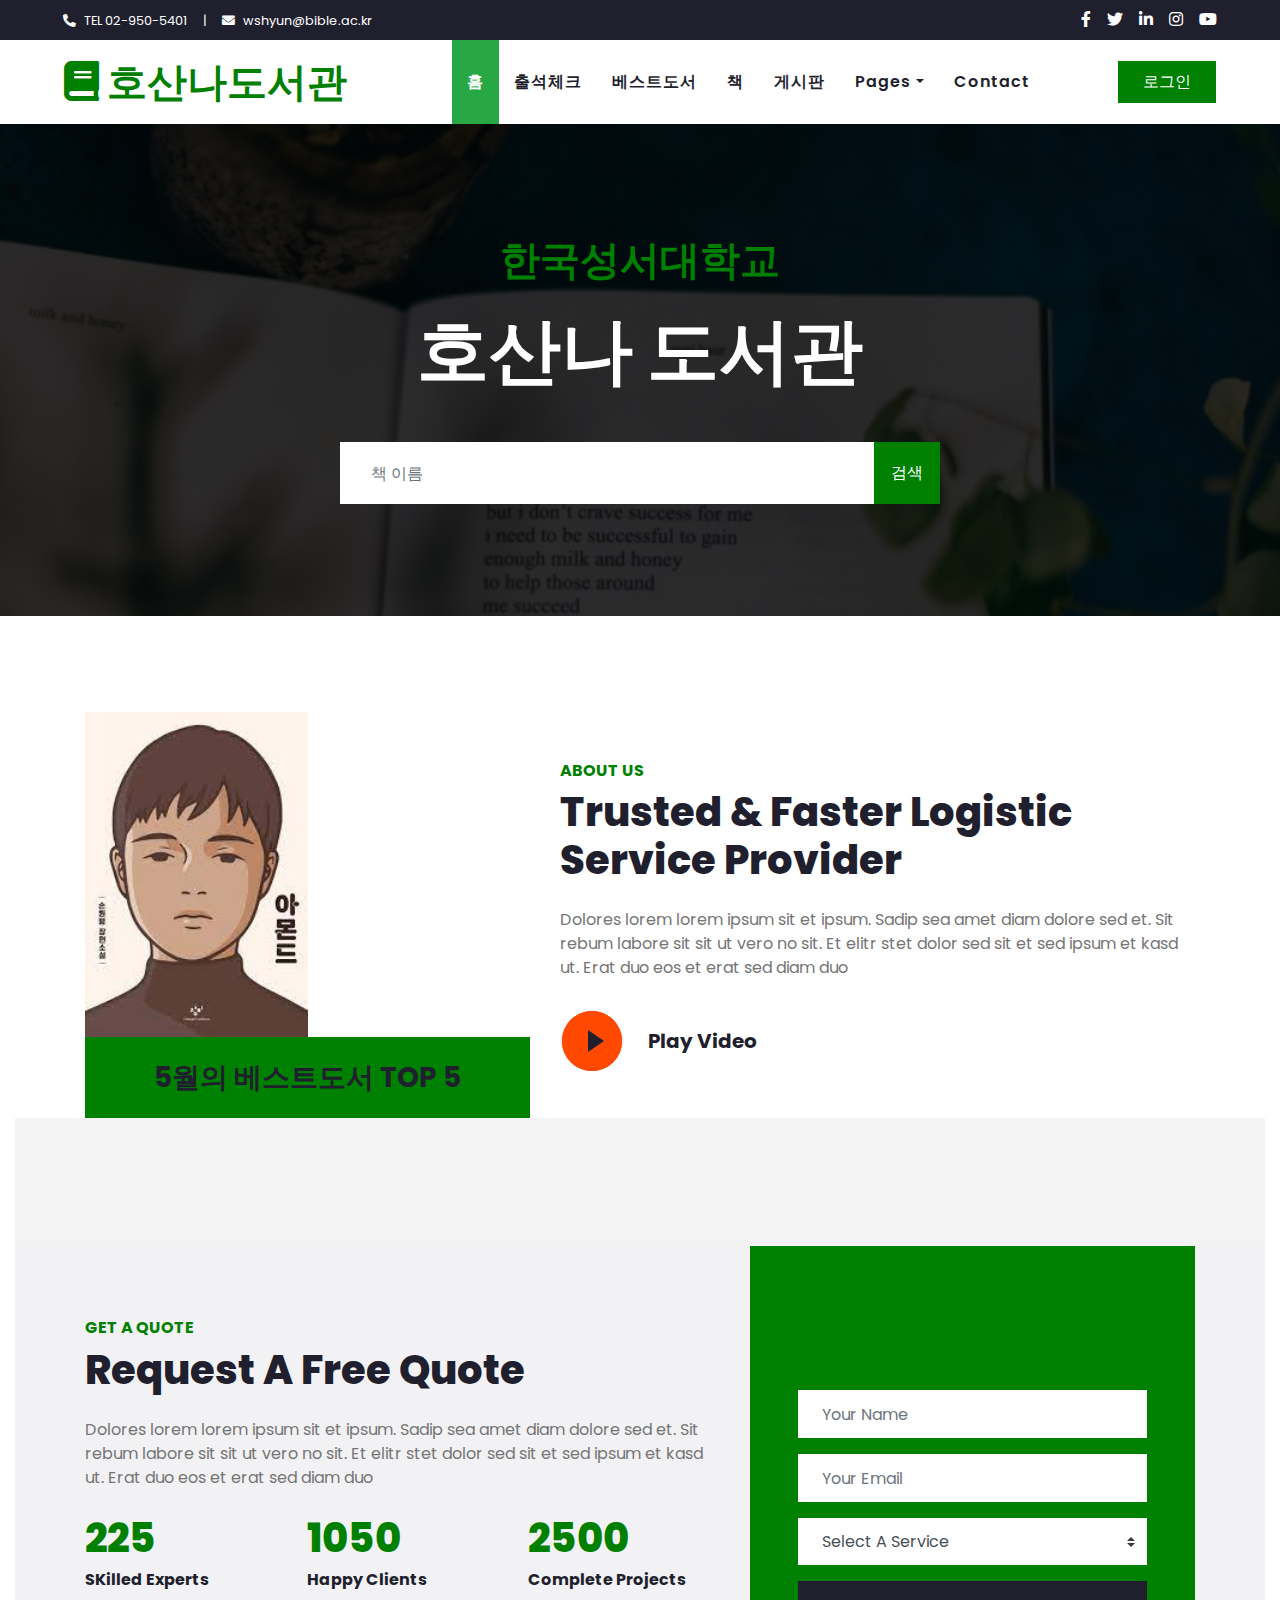
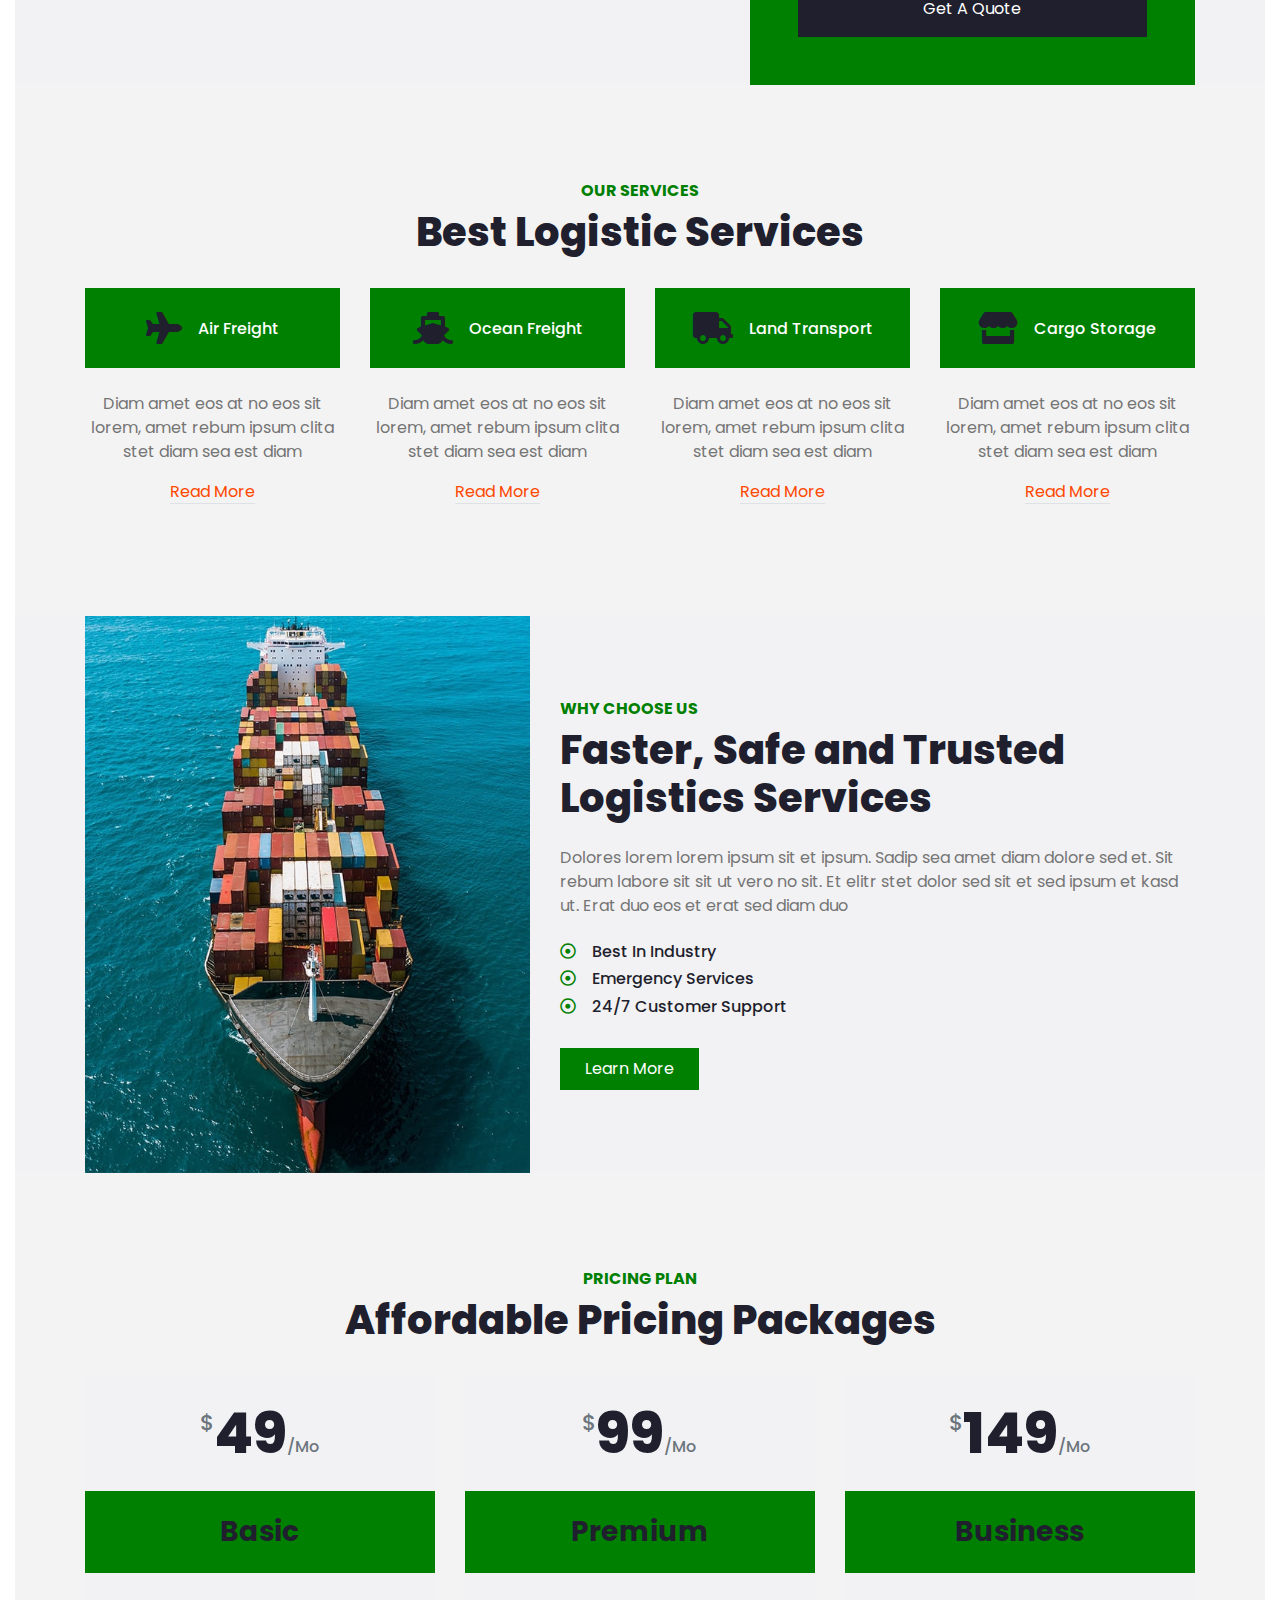
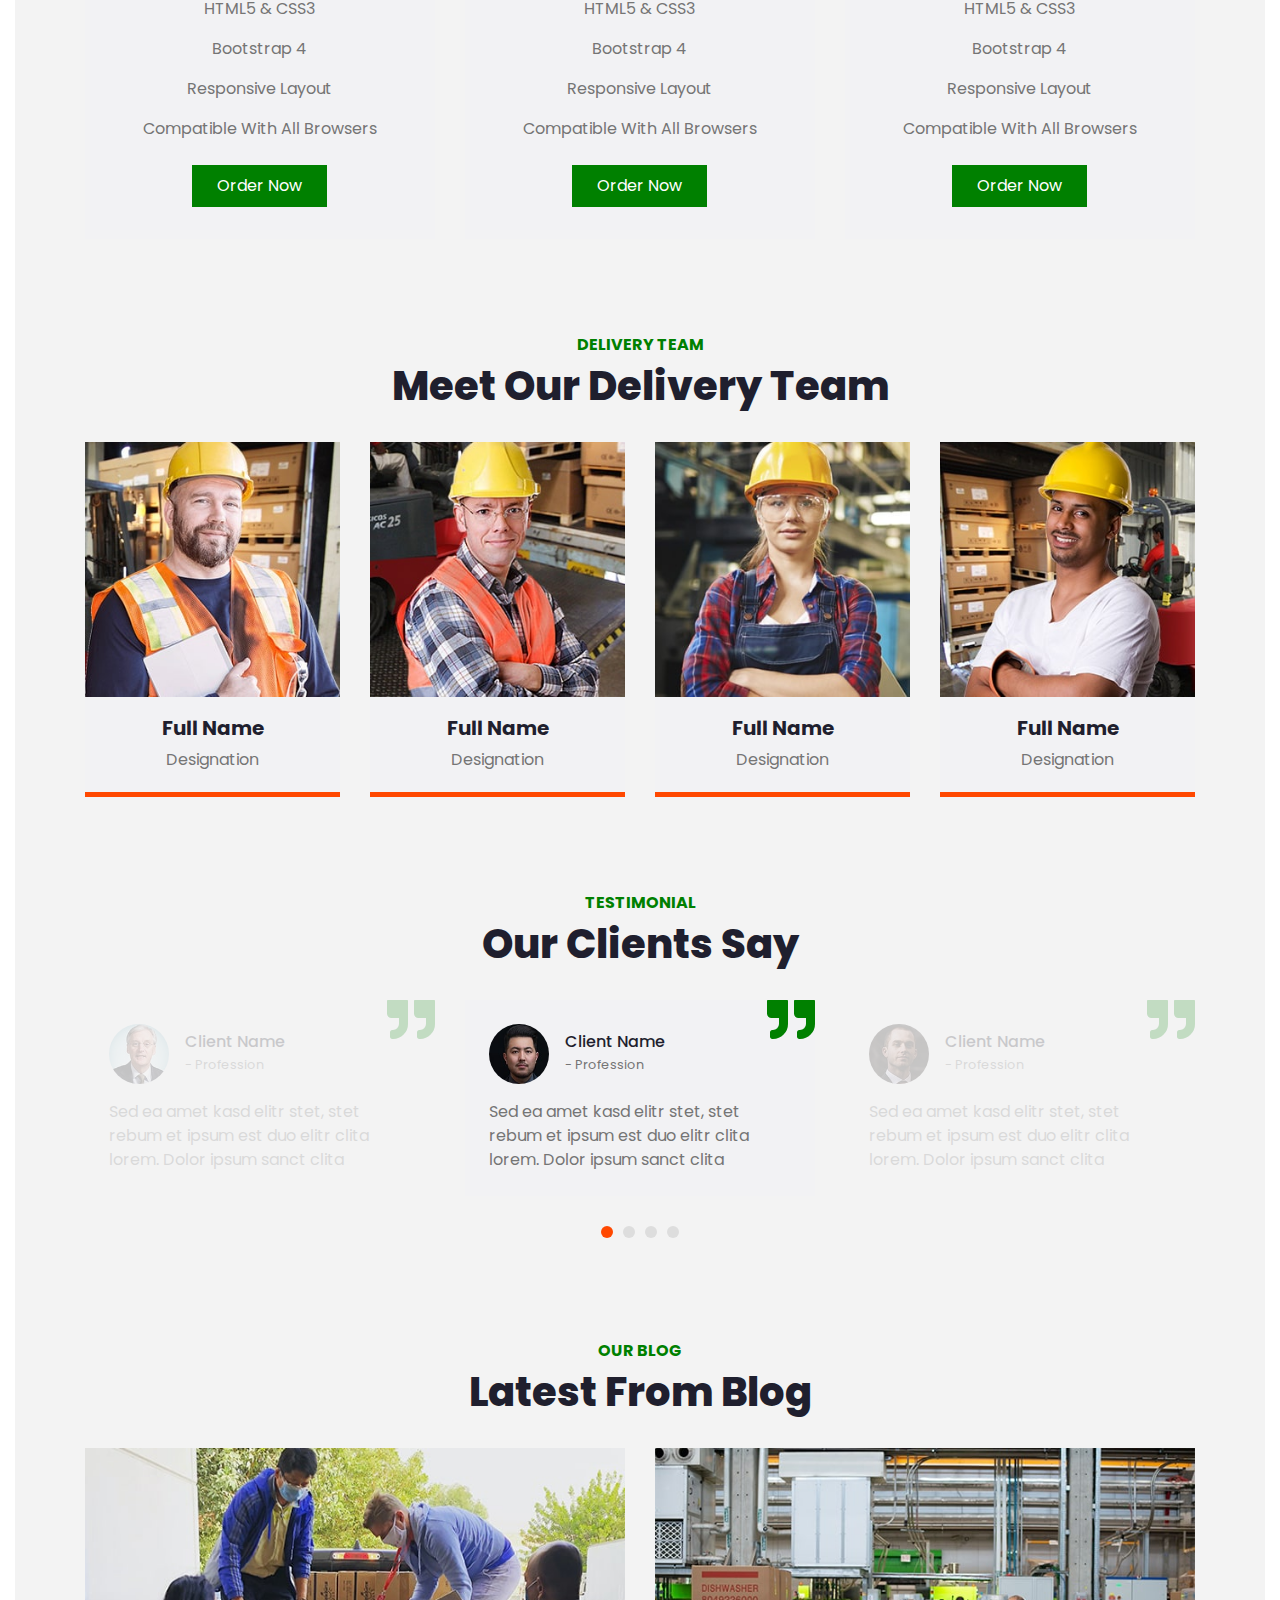
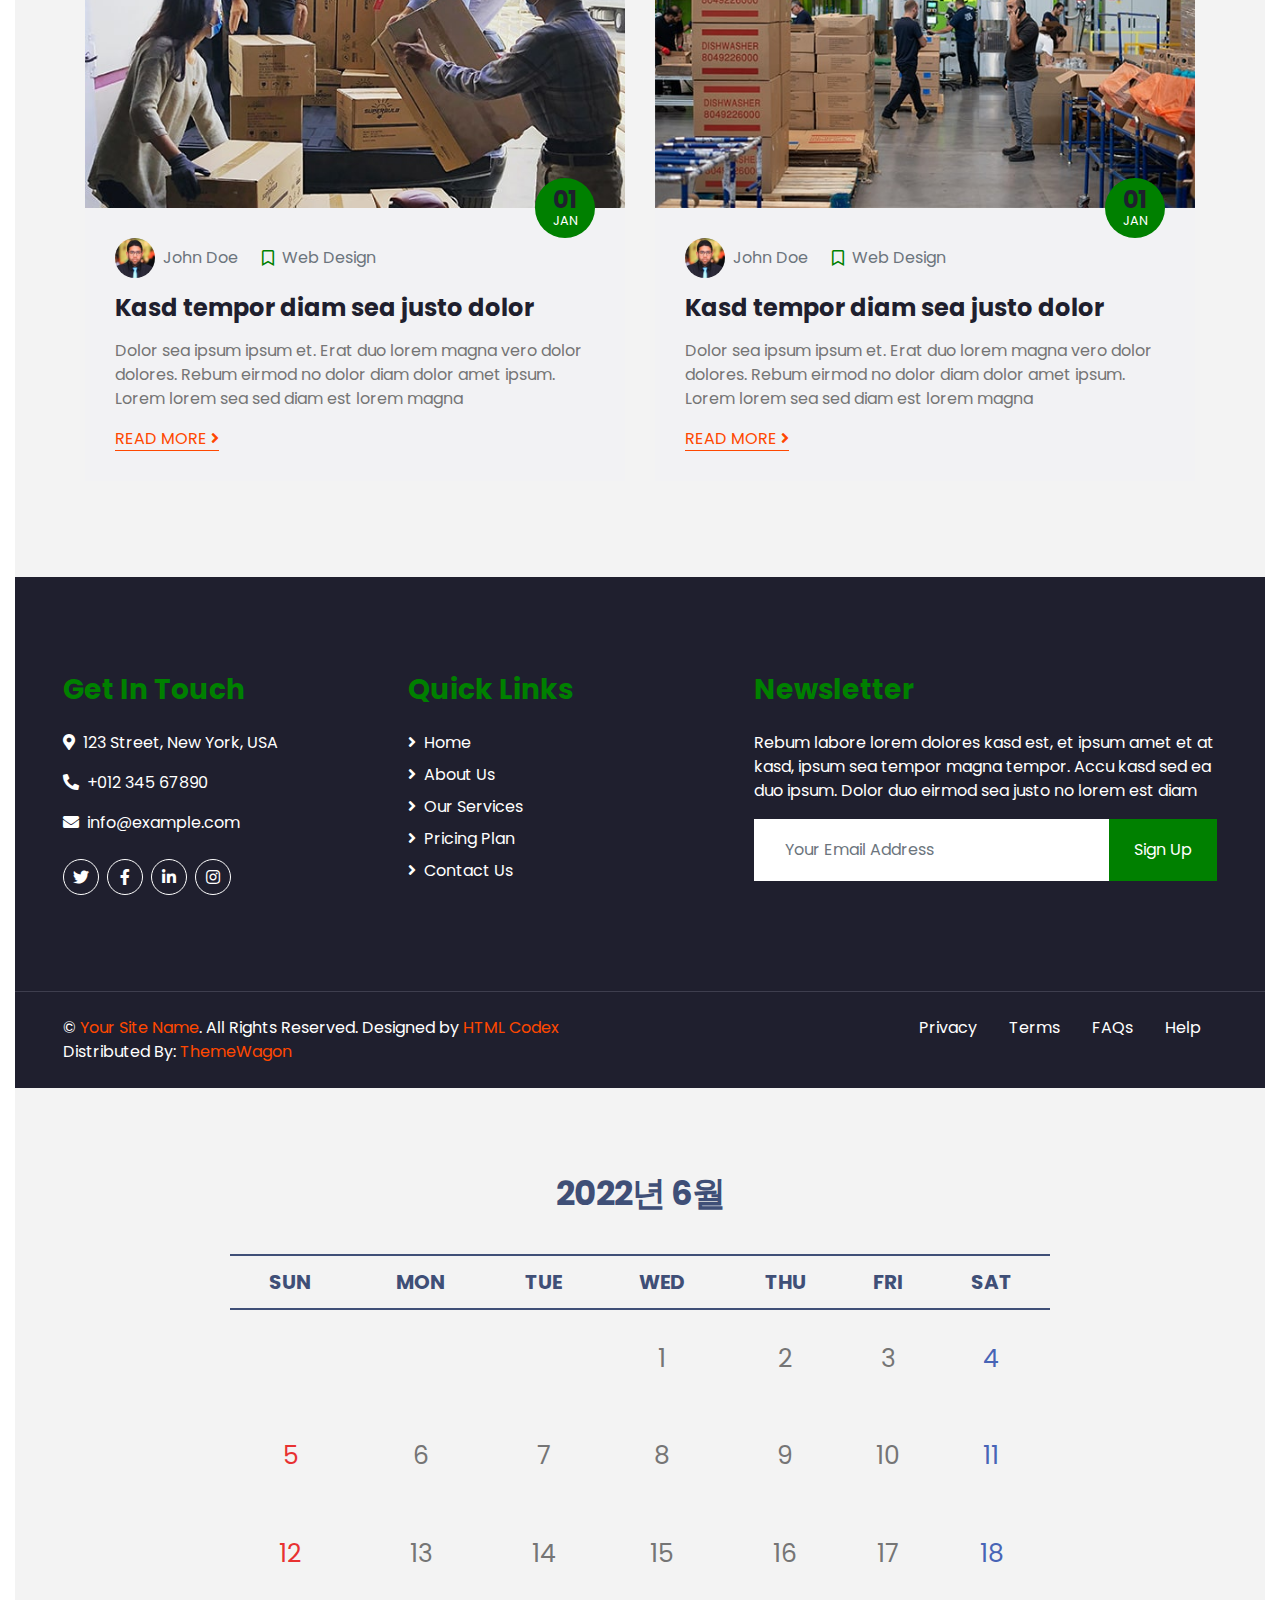
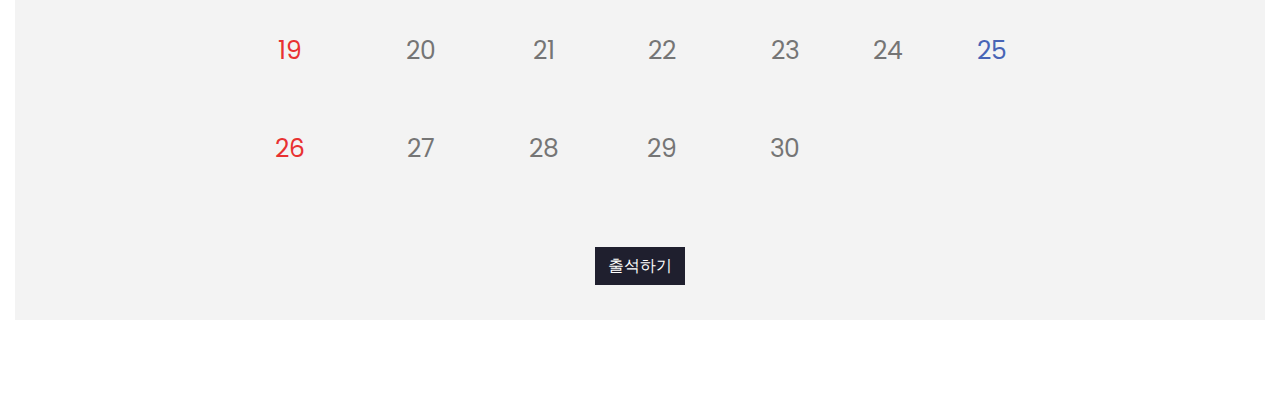
<file: index.html>
<!DOCTYPE html>
<html lang="en">

<head>
    <meta charset="utf-8">
    <title>FASTER - Logistics Company Website Template</title>
    <meta content="width=device-width, initial-scale=1.0" name="viewport">
    <meta content="Free HTML Templates" name="keywords">
    <meta content="Free HTML Templates" name="description">

    <!-- Favicon -->
    <link href="img/favicon.ico" rel="icon">

    <!-- Google Web Fonts -->
    <link rel="preconnect" href="https://fonts.gstatic.com">
    <link href="https://fonts.googleapis.com/css2?family=Poppins:wght@100;200;300;400;500;600;700;800;900&display=swap" rel="stylesheet">

    <!-- Font Awesome -->
    <link href="https://cdnjs.cloudflare.com/ajax/libs/font-awesome/5.10.0/css/all.min.css" rel="stylesheet">

    <!-- Libraries Stylesheet -->
    <link href="lib/owlcarousel/assets/owl.carousel.min.css" rel="stylesheet">

    <!-- Customized Bootstrap Stylesheet -->
    <link href="css/style.css" rel="stylesheet">
</head>

<body>
    <!-- Topbar Start -->
    <div class="container-fluid bg-dark">
        <div class="row py-2 px-lg-5">
            <div class="col-lg-6 text-center text-lg-left mb-2 mb-lg-0">
                <div class="d-inline-flex align-items-center text-white">
                    <small><i class="fa fa-phone-alt mr-2"></i>TEL 02-950-5401 </small>
                    <small class="px-3">|</small>
                    <small><i class="fa fa-envelope mr-2"></i>wshyun@bible.ac.kr</small>
                </div>
            </div>
            <div class="col-lg-6 text-center text-lg-right">
                <div class="d-inline-flex align-items-center">
                    <a class="text-white px-2" href="">
                        <i class="fab fa-facebook-f"></i>
                    </a>
                    <a class="text-white px-2" href="">
                        <i class="fab fa-twitter"></i>
                    </a>
                    <a class="text-white px-2" href="">
                        <i class="fab fa-linkedin-in"></i>
                    </a>
                    <a class="text-white px-2" href="">
                        <i class="fab fa-instagram"></i>
                    </a>
                    <a class="text-white pl-2" href="">
                        <i class="fab fa-youtube"></i>
                    </a>
                </div>
            </div>
        </div>
    </div>
    <!-- Topbar End -->


    <!-- Navbar Start -->
    <div class="container-fluid p-0">
        <nav class="navbar navbar-expand-lg bg-light navbar-light py-3 py-lg-0 px-lg-5">
            <a href="index.html" class="navbar-brand ml-lg-3">
                <h1 class="m-0 display-5 text-uppercase text-primary"><i class="fa fa-book mr-2"></i>호산나도서관</h1>
            </a>
            <button type="button" class="navbar-toggler" data-toggle="collapse" data-target="#navbarCollapse">
                <span class="navbar-toggler-icon"></span>
            </button>
            <div class="collapse navbar-collapse justify-content-between px-lg-3" id="navbarCollapse">
                <div class="navbar-nav m-auto py-0">
                    <a href="index.html" class="nav-item nav-link active">홈</a>
                    <a href="service.html" class="nav-item nav-link">출석체크</a>
                    <a href="about.html" class="nav-item nav-link">베스트도서</a>
                    <a href="price.html" class="nav-item nav-link">책</a>
                    <a href="price.html" class="nav-item nav-link">게시판</a>
                    <div class="nav-item dropdown">
                        <a href="#" class="nav-link dropdown-toggle" data-toggle="dropdown">Pages</a>
                        <div class="dropdown-menu rounded-0 m-0">
                            <a href="blog.html" class="dropdown-item">Blog Grid</a>
                            <a href="single.html" class="dropdown-item">Blog Detail</a>
                        </div>
                    </div>
                    <a href="contact.html" class="nav-item nav-link">Contact</a>
                </div>
                <a href="" class="btn btn-primary py-2 px-4 d-none d-lg-block">로그인</a>
            </div>
        </nav>
    </div>
    <!-- Navbar End -->


    <!-- Header Start -->
    <div class="jumbotron jumbotron-fluid mb-5">
        <div class="container text-center py-5">
            <h1 class="text-primary mb-4">한국성서대학교</h1>
            <h1 class="text-white display-3 mb-5">호산나 도서관</h1>
            <div class="mx-auto" style="width: 100%; max-width: 600px;">
                <div class="input-group">
                    <input type="text" class="form-control border-light" style="padding: 30px;" placeholder="책 이름">
                    <div class="input-group-append">
                        <button class="btn btn-primary px-3">검색</button>
                    </div>
                </div>
            </div>
        </div>
    </div>
    <!-- Header End -->


    <!-- About Start -->
    <div class="container-fluid py-5">
        <div class="container">
            <div class="row align-items-center">
                <div class="col-lg-5 pb-4 pb-lg-0">
                    <img class="img-fluid w-50" src="img/best1.jpg" alt="">
                    <div class="bg-primary text-dark text-center p-4">
                        <h3 class="m-0">5월의 베스트도서 TOP 5</h3>
                    </div>
                </div>
                <div class="col-lg-7">
                    <h6 class="text-primary text-uppercase font-weight-bold">About Us</h6>
                    <h1 class="mb-4">Trusted & Faster Logistic Service Provider</h1>
                    <p class="mb-4">Dolores lorem lorem ipsum sit et ipsum. Sadip sea amet diam dolore sed et. Sit rebum labore sit sit ut vero no sit. Et elitr stet dolor sed sit et sed ipsum et kasd ut. Erat duo eos et erat sed diam duo</p>
                    <div class="d-flex align-items-center pt-2">
                        <button type="button" class="btn-play" data-toggle="modal"
                            data-src="https://www.youtube.com/embed/DWRcNpR6Kdc" data-target="#videoModal">
                            <span></span>
                        </button>
                        <h5 class="font-weight-bold m-0 ml-4">Play Video</h5>
                    </div>
                </div>
            </div>
            
        </div>


        <div style="margin: 0 auto 40px; width:100%;">
            <div style="background-color:#f3f3f3;">
                <div style="width:940px;  margin:0 auto; padding-bottom:80px;"></div>
                    <table style="width:820px; margin:0 auto; text-align:center;">
                        <tr>
                            <td style="background-color:#f3f3f3; font-size:34px; color:#3f4f77; font-weight:bold; letter-spacing:-1px; text-align:center; padding:80px 0 35px;" colspan="7">
                                2022년 6월
                                </td>
                                
                        </tr>
                        <tr style="background-color:#f3f3f3; height:54px; border-top:2px solid #3f4f77; border-bottom:2px solid #3f4f77;">
                            <td style="color:#3f4f77; font-size:20px; font-weight:bold; vertical-align:middle; text-align:center;">SUN</td>
                            <td style="color:#3f4f77; font-size:20px; font-weight:bold; vertical-align:middle; text-align:center;">MON</td>
                            <td style="color:#3f4f77; font-size:20px; font-weight:bold; vertical-align:middle; text-align:center;">TUE</td>
                            <td style="color:#3f4f77; font-size:20px; font-weight:bold; vertical-align:middle; text-align:center;">WED</td>
                            <td style="color:#3f4f77; font-size:20px; font-weight:bold; vertical-align:middle; text-align:center;">THU</td>
                            <td style="color:#3f4f77; font-size:20px; font-weight:bold; vertical-align:middle; text-align:center;">FRI</td>
                            <td style="color:#3f4f77; font-size:20px; font-weight:bold; vertical-align:middle; text-align:center;">SAT</td>
                        </tr>
                        <tr>
                        
                            <td style="font-size:25px; padding:30px 0;text-align:center;"></td>
                            <td style="font-size:25px; padding:30px 0;text-align:center;"></td>
                            <td style="font-size:25px; padding:30px 0;text-align:center;"></td>
                            <td style="font-size:25px; padding:30px 0;text-align:center;">1</td>
                            <td style="font-size:25px; padding:30px 0;text-align:center;">2</td>
                            <td style="font-size:25px; padding:30px 0;text-align:center;">3</td>
                            <td style="color:#4764b6; font-size:25px; padding:30px 0;text-align:center;">4</td>
                        </tr>

                        <tr>
                            <td style="color:#e83131; font-size:25px; padding:30px 0;text-align:center;">5</td>
                            <td style="font-size:25px; padding:30px 0;text-align:center;">6</td>
                            <td style="font-size:25px; padding:30px 0;text-align:center;">7</td>
                            <td style="font-size:25px; padding:30px 0;text-align:center;">8</td>
                            <td style="font-size:25px; padding:30px 0;text-align:center;">9</td>
                            <td style="font-size:25px; padding:30px 0;text-align:center;">10</td>
                            <td style="color:#4764b6; font-size:25px; padding:30px 0;text-align:center;">11</td>       
                        </tr>

                        <tr>
                            <td style="color:#e83131; font-size:25px; padding:30px 0;text-align:center;">12</td>
                            <td style="font-size:25px; padding:30px 0;text-align:center;">13</td>
                            <td style="font-size:25px; padding:30px 0;text-align:center;">14</td>
                            <td style="font-size:25px; padding:30px 0;text-align:center;">15</td>
                            <td style="font-size:25px; padding:30px 0;text-align:center;">16</td>
                            <td style="font-size:25px; padding:30px 0;text-align:center;">17</td>
                            <td style="color:#4764b6; font-size:25px; padding:30px 0;text-align:center;">18</td>  
                        </tr>

                        <tr>
                            <td style="color:#e83131; font-size:25px; padding:30px 0;text-align:center;">19</td>
                            <td style="font-size:25px; padding:30px 0;text-align:center;">20</td>
                            <td style="font-size:25px; padding:30px 0;text-align:center;">21</td>
                            <td style="font-size:25px; padding:30px 0;text-align:center;">22</td>
                            <td style="font-size:25px; padding:30px 0;text-align:center;">23</td>
                            <td style="font-size:25px; padding:30px 0;text-align:center;">24</td>
                            <td style="color:#4764b6; font-size:25px; padding:30px 0;text-align:center;">25</td>
                        </tr>

                        <tr>
                            <td style="color:#e83131; font-size:25px; padding:30px 0;text-align:center;">26</td>
                            <td style="font-size:25px; padding:30px 0;text-align:center;">27</td>
                            <td style="font-size:25px; padding:30px 0;text-align:center;">28</td>
                            <td style="font-size:25px; padding:30px 0;text-align:center;">29</td>
                            <td style="font-size:25px; padding:30px 0;text-align:center;">30</td>
                        <tr>
                            <td style="text-align:center; padding:50px 0 35px;"colspan="7">
                                <button type="button" class="btn btn-dark">출석하기</button>
                            </td>
                        </tr>
                        </tr>
                        
                
            </div>

        <!-- Video Modal -->
        <div class="modal fade" id="videoModal" tabindex="-1" role="dialog" aria-labelledby="exampleModalLabel" aria-hidden="true">
            <div class="modal-dialog" role="document">
                <div class="modal-content">
                    <div class="modal-body">
                        <button type="button" class="close" data-dismiss="modal" aria-label="Close">
                            <span aria-hidden="true">&times;</span>
                        </button>        
                        <!-- 16:9 aspect ratio -->
                        <div class="embed-responsive embed-responsive-16by9">
                            <iframe class="embed-responsive-item" src="" id="video"  allowscriptaccess="always" allow="autoplay"></iframe>
                        </div>
                    </div>
                </div>
            </div>
        </div>
    </div>
    <!-- About End -->


    <!--  Quote Request Start -->
    <div class="container-fluid bg-secondary my-5">
        <div class="container">
            <div class="row align-items-center">
                <div class="col-lg-7 py-5 py-lg-0">
                    <h6 class="text-primary text-uppercase font-weight-bold">Get A Quote</h6>
                    <h1 class="mb-4">Request A Free Quote</h1>
                    <p class="mb-4">Dolores lorem lorem ipsum sit et ipsum. Sadip sea amet diam dolore sed et. Sit rebum labore sit sit ut vero no sit. Et elitr stet dolor sed sit et sed ipsum et kasd ut. Erat duo eos et erat sed diam duo</p>
                    <div class="row">
                        <div class="col-sm-4">
                            <h1 class="text-primary mb-2" data-toggle="counter-up">225</h1>
                            <h6 class="font-weight-bold mb-4">SKilled Experts</h6>
                        </div>
                        <div class="col-sm-4">
                            <h1 class="text-primary mb-2" data-toggle="counter-up">1050</h1>
                            <h6 class="font-weight-bold mb-4">Happy Clients</h6>
                        </div>
                        <div class="col-sm-4">
                            <h1 class="text-primary mb-2" data-toggle="counter-up">2500</h1>
                            <h6 class="font-weight-bold mb-4">Complete Projects</h6>
                        </div>
                    </div>
                </div>
                <div class="col-lg-5">
                    <div class="bg-primary py-5 px-4 px-sm-5">
                        <form class="py-5">
                            <div class="form-group">
                                <input type="text" class="form-control border-0 p-4" placeholder="Your Name" required="required" />
                            </div>
                            <div class="form-group">
                                <input type="email" class="form-control border-0 p-4" placeholder="Your Email" required="required" />
                            </div>
                            <div class="form-group">
                                <select class="custom-select border-0 px-4" style="height: 47px;">
                                    <option selected>Select A Service</option>
                                    <option value="1">Service 1</option>
                                    <option value="2">Service 1</option>
                                    <option value="3">Service 1</option>
                                </select>
                            </div>
                            <div>
                                <button class="btn btn-dark btn-block border-0 py-3" type="submit">Get A Quote</button>
                            </div>
                        </form>
                    </div>
                </div>
            </div>
        </div>
    </div>
    <!-- Quote Request Start -->


    <!-- Services Start -->
    <div class="container-fluid pt-5">
        <div class="container">
            <div class="text-center pb-2">
                <h6 class="text-primary text-uppercase font-weight-bold">Our Services</h6>
                <h1 class="mb-4">Best Logistic Services</h1>
            </div>
            <div class="row pb-3">
                <div class="col-lg-3 col-md-6 text-center mb-5">
                    <div class="d-flex align-items-center justify-content-center bg-primary mb-4 p-4">
                        <i class="fa fa-2x fa-plane text-dark pr-3"></i>
                        <h6 class="text-white font-weight-medium m-0">Air Freight</h6>
                    </div>
                    <p>Diam amet eos at no eos sit lorem, amet rebum ipsum clita stet diam sea est diam</p>
                    <a class="border-bottom text-decoration-none" href="">Read More</a>
                </div>
                <div class="col-lg-3 col-md-6 text-center mb-5">
                    <div class="d-flex align-items-center justify-content-center bg-primary mb-4 p-4">
                        <i class="fa fa-2x fa-ship text-dark pr-3"></i>
                        <h6 class="text-white font-weight-medium m-0">Ocean Freight</h6>
                    </div>
                    <p>Diam amet eos at no eos sit lorem, amet rebum ipsum clita stet diam sea est diam</p>
                    <a class="border-bottom text-decoration-none" href="">Read More</a>
                </div>
                <div class="col-lg-3 col-md-6 text-center mb-5">
                    <div class="d-flex align-items-center justify-content-center bg-primary mb-4 p-4">
                        <i class="fa fa-2x fa-truck text-dark pr-3"></i>
                        <h6 class="text-white font-weight-medium m-0">Land Transport</h6>
                    </div>
                    <p>Diam amet eos at no eos sit lorem, amet rebum ipsum clita stet diam sea est diam</p>
                    <a class="border-bottom text-decoration-none" href="">Read More</a>
                </div>
                <div class="col-lg-3 col-md-6 text-center mb-5">
                    <div class="d-flex align-items-center justify-content-center bg-primary mb-4 p-4">
                        <i class="fa fa-2x fa-store text-dark pr-3"></i>
                        <h6 class="text-white font-weight-medium m-0">Cargo Storage</h6>
                    </div>
                    <p>Diam amet eos at no eos sit lorem, amet rebum ipsum clita stet diam sea est diam</p>
                    <a class="border-bottom text-decoration-none" href="">Read More</a>
                </div>
            </div>
        </div>
    </div>
    <!-- Services End -->


    <!-- Features Start -->
    <div class="container-fluid bg-secondary my-5">
        <div class="container">
            <div class="row align-items-center">
                <div class="col-lg-5">
                    <img class="img-fluid w-100" src="img/feature.jpg" alt="">
                </div>
                <div class="col-lg-7 py-5 py-lg-0">
                    <h6 class="text-primary text-uppercase font-weight-bold">Why Choose Us</h6>
                    <h1 class="mb-4">Faster, Safe and Trusted Logistics Services</h1>
                    <p class="mb-4">Dolores lorem lorem ipsum sit et ipsum. Sadip sea amet diam dolore sed et. Sit rebum labore sit sit ut vero no sit. Et elitr stet dolor sed sit et sed ipsum et kasd ut. Erat duo eos et erat sed diam duo</p>
                    <ul class="list-inline">
                        <li><h6><i class="far fa-dot-circle text-primary mr-3"></i>Best In Industry</h6>
                        <li><h6><i class="far fa-dot-circle text-primary mr-3"></i>Emergency Services</h6></li>
                        <li><h6><i class="far fa-dot-circle text-primary mr-3"></i>24/7 Customer Support</h6></li>
                    </ul>
                    <a href="" class="btn btn-primary mt-3 py-2 px-4">Learn More</a>
                </div>
            </div>
        </div>
    </div>
    <!-- Features End -->


    <!-- Pricing Plan Start -->
    <div class="container-fluid pt-5">
        <div class="container">
            <div class="text-center pb-2">
                <h6 class="text-primary text-uppercase font-weight-bold">Pricing Plan</h6>
                <h1 class="mb-4">Affordable Pricing Packages</h1>
            </div>
            <div class="row">
                <div class="col-md-4 mb-5">
                    <div class="bg-secondary">
                        <div class="text-center p-4">
                            <h1 class="display-4 mb-0">
                                <small class="align-top text-muted font-weight-medium" style="font-size: 22px; line-height: 45px;">$</small>49<small class="align-bottom text-muted font-weight-medium" style="font-size: 16px; line-height: 40px;">/Mo</small>
                            </h1>
                        </div>
                        <div class="bg-primary text-center p-4">
                            <h3 class="m-0">Basic</h3>
                        </div>
                        <div class="d-flex flex-column align-items-center py-4">
                            <p>HTML5 & CSS3</p>
                            <p>Bootstrap 4</p>
                            <p>Responsive Layout</p>
                            <p>Compatible With All Browsers</p>
                            <a href="" class="btn btn-primary py-2 px-4 my-2">Order Now</a>
                        </div>
                    </div>
                </div>
                <div class="col-md-4 mb-5">
                    <div class="bg-secondary">
                        <div class="text-center p-4">
                            <h1 class="display-4 mb-0">
                                <small class="align-top text-muted font-weight-medium" style="font-size: 22px; line-height: 45px;">$</small>99<small class="align-bottom text-muted font-weight-medium" style="font-size: 16px; line-height: 40px;">/Mo</small>
                            </h1>
                        </div>
                        <div class="bg-primary text-center p-4">
                            <h3 class="m-0">Premium</h3>
                        </div>
                        <div class="d-flex flex-column align-items-center py-4">
                            <p>HTML5 & CSS3</p>
                            <p>Bootstrap 4</p>
                            <p>Responsive Layout</p>
                            <p>Compatible With All Browsers</p>
                            <a href="" class="btn btn-primary py-2 px-4 my-2">Order Now</a>
                        </div>
                    </div>
                </div>
                <div class="col-md-4 mb-5">
                    <div class="bg-secondary">
                        <div class="text-center p-4">
                            <h1 class="display-4 mb-0">
                                <small class="align-top text-muted font-weight-medium" style="font-size: 22px; line-height: 45px;">$</small>149<small class="align-bottom text-muted font-weight-medium" style="font-size: 16px; line-height: 40px;">/Mo</small>
                            </h1>
                        </div>
                        <div class="bg-primary text-center p-4">
                            <h3 class="m-0">Business</h3>
                        </div>
                        <div class="d-flex flex-column align-items-center py-4">
                            <p>HTML5 & CSS3</p>
                            <p>Bootstrap 4</p>
                            <p>Responsive Layout</p>
                            <p>Compatible With All Browsers</p>
                            <a href="" class="btn btn-primary py-2 px-4 my-2">Order Now</a>
                        </div>
                    </div>
                </div>
            </div>
        </div>
    </div>
    <!-- Pricing Plan End -->


    <!-- Team Start -->
    <div class="container-fluid pt-5">
        <div class="container">
            <div class="text-center pb-2">
                <h6 class="text-primary text-uppercase font-weight-bold">Delivery Team</h6>
                <h1 class="mb-4">Meet Our Delivery Team</h1>
            </div>
            <div class="row">
                <div class="col-lg-3 col-md-6">
                    <div class="team card position-relative overflow-hidden border-0 mb-5">
                        <img class="card-img-top" src="img/team-1.jpg" alt="">
                        <div class="card-body text-center p-0">
                            <div class="team-text d-flex flex-column justify-content-center bg-secondary">
                                <h5 class="font-weight-bold">Full Name</h5>
                                <span>Designation</span>
                            </div>
                            <div class="team-social d-flex align-items-center justify-content-center bg-primary">
                                <a class="btn btn-outline-dark btn-social mr-2" href="#"><i class="fab fa-twitter"></i></a>
                                <a class="btn btn-outline-dark btn-social mr-2" href="#"><i class="fab fa-facebook-f"></i></a>
                                <a class="btn btn-outline-dark btn-social mr-2" href="#"><i class="fab fa-linkedin-in"></i></a>
                                <a class="btn btn-outline-dark btn-social" href="#"><i class="fab fa-instagram"></i></a>
                            </div>
                        </div>
                    </div>
                </div>
                <div class="col-lg-3 col-md-6">
                    <div class="team card position-relative overflow-hidden border-0 mb-5">
                        <img class="card-img-top" src="img/team-2.jpg" alt="">
                        <div class="card-body text-center p-0">
                            <div class="team-text d-flex flex-column justify-content-center bg-secondary">
                                <h5 class="font-weight-bold">Full Name</h5>
                                <span>Designation</span>
                            </div>
                            <div class="team-social d-flex align-items-center justify-content-center bg-primary">
                                <a class="btn btn-outline-dark btn-social mr-2" href="#"><i class="fab fa-twitter"></i></a>
                                <a class="btn btn-outline-dark btn-social mr-2" href="#"><i class="fab fa-facebook-f"></i></a>
                                <a class="btn btn-outline-dark btn-social mr-2" href="#"><i class="fab fa-linkedin-in"></i></a>
                                <a class="btn btn-outline-dark btn-social" href="#"><i class="fab fa-instagram"></i></a>
                            </div>
                        </div>
                    </div>
                </div>
                <div class="col-lg-3 col-md-6">
                    <div class="team card position-relative overflow-hidden border-0 mb-5">
                        <img class="card-img-top" src="img/team-3.jpg" alt="">
                        <div class="card-body text-center p-0">
                            <div class="team-text d-flex flex-column justify-content-center bg-secondary">
                                <h5 class="font-weight-bold">Full Name</h5>
                                <span>Designation</span>
                            </div>
                            <div class="team-social d-flex align-items-center justify-content-center bg-primary">
                                <a class="btn btn-outline-dark btn-social mr-2" href="#"><i class="fab fa-twitter"></i></a>
                                <a class="btn btn-outline-dark btn-social mr-2" href="#"><i class="fab fa-facebook-f"></i></a>
                                <a class="btn btn-outline-dark btn-social mr-2" href="#"><i class="fab fa-linkedin-in"></i></a>
                                <a class="btn btn-outline-dark btn-social" href="#"><i class="fab fa-instagram"></i></a>
                            </div>
                        </div>
                    </div>
                </div>
                <div class="col-lg-3 col-md-6">
                    <div class="team card position-relative overflow-hidden border-0 mb-5">
                        <img class="card-img-top" src="img/team-4.jpg" alt="">
                        <div class="card-body text-center p-0">
                            <div class="team-text d-flex flex-column justify-content-center bg-secondary">
                                <h5 class="font-weight-bold">Full Name</h5>
                                <span>Designation</span>
                            </div>
                            <div class="team-social d-flex align-items-center justify-content-center bg-primary">
                                <a class="btn btn-outline-dark btn-social mr-2" href="#"><i class="fab fa-twitter"></i></a>
                                <a class="btn btn-outline-dark btn-social mr-2" href="#"><i class="fab fa-facebook-f"></i></a>
                                <a class="btn btn-outline-dark btn-social mr-2" href="#"><i class="fab fa-linkedin-in"></i></a>
                                <a class="btn btn-outline-dark btn-social" href="#"><i class="fab fa-instagram"></i></a>
                            </div>
                        </div>
                    </div>
                </div>
            </div>
        </div>
    </div>
    <!-- Team End -->

    <!-- Testimonial Start -->
    <div class="container-fluid py-5">
        <div class="container">
            <div class="text-center pb-2">
                <h6 class="text-primary text-uppercase font-weight-bold">Testimonial</h6>
                <h1 class="mb-4">Our Clients Say</h1>
            </div>
            <div class="owl-carousel testimonial-carousel">
                <div class="position-relative bg-secondary p-4">
                    <i class="fa fa-3x fa-quote-right text-primary position-absolute" style="top: -6px; right: 0;"></i>
                    <div class="d-flex align-items-center mb-3">
                        <img class="img-fluid rounded-circle" src="img/testimonial-1.jpg" style="width: 60px; height: 60px;" alt="">
                        <div class="ml-3">
                            <h6 class="font-weight-semi-bold m-0">Client Name</h6>
                            <small>- Profession</small>
                        </div>
                    </div>
                    <p class="m-0">Sed ea amet kasd elitr stet, stet rebum et ipsum est duo elitr clita lorem. Dolor ipsum sanct clita</p>
                </div>
                <div class="position-relative bg-secondary p-4">
                    <i class="fa fa-3x fa-quote-right text-primary position-absolute" style="top: -6px; right: 0;"></i>
                    <div class="d-flex align-items-center mb-3">
                        <img class="img-fluid rounded-circle" src="img/testimonial-2.jpg" style="width: 60px; height: 60px;" alt="">
                        <div class="ml-3">
                            <h6 class="font-weight-semi-bold m-0">Client Name</h6>
                            <small>- Profession</small>
                        </div>
                    </div>
                    <p class="m-0">Sed ea amet kasd elitr stet, stet rebum et ipsum est duo elitr clita lorem. Dolor ipsum sanct clita</p>
                </div>
                <div class="position-relative bg-secondary p-4">
                    <i class="fa fa-3x fa-quote-right text-primary position-absolute" style="top: -6px; right: 0;"></i>
                    <div class="d-flex align-items-center mb-3">
                        <img class="img-fluid rounded-circle" src="img/testimonial-3.jpg" style="width: 60px; height: 60px;" alt="">
                        <div class="ml-3">
                            <h6 class="font-weight-semi-bold m-0">Client Name</h6>
                            <small>- Profession</small>
                        </div>
                    </div>
                    <p class="m-0">Sed ea amet kasd elitr stet, stet rebum et ipsum est duo elitr clita lorem. Dolor ipsum sanct clita</p>
                </div>
                <div class="position-relative bg-secondary p-4">
                    <i class="fa fa-3x fa-quote-right text-primary position-absolute" style="top: -6px; right: 0;"></i>
                    <div class="d-flex align-items-center mb-3">
                        <img class="img-fluid rounded-circle" src="img/testimonial-4.jpg" style="width: 60px; height: 60px;" alt="">
                        <div class="ml-3">
                            <h6 class="font-weight-semi-bold m-0">Client Name</h6>
                            <small>- Profession</small>
                        </div>
                    </div>
                    <p class="m-0">Sed ea amet kasd elitr stet, stet rebum et ipsum est duo elitr clita lorem. Dolor ipsum sanct clita</p>
                </div>
            </div>
        </div>
    </div>
    <!-- Testimonial End -->


    <!-- Blog Start -->
    <div class="container-fluid pt-5">
        <div class="container">
            <div class="text-center pb-2">
                <h6 class="text-primary text-uppercase font-weight-bold">Our Blog</h6>
                <h1 class="mb-4">Latest From Blog</h1>
            </div>
            <div class="row">
                <div class="col-md-6 mb-5">
                    <div class="position-relative">
                        <img class="img-fluid w-100" src="img/blog-1.jpg" alt="">
                        <div class="position-absolute bg-primary d-flex flex-column align-items-center justify-content-center rounded-circle"
                            style="width: 60px; height: 60px; bottom: -30px; right: 30px;">
                            <h4 class="font-weight-bold mb-n1">01</h4>
                            <small class="text-white text-uppercase">Jan</small>
                        </div>
                    </div>
                    <div class="bg-secondary" style="padding: 30px;">
                        <div class="d-flex mb-3">
                            <div class="d-flex align-items-center">
                                <img class="rounded-circle" style="width: 40px; height: 40px;" src="img/user.jpg" alt="">
                                <a class="text-muted ml-2" href="">John Doe</a>
                            </div>
                            <div class="d-flex align-items-center ml-4">
                                <i class="far fa-bookmark text-primary"></i>
                                <a class="text-muted ml-2" href="">Web Design</a>
                            </div>
                        </div>
                        <h4 class="font-weight-bold mb-3">Kasd tempor diam sea justo dolor</h4>
                        <p>Dolor sea ipsum ipsum et. Erat duo lorem magna vero dolor dolores. Rebum eirmod no dolor diam dolor amet ipsum. Lorem lorem sea sed diam est lorem magna</p>
                        <a class="border-bottom border-primary text-uppercase text-decoration-none" href="">Read More <i class="fa fa-angle-right"></i></a>
                    </div>
                </div>
                <div class="col-md-6 mb-5">
                    <div class="position-relative">
                        <img class="img-fluid w-100" src="img/blog-2.jpg" alt="">
                        <div class="position-absolute bg-primary d-flex flex-column align-items-center justify-content-center rounded-circle"
                            style="width: 60px; height: 60px; bottom: -30px; right: 30px;">
                            <h4 class="font-weight-bold mb-n1">01</h4>
                            <small class="text-white text-uppercase">Jan</small>
                        </div>
                    </div>
                    <div class="bg-secondary" style="padding: 30px;">
                        <div class="d-flex mb-3">
                            <div class="d-flex align-items-center">
                                <img class="rounded-circle" style="width: 40px; height: 40px;" src="img/user.jpg" alt="">
                                <a class="text-muted ml-2" href="">John Doe</a>
                            </div>
                            <div class="d-flex align-items-center ml-4">
                                <i class="far fa-bookmark text-primary"></i>
                                <a class="text-muted ml-2" href="">Web Design</a>
                            </div>
                        </div>
                        <h4 class="font-weight-bold mb-3">Kasd tempor diam sea justo dolor</h4>
                        <p>Dolor sea ipsum ipsum et. Erat duo lorem magna vero dolor dolores. Rebum eirmod no dolor diam dolor amet ipsum. Lorem lorem sea sed diam est lorem magna</p>
                        <a class="border-bottom border-primary text-uppercase text-decoration-none" href="">Read More <i class="fa fa-angle-right"></i></a>
                    </div>
                </div>
            </div>
        </div>
    </div>
    <!-- Blog End -->


    <!-- Footer Start -->
    <div class="container-fluid bg-dark text-white mt-5 py-5 px-sm-3 px-md-5">
        <div class="row pt-5">
            <div class="col-lg-7 col-md-6">
                <div class="row">
                    <div class="col-md-6 mb-5">
                        <h3 class="text-primary mb-4">Get In Touch</h3>
                        <p><i class="fa fa-map-marker-alt mr-2"></i>123 Street, New York, USA</p>
                        <p><i class="fa fa-phone-alt mr-2"></i>+012 345 67890</p>
                        <p><i class="fa fa-envelope mr-2"></i>info@example.com</p>
                        <div class="d-flex justify-content-start mt-4">
                            <a class="btn btn-outline-light btn-social mr-2" href="#"><i class="fab fa-twitter"></i></a>
                            <a class="btn btn-outline-light btn-social mr-2" href="#"><i class="fab fa-facebook-f"></i></a>
                            <a class="btn btn-outline-light btn-social mr-2" href="#"><i class="fab fa-linkedin-in"></i></a>
                            <a class="btn btn-outline-light btn-social" href="#"><i class="fab fa-instagram"></i></a>
                        </div>
                    </div>
                    <div class="col-md-6 mb-5">
                        <h3 class="text-primary mb-4">Quick Links</h3>
                        <div class="d-flex flex-column justify-content-start">
                            <a class="text-white mb-2" href="#"><i class="fa fa-angle-right mr-2"></i>Home</a>
                            <a class="text-white mb-2" href="#"><i class="fa fa-angle-right mr-2"></i>About Us</a>
                            <a class="text-white mb-2" href="#"><i class="fa fa-angle-right mr-2"></i>Our Services</a>
                            <a class="text-white mb-2" href="#"><i class="fa fa-angle-right mr-2"></i>Pricing Plan</a>
                            <a class="text-white" href="#"><i class="fa fa-angle-right mr-2"></i>Contact Us</a>
                        </div>
                    </div>
                </div>
            </div>
            <div class="col-lg-5 col-md-6 mb-5">
                <h3 class="text-primary mb-4">Newsletter</h3>
                <p>Rebum labore lorem dolores kasd est, et ipsum amet et at kasd, ipsum sea tempor magna tempor. Accu kasd sed ea duo ipsum. Dolor duo eirmod sea justo no lorem est diam</p>
                <div class="w-100">
                    <div class="input-group">
                        <input type="text" class="form-control border-light" style="padding: 30px;" placeholder="Your Email Address">
                        <div class="input-group-append">
                            <button class="btn btn-primary px-4">Sign Up</button>
                        </div>
                    </div>
                </div>
            </div>
        </div>
    </div>
    <div class="container-fluid bg-dark text-white border-top py-4 px-sm-3 px-md-5" style="border-color: #3E3E4E !important;">
        <div class="row">
            <div class="col-lg-6 text-center text-md-left mb-3 mb-md-0">
                <p class="m-0 text-white">&copy; <a href="#">Your Site Name</a>. All Rights Reserved. 
				
				<!--/*** This template is free as long as you keep the footer author’s credit link/attribution link/backlink. If you'd like to use the template without the footer author’s credit link/attribution link/backlink, you can purchase the Credit Removal License from "https://htmlcodex.com/credit-removal". Thank you for your support. ***/-->
				Designed by <a href="https://htmlcodex.com">HTML Codex</a>
                <br>Distributed By: <a href="https://themewagon.com" target="_blank">ThemeWagon</a>
                </p>
            </div>
            <div class="col-lg-6 text-center text-md-right">
                <ul class="nav d-inline-flex">
                    <li class="nav-item">
                        <a class="nav-link text-white py-0" href="#">Privacy</a>
                    </li>
                    <li class="nav-item">
                        <a class="nav-link text-white py-0" href="#">Terms</a>
                    </li>
                    <li class="nav-item">
                        <a class="nav-link text-white py-0" href="#">FAQs</a>
                    </li>
                    <li class="nav-item">
                        <a class="nav-link text-white py-0" href="#">Help</a>
                    </li>
                </ul>
            </div>
        </div>
    </div>
    <!-- Footer End -->


    <!-- Back to Top -->
    <a href="#" class="btn btn-lg btn-primary back-to-top"><i class="fa fa-angle-double-up"></i></a>


    <!-- JavaScript Libraries -->
    <script src="https://code.jquery.com/jquery-3.4.1.min.js"></script>
    <script src="https://stackpath.bootstrapcdn.com/bootstrap/4.4.1/js/bootstrap.bundle.min.js"></script>
    <script src="lib/easing/easing.min.js"></script>
    <script src="lib/waypoints/waypoints.min.js"></script>
    <script src="lib/counterup/counterup.min.js"></script>
    <script src="lib/owlcarousel/owl.carousel.min.js"></script>

    <!-- Contact Javascript File -->
    <script src="mail/jqBootstrapValidation.min.js"></script>
    <script src="mail/contact.js"></script>

    <!-- Template Javascript -->
    <script src="js/main.js"></script>
</body>

</html>
</file>
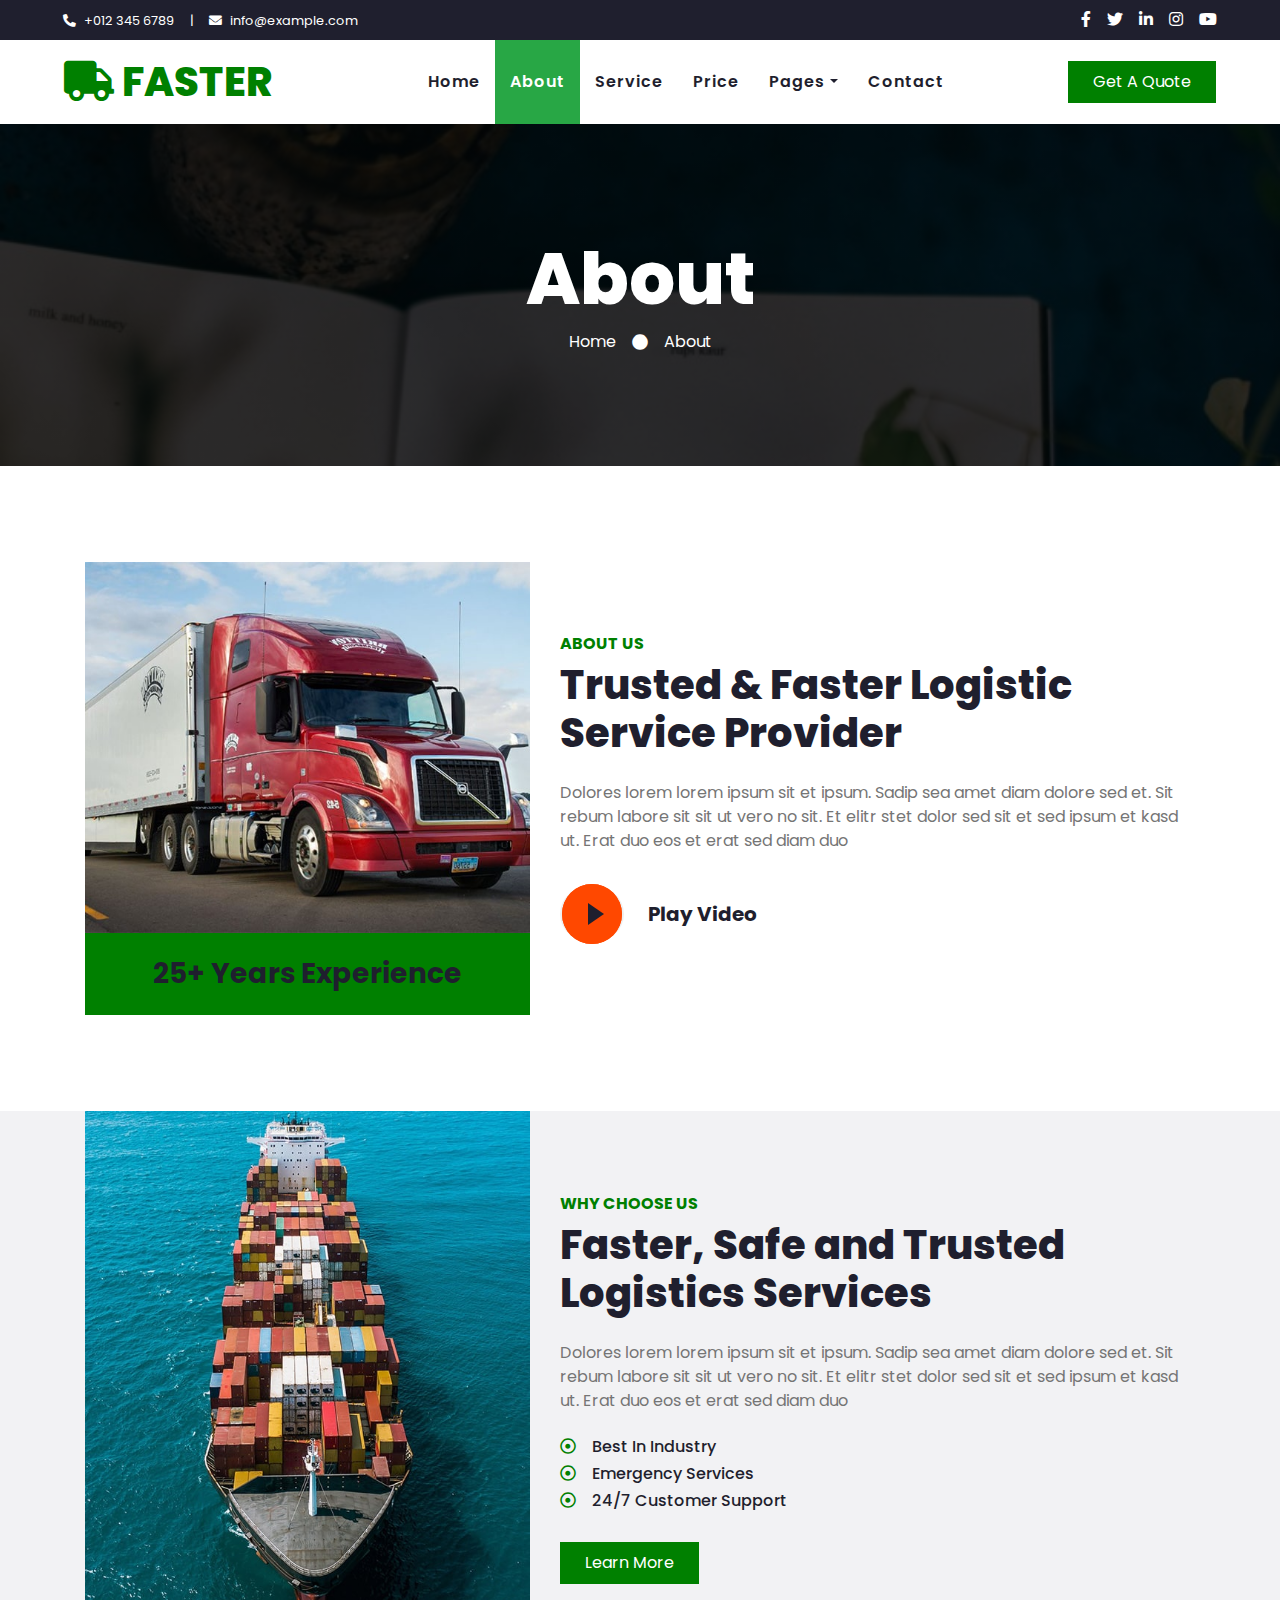
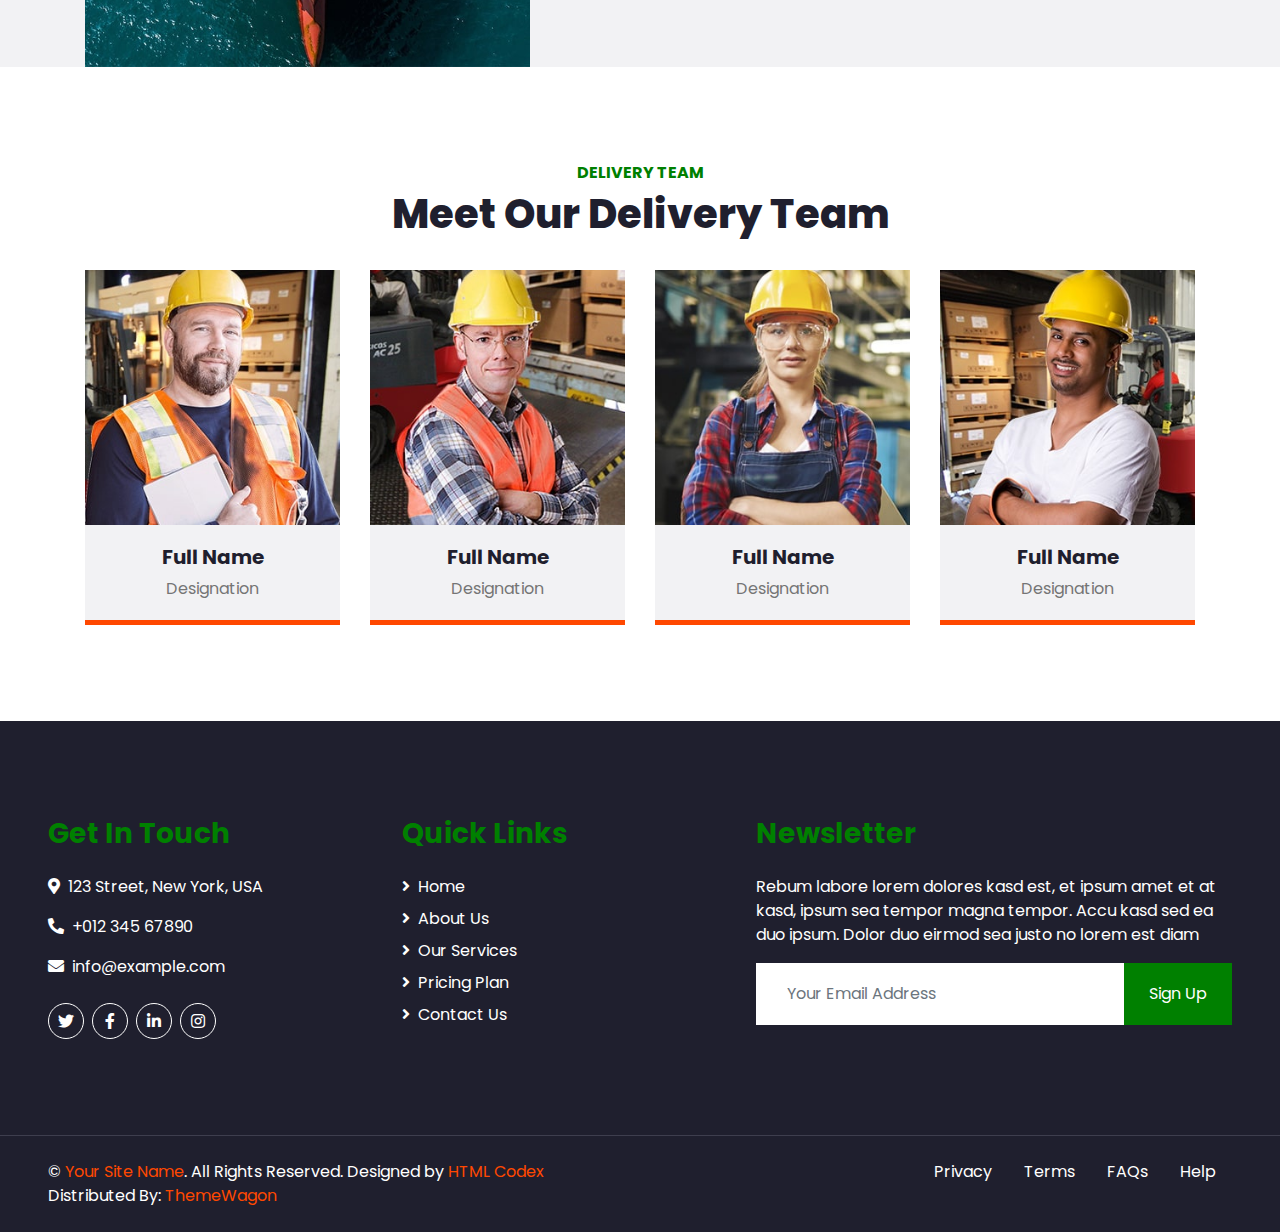
<file: about.html>
<!DOCTYPE html>
<html lang="en">

<head>
    <meta charset="utf-8">
    <title>FASTER - Logistics Company Website Template</title>
    <meta content="width=device-width, initial-scale=1.0" name="viewport">
    <meta content="Free HTML Templates" name="keywords">
    <meta content="Free HTML Templates" name="description">

    <!-- Favicon -->
    <link href="img/favicon.ico" rel="icon">

    <!-- Google Web Fonts -->
    <link rel="preconnect" href="https://fonts.gstatic.com">
    <link href="https://fonts.googleapis.com/css2?family=Poppins:wght@100;200;300;400;500;600;700;800;900&display=swap" rel="stylesheet">

    <!-- Font Awesome -->
    <link href="https://cdnjs.cloudflare.com/ajax/libs/font-awesome/5.10.0/css/all.min.css" rel="stylesheet">

    <!-- Libraries Stylesheet -->
    <link href="lib/owlcarousel/assets/owl.carousel.min.css" rel="stylesheet">

    <!-- Customized Bootstrap Stylesheet -->
    <link href="css/style.css" rel="stylesheet">
</head>

<body>
    <!-- Topbar Start -->
    <div class="container-fluid bg-dark">
        <div class="row py-2 px-lg-5">
            <div class="col-lg-6 text-center text-lg-left mb-2 mb-lg-0">
                <div class="d-inline-flex align-items-center text-white">
                    <small><i class="fa fa-phone-alt mr-2"></i>+012 345 6789</small>
                    <small class="px-3">|</small>
                    <small><i class="fa fa-envelope mr-2"></i>info@example.com</small>
                </div>
            </div>
            <div class="col-lg-6 text-center text-lg-right">
                <div class="d-inline-flex align-items-center">
                    <a class="text-white px-2" href="">
                        <i class="fab fa-facebook-f"></i>
                    </a>
                    <a class="text-white px-2" href="">
                        <i class="fab fa-twitter"></i>
                    </a>
                    <a class="text-white px-2" href="">
                        <i class="fab fa-linkedin-in"></i>
                    </a>
                    <a class="text-white px-2" href="">
                        <i class="fab fa-instagram"></i>
                    </a>
                    <a class="text-white pl-2" href="">
                        <i class="fab fa-youtube"></i>
                    </a>
                </div>
            </div>
        </div>
    </div>
    <!-- Topbar End -->


    <!-- Navbar Start -->
    <div class="container-fluid p-0">
        <nav class="navbar navbar-expand-lg bg-light navbar-light py-3 py-lg-0 px-lg-5">
            <a href="index.html" class="navbar-brand ml-lg-3">
                <h1 class="m-0 display-5 text-uppercase text-primary"><i class="fa fa-truck mr-2"></i>Faster</h1>
            </a>
            <button type="button" class="navbar-toggler" data-toggle="collapse" data-target="#navbarCollapse">
                <span class="navbar-toggler-icon"></span>
            </button>
            <div class="collapse navbar-collapse justify-content-between px-lg-3" id="navbarCollapse">
                <div class="navbar-nav m-auto py-0">
                    <a href="index.html" class="nav-item nav-link">Home</a>
                    <a href="about.html" class="nav-item nav-link active">About</a>
                    <a href="service.html" class="nav-item nav-link">Service</a>
                    <a href="price.html" class="nav-item nav-link">Price</a>
                    <div class="nav-item dropdown">
                        <a href="#" class="nav-link dropdown-toggle" data-toggle="dropdown">Pages</a>
                        <div class="dropdown-menu rounded-0 m-0">
                            <a href="blog.html" class="dropdown-item">Blog Grid</a>
                            <a href="single.html" class="dropdown-item">Blog Detail</a>
                        </div>
                    </div>
                    <a href="contact.html" class="nav-item nav-link">Contact</a>
                </div>
                <a href="" class="btn btn-primary py-2 px-4 d-none d-lg-block">Get A Quote</a>
            </div>
        </nav>
    </div>
    <!-- Navbar End -->


    <!-- Header Start -->
    <div class="jumbotron jumbotron-fluid mb-5">
        <div class="container text-center py-5">
            <h1 class="text-white display-3">About</h1>
            <div class="d-inline-flex align-items-center text-white">
                <p class="m-0"><a class="text-white" href="">Home</a></p>
                <i class="fa fa-circle px-3"></i>
                <p class="m-0">About</p>
            </div>
        </div>
    </div>
    
    <!-- Header End -->


    <!-- About Start -->
    <div class="container-fluid py-5">
        <div class="container">
            <div class="row align-items-center">
                <div class="col-lg-5 pb-4 pb-lg-0">
                    <img class="img-fluid w-100" src="img/about.jpg" alt="">
                    <div class="bg-primary text-dark text-center p-4">
                        <h3 class="m-0">25+ Years Experience</h3>
                    </div>
                </div>
                <div class="col-lg-7">
                    <h6 class="text-primary text-uppercase font-weight-bold">About Us</h6>
                    <h1 class="mb-4">Trusted & Faster Logistic Service Provider</h1>
                    <p class="mb-4">Dolores lorem lorem ipsum sit et ipsum. Sadip sea amet diam dolore sed et. Sit rebum labore sit sit ut vero no sit. Et elitr stet dolor sed sit et sed ipsum et kasd ut. Erat duo eos et erat sed diam duo</p>
                    <div class="d-flex align-items-center pt-2">
                        <button type="button" class="btn-play" data-toggle="modal"
                            data-src="https://www.youtube.com/embed/DWRcNpR6Kdc" data-target="#videoModal">
                            <span></span>
                        </button>
                        <h5 class="font-weight-bold m-0 ml-4">Play Video</h5>
                    </div>
                </div>
            </div>
        </div>
        <!-- Video Modal -->
        <div class="modal fade" id="videoModal" tabindex="-1" role="dialog" aria-labelledby="exampleModalLabel" aria-hidden="true">
            <div class="modal-dialog" role="document">
                <div class="modal-content">
                    <div class="modal-body">
                        <button type="button" class="close" data-dismiss="modal" aria-label="Close">
                            <span aria-hidden="true">&times;</span>
                        </button>        
                        <!-- 16:9 aspect ratio -->
                        <div class="embed-responsive embed-responsive-16by9">
                            <iframe class="embed-responsive-item" src="" id="video"  allowscriptaccess="always" allow="autoplay"></iframe>
                        </div>
                    </div>
                </div>
            </div>
        </div>
    </div>
    <!-- About End -->


    <!-- Features Start -->
    <div class="container-fluid bg-secondary my-5">
        <div class="container">
            <div class="row align-items-center">
                <div class="col-lg-5">
                    <img class="img-fluid w-100" src="img/feature.jpg" alt="">
                </div>
                <div class="col-lg-7 py-5 py-lg-0">
                    <h6 class="text-primary text-uppercase font-weight-bold">Why Choose Us</h6>
                    <h1 class="mb-4">Faster, Safe and Trusted Logistics Services</h1>
                    <p class="mb-4">Dolores lorem lorem ipsum sit et ipsum. Sadip sea amet diam dolore sed et. Sit rebum labore sit sit ut vero no sit. Et elitr stet dolor sed sit et sed ipsum et kasd ut. Erat duo eos et erat sed diam duo</p>
                    <ul class="list-inline">
                        <li><h6><i class="far fa-dot-circle text-primary mr-3"></i>Best In Industry</h6>
                        <li><h6><i class="far fa-dot-circle text-primary mr-3"></i>Emergency Services</h6></li>
                        <li><h6><i class="far fa-dot-circle text-primary mr-3"></i>24/7 Customer Support</h6></li>
                    </ul>
                    <a href="" class="btn btn-primary mt-3 py-2 px-4">Learn More</a>
                </div>
            </div>
        </div>
    </div>
    
    <!-- Features End -->


    <!-- Team Start -->
    <div class="container-fluid pt-5">
        <div class="container">
            <div class="text-center pb-2">
                <h6 class="text-primary text-uppercase font-weight-bold">Delivery Team</h6>
                <h1 class="mb-4">Meet Our Delivery Team</h1>
            </div>
            <div class="row">
                <div class="col-lg-3 col-md-6">
                    <div class="team card position-relative overflow-hidden border-0 mb-5">
                        <img class="card-img-top" src="img/team-1.jpg" alt="">
                        <div class="card-body text-center p-0">
                            <div class="team-text d-flex flex-column justify-content-center bg-secondary">
                                <h5 class="font-weight-bold">Full Name</h5>
                                <span>Designation</span>
                            </div>
                            <div class="team-social d-flex align-items-center justify-content-center bg-primary">
                                <a class="btn btn-outline-dark btn-social mr-2" href="#"><i class="fab fa-twitter"></i></a>
                                <a class="btn btn-outline-dark btn-social mr-2" href="#"><i class="fab fa-facebook-f"></i></a>
                                <a class="btn btn-outline-dark btn-social mr-2" href="#"><i class="fab fa-linkedin-in"></i></a>
                                <a class="btn btn-outline-dark btn-social" href="#"><i class="fab fa-instagram"></i></a>
                            </div>
                        </div>
                    </div>
                </div>
                <div class="col-lg-3 col-md-6">
                    <div class="team card position-relative overflow-hidden border-0 mb-5">
                        <img class="card-img-top" src="img/team-2.jpg" alt="">
                        <div class="card-body text-center p-0">
                            <div class="team-text d-flex flex-column justify-content-center bg-secondary">
                                <h5 class="font-weight-bold">Full Name</h5>
                                <span>Designation</span>
                            </div>
                            <div class="team-social d-flex align-items-center justify-content-center bg-primary">
                                <a class="btn btn-outline-dark btn-social mr-2" href="#"><i class="fab fa-twitter"></i></a>
                                <a class="btn btn-outline-dark btn-social mr-2" href="#"><i class="fab fa-facebook-f"></i></a>
                                <a class="btn btn-outline-dark btn-social mr-2" href="#"><i class="fab fa-linkedin-in"></i></a>
                                <a class="btn btn-outline-dark btn-social" href="#"><i class="fab fa-instagram"></i></a>
                            </div>
                        </div>
                    </div>
                </div>
                <div class="col-lg-3 col-md-6">
                    <div class="team card position-relative overflow-hidden border-0 mb-5">
                        <img class="card-img-top" src="img/team-3.jpg" alt="">
                        <div class="card-body text-center p-0">
                            <div class="team-text d-flex flex-column justify-content-center bg-secondary">
                                <h5 class="font-weight-bold">Full Name</h5>
                                <span>Designation</span>
                            </div>
                            <div class="team-social d-flex align-items-center justify-content-center bg-primary">
                                <a class="btn btn-outline-dark btn-social mr-2" href="#"><i class="fab fa-twitter"></i></a>
                                <a class="btn btn-outline-dark btn-social mr-2" href="#"><i class="fab fa-facebook-f"></i></a>
                                <a class="btn btn-outline-dark btn-social mr-2" href="#"><i class="fab fa-linkedin-in"></i></a>
                                <a class="btn btn-outline-dark btn-social" href="#"><i class="fab fa-instagram"></i></a>
                            </div>
                        </div>
                    </div>
                </div>
                <div class="col-lg-3 col-md-6">
                    <div class="team card position-relative overflow-hidden border-0 mb-5">
                        <img class="card-img-top" src="img/team-4.jpg" alt="">
                        <div class="card-body text-center p-0">
                            <div class="team-text d-flex flex-column justify-content-center bg-secondary">
                                <h5 class="font-weight-bold">Full Name</h5>
                                <span>Designation</span>
                            </div>
                            <div class="team-social d-flex align-items-center justify-content-center bg-primary">
                                <a class="btn btn-outline-dark btn-social mr-2" href="#"><i class="fab fa-twitter"></i></a>
                                <a class="btn btn-outline-dark btn-social mr-2" href="#"><i class="fab fa-facebook-f"></i></a>
                                <a class="btn btn-outline-dark btn-social mr-2" href="#"><i class="fab fa-linkedin-in"></i></a>
                                <a class="btn btn-outline-dark btn-social" href="#"><i class="fab fa-instagram"></i></a>
                            </div>
                        </div>
                    </div>
                </div>
            </div>
        </div>
    </div>
    <!-- Team End -->


    <!-- Footer Start -->
    <div class="container-fluid bg-dark text-white mt-5 py-5 px-sm-3 px-md-5">
        <div class="row pt-5">
            <div class="col-lg-7 col-md-6">
                <div class="row">
                    <div class="col-md-6 mb-5">
                        <h3 class="text-primary mb-4">Get In Touch</h3>
                        <p><i class="fa fa-map-marker-alt mr-2"></i>123 Street, New York, USA</p>
                        <p><i class="fa fa-phone-alt mr-2"></i>+012 345 67890</p>
                        <p><i class="fa fa-envelope mr-2"></i>info@example.com</p>
                        <div class="d-flex justify-content-start mt-4">
                            <a class="btn btn-outline-light btn-social mr-2" href="#"><i class="fab fa-twitter"></i></a>
                            <a class="btn btn-outline-light btn-social mr-2" href="#"><i class="fab fa-facebook-f"></i></a>
                            <a class="btn btn-outline-light btn-social mr-2" href="#"><i class="fab fa-linkedin-in"></i></a>
                            <a class="btn btn-outline-light btn-social" href="#"><i class="fab fa-instagram"></i></a>
                        </div>
                    </div>
                    <div class="col-md-6 mb-5">
                        <h3 class="text-primary mb-4">Quick Links</h3>
                        <div class="d-flex flex-column justify-content-start">
                            <a class="text-white mb-2" href="#"><i class="fa fa-angle-right mr-2"></i>Home</a>
                            <a class="text-white mb-2" href="#"><i class="fa fa-angle-right mr-2"></i>About Us</a>
                            <a class="text-white mb-2" href="#"><i class="fa fa-angle-right mr-2"></i>Our Services</a>
                            <a class="text-white mb-2" href="#"><i class="fa fa-angle-right mr-2"></i>Pricing Plan</a>
                            <a class="text-white" href="#"><i class="fa fa-angle-right mr-2"></i>Contact Us</a>
                        </div>
                    </div>
                </div>
            </div>
            <div class="col-lg-5 col-md-6 mb-5">
                <h3 class="text-primary mb-4">Newsletter</h3>
                <p>Rebum labore lorem dolores kasd est, et ipsum amet et at kasd, ipsum sea tempor magna tempor. Accu kasd sed ea duo ipsum. Dolor duo eirmod sea justo no lorem est diam</p>
                <div class="w-100">
                    <div class="input-group">
                        <input type="text" class="form-control border-light" style="padding: 30px;" placeholder="Your Email Address">
                        <div class="input-group-append">
                            <button class="btn btn-primary px-4">Sign Up</button>
                        </div>
                    </div>
                </div>
            </div>
        </div>
    </div>
    <div class="container-fluid bg-dark text-white border-top py-4 px-sm-3 px-md-5" style="border-color: #3E3E4E !important;">
        <div class="row">
            <div class="col-lg-6 text-center text-md-left mb-3 mb-md-0">
                <p class="m-0 text-white">&copy; <a href="#">Your Site Name</a>. All Rights Reserved. 
				
				<!--/*** This template is free as long as you keep the footer author’s credit link/attribution link/backlink. If you'd like to use the template without the footer author’s credit link/attribution link/backlink, you can purchase the Credit Removal License from "https://htmlcodex.com/credit-removal". Thank you for your support. ***/-->
				Designed by <a href="https://htmlcodex.com">HTML Codex</a>
                <br>Distributed By: <a href="https://themewagon.com" target="_blank">ThemeWagon</a>
                </p>
            </div>
            <div class="col-lg-6 text-center text-md-right">
                <ul class="nav d-inline-flex">
                    <li class="nav-item">
                        <a class="nav-link text-white py-0" href="#">Privacy</a>
                    </li>
                    <li class="nav-item">
                        <a class="nav-link text-white py-0" href="#">Terms</a>
                    </li>
                    <li class="nav-item">
                        <a class="nav-link text-white py-0" href="#">FAQs</a>
                    </li>
                    <li class="nav-item">
                        <a class="nav-link text-white py-0" href="#">Help</a>
                    </li>
                </ul>
            </div>
        </div>
    </div>
    <!-- Footer End -->


    <!-- Back to Top -->
    <a href="#" class="btn btn-lg btn-primary back-to-top"><i class="fa fa-angle-double-up"></i></a>


    <!-- JavaScript Libraries -->
    <script src="https://code.jquery.com/jquery-3.4.1.min.js"></script>
    <script src="https://stackpath.bootstrapcdn.com/bootstrap/4.4.1/js/bootstrap.bundle.min.js"></script>
    <script src="lib/easing/easing.min.js"></script>
    <script src="lib/waypoints/waypoints.min.js"></script>
    <script src="lib/counterup/counterup.min.js"></script>
    <script src="lib/owlcarousel/owl.carousel.min.js"></script>

    <!-- Contact Javascript File -->
    <script src="mail/jqBootstrapValidation.min.js"></script>
    <script src="mail/contact.js"></script>

    <!-- Template Javascript -->
    <script src="js/main.js"></script>
</body>

</html>
</file>
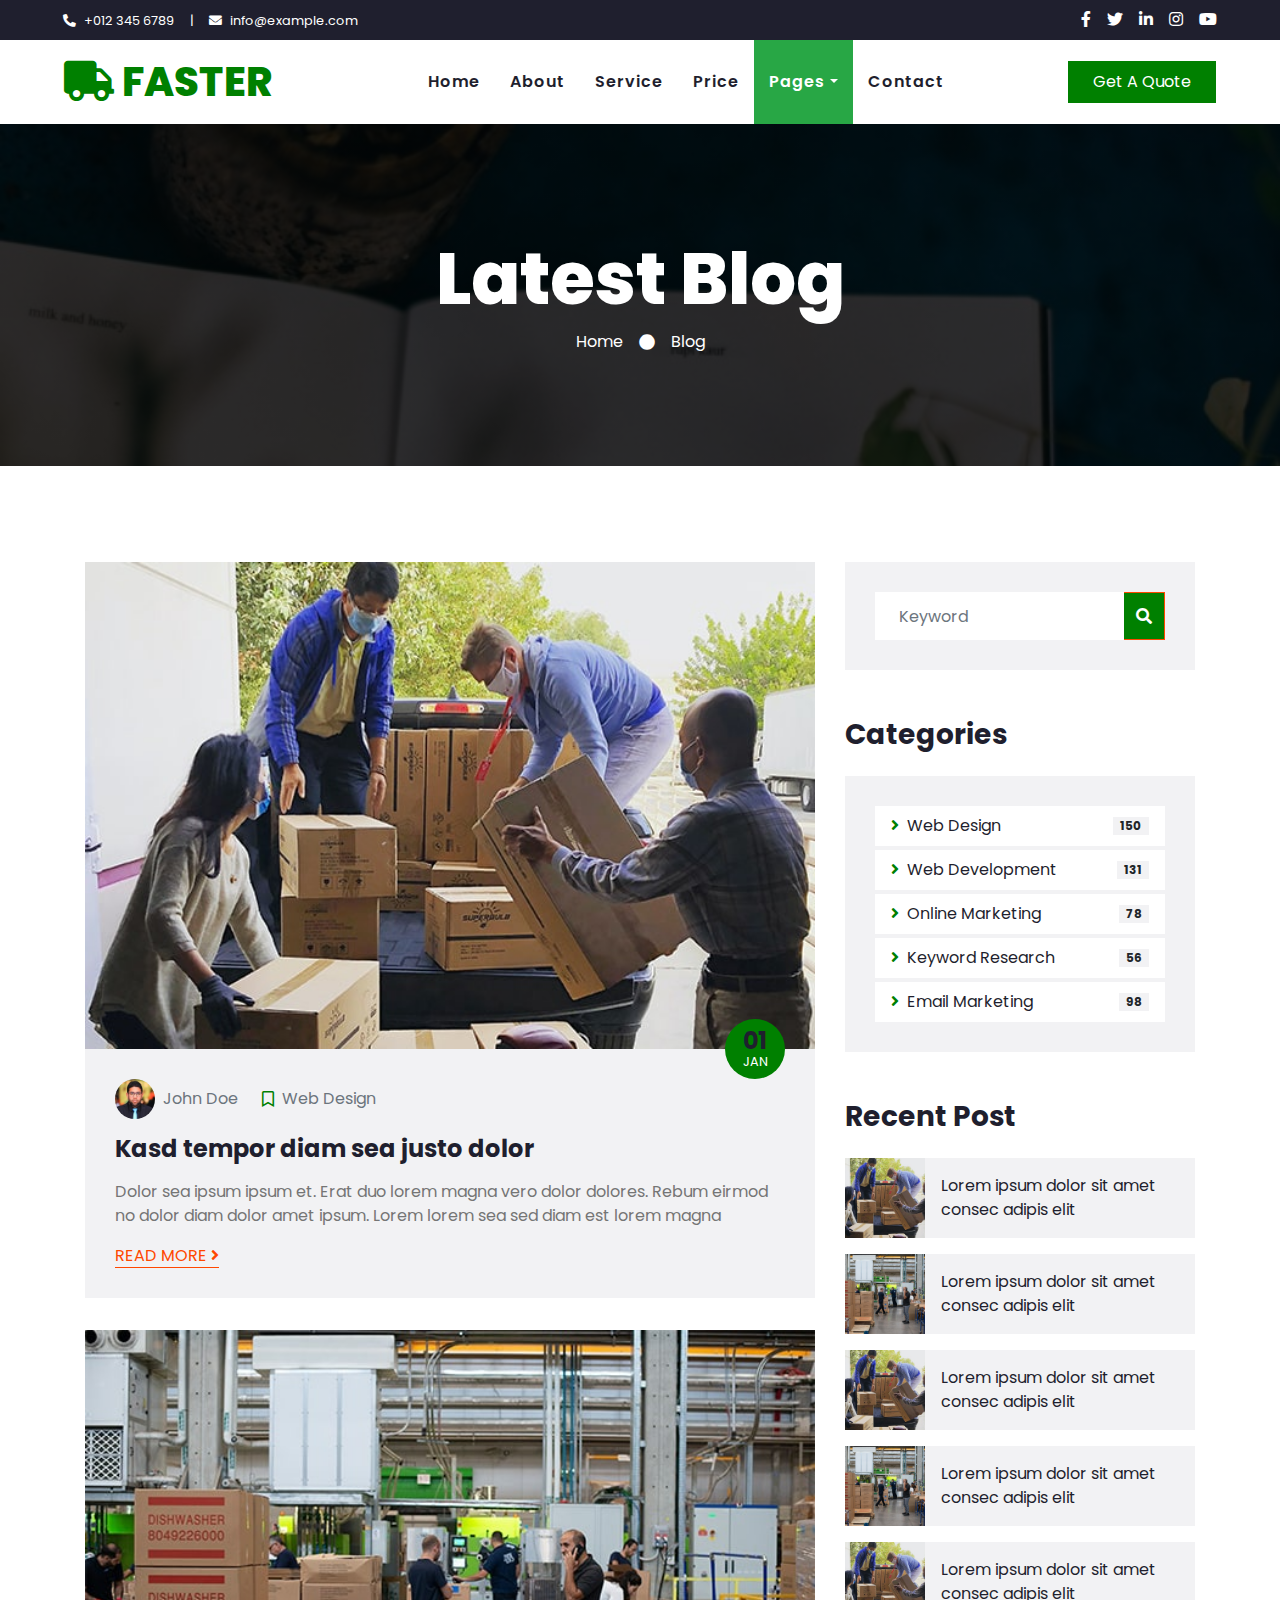
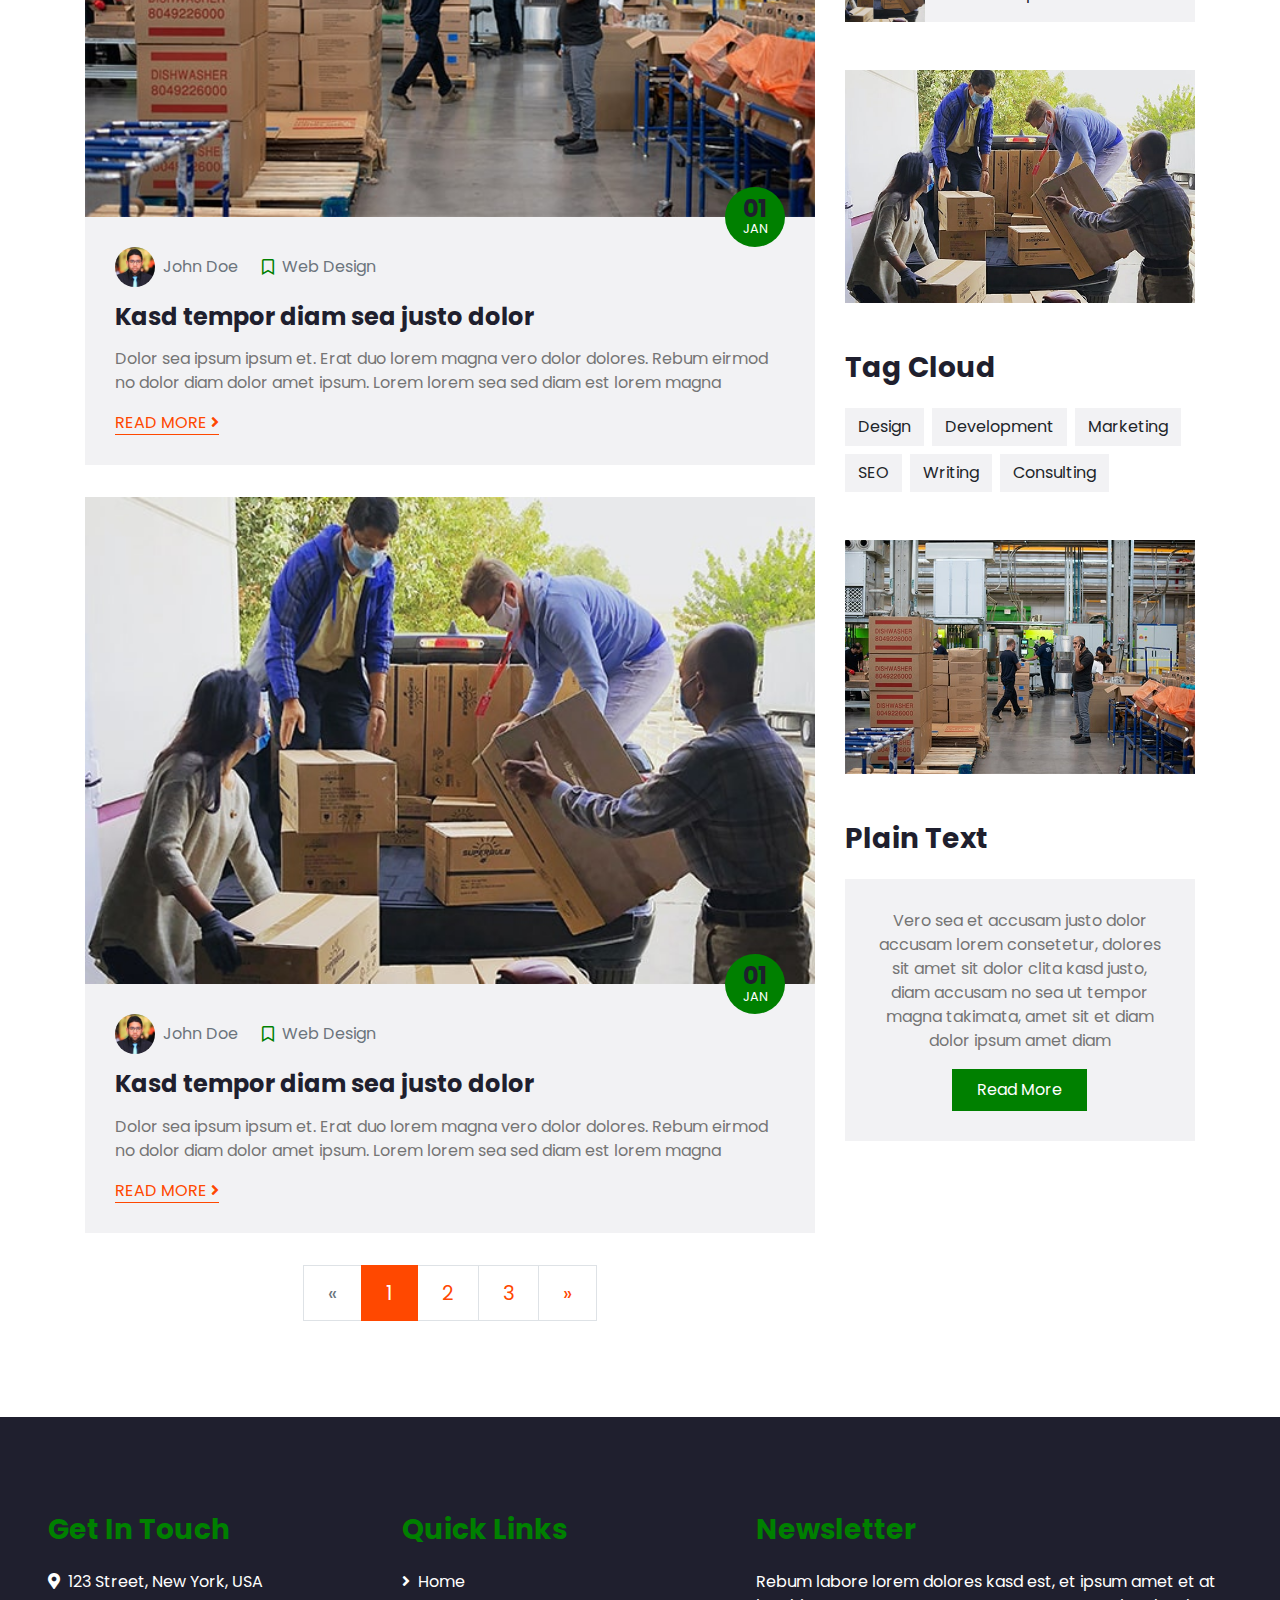
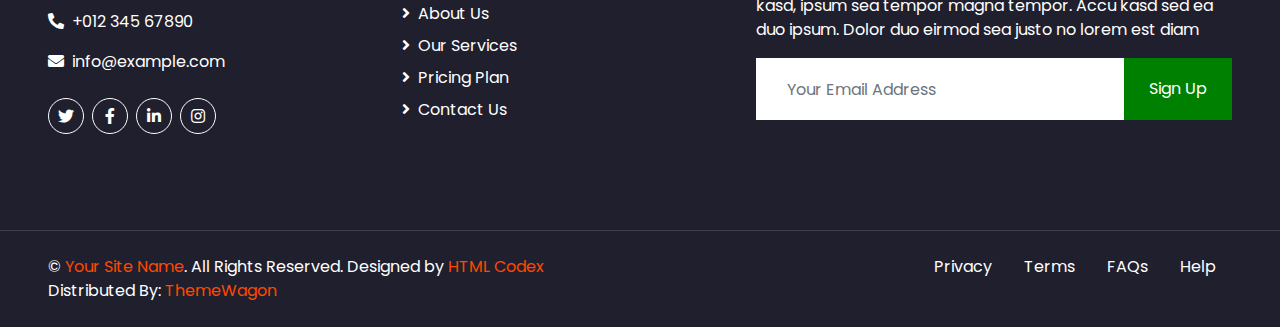
<file: blog.html>
<!DOCTYPE html>
<html lang="en">

<head>
    <meta charset="utf-8">
    <title>FASTER - Logistics Company Website Template</title>
    <meta content="width=device-width, initial-scale=1.0" name="viewport">
    <meta content="Free HTML Templates" name="keywords">
    <meta content="Free HTML Templates" name="description">

    <!-- Favicon -->
    <link href="img/favicon.ico" rel="icon">

    <!-- Google Web Fonts -->
    <link rel="preconnect" href="https://fonts.gstatic.com">
    <link href="https://fonts.googleapis.com/css2?family=Poppins:wght@100;200;300;400;500;600;700;800;900&display=swap" rel="stylesheet">

    <!-- Font Awesome -->
    <link href="https://cdnjs.cloudflare.com/ajax/libs/font-awesome/5.10.0/css/all.min.css" rel="stylesheet">

    <!-- Libraries Stylesheet -->
    <link href="lib/owlcarousel/assets/owl.carousel.min.css" rel="stylesheet">

    <!-- Customized Bootstrap Stylesheet -->
    <link href="css/style.css" rel="stylesheet">
</head>

<body>
    <!-- Topbar Start -->
    <div class="container-fluid bg-dark">
        <div class="row py-2 px-lg-5">
            <div class="col-lg-6 text-center text-lg-left mb-2 mb-lg-0">
                <div class="d-inline-flex align-items-center text-white">
                    <small><i class="fa fa-phone-alt mr-2"></i>+012 345 6789</small>
                    <small class="px-3">|</small>
                    <small><i class="fa fa-envelope mr-2"></i>info@example.com</small>
                </div>
            </div>
            <div class="col-lg-6 text-center text-lg-right">
                <div class="d-inline-flex align-items-center">
                    <a class="text-white px-2" href="">
                        <i class="fab fa-facebook-f"></i>
                    </a>
                    <a class="text-white px-2" href="">
                        <i class="fab fa-twitter"></i>
                    </a>
                    <a class="text-white px-2" href="">
                        <i class="fab fa-linkedin-in"></i>
                    </a>
                    <a class="text-white px-2" href="">
                        <i class="fab fa-instagram"></i>
                    </a>
                    <a class="text-white pl-2" href="">
                        <i class="fab fa-youtube"></i>
                    </a>
                </div>
            </div>
        </div>
    </div>
    <!-- Topbar End -->


    <!-- Navbar Start -->
    <div class="container-fluid p-0">
        <nav class="navbar navbar-expand-lg bg-light navbar-light py-3 py-lg-0 px-lg-5">
            <a href="index.html" class="navbar-brand ml-lg-3">
                <h1 class="m-0 display-5 text-uppercase text-primary"><i class="fa fa-truck mr-2"></i>Faster</h1>
            </a>
            <button type="button" class="navbar-toggler" data-toggle="collapse" data-target="#navbarCollapse">
                <span class="navbar-toggler-icon"></span>
            </button>
            <div class="collapse navbar-collapse justify-content-between px-lg-3" id="navbarCollapse">
                <div class="navbar-nav m-auto py-0">
                    <a href="index.html" class="nav-item nav-link">Home</a>
                    <a href="about.html" class="nav-item nav-link">About</a>
                    <a href="service.html" class="nav-item nav-link">Service</a>
                    <a href="price.html" class="nav-item nav-link">Price</a>
                    <div class="nav-item dropdown">
                        <a href="#" class="nav-link dropdown-toggle active" data-toggle="dropdown">Pages</a>
                        <div class="dropdown-menu rounded-0 m-0">
                            <a href="blog.html" class="dropdown-item active">Blog Grid</a>
                            <a href="single.html" class="dropdown-item">Blog Detail</a>
                        </div>
                    </div>
                    <a href="contact.html" class="nav-item nav-link">Contact</a>
                </div>
                <a href="" class="btn btn-primary py-2 px-4 d-none d-lg-block">Get A Quote</a>
            </div>
        </nav>
    </div>
    <!-- Navbar End -->


    <!-- Header Start -->
    <div class="jumbotron jumbotron-fluid mb-5">
        <div class="container text-center py-5">
            <h1 class="text-white display-3">Latest Blog</h1>
            <div class="d-inline-flex align-items-center text-white">
                <p class="m-0"><a class="text-white" href="">Home</a></p>
                <i class="fa fa-circle px-3"></i>
                <p class="m-0">Blog</p>
            </div>
        </div>
    </div>
    <!-- Header End -->


    <!-- Blog Start -->
    <div class="container py-5">
        <div class="row">
            <!-- Blog Grid Start -->
            <div class="col-lg-8">
                <div class="row">
                    <div class="col-md-12 mb-3">
                        <div class="position-relative">
                            <img class="img-fluid w-100" src="img/blog-1.jpg" alt="">
                            <div class="position-absolute bg-primary d-flex flex-column align-items-center justify-content-center rounded-circle"
                                style="width: 60px; height: 60px; bottom: -30px; right: 30px;">
                                <h4 class="font-weight-bold mb-n1">01</h4>
                                <small class="text-white text-uppercase">Jan</small>
                            </div>
                        </div>
                        <div class="bg-secondary mb-3" style="padding: 30px;">
                            <div class="d-flex mb-3">
                                <div class="d-flex align-items-center">
                                    <img class="rounded-circle" style="width: 40px; height: 40px;" src="img/user.jpg" alt="">
                                    <a class="text-muted ml-2" href="">John Doe</a>
                                </div>
                                <div class="d-flex align-items-center ml-4">
                                    <i class="far fa-bookmark text-primary"></i>
                                    <a class="text-muted ml-2" href="">Web Design</a>
                                </div>
                            </div>
                            <h4 class="font-weight-bold mb-3">Kasd tempor diam sea justo dolor</h4>
                            <p>Dolor sea ipsum ipsum et. Erat duo lorem magna vero dolor dolores. Rebum eirmod no dolor diam dolor amet ipsum. Lorem lorem sea sed diam est lorem magna</p>
                            <a class="border-bottom border-primary text-uppercase text-decoration-none" href="">Read More <i class="fa fa-angle-right"></i></a>
                        </div>
                    </div>
                    <div class="col-md-12 mb-3">
                        <div class="position-relative">
                            <img class="img-fluid w-100" src="img/blog-2.jpg" alt="">
                            <div class="position-absolute bg-primary d-flex flex-column align-items-center justify-content-center rounded-circle"
                                style="width: 60px; height: 60px; bottom: -30px; right: 30px;">
                                <h4 class="font-weight-bold mb-n1">01</h4>
                                <small class="text-white text-uppercase">Jan</small>
                            </div>
                        </div>
                        <div class="bg-secondary mb-3" style="padding: 30px;">
                            <div class="d-flex mb-3">
                                <div class="d-flex align-items-center">
                                    <img class="rounded-circle" style="width: 40px; height: 40px;" src="img/user.jpg" alt="">
                                    <a class="text-muted ml-2" href="">John Doe</a>
                                </div>
                                <div class="d-flex align-items-center ml-4">
                                    <i class="far fa-bookmark text-primary"></i>
                                    <a class="text-muted ml-2" href="">Web Design</a>
                                </div>
                            </div>
                            <h4 class="font-weight-bold mb-3">Kasd tempor diam sea justo dolor</h4>
                            <p>Dolor sea ipsum ipsum et. Erat duo lorem magna vero dolor dolores. Rebum eirmod no dolor diam dolor amet ipsum. Lorem lorem sea sed diam est lorem magna</p>
                            <a class="border-bottom border-primary text-uppercase text-decoration-none" href="">Read More <i class="fa fa-angle-right"></i></a>
                        </div>
                    </div>
                    <div class="col-md-12 mb-3">
                        <div class="position-relative">
                            <img class="img-fluid w-100" src="img/blog-1.jpg" alt="">
                            <div class="position-absolute bg-primary d-flex flex-column align-items-center justify-content-center rounded-circle"
                                style="width: 60px; height: 60px; bottom: -30px; right: 30px;">
                                <h4 class="font-weight-bold mb-n1">01</h4>
                                <small class="text-white text-uppercase">Jan</small>
                            </div>
                        </div>
                        <div class="bg-secondary mb-3" style="padding: 30px;">
                            <div class="d-flex mb-3">
                                <div class="d-flex align-items-center">
                                    <img class="rounded-circle" style="width: 40px; height: 40px;" src="img/user.jpg" alt="">
                                    <a class="text-muted ml-2" href="">John Doe</a>
                                </div>
                                <div class="d-flex align-items-center ml-4">
                                    <i class="far fa-bookmark text-primary"></i>
                                    <a class="text-muted ml-2" href="">Web Design</a>
                                </div>
                            </div>
                            <h4 class="font-weight-bold mb-3">Kasd tempor diam sea justo dolor</h4>
                            <p>Dolor sea ipsum ipsum et. Erat duo lorem magna vero dolor dolores. Rebum eirmod no dolor diam dolor amet ipsum. Lorem lorem sea sed diam est lorem magna</p>
                            <a class="border-bottom border-primary text-uppercase text-decoration-none" href="">Read More <i class="fa fa-angle-right"></i></a>
                        </div>
                    </div>
                </div>
                <div class="row">
                    <div class="col-12">
                        <nav aria-label="Page navigation">
                          <ul class="pagination pagination-lg justify-content-center mb-0">
                            <li class="page-item disabled">
                              <a class="page-link" href="#" aria-label="Previous">
                                <span aria-hidden="true">&laquo;</span>
                                <span class="sr-only">Previous</span>
                              </a>
                            </li>
                            <li class="page-item active"><a class="page-link" href="#">1</a></li>
                            <li class="page-item"><a class="page-link" href="#">2</a></li>
                            <li class="page-item"><a class="page-link" href="#">3</a></li>
                            <li class="page-item">
                              <a class="page-link" href="#" aria-label="Next">
                                <span aria-hidden="true">&raquo;</span>
                                <span class="sr-only">Next</span>
                              </a>
                            </li>
                          </ul>
                        </nav>
                    </div>
                </div>
            </div>
            <!-- Blog Grid End -->

            <!-- Sidebar Start -->
            <div class="col-lg-4 mt-5 mt-lg-0">
                <!-- Search Form Start -->
                <div class="mb-5">
                    <div class="bg-secondary" style="padding: 30px;">
                        <div class="input-group">
                            <input type="text" class="form-control border-0 p-4" placeholder="Keyword">
                            <div class="input-group-append">
                                <span class="input-group-text bg-primary border-primary text-white"><i
                                        class="fa fa-search"></i></span>
                            </div>
                        </div>
                    </div>
                </div>
                <!-- Search Form End -->

                <!-- Category Start -->
                <div class="mb-5">
                    <h3 class="mb-4">Categories</h3>
                    <div class="bg-secondary" style="padding: 30px;">
                        <ul class="list-inline m-0">
                            <li class="mb-1 py-2 px-3 bg-light d-flex justify-content-between align-items-center">
                                <a class="text-dark" href="#"><i class="fa fa-angle-right text-primary mr-2"></i>Web Design</a>
                                <span class="badge badge-secondary badge-pill">150</span>
                            </li>
                            <li class="mb-1 py-2 px-3 bg-light d-flex justify-content-between align-items-center">
                                <a class="text-dark" href="#"><i class="fa fa-angle-right text-primary mr-2"></i>Web Development</a>
                                <span class="badge badge-secondary badge-pill">131</span>
                            </li>
                            <li class="mb-1 py-2 px-3 bg-light d-flex justify-content-between align-items-center">
                                <a class="text-dark" href="#"><i class="fa fa-angle-right text-primary mr-2"></i>Online Marketing</a>
                                <span class="badge badge-secondary badge-pill">78</span>
                            </li>
                            <li class="mb-1 py-2 px-3 bg-light d-flex justify-content-between align-items-center">
                                <a class="text-dark" href="#"><i class="fa fa-angle-right text-primary mr-2"></i>Keyword Research</a>
                                <span class="badge badge-secondary badge-pill">56</span>
                            </li>
                            <li class="py-2 px-3 bg-light d-flex justify-content-between align-items-center">
                                <a class="text-dark" href="#"><i class="fa fa-angle-right text-primary mr-2"></i>Email Marketing</a>
                                <span class="badge badge-secondary badge-pill">98</span>
                            </li>
                        </ul>
                    </div>
                </div>
                <!-- Category End -->

                <!-- Recent Post Start -->
                <div class="mb-5">
                    <h3 class="mb-4">Recent Post</h3>
                    <div class="d-flex mb-3">
                        <img class="img-fluid" src="img/blog-1.jpg" style="width: 80px; height: 80px; object-fit: cover;" alt="">
                        <a href="" class="d-flex align-items-center bg-secondary text-dark text-decoration-none px-3" style="height: 80px;">
                            Lorem ipsum dolor sit amet consec adipis elit
                        </a>
                    </div>
                    <div class="d-flex mb-3">
                        <img class="img-fluid" src="img/blog-2.jpg" style="width: 80px; height: 80px; object-fit: cover;" alt="">
                        <a href="" class="d-flex align-items-center bg-secondary text-dark text-decoration-none px-3" style="height: 80px;">
                            Lorem ipsum dolor sit amet consec adipis elit
                        </a>
                    </div>
                    <div class="d-flex mb-3">
                        <img class="img-fluid" src="img/blog-1.jpg" style="width: 80px; height: 80px; object-fit: cover;" alt="">
                        <a href="" class="d-flex align-items-center bg-secondary text-dark text-decoration-none px-3" style="height: 80px;">
                            Lorem ipsum dolor sit amet consec adipis elit
                        </a>
                    </div>
                    <div class="d-flex mb-3">
                        <img class="img-fluid" src="img/blog-2.jpg" style="width: 80px; height: 80px; object-fit: cover;" alt="">
                        <a href="" class="d-flex align-items-center bg-secondary text-dark text-decoration-none px-3" style="height: 80px;">
                            Lorem ipsum dolor sit amet consec adipis elit
                        </a>
                    </div>
                    <div class="d-flex mb-3">
                        <img class="img-fluid" src="img/blog-1.jpg" style="width: 80px; height: 80px; object-fit: cover;" alt="">
                        <a href="" class="d-flex align-items-center bg-secondary text-dark text-decoration-none px-3" style="height: 80px;">
                            Lorem ipsum dolor sit amet consec adipis elit
                        </a>
                    </div>
                </div>
                <!-- Recent Post End -->

                <!-- Image Start -->
                <div class="mb-5">
                    <img src="img/blog-1.jpg" alt="" class="img-fluid">
                </div>
                <!-- Image End -->

                <!-- Tags Start -->
                <div class="mb-5">
                    <h3 class="mb-4">Tag Cloud</h3>
                    <div class="d-flex flex-wrap m-n1">
                        <a href="" class="btn btn-secondary m-1">Design</a>
                        <a href="" class="btn btn-secondary m-1">Development</a>
                        <a href="" class="btn btn-secondary m-1">Marketing</a>
                        <a href="" class="btn btn-secondary m-1">SEO</a>
                        <a href="" class="btn btn-secondary m-1">Writing</a>
                        <a href="" class="btn btn-secondary m-1">Consulting</a>
                    </div>
                </div>
                <!-- Tags End -->

                <!-- Image Start -->
                <div class="mb-5">
                    <img src="img/blog-2.jpg" alt="" class="img-fluid">
                </div>
                <!-- Image End -->

                <!-- Plain Text Start -->
                <div>
                    <h3 class="mb-4">Plain Text</h3>
                    <div class="bg-secondary text-center" style="padding: 30px;">
                        <p>Vero sea et accusam justo dolor accusam lorem consetetur, dolores sit amet sit dolor clita kasd justo, diam accusam no sea ut tempor magna takimata, amet sit et diam dolor ipsum amet diam</p>
                        <a href="" class="btn btn-primary py-2 px-4">Read More</a>
                    </div>
                </div>
                <!-- Plain Text End -->
            </div>
            <!-- Sidebar End -->
        </div>
    </div>
    <!-- Blog End -->


    <!-- Footer Start -->
    <div class="container-fluid bg-dark text-white mt-5 py-5 px-sm-3 px-md-5">
        <div class="row pt-5">
            <div class="col-lg-7 col-md-6">
                <div class="row">
                    <div class="col-md-6 mb-5">
                        <h3 class="text-primary mb-4">Get In Touch</h3>
                        <p><i class="fa fa-map-marker-alt mr-2"></i>123 Street, New York, USA</p>
                        <p><i class="fa fa-phone-alt mr-2"></i>+012 345 67890</p>
                        <p><i class="fa fa-envelope mr-2"></i>info@example.com</p>
                        <div class="d-flex justify-content-start mt-4">
                            <a class="btn btn-outline-light btn-social mr-2" href="#"><i class="fab fa-twitter"></i></a>
                            <a class="btn btn-outline-light btn-social mr-2" href="#"><i class="fab fa-facebook-f"></i></a>
                            <a class="btn btn-outline-light btn-social mr-2" href="#"><i class="fab fa-linkedin-in"></i></a>
                            <a class="btn btn-outline-light btn-social" href="#"><i class="fab fa-instagram"></i></a>
                        </div>
                    </div>
                    <div class="col-md-6 mb-5">
                        <h3 class="text-primary mb-4">Quick Links</h3>
                        <div class="d-flex flex-column justify-content-start">
                            <a class="text-white mb-2" href="#"><i class="fa fa-angle-right mr-2"></i>Home</a>
                            <a class="text-white mb-2" href="#"><i class="fa fa-angle-right mr-2"></i>About Us</a>
                            <a class="text-white mb-2" href="#"><i class="fa fa-angle-right mr-2"></i>Our Services</a>
                            <a class="text-white mb-2" href="#"><i class="fa fa-angle-right mr-2"></i>Pricing Plan</a>
                            <a class="text-white" href="#"><i class="fa fa-angle-right mr-2"></i>Contact Us</a>
                        </div>
                    </div>
                </div>
            </div>
            <div class="col-lg-5 col-md-6 mb-5">
                <h3 class="text-primary mb-4">Newsletter</h3>
                <p>Rebum labore lorem dolores kasd est, et ipsum amet et at kasd, ipsum sea tempor magna tempor. Accu kasd sed ea duo ipsum. Dolor duo eirmod sea justo no lorem est diam</p>
                <div class="w-100">
                    <div class="input-group">
                        <input type="text" class="form-control border-light" style="padding: 30px;" placeholder="Your Email Address">
                        <div class="input-group-append">
                            <button class="btn btn-primary px-4">Sign Up</button>
                        </div>
                    </div>
                </div>
            </div>
        </div>
    </div>
    <div class="container-fluid bg-dark text-white border-top py-4 px-sm-3 px-md-5" style="border-color: #3E3E4E !important;">
        <div class="row">
            <div class="col-lg-6 text-center text-md-left mb-3 mb-md-0">
                <p class="m-0 text-white">&copy; <a href="#">Your Site Name</a>. All Rights Reserved. 
				
				<!--/*** This template is free as long as you keep the footer author’s credit link/attribution link/backlink. If you'd like to use the template without the footer author’s credit link/attribution link/backlink, you can purchase the Credit Removal License from "https://htmlcodex.com/credit-removal". Thank you for your support. ***/-->
				Designed by <a href="https://htmlcodex.com">HTML Codex</a>
                <br>Distributed By: <a href="https://themewagon.com" target="_blank">ThemeWagon</a>
                </p>
            </div>
            <div class="col-lg-6 text-center text-md-right">
                <ul class="nav d-inline-flex">
                    <li class="nav-item">
                        <a class="nav-link text-white py-0" href="#">Privacy</a>
                    </li>
                    <li class="nav-item">
                        <a class="nav-link text-white py-0" href="#">Terms</a>
                    </li>
                    <li class="nav-item">
                        <a class="nav-link text-white py-0" href="#">FAQs</a>
                    </li>
                    <li class="nav-item">
                        <a class="nav-link text-white py-0" href="#">Help</a>
                    </li>
                </ul>
            </div>
        </div>
    </div>
    <!-- Footer End -->


    <!-- Back to Top -->
    <a href="#" class="btn btn-lg btn-primary back-to-top"><i class="fa fa-angle-double-up"></i></a>


    <!-- JavaScript Libraries -->
    <script src="https://code.jquery.com/jquery-3.4.1.min.js"></script>
    <script src="https://stackpath.bootstrapcdn.com/bootstrap/4.4.1/js/bootstrap.bundle.min.js"></script>
    <script src="lib/easing/easing.min.js"></script>
    <script src="lib/waypoints/waypoints.min.js"></script>
    <script src="lib/counterup/counterup.min.js"></script>
    <script src="lib/owlcarousel/owl.carousel.min.js"></script>

    <!-- Contact Javascript File -->
    <script src="mail/jqBootstrapValidation.min.js"></script>
    <script src="mail/contact.js"></script>

    <!-- Template Javascript -->
    <script src="js/main.js"></script>
</body>

</html>
</file>
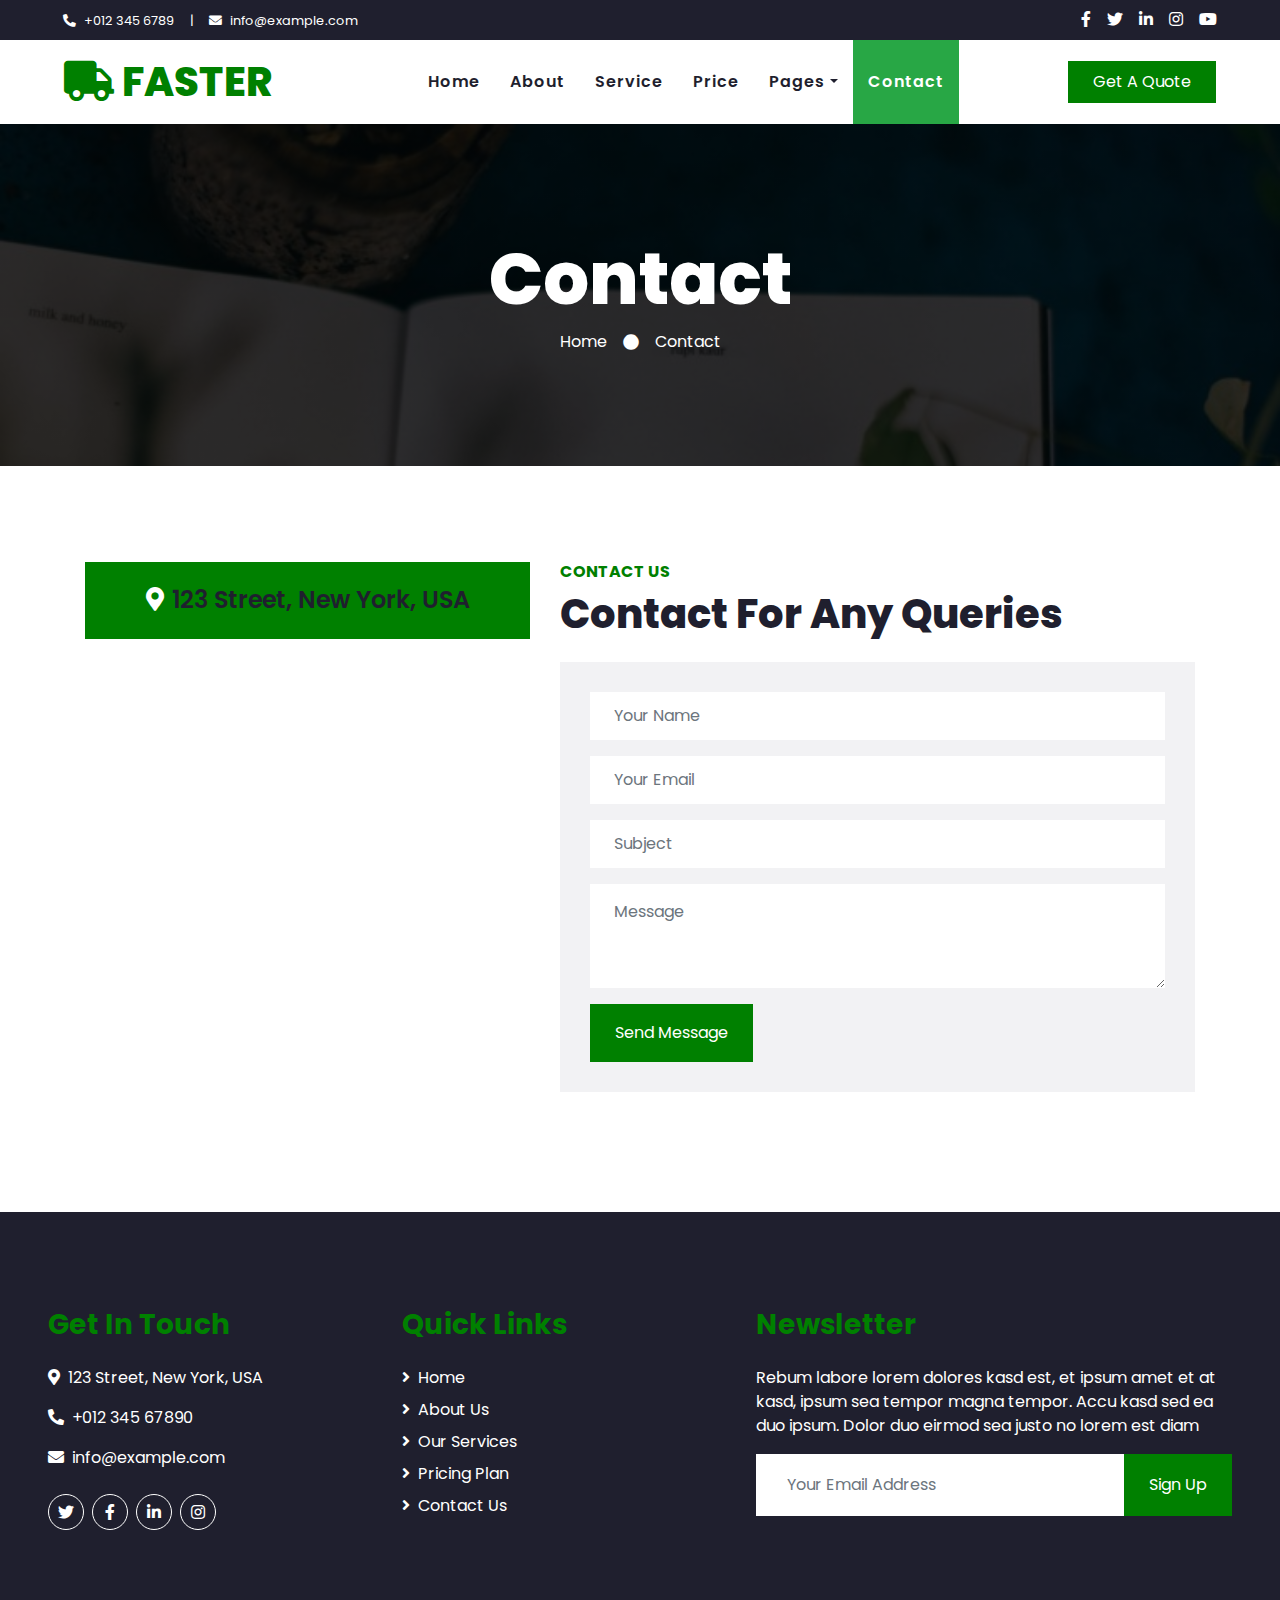
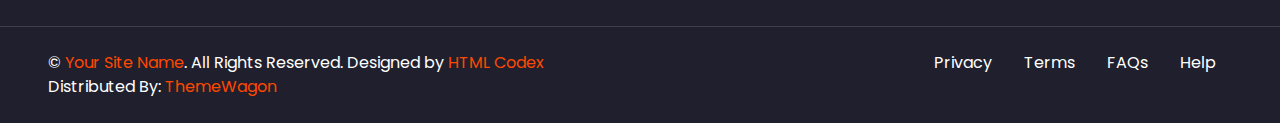
<file: contact.html>
<!DOCTYPE html>
<html lang="en">

<head>
    <meta charset="utf-8">
    <title>FASTER - Logistics Company Website Template</title>
    <meta content="width=device-width, initial-scale=1.0" name="viewport">
    <meta content="Free HTML Templates" name="keywords">
    <meta content="Free HTML Templates" name="description">

    <!-- Favicon -->
    <link href="img/favicon.ico" rel="icon">

    <!-- Google Web Fonts -->
    <link rel="preconnect" href="https://fonts.gstatic.com">
    <link href="https://fonts.googleapis.com/css2?family=Poppins:wght@100;200;300;400;500;600;700;800;900&display=swap" rel="stylesheet">

    <!-- Font Awesome -->
    <link href="https://cdnjs.cloudflare.com/ajax/libs/font-awesome/5.10.0/css/all.min.css" rel="stylesheet">

    <!-- Libraries Stylesheet -->
    <link href="lib/owlcarousel/assets/owl.carousel.min.css" rel="stylesheet">

    <!-- Customized Bootstrap Stylesheet -->
    <link href="css/style.css" rel="stylesheet">
</head>

<body>
    <!-- Topbar Start -->
    <div class="container-fluid bg-dark">
        <div class="row py-2 px-lg-5">
            <div class="col-lg-6 text-center text-lg-left mb-2 mb-lg-0">
                <div class="d-inline-flex align-items-center text-white">
                    <small><i class="fa fa-phone-alt mr-2"></i>+012 345 6789</small>
                    <small class="px-3">|</small>
                    <small><i class="fa fa-envelope mr-2"></i>info@example.com</small>
                </div>
            </div>
            <div class="col-lg-6 text-center text-lg-right">
                <div class="d-inline-flex align-items-center">
                    <a class="text-white px-2" href="">
                        <i class="fab fa-facebook-f"></i>
                    </a>
                    <a class="text-white px-2" href="">
                        <i class="fab fa-twitter"></i>
                    </a>
                    <a class="text-white px-2" href="">
                        <i class="fab fa-linkedin-in"></i>
                    </a>
                    <a class="text-white px-2" href="">
                        <i class="fab fa-instagram"></i>
                    </a>
                    <a class="text-white pl-2" href="">
                        <i class="fab fa-youtube"></i>
                    </a>
                </div>
            </div>
        </div>
    </div>
    <!-- Topbar End -->


    <!-- Navbar Start -->
    <div class="container-fluid p-0">
        <nav class="navbar navbar-expand-lg bg-light navbar-light py-3 py-lg-0 px-lg-5">
            <a href="index.html" class="navbar-brand ml-lg-3">
                <h1 class="m-0 display-5 text-uppercase text-primary"><i class="fa fa-truck mr-2"></i>Faster</h1>
            </a>
            <button type="button" class="navbar-toggler" data-toggle="collapse" data-target="#navbarCollapse">
                <span class="navbar-toggler-icon"></span>
            </button>
            <div class="collapse navbar-collapse justify-content-between px-lg-3" id="navbarCollapse">
                <div class="navbar-nav m-auto py-0">
                    <a href="index.html" class="nav-item nav-link">Home</a>
                    <a href="about.html" class="nav-item nav-link">About</a>
                    <a href="service.html" class="nav-item nav-link">Service</a>
                    <a href="price.html" class="nav-item nav-link">Price</a>
                    <div class="nav-item dropdown">
                        <a href="#" class="nav-link dropdown-toggle" data-toggle="dropdown">Pages</a>
                        <div class="dropdown-menu rounded-0 m-0">
                            <a href="blog.html" class="dropdown-item">Blog Grid</a>
                            <a href="single.html" class="dropdown-item">Blog Detail</a>
                        </div>
                    </div>
                    <a href="contact.html" class="nav-item nav-link active">Contact</a>
                </div>
                <a href="" class="btn btn-primary py-2 px-4 d-none d-lg-block">Get A Quote</a>
            </div>
        </nav>
    </div>
    <!-- Navbar End -->


    <!-- Header Start -->
    <div class="jumbotron jumbotron-fluid mb-5">
        <div class="container text-center py-5">
            <h1 class="text-white display-3">Contact</h1>
            <div class="d-inline-flex align-items-center text-white">
                <p class="m-0"><a class="text-white" href="">Home</a></p>
                <i class="fa fa-circle px-3"></i>
                <p class="m-0">Contact</p>
            </div>
        </div>
    </div>
    <!-- Header End -->


    <!-- Contact Start -->
    <div class="container-fluid py-5">
        <div class="container">
            <div class="row">
                <div class="col-lg-5 pb-4 pb-lg-0">
                    <div class="bg-primary text-dark text-center p-4">
                        <h4 class="m-0"><i class="fa fa-map-marker-alt text-white mr-2"></i>123 Street, New York, USA</h4>
                    </div>
                    <iframe style="width: 100%; height: 470px;"
                        src="https://www.google.com/maps/embed?pb=!1m18!1m12!1m3!1d3001156.4288297426!2d-78.01371936852176!3d42.72876761954724!2m3!1f0!2f0!3f0!3m2!1i1024!2i768!4f13.1!3m3!1m2!1s0x4ccc4bf0f123a5a9%3A0xddcfc6c1de189567!2sNew%20York%2C%20USA!5e0!3m2!1sen!2sbd!4v1603794290143!5m2!1sen!2sbd"
                        frameborder="0" style="border:0;" allowfullscreen="" aria-hidden="false" tabindex="0"></iframe>
                </div>
                <div class="col-lg-7">
                    <h6 class="text-primary text-uppercase font-weight-bold">Contact Us</h6>
                    <h1 class="mb-4">Contact For Any Queries</h1>
                    <div class="contact-form bg-secondary" style="padding: 30px;">
                        <div id="success"></div>
                        <form name="sentMessage" id="contactForm" novalidate="novalidate">
                            <div class="control-group">
                                <input type="text" class="form-control border-0 p-4" id="name" placeholder="Your Name"
                                    required="required" data-validation-required-message="Please enter your name" />
                                <p class="help-block text-danger"></p>
                            </div>
                            <div class="control-group">
                                <input type="email" class="form-control border-0 p-4" id="email" placeholder="Your Email"
                                    required="required" data-validation-required-message="Please enter your email" />
                                <p class="help-block text-danger"></p>
                            </div>
                            <div class="control-group">
                                <input type="text" class="form-control border-0 p-4" id="subject" placeholder="Subject"
                                    required="required" data-validation-required-message="Please enter a subject" />
                                <p class="help-block text-danger"></p>
                            </div>
                            <div class="control-group">
                                <textarea class="form-control border-0 py-3 px-4" rows="3" id="message" placeholder="Message"
                                    required="required"
                                    data-validation-required-message="Please enter your message"></textarea>
                                <p class="help-block text-danger"></p>
                            </div>
                            <div>
                                <button class="btn btn-primary py-3 px-4" type="submit" id="sendMessageButton">Send
                                    Message</button>
                            </div>
                        </form>
                    </div>
                </div>
            </div>
        </div>
    </div>
    <!-- Contact End -->


    <!-- Footer Start -->
    <div class="container-fluid bg-dark text-white mt-5 py-5 px-sm-3 px-md-5">
        <div class="row pt-5">
            <div class="col-lg-7 col-md-6">
                <div class="row">
                    <div class="col-md-6 mb-5">
                        <h3 class="text-primary mb-4">Get In Touch</h3>
                        <p><i class="fa fa-map-marker-alt mr-2"></i>123 Street, New York, USA</p>
                        <p><i class="fa fa-phone-alt mr-2"></i>+012 345 67890</p>
                        <p><i class="fa fa-envelope mr-2"></i>info@example.com</p>
                        <div class="d-flex justify-content-start mt-4">
                            <a class="btn btn-outline-light btn-social mr-2" href="#"><i class="fab fa-twitter"></i></a>
                            <a class="btn btn-outline-light btn-social mr-2" href="#"><i class="fab fa-facebook-f"></i></a>
                            <a class="btn btn-outline-light btn-social mr-2" href="#"><i class="fab fa-linkedin-in"></i></a>
                            <a class="btn btn-outline-light btn-social" href="#"><i class="fab fa-instagram"></i></a>
                        </div>
                    </div>
                    <div class="col-md-6 mb-5">
                        <h3 class="text-primary mb-4">Quick Links</h3>
                        <div class="d-flex flex-column justify-content-start">
                            <a class="text-white mb-2" href="#"><i class="fa fa-angle-right mr-2"></i>Home</a>
                            <a class="text-white mb-2" href="#"><i class="fa fa-angle-right mr-2"></i>About Us</a>
                            <a class="text-white mb-2" href="#"><i class="fa fa-angle-right mr-2"></i>Our Services</a>
                            <a class="text-white mb-2" href="#"><i class="fa fa-angle-right mr-2"></i>Pricing Plan</a>
                            <a class="text-white" href="#"><i class="fa fa-angle-right mr-2"></i>Contact Us</a>
                        </div>
                    </div>
                </div>
            </div>
            <div class="col-lg-5 col-md-6 mb-5">
                <h3 class="text-primary mb-4">Newsletter</h3>
                <p>Rebum labore lorem dolores kasd est, et ipsum amet et at kasd, ipsum sea tempor magna tempor. Accu kasd sed ea duo ipsum. Dolor duo eirmod sea justo no lorem est diam</p>
                <div class="w-100">
                    <div class="input-group">
                        <input type="text" class="form-control border-light" style="padding: 30px;" placeholder="Your Email Address">
                        <div class="input-group-append">
                            <button class="btn btn-primary px-4">Sign Up</button>
                        </div>
                    </div>
                </div>
            </div>
        </div>
    </div>
    <div class="container-fluid bg-dark text-white border-top py-4 px-sm-3 px-md-5" style="border-color: #3E3E4E !important;">
        <div class="row">
            <div class="col-lg-6 text-center text-md-left mb-3 mb-md-0">
                <p class="m-0 text-white">&copy; <a href="#">Your Site Name</a>. All Rights Reserved. 
				
				<!--/*** This template is free as long as you keep the footer author’s credit link/attribution link/backlink. If you'd like to use the template without the footer author’s credit link/attribution link/backlink, you can purchase the Credit Removal License from "https://htmlcodex.com/credit-removal". Thank you for your support. ***/-->
				Designed by <a href="https://htmlcodex.com">HTML Codex</a>
                <br>Distributed By: <a href="https://themewagon.com" target="_blank">ThemeWagon</a>
                </p>
            </div>
            <div class="col-lg-6 text-center text-md-right">
                <ul class="nav d-inline-flex">
                    <li class="nav-item">
                        <a class="nav-link text-white py-0" href="#">Privacy</a>
                    </li>
                    <li class="nav-item">
                        <a class="nav-link text-white py-0" href="#">Terms</a>
                    </li>
                    <li class="nav-item">
                        <a class="nav-link text-white py-0" href="#">FAQs</a>
                    </li>
                    <li class="nav-item">
                        <a class="nav-link text-white py-0" href="#">Help</a>
                    </li>
                </ul>
            </div>
        </div>
    </div>
    <!-- Footer End -->


    <!-- Back to Top -->
    <a href="#" class="btn btn-lg btn-primary back-to-top"><i class="fa fa-angle-double-up"></i></a>


    <!-- JavaScript Libraries -->
    <script src="https://code.jquery.com/jquery-3.4.1.min.js"></script>
    <script src="https://stackpath.bootstrapcdn.com/bootstrap/4.4.1/js/bootstrap.bundle.min.js"></script>
    <script src="lib/easing/easing.min.js"></script>
    <script src="lib/waypoints/waypoints.min.js"></script>
    <script src="lib/counterup/counterup.min.js"></script>
    <script src="lib/owlcarousel/owl.carousel.min.js"></script>

    <!-- Contact Javascript File -->
    <script src="mail/jqBootstrapValidation.min.js"></script>
    <script src="mail/contact.js"></script>

    <!-- Template Javascript -->
    <script src="js/main.js"></script>
</body>

</html>
</file>
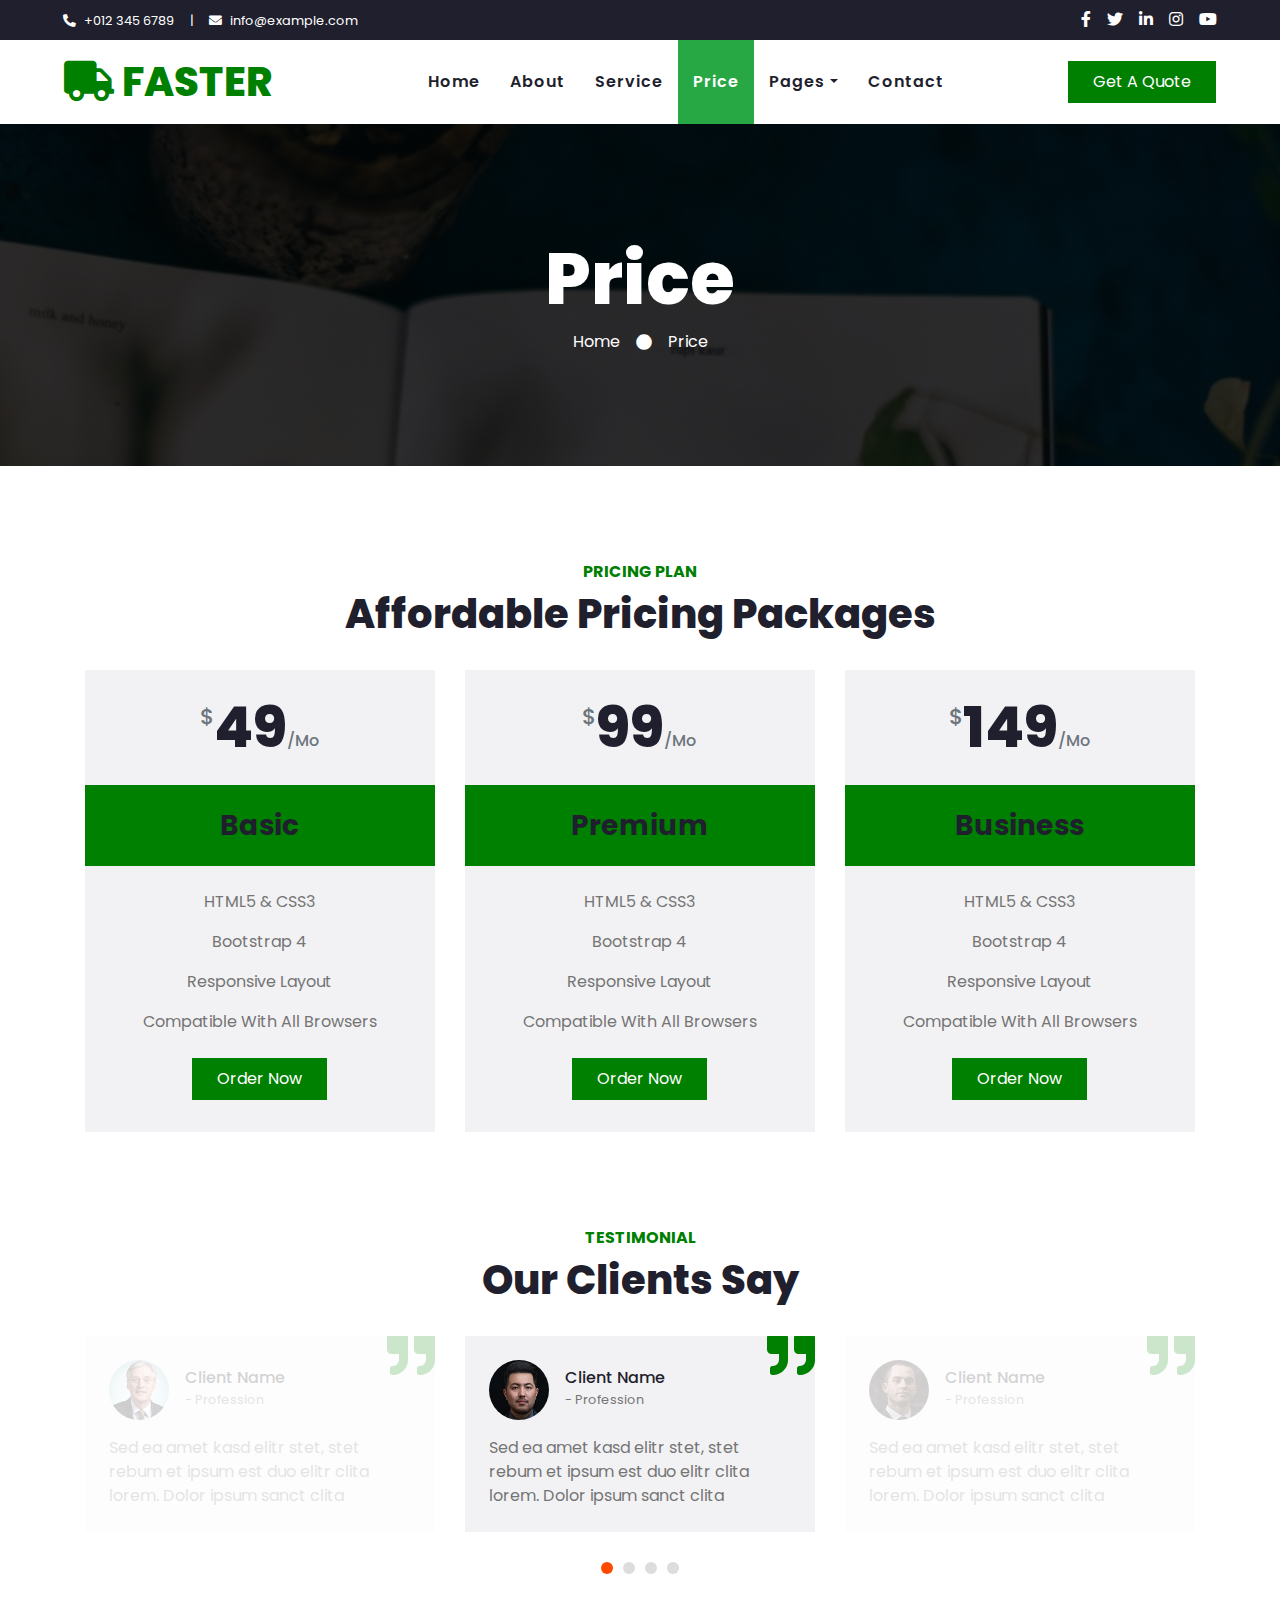
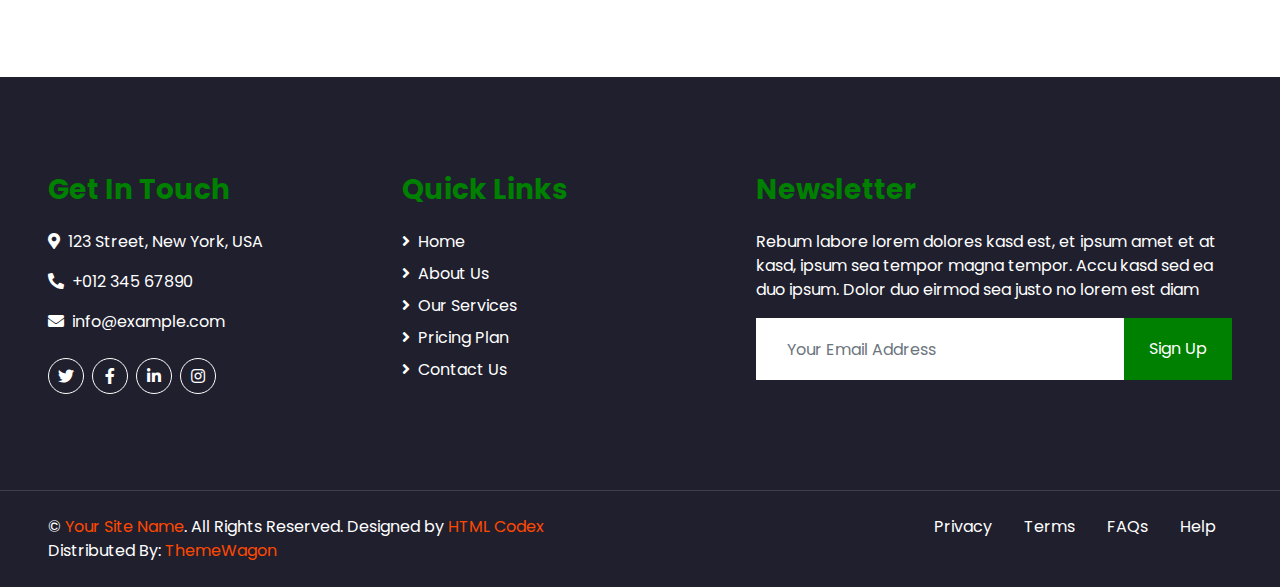
<file: price.html>
<!DOCTYPE html>
<html lang="en">

<head>
    <meta charset="utf-8">
    <title>FASTER - Logistics Company Website Template</title>
    <meta content="width=device-width, initial-scale=1.0" name="viewport">
    <meta content="Free HTML Templates" name="keywords">
    <meta content="Free HTML Templates" name="description">

    <!-- Favicon -->
    <link href="img/favicon.ico" rel="icon">

    <!-- Google Web Fonts -->
    <link rel="preconnect" href="https://fonts.gstatic.com">
    <link href="https://fonts.googleapis.com/css2?family=Poppins:wght@100;200;300;400;500;600;700;800;900&display=swap" rel="stylesheet">

    <!-- Font Awesome -->
    <link href="https://cdnjs.cloudflare.com/ajax/libs/font-awesome/5.10.0/css/all.min.css" rel="stylesheet">

    <!-- Libraries Stylesheet -->
    <link href="lib/owlcarousel/assets/owl.carousel.min.css" rel="stylesheet">

    <!-- Customized Bootstrap Stylesheet -->
    <link href="css/style.css" rel="stylesheet">
</head>

<body>
    <!-- Topbar Start -->
    <div class="container-fluid bg-dark">
        <div class="row py-2 px-lg-5">
            <div class="col-lg-6 text-center text-lg-left mb-2 mb-lg-0">
                <div class="d-inline-flex align-items-center text-white">
                    <small><i class="fa fa-phone-alt mr-2"></i>+012 345 6789</small>
                    <small class="px-3">|</small>
                    <small><i class="fa fa-envelope mr-2"></i>info@example.com</small>
                </div>
            </div>
            <div class="col-lg-6 text-center text-lg-right">
                <div class="d-inline-flex align-items-center">
                    <a class="text-white px-2" href="">
                        <i class="fab fa-facebook-f"></i>
                    </a>
                    <a class="text-white px-2" href="">
                        <i class="fab fa-twitter"></i>
                    </a>
                    <a class="text-white px-2" href="">
                        <i class="fab fa-linkedin-in"></i>
                    </a>
                    <a class="text-white px-2" href="">
                        <i class="fab fa-instagram"></i>
                    </a>
                    <a class="text-white pl-2" href="">
                        <i class="fab fa-youtube"></i>
                    </a>
                </div>
            </div>
        </div>
    </div>
    <!-- Topbar End -->


    <!-- Navbar Start -->
    <div class="container-fluid p-0">
        <nav class="navbar navbar-expand-lg bg-light navbar-light py-3 py-lg-0 px-lg-5">
            <a href="index.html" class="navbar-brand ml-lg-3">
                <h1 class="m-0 display-5 text-uppercase text-primary"><i class="fa fa-truck mr-2"></i>Faster</h1>
            </a>
            <button type="button" class="navbar-toggler" data-toggle="collapse" data-target="#navbarCollapse">
                <span class="navbar-toggler-icon"></span>
            </button>
            <div class="collapse navbar-collapse justify-content-between px-lg-3" id="navbarCollapse">
                <div class="navbar-nav m-auto py-0">
                    <a href="index.html" class="nav-item nav-link">Home</a>
                    <a href="about.html" class="nav-item nav-link">About</a>
                    <a href="service.html" class="nav-item nav-link">Service</a>
                    <a href="price.html" class="nav-item nav-link active">Price</a>
                    <div class="nav-item dropdown">
                        <a href="#" class="nav-link dropdown-toggle" data-toggle="dropdown">Pages</a>
                        <div class="dropdown-menu rounded-0 m-0">
                            <a href="blog.html" class="dropdown-item">Blog Grid</a>
                            <a href="single.html" class="dropdown-item">Blog Detail</a>
                        </div>
                    </div>
                    <a href="contact.html" class="nav-item nav-link">Contact</a>
                </div>
                <a href="" class="btn btn-primary py-2 px-4 d-none d-lg-block">Get A Quote</a>
            </div>
        </nav>
    </div>
    <!-- Navbar End -->


    <!-- Header Start -->
    <div class="jumbotron jumbotron-fluid mb-5">
        <div class="container text-center py-5">
            <h1 class="text-white display-3">Price</h1>
            <div class="d-inline-flex align-items-center text-white">
                <p class="m-0"><a class="text-white" href="">Home</a></p>
                <i class="fa fa-circle px-3"></i>
                <p class="m-0">Price</p>
            </div>
        </div>
    </div>
    <!-- Header End -->


    <!-- Pricing Plan Start -->
    <div class="container-fluid pt-5">
        <div class="container">
            <div class="text-center pb-2">
                <h6 class="text-primary text-uppercase font-weight-bold">Pricing Plan</h6>
                <h1 class="mb-4">Affordable Pricing Packages</h1>
            </div>
            <div class="row">
                <div class="col-md-4 mb-5">
                    <div class="bg-secondary">
                        <div class="text-center p-4">
                            <h1 class="display-4 mb-0">
                                <small class="align-top text-muted font-weight-medium" style="font-size: 22px; line-height: 45px;">$</small>49<small class="align-bottom text-muted font-weight-medium" style="font-size: 16px; line-height: 40px;">/Mo</small>
                            </h1>
                        </div>
                        <div class="bg-primary text-center p-4">
                            <h3 class="m-0">Basic</h3>
                        </div>
                        <div class="d-flex flex-column align-items-center py-4">
                            <p>HTML5 & CSS3</p>
                            <p>Bootstrap 4</p>
                            <p>Responsive Layout</p>
                            <p>Compatible With All Browsers</p>
                            <a href="" class="btn btn-primary py-2 px-4 my-2">Order Now</a>
                        </div>
                    </div>
                </div>
                <div class="col-md-4 mb-5">
                    <div class="bg-secondary">
                        <div class="text-center p-4">
                            <h1 class="display-4 mb-0">
                                <small class="align-top text-muted font-weight-medium" style="font-size: 22px; line-height: 45px;">$</small>99<small class="align-bottom text-muted font-weight-medium" style="font-size: 16px; line-height: 40px;">/Mo</small>
                            </h1>
                        </div>
                        <div class="bg-primary text-center p-4">
                            <h3 class="m-0">Premium</h3>
                        </div>
                        <div class="d-flex flex-column align-items-center py-4">
                            <p>HTML5 & CSS3</p>
                            <p>Bootstrap 4</p>
                            <p>Responsive Layout</p>
                            <p>Compatible With All Browsers</p>
                            <a href="" class="btn btn-primary py-2 px-4 my-2">Order Now</a>
                        </div>
                    </div>
                </div>
                <div class="col-md-4 mb-5">
                    <div class="bg-secondary">
                        <div class="text-center p-4">
                            <h1 class="display-4 mb-0">
                                <small class="align-top text-muted font-weight-medium" style="font-size: 22px; line-height: 45px;">$</small>149<small class="align-bottom text-muted font-weight-medium" style="font-size: 16px; line-height: 40px;">/Mo</small>
                            </h1>
                        </div>
                        <div class="bg-primary text-center p-4">
                            <h3 class="m-0">Business</h3>
                        </div>
                        <div class="d-flex flex-column align-items-center py-4">
                            <p>HTML5 & CSS3</p>
                            <p>Bootstrap 4</p>
                            <p>Responsive Layout</p>
                            <p>Compatible With All Browsers</p>
                            <a href="" class="btn btn-primary py-2 px-4 my-2">Order Now</a>
                        </div>
                    </div>
                </div>
            </div>
        </div>
    </div>
    <!-- Pricing Plan End -->


    <!-- Testimonial Start -->
    <div class="container-fluid py-5">
        <div class="container">
            <div class="text-center pb-2">
                <h6 class="text-primary text-uppercase font-weight-bold">Testimonial</h6>
                <h1 class="mb-4">Our Clients Say</h1>
            </div>
            <div class="owl-carousel testimonial-carousel">
                <div class="position-relative bg-secondary p-4">
                    <i class="fa fa-3x fa-quote-right text-primary position-absolute" style="top: -6px; right: 0;"></i>
                    <div class="d-flex align-items-center mb-3">
                        <img class="img-fluid rounded-circle" src="img/testimonial-1.jpg" style="width: 60px; height: 60px;" alt="">
                        <div class="ml-3">
                            <h6 class="font-weight-semi-bold m-0">Client Name</h6>
                            <small>- Profession</small>
                        </div>
                    </div>
                    <p class="m-0">Sed ea amet kasd elitr stet, stet rebum et ipsum est duo elitr clita lorem. Dolor ipsum sanct clita</p>
                </div>
                <div class="position-relative bg-secondary p-4">
                    <i class="fa fa-3x fa-quote-right text-primary position-absolute" style="top: -6px; right: 0;"></i>
                    <div class="d-flex align-items-center mb-3">
                        <img class="img-fluid rounded-circle" src="img/testimonial-2.jpg" style="width: 60px; height: 60px;" alt="">
                        <div class="ml-3">
                            <h6 class="font-weight-semi-bold m-0">Client Name</h6>
                            <small>- Profession</small>
                        </div>
                    </div>
                    <p class="m-0">Sed ea amet kasd elitr stet, stet rebum et ipsum est duo elitr clita lorem. Dolor ipsum sanct clita</p>
                </div>
                <div class="position-relative bg-secondary p-4">
                    <i class="fa fa-3x fa-quote-right text-primary position-absolute" style="top: -6px; right: 0;"></i>
                    <div class="d-flex align-items-center mb-3">
                        <img class="img-fluid rounded-circle" src="img/testimonial-3.jpg" style="width: 60px; height: 60px;" alt="">
                        <div class="ml-3">
                            <h6 class="font-weight-semi-bold m-0">Client Name</h6>
                            <small>- Profession</small>
                        </div>
                    </div>
                    <p class="m-0">Sed ea amet kasd elitr stet, stet rebum et ipsum est duo elitr clita lorem. Dolor ipsum sanct clita</p>
                </div>
                <div class="position-relative bg-secondary p-4">
                    <i class="fa fa-3x fa-quote-right text-primary position-absolute" style="top: -6px; right: 0;"></i>
                    <div class="d-flex align-items-center mb-3">
                        <img class="img-fluid rounded-circle" src="img/testimonial-4.jpg" style="width: 60px; height: 60px;" alt="">
                        <div class="ml-3">
                            <h6 class="font-weight-semi-bold m-0">Client Name</h6>
                            <small>- Profession</small>
                        </div>
                    </div>
                    <p class="m-0">Sed ea amet kasd elitr stet, stet rebum et ipsum est duo elitr clita lorem. Dolor ipsum sanct clita</p>
                </div>
            </div>
        </div>
    </div>
    <!-- Testimonial End -->


    <!-- Footer Start -->
    <div class="container-fluid bg-dark text-white mt-5 py-5 px-sm-3 px-md-5">
        <div class="row pt-5">
            <div class="col-lg-7 col-md-6">
                <div class="row">
                    <div class="col-md-6 mb-5">
                        <h3 class="text-primary mb-4">Get In Touch</h3>
                        <p><i class="fa fa-map-marker-alt mr-2"></i>123 Street, New York, USA</p>
                        <p><i class="fa fa-phone-alt mr-2"></i>+012 345 67890</p>
                        <p><i class="fa fa-envelope mr-2"></i>info@example.com</p>
                        <div class="d-flex justify-content-start mt-4">
                            <a class="btn btn-outline-light btn-social mr-2" href="#"><i class="fab fa-twitter"></i></a>
                            <a class="btn btn-outline-light btn-social mr-2" href="#"><i class="fab fa-facebook-f"></i></a>
                            <a class="btn btn-outline-light btn-social mr-2" href="#"><i class="fab fa-linkedin-in"></i></a>
                            <a class="btn btn-outline-light btn-social" href="#"><i class="fab fa-instagram"></i></a>
                        </div>
                    </div>
                    <div class="col-md-6 mb-5">
                        <h3 class="text-primary mb-4">Quick Links</h3>
                        <div class="d-flex flex-column justify-content-start">
                            <a class="text-white mb-2" href="#"><i class="fa fa-angle-right mr-2"></i>Home</a>
                            <a class="text-white mb-2" href="#"><i class="fa fa-angle-right mr-2"></i>About Us</a>
                            <a class="text-white mb-2" href="#"><i class="fa fa-angle-right mr-2"></i>Our Services</a>
                            <a class="text-white mb-2" href="#"><i class="fa fa-angle-right mr-2"></i>Pricing Plan</a>
                            <a class="text-white" href="#"><i class="fa fa-angle-right mr-2"></i>Contact Us</a>
                        </div>
                    </div>
                </div>
            </div>
            <div class="col-lg-5 col-md-6 mb-5">
                <h3 class="text-primary mb-4">Newsletter</h3>
                <p>Rebum labore lorem dolores kasd est, et ipsum amet et at kasd, ipsum sea tempor magna tempor. Accu kasd sed ea duo ipsum. Dolor duo eirmod sea justo no lorem est diam</p>
                <div class="w-100">
                    <div class="input-group">
                        <input type="text" class="form-control border-light" style="padding: 30px;" placeholder="Your Email Address">
                        <div class="input-group-append">
                            <button class="btn btn-primary px-4">Sign Up</button>
                        </div>
                    </div>
                </div>
            </div>
        </div>
    </div>
    <div class="container-fluid bg-dark text-white border-top py-4 px-sm-3 px-md-5" style="border-color: #3E3E4E !important;">
        <div class="row">
            <div class="col-lg-6 text-center text-md-left mb-3 mb-md-0">
                <p class="m-0 text-white">&copy; <a href="#">Your Site Name</a>. All Rights Reserved. 
				
				<!--/*** This template is free as long as you keep the footer author’s credit link/attribution link/backlink. If you'd like to use the template without the footer author’s credit link/attribution link/backlink, you can purchase the Credit Removal License from "https://htmlcodex.com/credit-removal". Thank you for your support. ***/-->
				Designed by <a href="https://htmlcodex.com">HTML Codex</a>
                <br>Distributed By: <a href="https://themewagon.com" target="_blank">ThemeWagon</a>
                </p>
            </div>
            <div class="col-lg-6 text-center text-md-right">
                <ul class="nav d-inline-flex">
                    <li class="nav-item">
                        <a class="nav-link text-white py-0" href="#">Privacy</a>
                    </li>
                    <li class="nav-item">
                        <a class="nav-link text-white py-0" href="#">Terms</a>
                    </li>
                    <li class="nav-item">
                        <a class="nav-link text-white py-0" href="#">FAQs</a>
                    </li>
                    <li class="nav-item">
                        <a class="nav-link text-white py-0" href="#">Help</a>
                    </li>
                </ul>
            </div>
        </div>
    </div>
    <!-- Footer End -->


    <!-- Back to Top -->
    <a href="#" class="btn btn-lg btn-primary back-to-top"><i class="fa fa-angle-double-up"></i></a>


    <!-- JavaScript Libraries -->
    <script src="https://code.jquery.com/jquery-3.4.1.min.js"></script>
    <script src="https://stackpath.bootstrapcdn.com/bootstrap/4.4.1/js/bootstrap.bundle.min.js"></script>
    <script src="lib/easing/easing.min.js"></script>
    <script src="lib/waypoints/waypoints.min.js"></script>
    <script src="lib/counterup/counterup.min.js"></script>
    <script src="lib/owlcarousel/owl.carousel.min.js"></script>

    <!-- Contact Javascript File -->
    <script src="mail/jqBootstrapValidation.min.js"></script>
    <script src="mail/contact.js"></script>

    <!-- Template Javascript -->
    <script src="js/main.js"></script>
</body>

</html>
</file>
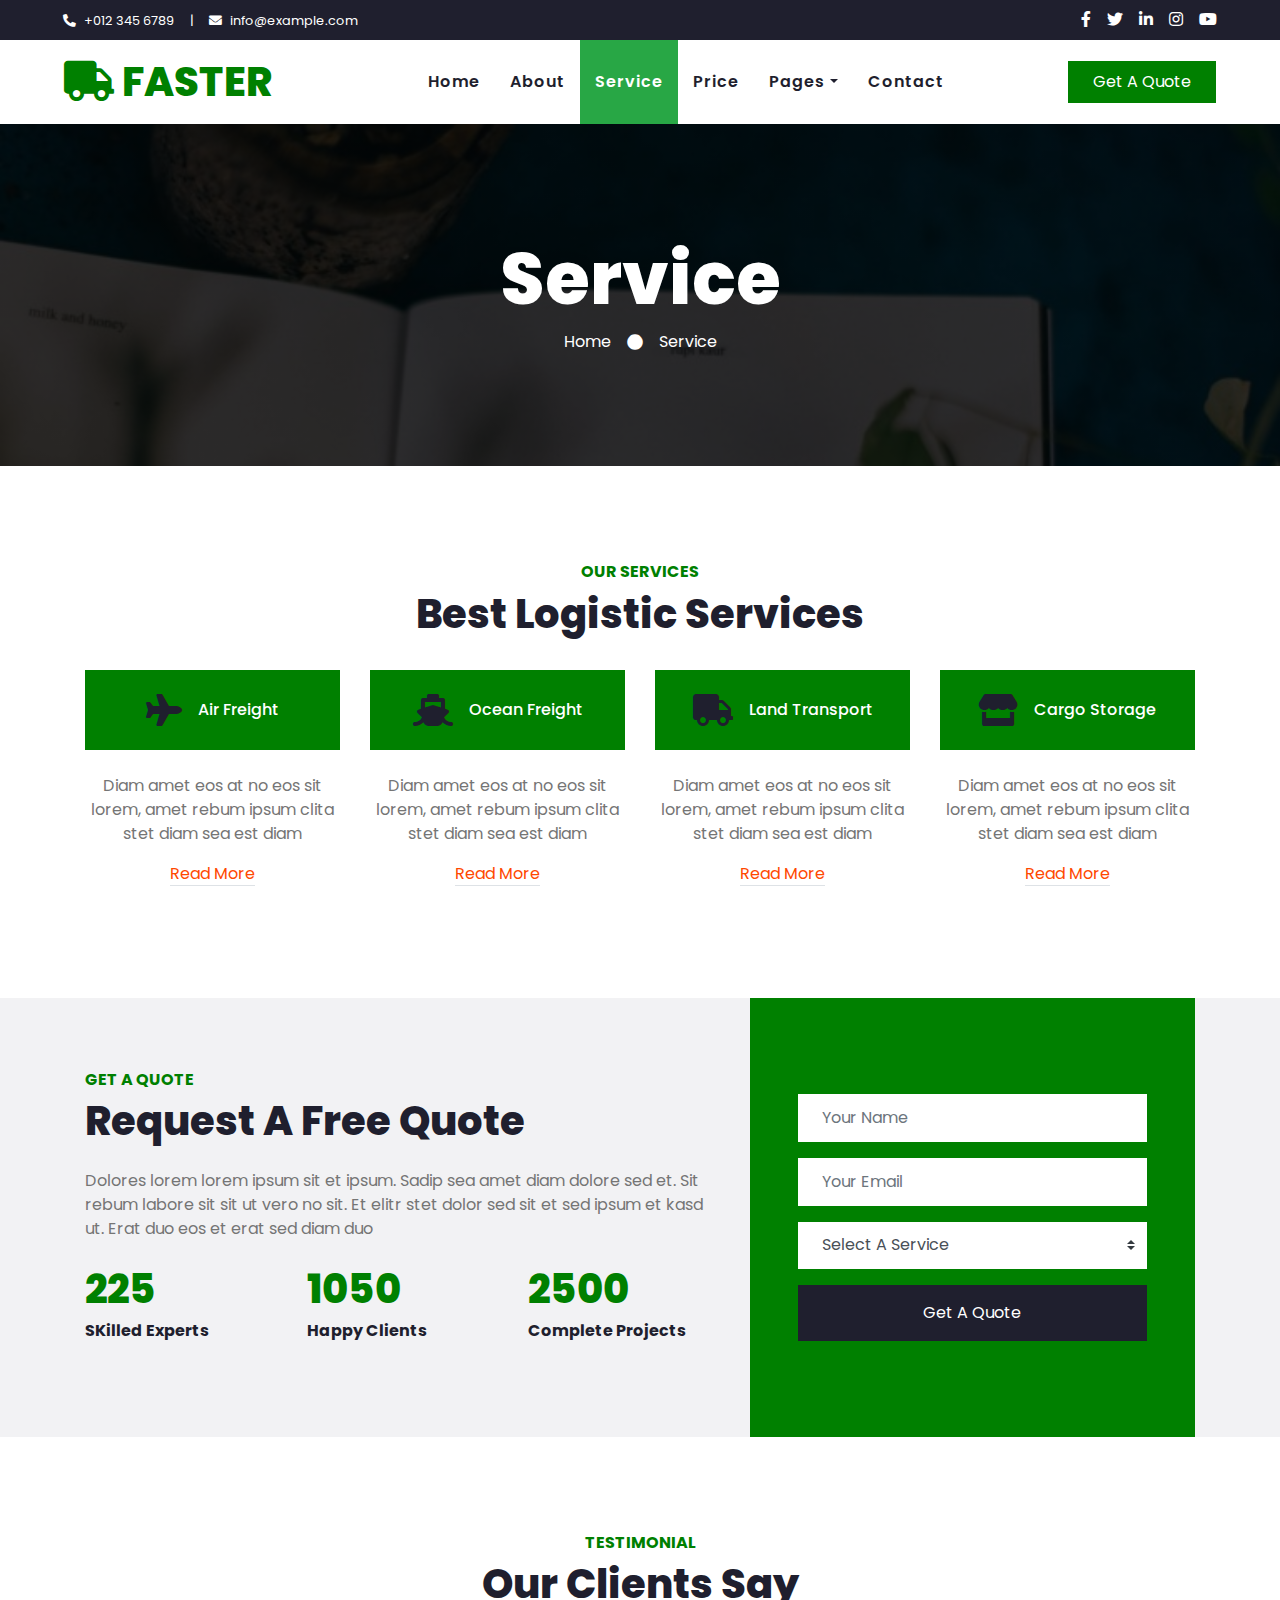
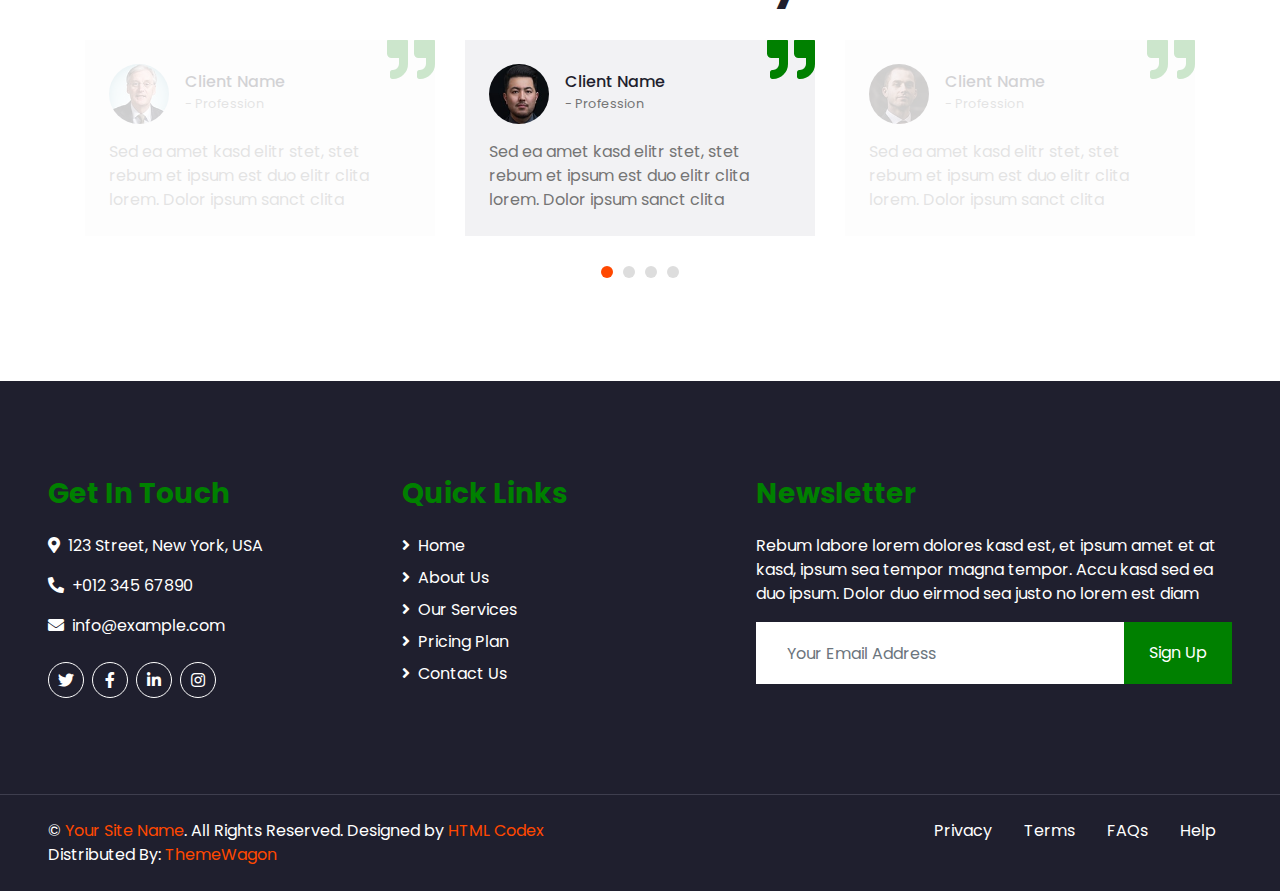
<file: service.html>
<!DOCTYPE html>
<html lang="en">

<head>
    <meta charset="utf-8">
    <title>FASTER - Logistics Company Website Template</title>
    <meta content="width=device-width, initial-scale=1.0" name="viewport">
    <meta content="Free HTML Templates" name="keywords">
    <meta content="Free HTML Templates" name="description">

    <!-- Favicon -->
    <link href="img/favicon.ico" rel="icon">

    <!-- Google Web Fonts -->
    <link rel="preconnect" href="https://fonts.gstatic.com">
    <link href="https://fonts.googleapis.com/css2?family=Poppins:wght@100;200;300;400;500;600;700;800;900&display=swap" rel="stylesheet">

    <!-- Font Awesome -->
    <link href="https://cdnjs.cloudflare.com/ajax/libs/font-awesome/5.10.0/css/all.min.css" rel="stylesheet">

    <!-- Libraries Stylesheet -->
    <link href="lib/owlcarousel/assets/owl.carousel.min.css" rel="stylesheet">

    <!-- Customized Bootstrap Stylesheet -->
    <link href="css/style.css" rel="stylesheet">
</head>

<body>
    <!-- Topbar Start -->
    <div class="container-fluid bg-dark">
        <div class="row py-2 px-lg-5">
            <div class="col-lg-6 text-center text-lg-left mb-2 mb-lg-0">
                <div class="d-inline-flex align-items-center text-white">
                    <small><i class="fa fa-phone-alt mr-2"></i>+012 345 6789</small>
                    <small class="px-3">|</small>
                    <small><i class="fa fa-envelope mr-2"></i>info@example.com</small>
                </div>
            </div>
            <div class="col-lg-6 text-center text-lg-right">
                <div class="d-inline-flex align-items-center">
                    <a class="text-white px-2" href="">
                        <i class="fab fa-facebook-f"></i>
                    </a>
                    <a class="text-white px-2" href="">
                        <i class="fab fa-twitter"></i>
                    </a>
                    <a class="text-white px-2" href="">
                        <i class="fab fa-linkedin-in"></i>
                    </a>
                    <a class="text-white px-2" href="">
                        <i class="fab fa-instagram"></i>
                    </a>
                    <a class="text-white pl-2" href="">
                        <i class="fab fa-youtube"></i>
                    </a>
                </div>
            </div>
        </div>
    </div>
    <!-- Topbar End -->


    <!-- Navbar Start -->
    <div class="container-fluid p-0">
        <nav class="navbar navbar-expand-lg bg-light navbar-light py-3 py-lg-0 px-lg-5">
            <a href="index.html" class="navbar-brand ml-lg-3">
                <h1 class="m-0 display-5 text-uppercase text-primary"><i class="fa fa-truck mr-2"></i>Faster</h1>
            </a>
            <button type="button" class="navbar-toggler" data-toggle="collapse" data-target="#navbarCollapse">
                <span class="navbar-toggler-icon"></span>
            </button>
            <div class="collapse navbar-collapse justify-content-between px-lg-3" id="navbarCollapse">
                <div class="navbar-nav m-auto py-0">
                    <a href="index.html" class="nav-item nav-link">Home</a>
                    <a href="about.html" class="nav-item nav-link">About</a>
                    <a href="service.html" class="nav-item nav-link active">Service</a>
                    <a href="price.html" class="nav-item nav-link">Price</a>
                    <div class="nav-item dropdown">
                        <a href="#" class="nav-link dropdown-toggle" data-toggle="dropdown">Pages</a>
                        <div class="dropdown-menu rounded-0 m-0">
                            <a href="blog.html" class="dropdown-item">Blog Grid</a>
                            <a href="single.html" class="dropdown-item">Blog Detail</a>
                        </div>
                    </div>
                    <a href="contact.html" class="nav-item nav-link">Contact</a>
                </div>
                <a href="" class="btn btn-primary py-2 px-4 d-none d-lg-block">Get A Quote</a>
            </div>
        </nav>
    </div>
    <!-- Navbar End -->


    <!-- Header Start -->
    <div class="jumbotron jumbotron-fluid mb-5">
        <div class="container text-center py-5">
            <h1 class="text-white display-3">Service</h1>
            <div class="d-inline-flex align-items-center text-white">
                <p class="m-0"><a class="text-white" href="">Home</a></p>
                <i class="fa fa-circle px-3"></i>
                <p class="m-0">Service</p>
            </div>
        </div>
    </div>
    <!-- Header End -->


    <!-- Services Start -->
    <div class="container-fluid pt-5">
        <div class="container">
            <div class="text-center pb-2">
                <h6 class="text-primary text-uppercase font-weight-bold">Our Services</h6>
                <h1 class="mb-4">Best Logistic Services</h1>
            </div>
            <div class="row pb-3">
                <div class="col-lg-3 col-md-6 text-center mb-5">
                    <div class="d-flex align-items-center justify-content-center bg-primary mb-4 p-4">
                        <i class="fa fa-2x fa-plane text-dark pr-3"></i>
                        <h6 class="text-white font-weight-medium m-0">Air Freight</h6>
                    </div>
                    <p>Diam amet eos at no eos sit lorem, amet rebum ipsum clita stet diam sea est diam</p>
                    <a class="border-bottom text-decoration-none" href="">Read More</a>
                </div>
                <div class="col-lg-3 col-md-6 text-center mb-5">
                    <div class="d-flex align-items-center justify-content-center bg-primary mb-4 p-4">
                        <i class="fa fa-2x fa-ship text-dark pr-3"></i>
                        <h6 class="text-white font-weight-medium m-0">Ocean Freight</h6>
                    </div>
                    <p>Diam amet eos at no eos sit lorem, amet rebum ipsum clita stet diam sea est diam</p>
                    <a class="border-bottom text-decoration-none" href="">Read More</a>
                </div>
                <div class="col-lg-3 col-md-6 text-center mb-5">
                    <div class="d-flex align-items-center justify-content-center bg-primary mb-4 p-4">
                        <i class="fa fa-2x fa-truck text-dark pr-3"></i>
                        <h6 class="text-white font-weight-medium m-0">Land Transport</h6>
                    </div>
                    <p>Diam amet eos at no eos sit lorem, amet rebum ipsum clita stet diam sea est diam</p>
                    <a class="border-bottom text-decoration-none" href="">Read More</a>
                </div>
                <div class="col-lg-3 col-md-6 text-center mb-5">
                    <div class="d-flex align-items-center justify-content-center bg-primary mb-4 p-4">
                        <i class="fa fa-2x fa-store text-dark pr-3"></i>
                        <h6 class="text-white font-weight-medium m-0">Cargo Storage</h6>
                    </div>
                    <p>Diam amet eos at no eos sit lorem, amet rebum ipsum clita stet diam sea est diam</p>
                    <a class="border-bottom text-decoration-none" href="">Read More</a>
                </div>
            </div>
        </div>
    </div>
    <!-- Services End -->


    <!--  Quote Request Start -->
    <div class="container-fluid bg-secondary my-5">
        <div class="container">
            <div class="row align-items-center">
                <div class="col-lg-7 py-5 py-lg-0">
                    <h6 class="text-primary text-uppercase font-weight-bold">Get A Quote</h6>
                    <h1 class="mb-4">Request A Free Quote</h1>
                    <p class="mb-4">Dolores lorem lorem ipsum sit et ipsum. Sadip sea amet diam dolore sed et. Sit rebum labore sit sit ut vero no sit. Et elitr stet dolor sed sit et sed ipsum et kasd ut. Erat duo eos et erat sed diam duo</p>
                    <div class="row">
                        <div class="col-sm-4">
                            <h1 class="text-primary mb-2" data-toggle="counter-up">225</h1>
                            <h6 class="font-weight-bold mb-4">SKilled Experts</h6>
                        </div>
                        <div class="col-sm-4">
                            <h1 class="text-primary mb-2" data-toggle="counter-up">1050</h1>
                            <h6 class="font-weight-bold mb-4">Happy Clients</h6>
                        </div>
                        <div class="col-sm-4">
                            <h1 class="text-primary mb-2" data-toggle="counter-up">2500</h1>
                            <h6 class="font-weight-bold mb-4">Complete Projects</h6>
                        </div>
                    </div>
                </div>
                <div class="col-lg-5">
                    <div class="bg-primary py-5 px-4 px-sm-5">
                        <form class="py-5">
                            <div class="form-group">
                                <input type="text" class="form-control border-0 p-4" placeholder="Your Name" required="required" />
                            </div>
                            <div class="form-group">
                                <input type="email" class="form-control border-0 p-4" placeholder="Your Email" required="required" />
                            </div>
                            <div class="form-group">
                                <select class="custom-select border-0 px-4" style="height: 47px;">
                                    <option selected>Select A Service</option>
                                    <option value="1">Service 1</option>
                                    <option value="2">Service 1</option>
                                    <option value="3">Service 1</option>
                                </select>
                            </div>
                            <div>
                                <button class="btn btn-dark btn-block border-0 py-3" type="submit">Get A Quote</button>
                            </div>
                        </form>
                    </div>
                </div>
            </div>
        </div>
    </div>
    <!-- Quote Request Start -->


    <!-- Testimonial Start -->
    <div class="container-fluid py-5">
        <div class="container">
            <div class="text-center pb-2">
                <h6 class="text-primary text-uppercase font-weight-bold">Testimonial</h6>
                <h1 class="mb-4">Our Clients Say</h1>
            </div>
            <div class="owl-carousel testimonial-carousel">
                <div class="position-relative bg-secondary p-4">
                    <i class="fa fa-3x fa-quote-right text-primary position-absolute" style="top: -6px; right: 0;"></i>
                    <div class="d-flex align-items-center mb-3">
                        <img class="img-fluid rounded-circle" src="img/testimonial-1.jpg" style="width: 60px; height: 60px;" alt="">
                        <div class="ml-3">
                            <h6 class="font-weight-semi-bold m-0">Client Name</h6>
                            <small>- Profession</small>
                        </div>
                    </div>
                    <p class="m-0">Sed ea amet kasd elitr stet, stet rebum et ipsum est duo elitr clita lorem. Dolor ipsum sanct clita</p>
                </div>
                <div class="position-relative bg-secondary p-4">
                    <i class="fa fa-3x fa-quote-right text-primary position-absolute" style="top: -6px; right: 0;"></i>
                    <div class="d-flex align-items-center mb-3">
                        <img class="img-fluid rounded-circle" src="img/testimonial-2.jpg" style="width: 60px; height: 60px;" alt="">
                        <div class="ml-3">
                            <h6 class="font-weight-semi-bold m-0">Client Name</h6>
                            <small>- Profession</small>
                        </div>
                    </div>
                    <p class="m-0">Sed ea amet kasd elitr stet, stet rebum et ipsum est duo elitr clita lorem. Dolor ipsum sanct clita</p>
                </div>
                <div class="position-relative bg-secondary p-4">
                    <i class="fa fa-3x fa-quote-right text-primary position-absolute" style="top: -6px; right: 0;"></i>
                    <div class="d-flex align-items-center mb-3">
                        <img class="img-fluid rounded-circle" src="img/testimonial-3.jpg" style="width: 60px; height: 60px;" alt="">
                        <div class="ml-3">
                            <h6 class="font-weight-semi-bold m-0">Client Name</h6>
                            <small>- Profession</small>
                        </div>
                    </div>
                    <p class="m-0">Sed ea amet kasd elitr stet, stet rebum et ipsum est duo elitr clita lorem. Dolor ipsum sanct clita</p>
                </div>
                <div class="position-relative bg-secondary p-4">
                    <i class="fa fa-3x fa-quote-right text-primary position-absolute" style="top: -6px; right: 0;"></i>
                    <div class="d-flex align-items-center mb-3">
                        <img class="img-fluid rounded-circle" src="img/testimonial-4.jpg" style="width: 60px; height: 60px;" alt="">
                        <div class="ml-3">
                            <h6 class="font-weight-semi-bold m-0">Client Name</h6>
                            <small>- Profession</small>
                        </div>
                    </div>
                    <p class="m-0">Sed ea amet kasd elitr stet, stet rebum et ipsum est duo elitr clita lorem. Dolor ipsum sanct clita</p>
                </div>
            </div>
        </div>
    </div>
    <!-- Testimonial End -->


    <!-- Footer Start -->
    <div class="container-fluid bg-dark text-white mt-5 py-5 px-sm-3 px-md-5">
        <div class="row pt-5">
            <div class="col-lg-7 col-md-6">
                <div class="row">
                    <div class="col-md-6 mb-5">
                        <h3 class="text-primary mb-4">Get In Touch</h3>
                        <p><i class="fa fa-map-marker-alt mr-2"></i>123 Street, New York, USA</p>
                        <p><i class="fa fa-phone-alt mr-2"></i>+012 345 67890</p>
                        <p><i class="fa fa-envelope mr-2"></i>info@example.com</p>
                        <div class="d-flex justify-content-start mt-4">
                            <a class="btn btn-outline-light btn-social mr-2" href="#"><i class="fab fa-twitter"></i></a>
                            <a class="btn btn-outline-light btn-social mr-2" href="#"><i class="fab fa-facebook-f"></i></a>
                            <a class="btn btn-outline-light btn-social mr-2" href="#"><i class="fab fa-linkedin-in"></i></a>
                            <a class="btn btn-outline-light btn-social" href="#"><i class="fab fa-instagram"></i></a>
                        </div>
                    </div>
                    <div class="col-md-6 mb-5">
                        <h3 class="text-primary mb-4">Quick Links</h3>
                        <div class="d-flex flex-column justify-content-start">
                            <a class="text-white mb-2" href="#"><i class="fa fa-angle-right mr-2"></i>Home</a>
                            <a class="text-white mb-2" href="#"><i class="fa fa-angle-right mr-2"></i>About Us</a>
                            <a class="text-white mb-2" href="#"><i class="fa fa-angle-right mr-2"></i>Our Services</a>
                            <a class="text-white mb-2" href="#"><i class="fa fa-angle-right mr-2"></i>Pricing Plan</a>
                            <a class="text-white" href="#"><i class="fa fa-angle-right mr-2"></i>Contact Us</a>
                        </div>
                    </div>
                </div>
            </div>
            <div class="col-lg-5 col-md-6 mb-5">
                <h3 class="text-primary mb-4">Newsletter</h3>
                <p>Rebum labore lorem dolores kasd est, et ipsum amet et at kasd, ipsum sea tempor magna tempor. Accu kasd sed ea duo ipsum. Dolor duo eirmod sea justo no lorem est diam</p>
                <div class="w-100">
                    <div class="input-group">
                        <input type="text" class="form-control border-light" style="padding: 30px;" placeholder="Your Email Address">
                        <div class="input-group-append">
                            <button class="btn btn-primary px-4">Sign Up</button>
                        </div>
                    </div>
                </div>
            </div>
        </div>
    </div>
    <div class="container-fluid bg-dark text-white border-top py-4 px-sm-3 px-md-5" style="border-color: #3E3E4E !important;">
        <div class="row">
            <div class="col-lg-6 text-center text-md-left mb-3 mb-md-0">
                <p class="m-0 text-white">&copy; <a href="#">Your Site Name</a>. All Rights Reserved. 
				
				<!--/*** This template is free as long as you keep the footer author’s credit link/attribution link/backlink. If you'd like to use the template without the footer author’s credit link/attribution link/backlink, you can purchase the Credit Removal License from "https://htmlcodex.com/credit-removal". Thank you for your support. ***/-->
				Designed by <a href="https://htmlcodex.com">HTML Codex</a>
                <br>Distributed By: <a href="https://themewagon.com" target="_blank">ThemeWagon</a>
                </p>
            </div>
            <div class="col-lg-6 text-center text-md-right">
                <ul class="nav d-inline-flex">
                    <li class="nav-item">
                        <a class="nav-link text-white py-0" href="#">Privacy</a>
                    </li>
                    <li class="nav-item">
                        <a class="nav-link text-white py-0" href="#">Terms</a>
                    </li>
                    <li class="nav-item">
                        <a class="nav-link text-white py-0" href="#">FAQs</a>
                    </li>
                    <li class="nav-item">
                        <a class="nav-link text-white py-0" href="#">Help</a>
                    </li>
                </ul>
            </div>
        </div>
    </div>
    <!-- Footer End -->


    <!-- Back to Top -->
    <a href="#" class="btn btn-lg btn-primary back-to-top"><i class="fa fa-angle-double-up"></i></a>


    <!-- JavaScript Libraries -->
    <script src="https://code.jquery.com/jquery-3.4.1.min.js"></script>
    <script src="https://stackpath.bootstrapcdn.com/bootstrap/4.4.1/js/bootstrap.bundle.min.js"></script>
    <script src="lib/easing/easing.min.js"></script>
    <script src="lib/waypoints/waypoints.min.js"></script>
    <script src="lib/counterup/counterup.min.js"></script>
    <script src="lib/owlcarousel/owl.carousel.min.js"></script>

    <!-- Contact Javascript File -->
    <script src="mail/jqBootstrapValidation.min.js"></script>
    <script src="mail/contact.js"></script>

    <!-- Template Javascript -->
    <script src="js/main.js"></script>
</body>

</html>
</file>
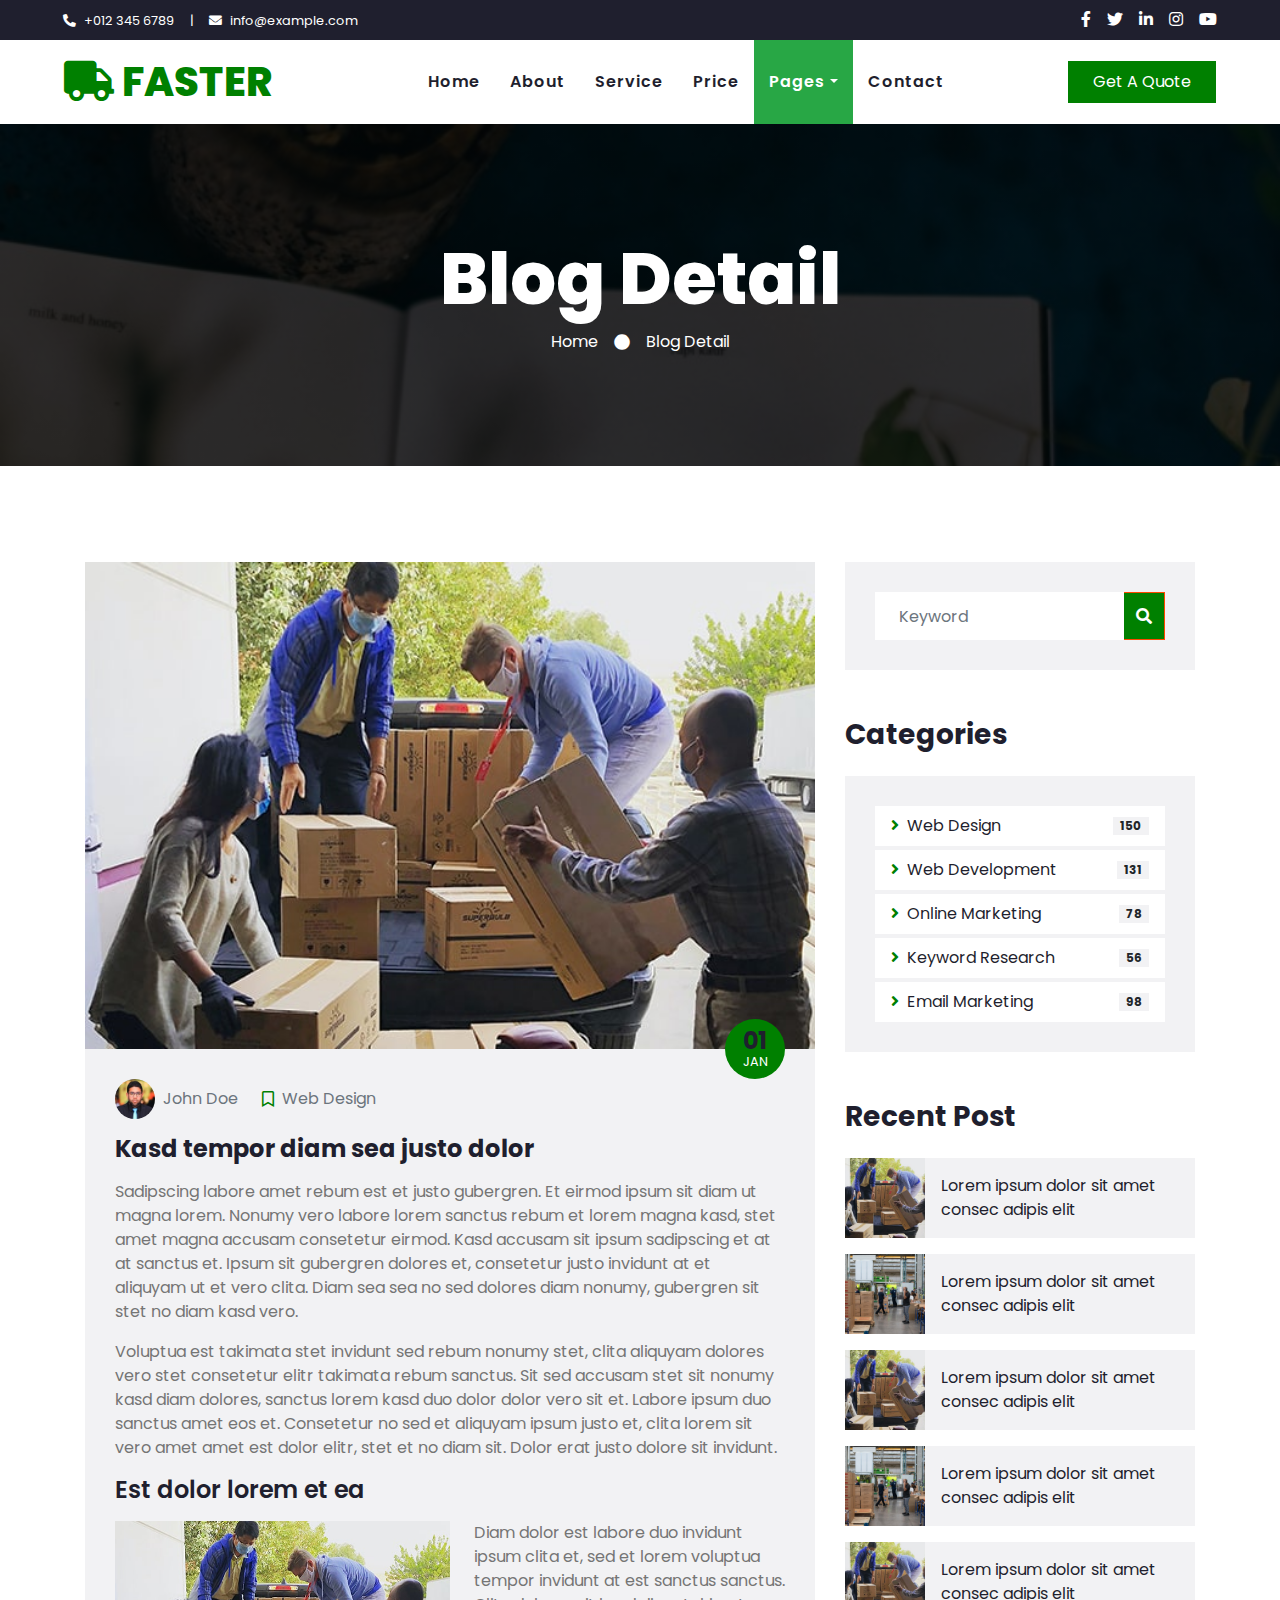
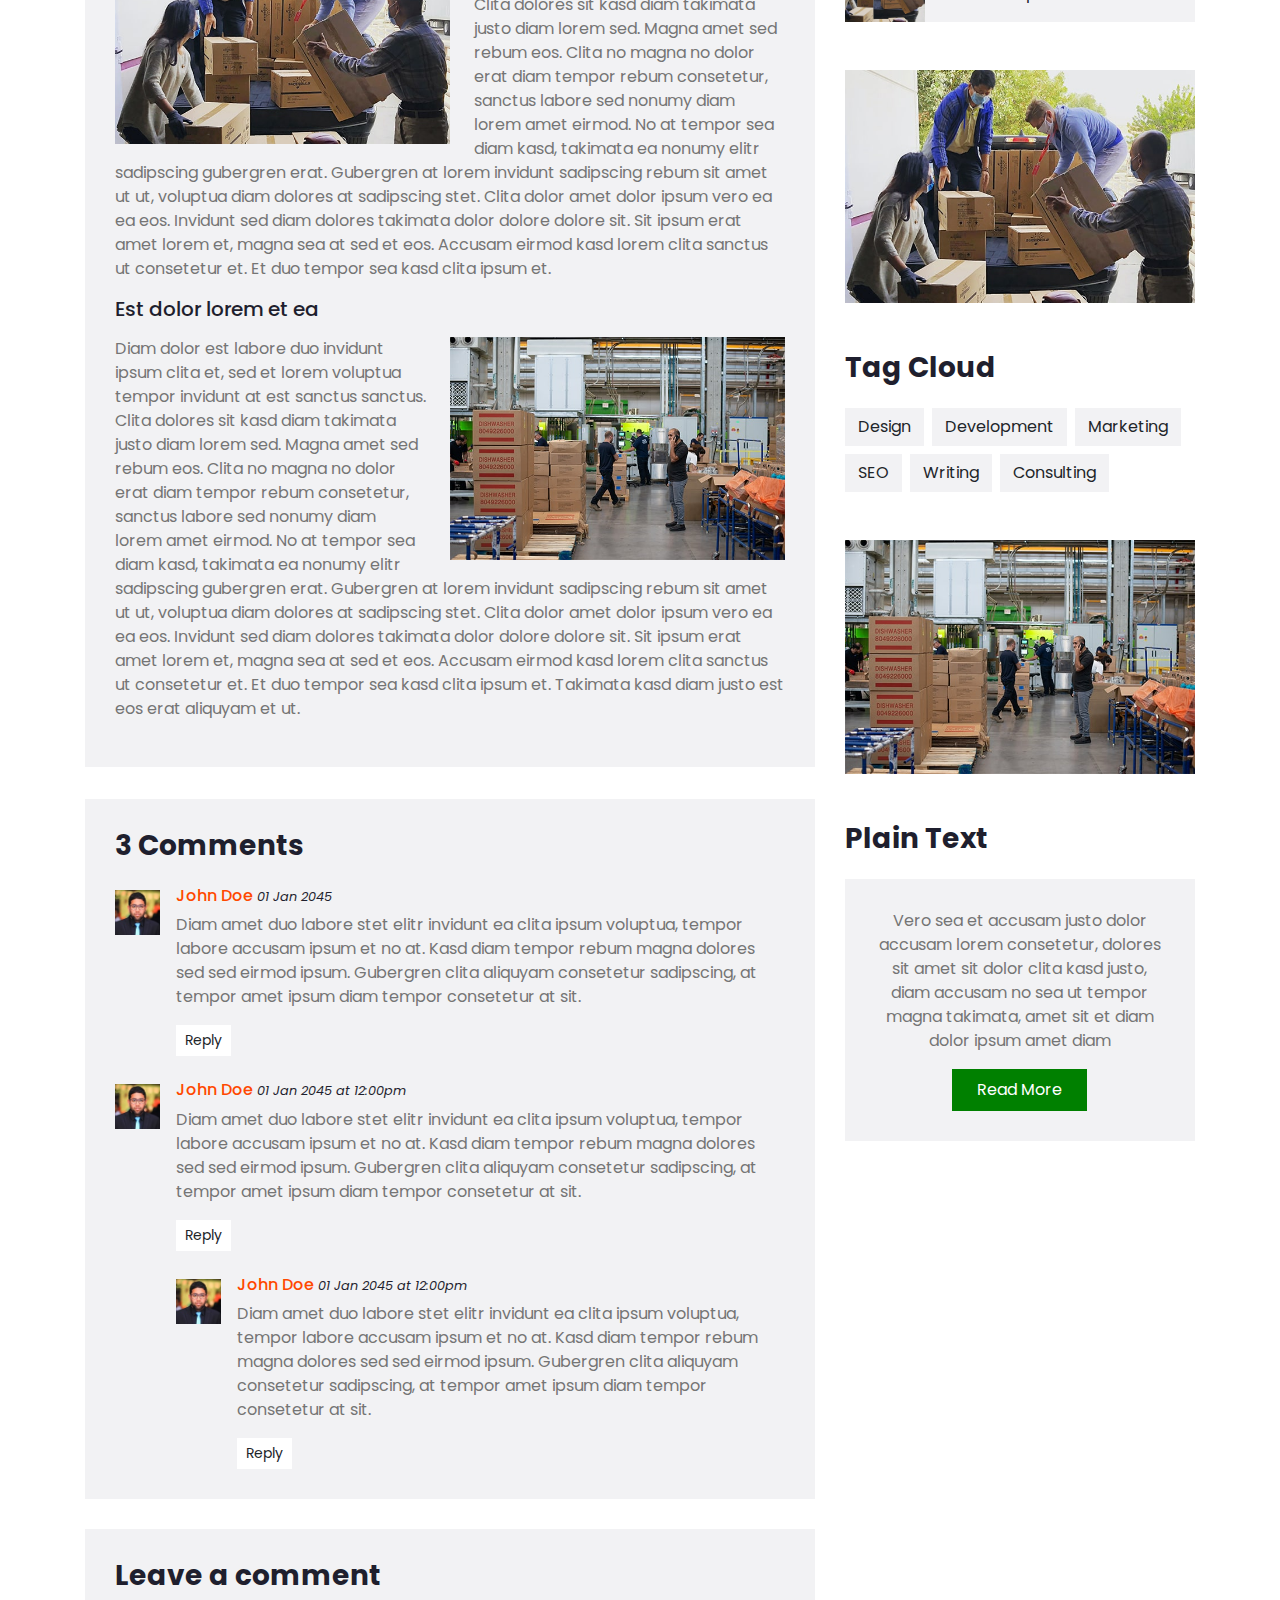
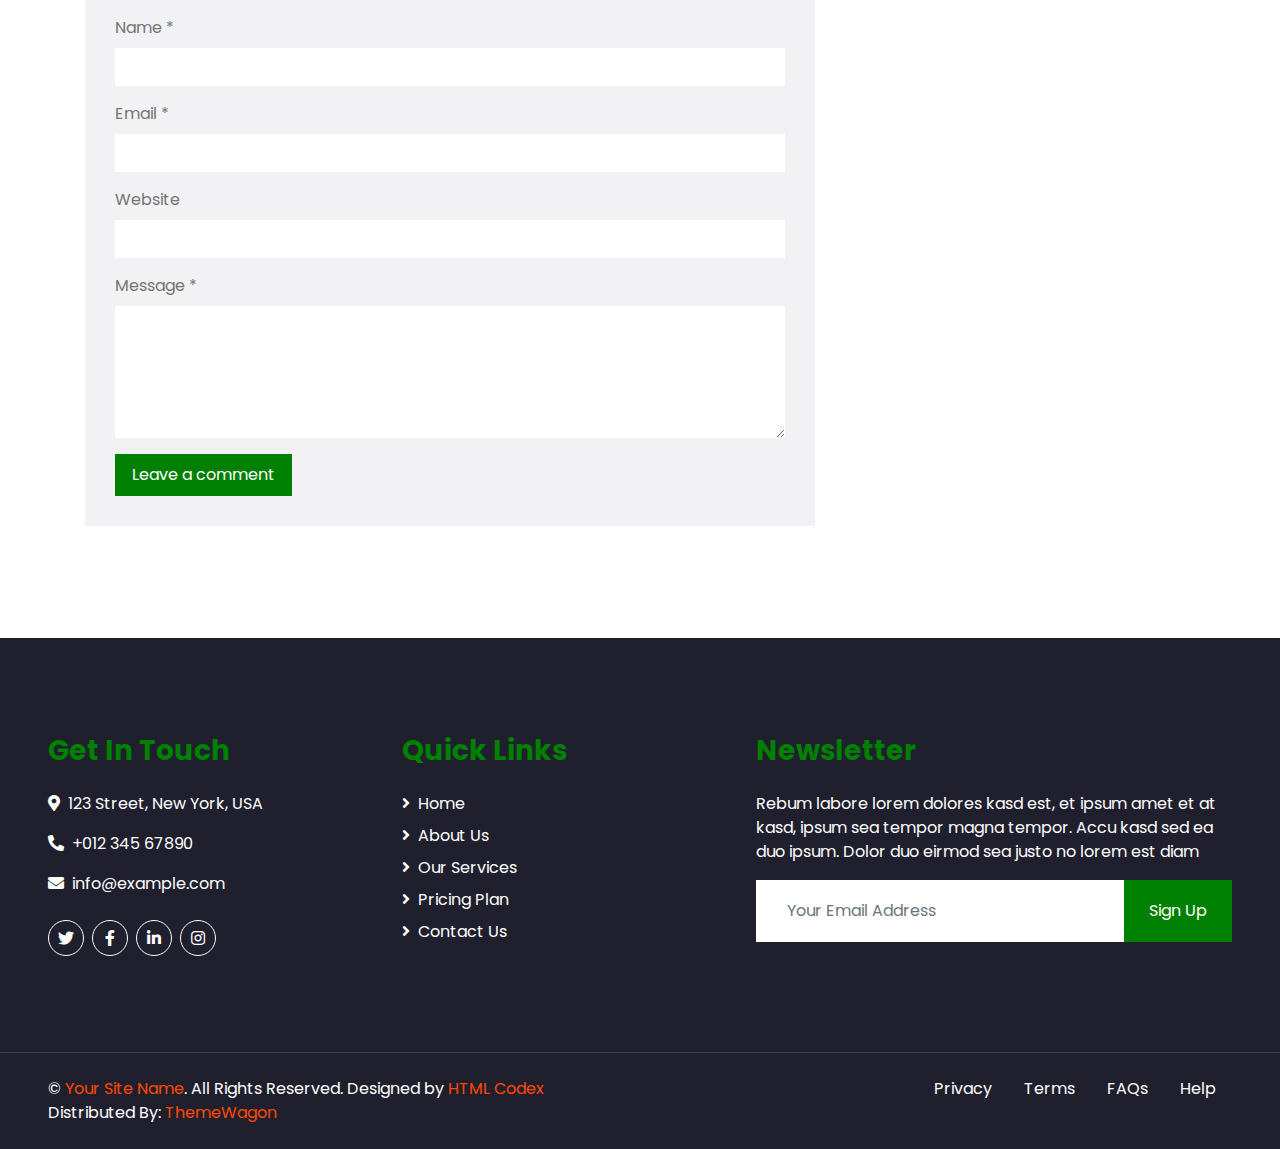
<file: single.html>
<!DOCTYPE html>
<html lang="en">

<head>
    <meta charset="utf-8">
    <title>FASTER - Logistics Company Website Template</title>
    <meta content="width=device-width, initial-scale=1.0" name="viewport">
    <meta content="Free HTML Templates" name="keywords">
    <meta content="Free HTML Templates" name="description">

    <!-- Favicon -->
    <link href="img/favicon.ico" rel="icon">

    <!-- Google Web Fonts -->
    <link rel="preconnect" href="https://fonts.gstatic.com">
    <link href="https://fonts.googleapis.com/css2?family=Poppins:wght@100;200;300;400;500;600;700;800;900&display=swap" rel="stylesheet">

    <!-- Font Awesome -->
    <link href="https://cdnjs.cloudflare.com/ajax/libs/font-awesome/5.10.0/css/all.min.css" rel="stylesheet">

    <!-- Libraries Stylesheet -->
    <link href="lib/owlcarousel/assets/owl.carousel.min.css" rel="stylesheet">

    <!-- Customized Bootstrap Stylesheet -->
    <link href="css/style.css" rel="stylesheet">
</head>

<body>
    <!-- Topbar Start -->
    <div class="container-fluid bg-dark">
        <div class="row py-2 px-lg-5">
            <div class="col-lg-6 text-center text-lg-left mb-2 mb-lg-0">
                <div class="d-inline-flex align-items-center text-white">
                    <small><i class="fa fa-phone-alt mr-2"></i>+012 345 6789</small>
                    <small class="px-3">|</small>
                    <small><i class="fa fa-envelope mr-2"></i>info@example.com</small>
                </div>
            </div>
            <div class="col-lg-6 text-center text-lg-right">
                <div class="d-inline-flex align-items-center">
                    <a class="text-white px-2" href="">
                        <i class="fab fa-facebook-f"></i>
                    </a>
                    <a class="text-white px-2" href="">
                        <i class="fab fa-twitter"></i>
                    </a>
                    <a class="text-white px-2" href="">
                        <i class="fab fa-linkedin-in"></i>
                    </a>
                    <a class="text-white px-2" href="">
                        <i class="fab fa-instagram"></i>
                    </a>
                    <a class="text-white pl-2" href="">
                        <i class="fab fa-youtube"></i>
                    </a>
                </div>
            </div>
        </div>
    </div>
    <!-- Topbar End -->


    <!-- Navbar Start -->
    <div class="container-fluid p-0">
        <nav class="navbar navbar-expand-lg bg-light navbar-light py-3 py-lg-0 px-lg-5">
            <a href="index.html" class="navbar-brand ml-lg-3">
                <h1 class="m-0 display-5 text-uppercase text-primary"><i class="fa fa-truck mr-2"></i>Faster</h1>
            </a>
            <button type="button" class="navbar-toggler" data-toggle="collapse" data-target="#navbarCollapse">
                <span class="navbar-toggler-icon"></span>
            </button>
            <div class="collapse navbar-collapse justify-content-between px-lg-3" id="navbarCollapse">
                <div class="navbar-nav m-auto py-0">
                    <a href="index.html" class="nav-item nav-link">Home</a>
                    <a href="about.html" class="nav-item nav-link">About</a>
                    <a href="service.html" class="nav-item nav-link">Service</a>
                    <a href="price.html" class="nav-item nav-link">Price</a>
                    <div class="nav-item dropdown">
                        <a href="#" class="nav-link dropdown-toggle active" data-toggle="dropdown">Pages</a>
                        <div class="dropdown-menu rounded-0 m-0">
                            <a href="blog.html" class="dropdown-item">Blog Grid</a>
                            <a href="single.html" class="dropdown-item active">Blog Detail</a>
                        </div>
                    </div>
                    <a href="contact.html" class="nav-item nav-link">Contact</a>
                </div>
                <a href="" class="btn btn-primary py-2 px-4 d-none d-lg-block">Get A Quote</a>
            </div>
        </nav>
    </div>
    <!-- Navbar End -->


    <!-- Header Start -->
    <div class="jumbotron jumbotron-fluid mb-5">
        <div class="container text-center py-5">
            <h1 class="text-white display-3">Blog Detail</h1>
            <div class="d-inline-flex align-items-center text-white">
                <p class="m-0"><a class="text-white" href="">Home</a></p>
                <i class="fa fa-circle px-3"></i>
                <p class="m-0">Blog Detail</p>
            </div>
        </div>
    </div>
    <!-- Header End -->


    <!-- Blog Start -->
    <div class="container py-5">
        <div class="row">
            <div class="col-lg-8">
                <!-- Blog Detail Start -->
                <div class="pb-3">
                    <div class="position-relative">
                        <img class="img-fluid w-100" src="img/blog-1.jpg" alt="">
                        <div class="position-absolute bg-primary d-flex flex-column align-items-center justify-content-center rounded-circle"
                            style="width: 60px; height: 60px; bottom: -30px; right: 30px;">
                            <h4 class="font-weight-bold mb-n1">01</h4>
                            <small class="text-white text-uppercase">Jan</small>
                        </div>
                    </div>
                    <div class="bg-secondary mb-3" style="padding: 30px;">
                        <div class="d-flex mb-3">
                            <div class="d-flex align-items-center">
                                <img class="rounded-circle" style="width: 40px; height: 40px;" src="img/user.jpg" alt="">
                                <a class="text-muted ml-2" href="">John Doe</a>
                            </div>
                            <div class="d-flex align-items-center ml-4">
                                <i class="far fa-bookmark text-primary"></i>
                                <a class="text-muted ml-2" href="">Web Design</a>
                            </div>
                        </div>
                        <h4 class="font-weight-bold mb-3">Kasd tempor diam sea justo dolor</h4>
                        <p>Sadipscing labore amet rebum est et justo gubergren. Et eirmod ipsum sit diam ut
                            magna lorem. Nonumy vero labore lorem sanctus rebum et lorem magna kasd, stet
                            amet magna accusam consetetur eirmod. Kasd accusam sit ipsum sadipscing et at at
                            sanctus et. Ipsum sit gubergren dolores et, consetetur justo invidunt at et
                            aliquyam ut et vero clita. Diam sea sea no sed dolores diam nonumy, gubergren
                            sit stet no diam kasd vero.</p>
                        <p>Voluptua est takimata stet invidunt sed rebum nonumy stet, clita aliquyam dolores
                            vero stet consetetur elitr takimata rebum sanctus. Sit sed accusam stet sit
                            nonumy kasd diam dolores, sanctus lorem kasd duo dolor dolor vero sit et. Labore
                            ipsum duo sanctus amet eos et. Consetetur no sed et aliquyam ipsum justo et,
                            clita lorem sit vero amet amet est dolor elitr, stet et no diam sit. Dolor erat
                            justo dolore sit invidunt.</p>
                        <h4 class="mb-3">Est dolor lorem et ea</h4>
                        <img class="img-fluid w-50 float-left mr-4 mb-2" src="img/blog-1.jpg">
                        <p>Diam dolor est labore duo invidunt ipsum clita et, sed et lorem voluptua tempor
                            invidunt at est sanctus sanctus. Clita dolores sit kasd diam takimata justo diam
                            lorem sed. Magna amet sed rebum eos. Clita no magna no dolor erat diam tempor
                            rebum consetetur, sanctus labore sed nonumy diam lorem amet eirmod. No at tempor
                            sea diam kasd, takimata ea nonumy elitr sadipscing gubergren erat. Gubergren at
                            lorem invidunt sadipscing rebum sit amet ut ut, voluptua diam dolores at
                            sadipscing stet. Clita dolor amet dolor ipsum vero ea ea eos. Invidunt sed diam
                            dolores takimata dolor dolore dolore sit. Sit ipsum erat amet lorem et, magna
                            sea at sed et eos. Accusam eirmod kasd lorem clita sanctus ut consetetur et. Et
                            duo tempor sea kasd clita ipsum et.</p>
                        <h5 class="mb-3">Est dolor lorem et ea</h5>
                        <img class="img-fluid w-50 float-right ml-4 mb-2" src="img/blog-2.jpg">
                        <p>Diam dolor est labore duo invidunt ipsum clita et, sed et lorem voluptua tempor
                            invidunt at est sanctus sanctus. Clita dolores sit kasd diam takimata justo diam
                            lorem sed. Magna amet sed rebum eos. Clita no magna no dolor erat diam tempor
                            rebum consetetur, sanctus labore sed nonumy diam lorem amet eirmod. No at tempor
                            sea diam kasd, takimata ea nonumy elitr sadipscing gubergren erat. Gubergren at
                            lorem invidunt sadipscing rebum sit amet ut ut, voluptua diam dolores at
                            sadipscing stet. Clita dolor amet dolor ipsum vero ea ea eos. Invidunt sed diam
                            dolores takimata dolor dolore dolore sit. Sit ipsum erat amet lorem et, magna
                            sea at sed et eos. Accusam eirmod kasd lorem clita sanctus ut consetetur et. Et
                            duo tempor sea kasd clita ipsum et. Takimata kasd diam justo est eos erat
                            aliquyam et ut.</p>
                    </div>
                </div>
                <!-- Blog Detail End -->

                <!-- Comment List Start -->
                <div class="bg-secondary" style="padding: 30px; margin-bottom: 30px;">
                    <h3 class="mb-4">3 Comments</h3>
                    <div class="media mb-4">
                        <img src="img/user.jpg" alt="Image" class="img-fluid mr-3 mt-1" style="width: 45px;">
                        <div class="media-body">
                            <h6><a href="">John Doe</a> <small><i>01 Jan 2045</i></small></h6>
                            <p>Diam amet duo labore stet elitr invidunt ea clita ipsum voluptua, tempor labore
                                accusam ipsum et no at. Kasd diam tempor rebum magna dolores sed sed eirmod ipsum.
                                Gubergren clita aliquyam consetetur sadipscing, at tempor amet ipsum diam tempor
                                consetetur at sit.</p>
                            <button class="btn btn-sm btn-light">Reply</button>
                        </div>
                    </div>
                    <div class="media">
                        <img src="img/user.jpg" alt="Image" class="img-fluid mr-3 mt-1" style="width: 45px;">
                        <div class="media-body">
                            <h6><a href="">John Doe</a> <small><i>01 Jan 2045 at 12:00pm</i></small></h6>
                            <p>Diam amet duo labore stet elitr invidunt ea clita ipsum voluptua, tempor labore
                                accusam ipsum et no at. Kasd diam tempor rebum magna dolores sed sed eirmod ipsum.
                                Gubergren clita aliquyam consetetur sadipscing, at tempor amet ipsum diam tempor
                                consetetur at sit.</p>
                            <button class="btn btn-sm btn-light">Reply</button>
                            <div class="media mt-4">
                                <img src="img/user.jpg" alt="Image" class="img-fluid mr-3 mt-1"
                                    style="width: 45px;">
                                <div class="media-body">
                                    <h6><a href="">John Doe</a> <small><i>01 Jan 2045 at 12:00pm</i></small></h6>
                                    <p>Diam amet duo labore stet elitr invidunt ea clita ipsum voluptua, tempor
                                        labore accusam ipsum et no at. Kasd diam tempor rebum magna dolores sed sed
                                        eirmod ipsum. Gubergren clita aliquyam consetetur sadipscing, at tempor amet
                                        ipsum diam tempor consetetur at sit.</p>
                                    <button class="btn btn-sm btn-light">Reply</button>
                                </div>
                            </div>
                        </div>
                    </div>
                </div>
                <!-- Comment List End -->

                <!-- Comment Form Start -->
                <div class="bg-secondary mb-3" style="padding: 30px;">
                    <h3 class="mb-4">Leave a comment</h3>
                    <form>
                        <div class="form-group">
                            <label for="name">Name *</label>
                            <input type="text" class="form-control border-0" id="name">
                        </div>
                        <div class="form-group">
                            <label for="email">Email *</label>
                            <input type="email" class="form-control border-0" id="email">
                        </div>
                        <div class="form-group">
                            <label for="website">Website</label>
                            <input type="url" class="form-control border-0" id="website">
                        </div>

                        <div class="form-group">
                            <label for="message">Message *</label>
                            <textarea id="message" cols="30" rows="5" class="form-control border-0"></textarea>
                        </div>
                        <div class="form-group mb-0">
                            <input type="submit" value="Leave a comment"
                                class="btn btn-primary font-weight-semi-bold py-2 px-3">
                        </div>
                    </form>
                </div>
                <!-- Comment Form End -->
            </div>

            <!-- Sidebar Start -->
            <div class="col-lg-4 mt-5 mt-lg-0">
                <!-- Search Form Start -->
                <div class="mb-5">
                    <div class="bg-secondary" style="padding: 30px;">
                        <div class="input-group">
                            <input type="text" class="form-control border-0 p-4" placeholder="Keyword">
                            <div class="input-group-append">
                                <span class="input-group-text bg-primary border-primary text-white"><i
                                        class="fa fa-search"></i></span>
                            </div>
                        </div>
                    </div>
                </div>
                <!-- Search Form End -->

                <!-- Category Start -->
                <div class="mb-5">
                    <h3 class="mb-4">Categories</h3>
                    <div class="bg-secondary" style="padding: 30px;">
                        <ul class="list-inline m-0">
                            <li class="mb-1 py-2 px-3 bg-light d-flex justify-content-between align-items-center">
                                <a class="text-dark" href="#"><i class="fa fa-angle-right text-primary mr-2"></i>Web Design</a>
                                <span class="badge badge-secondary badge-pill">150</span>
                            </li>
                            <li class="mb-1 py-2 px-3 bg-light d-flex justify-content-between align-items-center">
                                <a class="text-dark" href="#"><i class="fa fa-angle-right text-primary mr-2"></i>Web Development</a>
                                <span class="badge badge-secondary badge-pill">131</span>
                            </li>
                            <li class="mb-1 py-2 px-3 bg-light d-flex justify-content-between align-items-center">
                                <a class="text-dark" href="#"><i class="fa fa-angle-right text-primary mr-2"></i>Online Marketing</a>
                                <span class="badge badge-secondary badge-pill">78</span>
                            </li>
                            <li class="mb-1 py-2 px-3 bg-light d-flex justify-content-between align-items-center">
                                <a class="text-dark" href="#"><i class="fa fa-angle-right text-primary mr-2"></i>Keyword Research</a>
                                <span class="badge badge-secondary badge-pill">56</span>
                            </li>
                            <li class="py-2 px-3 bg-light d-flex justify-content-between align-items-center">
                                <a class="text-dark" href="#"><i class="fa fa-angle-right text-primary mr-2"></i>Email Marketing</a>
                                <span class="badge badge-secondary badge-pill">98</span>
                            </li>
                        </ul>
                    </div>
                </div>
                <!-- Category End -->

                <!-- Recent Post Start -->
                <div class="mb-5">
                    <h3 class="mb-4">Recent Post</h3>
                    <div class="d-flex mb-3">
                        <img class="img-fluid" src="img/blog-1.jpg" style="width: 80px; height: 80px; object-fit: cover;" alt="">
                        <a href="" class="d-flex align-items-center bg-secondary text-dark text-decoration-none px-3" style="height: 80px;">
                            Lorem ipsum dolor sit amet consec adipis elit
                        </a>
                    </div>
                    <div class="d-flex mb-3">
                        <img class="img-fluid" src="img/blog-2.jpg" style="width: 80px; height: 80px; object-fit: cover;" alt="">
                        <a href="" class="d-flex align-items-center bg-secondary text-dark text-decoration-none px-3" style="height: 80px;">
                            Lorem ipsum dolor sit amet consec adipis elit
                        </a>
                    </div>
                    <div class="d-flex mb-3">
                        <img class="img-fluid" src="img/blog-1.jpg" style="width: 80px; height: 80px; object-fit: cover;" alt="">
                        <a href="" class="d-flex align-items-center bg-secondary text-dark text-decoration-none px-3" style="height: 80px;">
                            Lorem ipsum dolor sit amet consec adipis elit
                        </a>
                    </div>
                    <div class="d-flex mb-3">
                        <img class="img-fluid" src="img/blog-2.jpg" style="width: 80px; height: 80px; object-fit: cover;" alt="">
                        <a href="" class="d-flex align-items-center bg-secondary text-dark text-decoration-none px-3" style="height: 80px;">
                            Lorem ipsum dolor sit amet consec adipis elit
                        </a>
                    </div>
                    <div class="d-flex mb-3">
                        <img class="img-fluid" src="img/blog-1.jpg" style="width: 80px; height: 80px; object-fit: cover;" alt="">
                        <a href="" class="d-flex align-items-center bg-secondary text-dark text-decoration-none px-3" style="height: 80px;">
                            Lorem ipsum dolor sit amet consec adipis elit
                        </a>
                    </div>
                </div>
                <!-- Recent Post End -->

                <!-- Image Start -->
                <div class="mb-5">
                    <img src="img/blog-1.jpg" alt="" class="img-fluid">
                </div>
                <!-- Image End -->

                <!-- Tags Start -->
                <div class="mb-5">
                    <h3 class="mb-4">Tag Cloud</h3>
                    <div class="d-flex flex-wrap m-n1">
                        <a href="" class="btn btn-secondary m-1">Design</a>
                        <a href="" class="btn btn-secondary m-1">Development</a>
                        <a href="" class="btn btn-secondary m-1">Marketing</a>
                        <a href="" class="btn btn-secondary m-1">SEO</a>
                        <a href="" class="btn btn-secondary m-1">Writing</a>
                        <a href="" class="btn btn-secondary m-1">Consulting</a>
                    </div>
                </div>
                <!-- Tags End -->

                <!-- Image Start -->
                <div class="mb-5">
                    <img src="img/blog-2.jpg" alt="" class="img-fluid">
                </div>
                <!-- Image End -->

                <!-- Plain Text Start -->
                <div>
                    <h3 class="mb-4">Plain Text</h3>
                    <div class="bg-secondary text-center" style="padding: 30px;">
                        <p>Vero sea et accusam justo dolor accusam lorem consetetur, dolores sit amet sit dolor clita kasd justo, diam accusam no sea ut tempor magna takimata, amet sit et diam dolor ipsum amet diam</p>
                        <a href="" class="btn btn-primary py-2 px-4">Read More</a>
                    </div>
                </div>
                <!-- Plain Text End -->
            </div>
            <!-- Sidebar End -->
        </div>
    </div>
    <!-- Blog End -->


    <!-- Footer Start -->
    <div class="container-fluid bg-dark text-white mt-5 py-5 px-sm-3 px-md-5">
        <div class="row pt-5">
            <div class="col-lg-7 col-md-6">
                <div class="row">
                    <div class="col-md-6 mb-5">
                        <h3 class="text-primary mb-4">Get In Touch</h3>
                        <p><i class="fa fa-map-marker-alt mr-2"></i>123 Street, New York, USA</p>
                        <p><i class="fa fa-phone-alt mr-2"></i>+012 345 67890</p>
                        <p><i class="fa fa-envelope mr-2"></i>info@example.com</p>
                        <div class="d-flex justify-content-start mt-4">
                            <a class="btn btn-outline-light btn-social mr-2" href="#"><i class="fab fa-twitter"></i></a>
                            <a class="btn btn-outline-light btn-social mr-2" href="#"><i class="fab fa-facebook-f"></i></a>
                            <a class="btn btn-outline-light btn-social mr-2" href="#"><i class="fab fa-linkedin-in"></i></a>
                            <a class="btn btn-outline-light btn-social" href="#"><i class="fab fa-instagram"></i></a>
                        </div>
                    </div>
                    <div class="col-md-6 mb-5">
                        <h3 class="text-primary mb-4">Quick Links</h3>
                        <div class="d-flex flex-column justify-content-start">
                            <a class="text-white mb-2" href="#"><i class="fa fa-angle-right mr-2"></i>Home</a>
                            <a class="text-white mb-2" href="#"><i class="fa fa-angle-right mr-2"></i>About Us</a>
                            <a class="text-white mb-2" href="#"><i class="fa fa-angle-right mr-2"></i>Our Services</a>
                            <a class="text-white mb-2" href="#"><i class="fa fa-angle-right mr-2"></i>Pricing Plan</a>
                            <a class="text-white" href="#"><i class="fa fa-angle-right mr-2"></i>Contact Us</a>
                        </div>
                    </div>
                </div>
            </div>
            <div class="col-lg-5 col-md-6 mb-5">
                <h3 class="text-primary mb-4">Newsletter</h3>
                <p>Rebum labore lorem dolores kasd est, et ipsum amet et at kasd, ipsum sea tempor magna tempor. Accu kasd sed ea duo ipsum. Dolor duo eirmod sea justo no lorem est diam</p>
                <div class="w-100">
                    <div class="input-group">
                        <input type="text" class="form-control border-light" style="padding: 30px;" placeholder="Your Email Address">
                        <div class="input-group-append">
                            <button class="btn btn-primary px-4">Sign Up</button>
                        </div>
                    </div>
                </div>
            </div>
        </div>
    </div>
    <div class="container-fluid bg-dark text-white border-top py-4 px-sm-3 px-md-5" style="border-color: #3E3E4E !important;">
        <div class="row">
            <div class="col-lg-6 text-center text-md-left mb-3 mb-md-0">
                <p class="m-0 text-white">&copy; <a href="#">Your Site Name</a>. All Rights Reserved. 
				
				<!--/*** This template is free as long as you keep the footer author’s credit link/attribution link/backlink. If you'd like to use the template without the footer author’s credit link/attribution link/backlink, you can purchase the Credit Removal License from "https://htmlcodex.com/credit-removal". Thank you for your support. ***/-->
				Designed by <a href="https://htmlcodex.com">HTML Codex</a>
                <br>Distributed By: <a href="https://themewagon.com" target="_blank">ThemeWagon</a>
                </p>
            </div>
            <div class="col-lg-6 text-center text-md-right">
                <ul class="nav d-inline-flex">
                    <li class="nav-item">
                        <a class="nav-link text-white py-0" href="#">Privacy</a>
                    </li>
                    <li class="nav-item">
                        <a class="nav-link text-white py-0" href="#">Terms</a>
                    </li>
                    <li class="nav-item">
                        <a class="nav-link text-white py-0" href="#">FAQs</a>
                    </li>
                    <li class="nav-item">
                        <a class="nav-link text-white py-0" href="#">Help</a>
                    </li>
                </ul>
            </div>
        </div>
    </div>
    <!-- Footer End -->


    <!-- Back to Top -->
    <a href="#" class="btn btn-lg btn-primary back-to-top"><i class="fa fa-angle-double-up"></i></a>


    <!-- JavaScript Libraries -->
    <script src="https://code.jquery.com/jquery-3.4.1.min.js"></script>
    <script src="https://stackpath.bootstrapcdn.com/bootstrap/4.4.1/js/bootstrap.bundle.min.js"></script>
    <script src="lib/easing/easing.min.js"></script>
    <script src="lib/waypoints/waypoints.min.js"></script>
    <script src="lib/counterup/counterup.min.js"></script>
    <script src="lib/owlcarousel/owl.carousel.min.js"></script>

    <!-- Contact Javascript File -->
    <script src="mail/jqBootstrapValidation.min.js"></script>
    <script src="mail/contact.js"></script>

    <!-- Template Javascript -->
    <script src="js/main.js"></script>
</body>

</html>
</file>
<file: css/style.css>
/******* Bootstrap Theming ********/
/*!
 * Bootstrap v4.5.3 (https://getbootstrap.com/)
 * Copyright 2011-2020 The Bootstrap Authors
 * Copyright 2011-2020 Twitter, Inc.
 * Licensed under MIT (https://github.com/twbs/bootstrap/blob/main/LICENSE)
 */
:root {
  --blue: #007bff;
  --indigo: #6610f2;
  --purple: #6f42c1;
  --pink: #e83e8c;
  --red: #dc3545;
  --orange: #fd7e14;
  --yellow: #ffc107;
  --green: #28a745;
  --teal: #20c997;
  --cyan: #17a2b8;
  --white: #fff;
  --gray: #6c757d;
  --gray-dark: #343a40;
  --primary: #FF4800;
  --secondary: #F2F2F4;
  --success: #28a745;
  --info: #17a2b8;
  --warning: #ffc107;
  --danger: #dc3545;
  --light: #FFFFFF;
  --dark: #1F1F2E;
  --breakpoint-xs: 0;
  --breakpoint-sm: 576px;
  --breakpoint-md: 768px;
  --breakpoint-lg: 992px;
  --breakpoint-xl: 1200px;
  --font-family-sans-serif: "Poppins", sans-serif;
  --font-family-monospace: SFMono-Regular, Menlo, Monaco, Consolas, "Liberation Mono", "Courier New", monospace;
}

*,
*::before,
*::after {
  box-sizing: border-box;
}

html {
  font-family: sans-serif;
  line-height: 1.15;
  -webkit-text-size-adjust: 100%;
  -webkit-tap-highlight-color: rgba(0, 0, 0, 0);
}

article, aside, figcaption, figure, footer, header, hgroup, main, nav, section {
  display: block;
}

body {
  margin: 0;
  font-family: "Poppins", sans-serif;
  font-size: 1rem;
  font-weight: 400;
  line-height: 1.5;
  color: #757575;
  text-align: left;
  background-color: #fff;
}

[tabindex="-1"]:focus:not(:focus-visible) {
  outline: 0 !important;
}

hr {
  box-sizing: content-box;
  height: 0;
  overflow: visible;
}

h1, h2, h3, h4, h5, h6 {
  margin-top: 0;
  margin-bottom: 0.5rem;
}

p {
  margin-top: 0;
  margin-bottom: 1rem;
}

abbr[title],
abbr[data-original-title] {
  text-decoration: underline;
  text-decoration: underline dotted;
  cursor: help;
  border-bottom: 0;
  text-decoration-skip-ink: none;
}

address {
  margin-bottom: 1rem;
  font-style: normal;
  line-height: inherit;
}

ol,
ul,
dl {
  margin-top: 0;
  margin-bottom: 1rem;
}

ol ol,
ul ul,
ol ul,
ul ol {
  margin-bottom: 0;
}

dt {
  font-weight: 700;
}

dd {
  margin-bottom: .5rem;
  margin-left: 0;
}

blockquote {
  margin: 0 0 1rem;
}

b,
strong {
  font-weight: bolder;
}

small {
  font-size: 80%;
}

sub,
sup {
  position: relative;
  font-size: 75%;
  line-height: 0;
  vertical-align: baseline;
}

sub {
  bottom: -.25em;
}

sup {
  top: -.5em;
}

a {
  color: #FF4800;
  text-decoration: none;
  background-color: transparent;
}

a:hover {
  color: #b33200;
  text-decoration: underline;
}

a:not([href]):not([class]) {
  color: inherit;
  text-decoration: none;
}

a:not([href]):not([class]):hover {
  color: inherit;
  text-decoration: none;
}

pre,
code,
kbd,
samp {
  font-family: SFMono-Regular, Menlo, Monaco, Consolas, "Liberation Mono", "Courier New", monospace;
  font-size: 1em;
}

pre {
  margin-top: 0;
  margin-bottom: 1rem;
  overflow: auto;
  -ms-overflow-style: scrollbar;
}

figure {
  margin: 0 0 1rem;
}

img {
  vertical-align: middle;
  border-style: none;
}

svg {
  overflow: hidden;
  vertical-align: middle;
}

table {
  border-collapse: collapse;
}

caption {
  padding-top: 0.75rem;
  padding-bottom: 0.75rem;
  color: #6c757d;
  text-align: left;
  caption-side: bottom;
}

th {
  text-align: inherit;
  text-align: -webkit-match-parent;
}

label {
  display: inline-block;
  margin-bottom: 0.5rem;
}

button {
  border-radius: 0;
}

button:focus {
  outline: 1px dotted;
  outline: 5px auto -webkit-focus-ring-color;
}

input,
button,
select,
optgroup,
textarea {
  margin: 0;
  font-family: inherit;
  font-size: inherit;
  line-height: inherit;
}

button,
input {
  overflow: visible;
}

button,
select {
  text-transform: none;
}

[role="button"] {
  cursor: pointer;
}

select {
  word-wrap: normal;
}

button,
[type="button"],
[type="reset"],
[type="submit"] {
  -webkit-appearance: button;
}

button:not(:disabled),
[type="button"]:not(:disabled),
[type="reset"]:not(:disabled),
[type="submit"]:not(:disabled) {
  cursor: pointer;
}

button::-moz-focus-inner,
[type="button"]::-moz-focus-inner,
[type="reset"]::-moz-focus-inner,
[type="submit"]::-moz-focus-inner {
  padding: 0;
  border-style: none;
}

input[type="radio"],
input[type="checkbox"] {
  box-sizing: border-box;
  padding: 0;
}

textarea {
  overflow: auto;
  resize: vertical;
}

fieldset {
  min-width: 0;
  padding: 0;
  margin: 0;
  border: 0;
}

legend {
  display: block;
  width: 100%;
  max-width: 100%;
  padding: 0;
  margin-bottom: .5rem;
  font-size: 1.5rem;
  line-height: inherit;
  color: inherit;
  white-space: normal;
}

@media (max-width: 1200px) {
  legend {
    font-size: calc(1.275rem + 0.3vw) ;
  }
}

progress {
  vertical-align: baseline;
}

[type="number"]::-webkit-inner-spin-button,
[type="number"]::-webkit-outer-spin-button {
  height: auto;
}

[type="search"] {
  outline-offset: -2px;
  -webkit-appearance: none;
}

[type="search"]::-webkit-search-decoration {
  -webkit-appearance: none;
}

::-webkit-file-upload-button {
  font: inherit;
  -webkit-appearance: button;
}

output {
  display: inline-block;
}

summary {
  display: list-item;
  cursor: pointer;
}

template {
  display: none;
}

[hidden] {
  display: none !important;
}
.white{
  margin-bottom: 0.5rem;
  font-weight: 500;
  line-height: 1.2;
  color: white;
}
h1, h2, h3, h4, h5, h6,
.h1, .h2, .h3, .h4, .h5, .h6 {
  margin-bottom: 0.5rem;
  font-weight: 500;
  line-height: 1.2;
  color: #1F1F2E;
}

h1, .h1 {
  font-size: 2.5rem;
}

@media (max-width: 1200px) {
  h1, .h1 {
    font-size: calc(1.375rem + 1.5vw) ;
  }
}

h2, .h2 {
  font-size: 2rem;
}

@media (max-width: 1200px) {
  h2, .h2 {
    font-size: calc(1.325rem + 0.9vw) ;
  }
}

h3, .h3 {
  font-size: 1.75rem;
}

@media (max-width: 1200px) {
  h3, .h3 {
    font-size: calc(1.3rem + 0.6vw) ;
  }
}

h4, .h4 {
  font-size: 1.5rem;
}

@media (max-width: 1200px) {
  h4, .h4 {
    font-size: calc(1.275rem + 0.3vw) ;
  }
}

h5, .h5 {
  font-size: 1.25rem;
}

h6, .h6 {
  font-size: 1rem;
}

.lead {
  font-size: 1.25rem;
  font-weight: 300;
}

.display-1 {
  font-size: 6rem;
  font-weight: 300;
  line-height: 1.2;
}

@media (max-width: 1200px) {
  .display-1 {
    font-size: calc(1.725rem + 5.7vw) ;
  }
}

.display-2 {
  font-size: 5.5rem;
  font-weight: 300;
  line-height: 1.2;
}

@media (max-width: 1200px) {
  .display-2 {
    font-size: calc(1.675rem + 5.1vw) ;
  }
}

.display-3 {
  font-size: 4.5rem;
  font-weight: 300;
  line-height: 1.2;
}

@media (max-width: 1200px) {
  .display-3 {
    font-size: calc(1.575rem + 3.9vw) ;
  }
}

.display-4 {
  font-size: 3.5rem;
  font-weight: 300;
  line-height: 1.2;
}

@media (max-width: 1200px) {
  .display-4 {
    font-size: calc(1.475rem + 2.7vw) ;
  }
}

hr {
  margin-top: 1rem;
  margin-bottom: 1rem;
  border: 0;
  border-top: 1px solid rgba(0, 0, 0, 0.1);
}

small,
.small {
  font-size: 80%;
  font-weight: 400;
}

mark,
.mark {
  padding: 0.2em;
  background-color: #fcf8e3;
}

.list-unstyled {
  padding-left: 0;
  list-style: none;
}

.list-inline {
  padding-left: 0;
  list-style: none;
}

.list-inline-item {
  display: inline-block;
}

.list-inline-item:not(:last-child) {
  margin-right: 0.5rem;
}

.initialism {
  font-size: 90%;
  text-transform: uppercase;
}

.blockquote {
  margin-bottom: 1rem;
  font-size: 1.25rem;
}

.blockquote-footer {
  display: block;
  font-size: 80%;
  color: #6c757d;
}

.blockquote-footer::before {
  content: "\2014\00A0";
}

.img-fluid {
  max-width: 100%;
  height: auto;
}

.img-thumbnail {
  padding: 0.25rem;
  background-color: #fff;
  border: 1px solid #dee2e6;
  max-width: 100%;
  height: auto;
}

.figure {
  display: inline-block;
}

.figure-img {
  margin-bottom: 0.5rem;
  line-height: 1;
}

.figure-caption {
  font-size: 90%;
  color: #6c757d;
}

code {
  font-size: 87.5%;
  color: #e83e8c;
  word-wrap: break-word;
}

a > code {
  color: inherit;
}

kbd {
  padding: 0.2rem 0.4rem;
  font-size: 87.5%;
  color: #fff;
  background-color: #212529;
}

kbd kbd {
  padding: 0;
  font-size: 100%;
  font-weight: 700;
}

pre {
  display: block;
  font-size: 87.5%;
  color: #212529;
}

pre code {
  font-size: inherit;
  color: inherit;
  word-break: normal;
}

.pre-scrollable {
  max-height: 340px;
  overflow-y: scroll;
}
.container,
.container-fluid,
.container-sm,
.container-md,
.container-lg,
.container-xl {
  width: 100%;
  padding-right: 15px;
  padding-left: 15px;
  margin-right: auto;
  margin-left: auto;
}

@media (min-width: 576px) {
  .container, .container-sm {
    max-width: 540px;
  }
}

@media (min-width: 768px) {
  .container, .container-sm, .container-md {
    max-width: 720px;
  }
}

@media (min-width: 992px) {
  .container, .container-sm, .container-md, .container-lg {
    max-width: 960px;
  }
}

@media (min-width: 1200px) {
  .container, .container-sm, .container-md, .container-lg, .container-xl {
    max-width: 1140px;
  }
}

.row {
  display: flex;
  flex-wrap: wrap;
  margin-right: -15px;
  margin-left: -15px;
}

.no-gutters {
  margin-right: 0;
  margin-left: 0;
}

.no-gutters > .col,
.no-gutters > [class*="col-"] {
  padding-right: 0;
  padding-left: 0;
}

.col-1, .col-2, .col-3, .col-4, .col-5, .col-6, .col-7, .col-8, .col-9, .col-10, .col-11, .col-12, .col,
.col-auto, .col-sm-1, .col-sm-2, .col-sm-3, .col-sm-4, .col-sm-5, .col-sm-6, .col-sm-7, .col-sm-8, .col-sm-9, .col-sm-10, .col-sm-11, .col-sm-12, .col-sm,
.col-sm-auto, .col-md-1, .col-md-2, .col-md-3, .col-md-4, .col-md-5, .col-md-6, .col-md-7, .col-md-8, .col-md-9, .col-md-10, .col-md-11, .col-md-12, .col-md,
.col-md-auto, .col-lg-1, .col-lg-2, .col-lg-3, .col-lg-4, .col-lg-5, .col-lg-6, .col-lg-7, .col-lg-8, .col-lg-9, .col-lg-10, .col-lg-11, .col-lg-12, .col-lg,
.col-lg-auto, .col-xl-1, .col-xl-2, .col-xl-3, .col-xl-4, .col-xl-5, .col-xl-6, .col-xl-7, .col-xl-8, .col-xl-9, .col-xl-10, .col-xl-11, .col-xl-12, .col-xl,
.col-xl-auto {
  position: relative;
  width: 100%;
  padding-right: 15px;
  padding-left: 15px;
}

.col {
  flex-basis: 0;
  flex-grow: 1;
  max-width: 100%;
}

.row-cols-1 > * {
  flex: 0 0 100%;
  max-width: 100%;
}

.row-cols-2 > * {
  flex: 0 0 50%;
  max-width: 50%;
}

.row-cols-3 > * {
  flex: 0 0 33.33333%;
  max-width: 33.33333%;
}

.row-cols-4 > * {
  flex: 0 0 25%;
  max-width: 25%;
}

.row-cols-5 > * {
  flex: 0 0 20%;
  max-width: 20%;
}

.row-cols-6 > * {
  flex: 0 0 16.66667%;
  max-width: 16.66667%;
}

.col-auto {
  flex: 0 0 auto;
  width: auto;
  max-width: 100%;
}

.col-1 {
  flex: 0 0 8.33333%;
  max-width: 8.33333%;
}

.col-2 {
  flex: 0 0 16.66667%;
  max-width: 16.66667%;
}

.col-3 {
  flex: 0 0 25%;
  max-width: 25%;
}

.col-4 {
  flex: 0 0 33.33333%;
  max-width: 33.33333%;
}

.col-5 {
  flex: 0 0 41.66667%;
  max-width: 41.66667%;
}

.col-6 {
  flex: 0 0 50%;
  max-width: 50%;
}

.col-7 {
  flex: 0 0 58.33333%;
  max-width: 58.33333%;
}

.col-8 {
  flex: 0 0 66.66667%;
  max-width: 66.66667%;
}

.col-9 {
  flex: 0 0 75%;
  max-width: 75%;
}

.col-10 {
  flex: 0 0 83.33333%;
  max-width: 83.33333%;
}

.col-11 {
  flex: 0 0 91.66667%;
  max-width: 91.66667%;
}

.col-12 {
  flex: 0 0 100%;
  max-width: 100%;
}

.order-first {
  order: -1;
}

.order-last {
  order: 13;
}

.order-0 {
  order: 0;
}

.order-1 {
  order: 1;
}

.order-2 {
  order: 2;
}

.order-3 {
  order: 3;
}

.order-4 {
  order: 4;
}

.order-5 {
  order: 5;
}

.order-6 {
  order: 6;
}

.order-7 {
  order: 7;
}

.order-8 {
  order: 8;
}

.order-9 {
  order: 9;
}

.order-10 {
  order: 10;
}

.order-11 {
  order: 11;
}

.order-12 {
  order: 12;
}

.offset-1 {
  margin-left: 8.33333%;
}

.offset-2 {
  margin-left: 16.66667%;
}

.offset-3 {
  margin-left: 25%;
}

.offset-4 {
  margin-left: 33.33333%;
}

.offset-5 {
  margin-left: 41.66667%;
}

.offset-6 {
  margin-left: 50%;
}

.offset-7 {
  margin-left: 58.33333%;
}

.offset-8 {
  margin-left: 66.66667%;
}

.offset-9 {
  margin-left: 75%;
}

.offset-10 {
  margin-left: 83.33333%;
}

.offset-11 {
  margin-left: 91.66667%;
}

@media (min-width: 576px) {
  .col-sm {
    flex-basis: 0;
    flex-grow: 1;
    max-width: 100%;
  }
  .row-cols-sm-1 > * {
    flex: 0 0 100%;
    max-width: 100%;
  }
  .row-cols-sm-2 > * {
    flex: 0 0 50%;
    max-width: 50%;
  }
  .row-cols-sm-3 > * {
    flex: 0 0 33.33333%;
    max-width: 33.33333%;
  }
  .row-cols-sm-4 > * {
    flex: 0 0 25%;
    max-width: 25%;
  }
  .row-cols-sm-5 > * {
    flex: 0 0 20%;
    max-width: 20%;
  }
  .row-cols-sm-6 > * {
    flex: 0 0 16.66667%;
    max-width: 16.66667%;
  }
  .col-sm-auto {
    flex: 0 0 auto;
    width: auto;
    max-width: 100%;
  }
  .col-sm-1 {
    flex: 0 0 8.33333%;
    max-width: 8.33333%;
  }
  .col-sm-2 {
    flex: 0 0 16.66667%;
    max-width: 16.66667%;
  }
  .col-sm-3 {
    flex: 0 0 25%;
    max-width: 25%;
  }
  .col-sm-4 {
    flex: 0 0 33.33333%;
    max-width: 33.33333%;
  }
  .col-sm-5 {
    flex: 0 0 41.66667%;
    max-width: 41.66667%;
  }
  .col-sm-6 {
    flex: 0 0 50%;
    max-width: 50%;
  }
  .col-sm-7 {
    flex: 0 0 58.33333%;
    max-width: 58.33333%;
  }
  .col-sm-8 {
    flex: 0 0 66.66667%;
    max-width: 66.66667%;
  }
  .col-sm-9 {
    flex: 0 0 75%;
    max-width: 75%;
  }
  .col-sm-10 {
    flex: 0 0 83.33333%;
    max-width: 83.33333%;
  }
  .col-sm-11 {
    flex: 0 0 91.66667%;
    max-width: 91.66667%;
  }
  .col-sm-12 {
    flex: 0 0 100%;
    max-width: 100%;
  }
  .order-sm-first {
    order: -1;
  }
  .order-sm-last {
    order: 13;
  }
  .order-sm-0 {
    order: 0;
  }
  .order-sm-1 {
    order: 1;
  }
  .order-sm-2 {
    order: 2;
  }
  .order-sm-3 {
    order: 3;
  }
  .order-sm-4 {
    order: 4;
  }
  .order-sm-5 {
    order: 5;
  }
  .order-sm-6 {
    order: 6;
  }
  .order-sm-7 {
    order: 7;
  }
  .order-sm-8 {
    order: 8;
  }
  .order-sm-9 {
    order: 9;
  }
  .order-sm-10 {
    order: 10;
  }
  .order-sm-11 {
    order: 11;
  }
  .order-sm-12 {
    order: 12;
  }
  .offset-sm-0 {
    margin-left: 0;
  }
  .offset-sm-1 {
    margin-left: 8.33333%;
  }
  .offset-sm-2 {
    margin-left: 16.66667%;
  }
  .offset-sm-3 {
    margin-left: 25%;
  }
  .offset-sm-4 {
    margin-left: 33.33333%;
  }
  .offset-sm-5 {
    margin-left: 41.66667%;
  }
  .offset-sm-6 {
    margin-left: 50%;
  }
  .offset-sm-7 {
    margin-left: 58.33333%;
  }
  .offset-sm-8 {
    margin-left: 66.66667%;
  }
  .offset-sm-9 {
    margin-left: 75%;
  }
  .offset-sm-10 {
    margin-left: 83.33333%;
  }
  .offset-sm-11 {
    margin-left: 91.66667%;
  }
}

@media (min-width: 768px) {
  .col-md {
    flex-basis: 0;
    flex-grow: 1;
    max-width: 100%;
  }
  .row-cols-md-1 > * {
    flex: 0 0 100%;
    max-width: 100%;
  }
  .row-cols-md-2 > * {
    flex: 0 0 50%;
    max-width: 50%;
  }
  .row-cols-md-3 > * {
    flex: 0 0 33.33333%;
    max-width: 33.33333%;
  }
  .row-cols-md-4 > * {
    flex: 0 0 25%;
    max-width: 25%;
  }
  .row-cols-md-5 > * {
    flex: 0 0 20%;
    max-width: 20%;
  }
  .row-cols-md-6 > * {
    flex: 0 0 16.66667%;
    max-width: 16.66667%;
  }
  .col-md-auto {
    flex: 0 0 auto;
    width: auto;
    max-width: 100%;
  }
  .col-md-1 {
    flex: 0 0 8.33333%;
    max-width: 8.33333%;
  }
  .col-md-2 {
    flex: 0 0 16.66667%;
    max-width: 16.66667%;
  }
  .col-md-3 {
    flex: 0 0 25%;
    max-width: 25%;
  }
  .col-md-4 {
    flex: 0 0 33.33333%;
    max-width: 33.33333%;
  }
  .col-md-5 {
    flex: 0 0 41.66667%;
    max-width: 41.66667%;
  }
  .col-md-6 {
    flex: 0 0 50%;
    max-width: 50%;
  }
  .col-md-7 {
    flex: 0 0 58.33333%;
    max-width: 58.33333%;
  }
  .col-md-8 {
    flex: 0 0 66.66667%;
    max-width: 66.66667%;
  }
  .col-md-9 {
    flex: 0 0 75%;
    max-width: 75%;
  }
  .col-md-10 {
    flex: 0 0 83.33333%;
    max-width: 83.33333%;
  }
  .col-md-11 {
    flex: 0 0 91.66667%;
    max-width: 91.66667%;
  }
  .col-md-12 {
    flex: 0 0 100%;
    max-width: 100%;
  }
  .order-md-first {
    order: -1;
  }
  .order-md-last {
    order: 13;
  }
  .order-md-0 {
    order: 0;
  }
  .order-md-1 {
    order: 1;
  }
  .order-md-2 {
    order: 2;
  }
  .order-md-3 {
    order: 3;
  }
  .order-md-4 {
    order: 4;
  }
  .order-md-5 {
    order: 5;
  }
  .order-md-6 {
    order: 6;
  }
  .order-md-7 {
    order: 7;
  }
  .order-md-8 {
    order: 8;
  }
  .order-md-9 {
    order: 9;
  }
  .order-md-10 {
    order: 10;
  }
  .order-md-11 {
    order: 11;
  }
  .order-md-12 {
    order: 12;
  }
  .offset-md-0 {
    margin-left: 0;
  }
  .offset-md-1 {
    margin-left: 8.33333%;
  }
  .offset-md-2 {
    margin-left: 16.66667%;
  }
  .offset-md-3 {
    margin-left: 25%;
  }
  .offset-md-4 {
    margin-left: 33.33333%;
  }
  .offset-md-5 {
    margin-left: 41.66667%;
  }
  .offset-md-6 {
    margin-left: 50%;
  }
  .offset-md-7 {
    margin-left: 58.33333%;
  }
  .offset-md-8 {
    margin-left: 66.66667%;
  }
  .offset-md-9 {
    margin-left: 75%;
  }
  .offset-md-10 {
    margin-left: 83.33333%;
  }
  .offset-md-11 {
    margin-left: 91.66667%;
  }
}

@media (min-width: 992px) {
  .col-lg {
    flex-basis: 0;
    flex-grow: 1;
    max-width: 100%;
  }
  .row-cols-lg-1 > * {
    flex: 0 0 100%;
    max-width: 100%;
  }
  .row-cols-lg-2 > * {
    flex: 0 0 50%;
    max-width: 50%;
  }
  .row-cols-lg-3 > * {
    flex: 0 0 33.33333%;
    max-width: 33.33333%;
  }
  .row-cols-lg-4 > * {
    flex: 0 0 25%;
    max-width: 25%;
  }
  .row-cols-lg-5 > * {
    flex: 0 0 20%;
    max-width: 20%;
  }
  .row-cols-lg-6 > * {
    flex: 0 0 16.66667%;
    max-width: 16.66667%;
  }
  .col-lg-auto {
    flex: 0 0 auto;
    width: auto;
    max-width: 100%;
  }
  .col-lg-1 {
    flex: 0 0 8.33333%;
    max-width: 8.33333%;
  }
  .col-lg-2 {
    flex: 0 0 16.66667%;
    max-width: 16.66667%;
  }
  .col-lg-3 {
    flex: 0 0 25%;
    max-width: 25%;
  }
  .col-lg-4 {
    flex: 0 0 33.33333%;
    max-width: 33.33333%;
  }
  .col-lg-5 {
    flex: 0 0 41.66667%;
    max-width: 41.66667%;
  }
  .col-lg-6 {
    flex: 0 0 50%;
    max-width: 50%;
  }
  .col-lg-7 {
    flex: 0 0 58.33333%;
    max-width: 58.33333%;
  }
  .col-lg-8 {
    flex: 0 0 66.66667%;
    max-width: 66.66667%;
  }
  .col-lg-9 {
    flex: 0 0 75%;
    max-width: 75%;
  }
  .col-lg-10 {
    flex: 0 0 83.33333%;
    max-width: 83.33333%;
  }
  .col-lg-11 {
    flex: 0 0 91.66667%;
    max-width: 91.66667%;
  }
  .col-lg-12 {
    flex: 0 0 100%;
    max-width: 100%;
  }
  .order-lg-first {
    order: -1;
  }
  .order-lg-last {
    order: 13;
  }
  .order-lg-0 {
    order: 0;
  }
  .order-lg-1 {
    order: 1;
  }
  .order-lg-2 {
    order: 2;
  }
  .order-lg-3 {
    order: 3;
  }
  .order-lg-4 {
    order: 4;
  }
  .order-lg-5 {
    order: 5;
  }
  .order-lg-6 {
    order: 6;
  }
  .order-lg-7 {
    order: 7;
  }
  .order-lg-8 {
    order: 8;
  }
  .order-lg-9 {
    order: 9;
  }
  .order-lg-10 {
    order: 10;
  }
  .order-lg-11 {
    order: 11;
  }
  .order-lg-12 {
    order: 12;
  }
  .offset-lg-0 {
    margin-left: 0;
  }
  .offset-lg-1 {
    margin-left: 8.33333%;
  }
  .offset-lg-2 {
    margin-left: 16.66667%;
  }
  .offset-lg-3 {
    margin-left: 25%;
  }
  .offset-lg-4 {
    margin-left: 33.33333%;
  }
  .offset-lg-5 {
    margin-left: 41.66667%;
  }
  .offset-lg-6 {
    margin-left: 50%;
  }
  .offset-lg-7 {
    margin-left: 58.33333%;
  }
  .offset-lg-8 {
    margin-left: 66.66667%;
  }
  .offset-lg-9 {
    margin-left: 75%;
  }
  .offset-lg-10 {
    margin-left: 83.33333%;
  }
  .offset-lg-11 {
    margin-left: 91.66667%;
  }
}

@media (min-width: 1200px) {
  .col-xl {
    flex-basis: 0;
    flex-grow: 1;
    max-width: 100%;
  }
  .row-cols-xl-1 > * {
    flex: 0 0 100%;
    max-width: 100%;
  }
  .row-cols-xl-2 > * {
    flex: 0 0 50%;
    max-width: 50%;
  }
  .row-cols-xl-3 > * {
    flex: 0 0 33.33333%;
    max-width: 33.33333%;
  }
  .row-cols-xl-4 > * {
    flex: 0 0 25%;
    max-width: 25%;
  }
  .row-cols-xl-5 > * {
    flex: 0 0 20%;
    max-width: 20%;
  }
  .row-cols-xl-6 > * {
    flex: 0 0 16.66667%;
    max-width: 16.66667%;
  }
  .col-xl-auto {
    flex: 0 0 auto;
    width: auto;
    max-width: 100%;
  }
  .col-xl-1 {
    flex: 0 0 8.33333%;
    max-width: 8.33333%;
  }
  .col-xl-2 {
    flex: 0 0 16.66667%;
    max-width: 16.66667%;
  }
  .col-xl-3 {
    flex: 0 0 25%;
    max-width: 25%;
  }
  .col-xl-4 {
    flex: 0 0 33.33333%;
    max-width: 33.33333%;
  }
  .col-xl-5 {
    flex: 0 0 41.66667%;
    max-width: 41.66667%;
  }
  .col-xl-6 {
    flex: 0 0 50%;
    max-width: 50%;
  }
  .col-xl-7 {
    flex: 0 0 58.33333%;
    max-width: 58.33333%;
  }
  .col-xl-8 {
    flex: 0 0 66.66667%;
    max-width: 66.66667%;
  }
  .col-xl-9 {
    flex: 0 0 75%;
    max-width: 75%;
  }
  .col-xl-10 {
    flex: 0 0 83.33333%;
    max-width: 83.33333%;
  }
  .col-xl-11 {
    flex: 0 0 91.66667%;
    max-width: 91.66667%;
  }
  .col-xl-12 {
    flex: 0 0 100%;
    max-width: 100%;
  }
  .order-xl-first {
    order: -1;
  }
  .order-xl-last {
    order: 13;
  }
  .order-xl-0 {
    order: 0;
  }
  .order-xl-1 {
    order: 1;
  }
  .order-xl-2 {
    order: 2;
  }
  .order-xl-3 {
    order: 3;
  }
  .order-xl-4 {
    order: 4;
  }
  .order-xl-5 {
    order: 5;
  }
  .order-xl-6 {
    order: 6;
  }
  .order-xl-7 {
    order: 7;
  }
  .order-xl-8 {
    order: 8;
  }
  .order-xl-9 {
    order: 9;
  }
  .order-xl-10 {
    order: 10;
  }
  .order-xl-11 {
    order: 11;
  }
  .order-xl-12 {
    order: 12;
  }
  .offset-xl-0 {
    margin-left: 0;
  }
  .offset-xl-1 {
    margin-left: 8.33333%;
  }
  .offset-xl-2 {
    margin-left: 16.66667%;
  }
  .offset-xl-3 {
    margin-left: 25%;
  }
  .offset-xl-4 {
    margin-left: 33.33333%;
  }
  .offset-xl-5 {
    margin-left: 41.66667%;
  }
  .offset-xl-6 {
    margin-left: 50%;
  }
  .offset-xl-7 {
    margin-left: 58.33333%;
  }
  .offset-xl-8 {
    margin-left: 66.66667%;
  }
  .offset-xl-9 {
    margin-left: 75%;
  }
  .offset-xl-10 {
    margin-left: 83.33333%;
  }
  .offset-xl-11 {
    margin-left: 91.66667%;
  }
}

.table {
  width: 100%;
  margin-bottom: 1rem;
  color: #757575;
}

.table th,
.table td {
  padding: 0.75rem;
  vertical-align: top;
  border-top: 1px solid #dee2e6;
}

.table thead th {
  vertical-align: bottom;
  border-bottom: 2px solid #dee2e6;
}

.table tbody + tbody {
  border-top: 2px solid #dee2e6;
}

.table-sm th,
.table-sm td {
  padding: 0.3rem;
}

.table-bordered {
  border: 1px solid #dee2e6;
}

.table-bordered th,
.table-bordered td {
  border: 1px solid #dee2e6;
}

.table-bordered thead th,
.table-bordered thead td {
  border-bottom-width: 2px;
}

.table-borderless th,
.table-borderless td,
.table-borderless thead th,
.table-borderless tbody + tbody {
  border: 0;
}

.table-striped tbody tr:nth-of-type(odd) {
  background-color: rgba(0, 0, 0, 0.05);
}

.table-hover tbody tr:hover {
  color: #757575;
  background-color: rgba(0, 0, 0, 0.075);
}

.table-primary,
.table-primary > th,
.table-primary > td {
  background-color: #ffccb8;
}

.table-primary th,
.table-primary td,
.table-primary thead th,
.table-primary tbody + tbody {
  border-color: lightsalmon;
}

.table-hover .table-primary:hover {
  background-color: #ffba9f;
}

.table-hover .table-primary:hover > td,
.table-hover .table-primary:hover > th {
  background-color: #ffba9f;
}

.table-secondary,
.table-secondary > th,
.table-secondary > td {
  background-color: #fbfbfc;
}

.table-secondary th,
.table-secondary td,
.table-secondary thead th,
.table-secondary tbody + tbody {
  border-color: #f8f8f9;
}

.table-hover .table-secondary:hover {
  background-color: #ececf1;
}

.table-hover .table-secondary:hover > td,
.table-hover .table-secondary:hover > th {
  background-color: #ececf1;
}

.table-success,
.table-success > th,
.table-success > td {
  background-color: #c3e6cb;
}

.table-success th,
.table-success td,
.table-success thead th,
.table-success tbody + tbody {
  border-color: #8fd19e;
}

.table-hover .table-success:hover {
  background-color: #b1dfbb;
}

.table-hover .table-success:hover > td,
.table-hover .table-success:hover > th {
  background-color: #b1dfbb;
}

.table-info,
.table-info > th,
.table-info > td {
  background-color: #bee5eb;
}

.table-info th,
.table-info td,
.table-info thead th,
.table-info tbody + tbody {
  border-color: #86cfda;
}

.table-hover .table-info:hover {
  background-color: #abdde5;
}

.table-hover .table-info:hover > td,
.table-hover .table-info:hover > th {
  background-color: #abdde5;
}

.table-warning,
.table-warning > th,
.table-warning > td {
  background-color: #ffeeba;
}

.table-warning th,
.table-warning td,
.table-warning thead th,
.table-warning tbody + tbody {
  border-color: #ffdf7e;
}

.table-hover .table-warning:hover {
  background-color: #ffe8a1;
}

.table-hover .table-warning:hover > td,
.table-hover .table-warning:hover > th {
  background-color: #ffe8a1;
}

.table-danger,
.table-danger > th,
.table-danger > td {
  background-color: #f5c6cb;
}

.table-danger th,
.table-danger td,
.table-danger thead th,
.table-danger tbody + tbody {
  border-color: #ed969e;
}

.table-hover .table-danger:hover {
  background-color: #f1b0b7;
}

.table-hover .table-danger:hover > td,
.table-hover .table-danger:hover > th {
  background-color: #f1b0b7;
}

.table-light,
.table-light > th,
.table-light > td {
  background-color: white;
}

.table-light th,
.table-light td,
.table-light thead th,
.table-light tbody + tbody {
  border-color: white;
}

.table-hover .table-light:hover {
  background-color: #f2f2f2;
}

.table-hover .table-light:hover > td,
.table-hover .table-light:hover > th {
  background-color: #f2f2f2;
}

.table-dark,
.table-dark > th,
.table-dark > td {
  background-color: #c0c0c4;
}

.table-dark th,
.table-dark td,
.table-dark thead th,
.table-dark tbody + tbody {
  border-color: #8b8b92;
}

.table-hover .table-dark:hover {
  background-color: #b3b3b8;
}

.table-hover .table-dark:hover > td,
.table-hover .table-dark:hover > th {
  background-color: #b3b3b8;
}

.table-active,
.table-active > th,
.table-active > td {
  background-color: rgba(0, 0, 0, 0.075);
}

.table-hover .table-active:hover {
  background-color: rgba(0, 0, 0, 0.075);
}

.table-hover .table-active:hover > td,
.table-hover .table-active:hover > th {
  background-color: rgba(0, 0, 0, 0.075);
}

.table .thead-dark th {
  color: #fff;
  background-color: #343a40;
  border-color: #454d55;
}

.table .thead-light th {
  color: #495057;
  background-color: #e9ecef;
  border-color: #dee2e6;
}

.table-dark {
  color: #fff;
  background-color: #343a40;
}

.table-dark th,
.table-dark td,
.table-dark thead th {
  border-color: #454d55;
}

.table-dark.table-bordered {
  border: 0;
}

.table-dark.table-striped tbody tr:nth-of-type(odd) {
  background-color: rgba(255, 255, 255, 0.05);
}

.table-dark.table-hover tbody tr:hover {
  color: #fff;
  background-color: rgba(255, 255, 255, 0.075);
}

@media (max-width: 575.98px) {
  .table-responsive-sm {
    display: block;
    width: 100%;
    overflow-x: auto;
    -webkit-overflow-scrolling: touch;
  }
  .table-responsive-sm > .table-bordered {
    border: 0;
  }
}

@media (max-width: 767.98px) {
  .table-responsive-md {
    display: block;
    width: 100%;
    overflow-x: auto;
    -webkit-overflow-scrolling: touch;
  }
  .table-responsive-md > .table-bordered {
    border: 0;
  }
}

@media (max-width: 991.98px) {
  .table-responsive-lg {
    display: block;
    width: 100%;
    overflow-x: auto;
    -webkit-overflow-scrolling: touch;
  }
  .table-responsive-lg > .table-bordered {
    border: 0;
  }
}

@media (max-width: 1199.98px) {
  .table-responsive-xl {
    display: block;
    width: 100%;
    overflow-x: auto;
    -webkit-overflow-scrolling: touch;
  }
  .table-responsive-xl > .table-bordered {
    border: 0;
  }
}

.table-responsive {
  display: block;
  width: 100%;
  overflow-x: auto;
  -webkit-overflow-scrolling: touch;
}

.table-responsive > .table-bordered {
  border: 0;
}

.form-control {
  display: block;
  width: 100%;
  height: calc(1.5em + 0.75rem + 2px);
  padding: 0.375rem 0.75rem;
  font-size: 1rem;
  font-weight: 400;
  line-height: 1.5;
  color: #495057;
  background-color: #fff;
  background-clip: padding-box;
  border: 1px solid #ced4da;
  border-radius: 0;
  transition: border-color 0.15s ease-in-out, box-shadow 0.15s ease-in-out;
}

@media (prefers-reduced-motion: reduce) {
  .form-control {
    transition: none;
  }
}

.form-control::-ms-expand {
  background-color: transparent;
  border: 0;
}

.form-control:-moz-focusring {
  color: transparent;
  text-shadow: 0 0 0 #495057;
}

.form-control:focus {
  color: #495057;
  background-color: #fff;
  border-color: #ffa480;
  outline: 0;
  box-shadow: 0 0 0 0.2rem rgba(255, 72, 0, 0.25);
}

.form-control::placeholder {
  color: #6c757d;
  opacity: 1;
}

.form-control:disabled, .form-control[readonly] {
  background-color: #e9ecef;
  opacity: 1;
}

input[type="date"].form-control,
input[type="time"].form-control,
input[type="datetime-local"].form-control,
input[type="month"].form-control {
  appearance: none;
}

select.form-control:focus::-ms-value {
  color: #495057;
  background-color: #fff;
}

.form-control-file,
.form-control-range {
  display: block;
  width: 100%;
}

.col-form-label {
  padding-top: calc(0.375rem + 1px);
  padding-bottom: calc(0.375rem + 1px);
  margin-bottom: 0;
  font-size: inherit;
  line-height: 1.5;
}

.col-form-label-lg {
  padding-top: calc(0.5rem + 1px);
  padding-bottom: calc(0.5rem + 1px);
  font-size: 1.25rem;
  line-height: 1.5;
}

.col-form-label-sm {
  padding-top: calc(0.25rem + 1px);
  padding-bottom: calc(0.25rem + 1px);
  font-size: 0.875rem;
  line-height: 1.5;
}

.form-control-plaintext {
  display: block;
  width: 100%;
  padding: 0.375rem 0;
  margin-bottom: 0;
  font-size: 1rem;
  line-height: 1.5;
  color: #757575;
  background-color: transparent;
  border: solid transparent;
  border-width: 1px 0;
}

.form-control-plaintext.form-control-sm, .form-control-plaintext.form-control-lg {
  padding-right: 0;
  padding-left: 0;
}

.form-control-sm {
  height: calc(1.5em + 0.5rem + 2px);
  padding: 0.25rem 0.5rem;
  font-size: 0.875rem;
  line-height: 1.5;
}

.form-control-lg {
  height: calc(1.5em + 1rem + 2px);
  padding: 0.5rem 1rem;
  font-size: 1.25rem;
  line-height: 1.5;
}

select.form-control[size], select.form-control[multiple] {
  height: auto;
}

textarea.form-control {
  height: auto;
}

.form-group {
  margin-bottom: 1rem;
}

.form-text {
  display: block;
  margin-top: 0.25rem;
}

.form-row {
  display: flex;
  flex-wrap: wrap;
  margin-right: -5px;
  margin-left: -5px;
}

.form-row > .col,
.form-row > [class*="col-"] {
  padding-right: 5px;
  padding-left: 5px;
}

.form-check {
  position: relative;
  display: block;
  padding-left: 1.25rem;
}

.form-check-input {
  position: absolute;
  margin-top: 0.3rem;
  margin-left: -1.25rem;
}

.form-check-input[disabled] ~ .form-check-label,
.form-check-input:disabled ~ .form-check-label {
  color: #6c757d;
}

.form-check-label {
  margin-bottom: 0;
}

.form-check-inline {
  display: inline-flex;
  align-items: center;
  padding-left: 0;
  margin-right: 0.75rem;
}

.form-check-inline .form-check-input {
  position: static;
  margin-top: 0;
  margin-right: 0.3125rem;
  margin-left: 0;
}

.valid-feedback {
  display: none;
  width: 100%;
  margin-top: 0.25rem;
  font-size: 80%;
  color: #28a745;
}

.valid-tooltip {
  position: absolute;
  top: 100%;
  left: 0;
  z-index: 5;
  display: none;
  max-width: 100%;
  padding: 0.25rem 0.5rem;
  margin-top: .1rem;
  font-size: 0.875rem;
  line-height: 1.5;
  color: #fff;
  background-color: rgba(40, 167, 69, 0.9);
}

.was-validated :valid ~ .valid-feedback,
.was-validated :valid ~ .valid-tooltip,
.is-valid ~ .valid-feedback,
.is-valid ~ .valid-tooltip {
  display: block;
}

.was-validated .form-control:valid, .form-control.is-valid {
  border-color: #28a745;
  padding-right: calc(1.5em + 0.75rem);
  background-image: url("data:image/svg+xml,%3csvg xmlns='http://www.w3.org/2000/svg' width='8' height='8' viewBox='0 0 8 8'%3e%3cpath fill='%2328a745' d='M2.3 6.73L.6 4.53c-.4-1.04.46-1.4 1.1-.8l1.1 1.4 3.4-3.8c.6-.63 1.6-.27 1.2.7l-4 4.6c-.43.5-.8.4-1.1.1z'/%3e%3c/svg%3e");
  background-repeat: no-repeat;
  background-position: right calc(0.375em + 0.1875rem) center;
  background-size: calc(0.75em + 0.375rem) calc(0.75em + 0.375rem);
}

.was-validated .form-control:valid:focus, .form-control.is-valid:focus {
  border-color: #28a745;
  box-shadow: 0 0 0 0.2rem rgba(40, 167, 69, 0.25);
}

.was-validated textarea.form-control:valid, textarea.form-control.is-valid {
  padding-right: calc(1.5em + 0.75rem);
  background-position: top calc(0.375em + 0.1875rem) right calc(0.375em + 0.1875rem);
}

.was-validated .custom-select:valid, .custom-select.is-valid {
  border-color: #28a745;
  padding-right: calc(0.75em + 2.3125rem);
  background: url("data:image/svg+xml,%3csvg xmlns='http://www.w3.org/2000/svg' width='4' height='5' viewBox='0 0 4 5'%3e%3cpath fill='%23343a40' d='M2 0L0 2h4zm0 5L0 3h4z'/%3e%3c/svg%3e") no-repeat right 0.75rem center/8px 10px, url("data:image/svg+xml,%3csvg xmlns='http://www.w3.org/2000/svg' width='8' height='8' viewBox='0 0 8 8'%3e%3cpath fill='%2328a745' d='M2.3 6.73L.6 4.53c-.4-1.04.46-1.4 1.1-.8l1.1 1.4 3.4-3.8c.6-.63 1.6-.27 1.2.7l-4 4.6c-.43.5-.8.4-1.1.1z'/%3e%3c/svg%3e") #fff no-repeat center right 1.75rem/calc(0.75em + 0.375rem) calc(0.75em + 0.375rem);
}

.was-validated .custom-select:valid:focus, .custom-select.is-valid:focus {
  border-color: #28a745;
  box-shadow: 0 0 0 0.2rem rgba(40, 167, 69, 0.25);
}

.was-validated .form-check-input:valid ~ .form-check-label, .form-check-input.is-valid ~ .form-check-label {
  color: #28a745;
}

.was-validated .form-check-input:valid ~ .valid-feedback,
.was-validated .form-check-input:valid ~ .valid-tooltip, .form-check-input.is-valid ~ .valid-feedback,
.form-check-input.is-valid ~ .valid-tooltip {
  display: block;
}

.was-validated .custom-control-input:valid ~ .custom-control-label, .custom-control-input.is-valid ~ .custom-control-label {
  color: #28a745;
}

.was-validated .custom-control-input:valid ~ .custom-control-label::before, .custom-control-input.is-valid ~ .custom-control-label::before {
  border-color: #28a745;
}

.was-validated .custom-control-input:valid:checked ~ .custom-control-label::before, .custom-control-input.is-valid:checked ~ .custom-control-label::before {
  border-color: #34ce57;
  background-color: #34ce57;
}

.was-validated .custom-control-input:valid:focus ~ .custom-control-label::before, .custom-control-input.is-valid:focus ~ .custom-control-label::before {
  box-shadow: 0 0 0 0.2rem rgba(40, 167, 69, 0.25);
}

.was-validated .custom-control-input:valid:focus:not(:checked) ~ .custom-control-label::before, .custom-control-input.is-valid:focus:not(:checked) ~ .custom-control-label::before {
  border-color: #28a745;
}

.was-validated .custom-file-input:valid ~ .custom-file-label, .custom-file-input.is-valid ~ .custom-file-label {
  border-color: #28a745;
}

.was-validated .custom-file-input:valid:focus ~ .custom-file-label, .custom-file-input.is-valid:focus ~ .custom-file-label {
  border-color: #28a745;
  box-shadow: 0 0 0 0.2rem rgba(40, 167, 69, 0.25);
}

.invalid-feedback {
  display: none;
  width: 100%;
  margin-top: 0.25rem;
  font-size: 80%;
  color: #dc3545;
}

.invalid-tooltip {
  position: absolute;
  top: 100%;
  left: 0;
  z-index: 5;
  display: none;
  max-width: 100%;
  padding: 0.25rem 0.5rem;
  margin-top: .1rem;
  font-size: 0.875rem;
  line-height: 1.5;
  color: #fff;
  background-color: rgba(220, 53, 69, 0.9);
}

.was-validated :invalid ~ .invalid-feedback,
.was-validated :invalid ~ .invalid-tooltip,
.is-invalid ~ .invalid-feedback,
.is-invalid ~ .invalid-tooltip {
  display: block;
}

.was-validated .form-control:invalid, .form-control.is-invalid {
  border-color: #dc3545;
  padding-right: calc(1.5em + 0.75rem);
  background-image: url("data:image/svg+xml,%3csvg xmlns='http://www.w3.org/2000/svg' width='12' height='12' fill='none' stroke='%23dc3545' viewBox='0 0 12 12'%3e%3ccircle cx='6' cy='6' r='4.5'/%3e%3cpath stroke-linejoin='round' d='M5.8 3.6h.4L6 6.5z'/%3e%3ccircle cx='6' cy='8.2' r='.6' fill='%23dc3545' stroke='none'/%3e%3c/svg%3e");
  background-repeat: no-repeat;
  background-position: right calc(0.375em + 0.1875rem) center;
  background-size: calc(0.75em + 0.375rem) calc(0.75em + 0.375rem);
}

.was-validated .form-control:invalid:focus, .form-control.is-invalid:focus {
  border-color: #dc3545;
  box-shadow: 0 0 0 0.2rem rgba(220, 53, 69, 0.25);
}

.was-validated textarea.form-control:invalid, textarea.form-control.is-invalid {
  padding-right: calc(1.5em + 0.75rem);
  background-position: top calc(0.375em + 0.1875rem) right calc(0.375em + 0.1875rem);
}

.was-validated .custom-select:invalid, .custom-select.is-invalid {
  border-color: #dc3545;
  padding-right: calc(0.75em + 2.3125rem);
  background: url("data:image/svg+xml,%3csvg xmlns='http://www.w3.org/2000/svg' width='4' height='5' viewBox='0 0 4 5'%3e%3cpath fill='%23343a40' d='M2 0L0 2h4zm0 5L0 3h4z'/%3e%3c/svg%3e") no-repeat right 0.75rem center/8px 10px, url("data:image/svg+xml,%3csvg xmlns='http://www.w3.org/2000/svg' width='12' height='12' fill='none' stroke='%23dc3545' viewBox='0 0 12 12'%3e%3ccircle cx='6' cy='6' r='4.5'/%3e%3cpath stroke-linejoin='round' d='M5.8 3.6h.4L6 6.5z'/%3e%3ccircle cx='6' cy='8.2' r='.6' fill='%23dc3545' stroke='none'/%3e%3c/svg%3e") #fff no-repeat center right 1.75rem/calc(0.75em + 0.375rem) calc(0.75em + 0.375rem);
}

.was-validated .custom-select:invalid:focus, .custom-select.is-invalid:focus {
  border-color: #dc3545;
  box-shadow: 0 0 0 0.2rem rgba(220, 53, 69, 0.25);
}

.was-validated .form-check-input:invalid ~ .form-check-label, .form-check-input.is-invalid ~ .form-check-label {
  color: #dc3545;
}

.was-validated .form-check-input:invalid ~ .invalid-feedback,
.was-validated .form-check-input:invalid ~ .invalid-tooltip, .form-check-input.is-invalid ~ .invalid-feedback,
.form-check-input.is-invalid ~ .invalid-tooltip {
  display: block;
}

.was-validated .custom-control-input:invalid ~ .custom-control-label, .custom-control-input.is-invalid ~ .custom-control-label {
  color: #dc3545;
}

.was-validated .custom-control-input:invalid ~ .custom-control-label::before, .custom-control-input.is-invalid ~ .custom-control-label::before {
  border-color: #dc3545;
}

.was-validated .custom-control-input:invalid:checked ~ .custom-control-label::before, .custom-control-input.is-invalid:checked ~ .custom-control-label::before {
  border-color: #e4606d;
  background-color: #e4606d;
}

.was-validated .custom-control-input:invalid:focus ~ .custom-control-label::before, .custom-control-input.is-invalid:focus ~ .custom-control-label::before {
  box-shadow: 0 0 0 0.2rem rgba(220, 53, 69, 0.25);
}

.was-validated .custom-control-input:invalid:focus:not(:checked) ~ .custom-control-label::before, .custom-control-input.is-invalid:focus:not(:checked) ~ .custom-control-label::before {
  border-color: #dc3545;
}

.was-validated .custom-file-input:invalid ~ .custom-file-label, .custom-file-input.is-invalid ~ .custom-file-label {
  border-color: #dc3545;
}

.was-validated .custom-file-input:invalid:focus ~ .custom-file-label, .custom-file-input.is-invalid:focus ~ .custom-file-label {
  border-color: #dc3545;
  box-shadow: 0 0 0 0.2rem rgba(220, 53, 69, 0.25);
}

.form-inline {
  display: flex;
  flex-flow: row wrap;
  align-items: center;
}

.form-inline .form-check {
  width: 100%;
}

@media (min-width: 576px) {
  .form-inline label {
    display: flex;
    align-items: center;
    justify-content: center;
    margin-bottom: 0;
  }
  .form-inline .form-group {
    display: flex;
    flex: 0 0 auto;
    flex-flow: row wrap;
    align-items: center;
    margin-bottom: 0;
  }
  .form-inline .form-control {
    display: inline-block;
    width: auto;
    vertical-align: middle;
  }
  .form-inline .form-control-plaintext {
    display: inline-block;
  }
  .form-inline .input-group,
  .form-inline .custom-select {
    width: auto;
  }
  .form-inline .form-check {
    display: flex;
    align-items: center;
    justify-content: center;
    width: auto;
    padding-left: 0;
  }
  .form-inline .form-check-input {
    position: relative;
    flex-shrink: 0;
    margin-top: 0;
    margin-right: 0.25rem;
    margin-left: 0;
  }
  .form-inline .custom-control {
    align-items: center;
    justify-content: center;
  }
  .form-inline .custom-control-label {
    margin-bottom: 0;
  }
}

.btn {
  display: inline-block;
  font-weight: 400;
  color: #757575;
  text-align: center;
  vertical-align: middle;
  user-select: none;
  background-color: transparent;
  border: 1px solid transparent;
  padding: 0.375rem 0.75rem;
  font-size: 1rem;
  line-height: 1.5;
  border-radius: 0;
  transition: color 0.15s ease-in-out, background-color 0.15s ease-in-out, border-color 0.15s ease-in-out, box-shadow 0.15s ease-in-out;
}

@media (prefers-reduced-motion: reduce) {
  .btn {
    transition: none;
  }
}

.btn:hover {
  color: #757575;
  text-decoration: none;
}

.btn:focus, .btn.focus {
  outline: 0;
  box-shadow: 0 0 0 0.2rem rgba(255, 72, 0, 0.25);
}

.btn.disabled, .btn:disabled {
  opacity: 0.65;
}

.btn:not(:disabled):not(.disabled) {
  cursor: pointer;
}

a.btn.disabled,
fieldset:disabled a.btn {
  pointer-events: none;
}

.btn-primary {
  color: #fff;
  background-color: green;
  border-color: green;
}

.btn-primary:hover {
  color: #fff;
  background-color: gainsboro;
  border-color: gainsboro;
}

.btn-primary:focus, .btn-primary.focus {
  color: #fff;
  background-color: #d93d00;
  border-color: #cc3a00;
  box-shadow: 0 0 0 0.2rem rgba(255, 99, 38, 0.5);
}

.btn-primary.disabled, .btn-primary:disabled {
  color: #fff;
  background-color: #FF4800;
  border-color: #FF4800;
}

.btn-primary:not(:disabled):not(.disabled):active, .btn-primary:not(:disabled):not(.disabled).active,
.show > .btn-primary.dropdown-toggle {
  color: #fff;
  background-color: #cc3a00;
  border-color: #bf3600;
}

.btn-primary:not(:disabled):not(.disabled):active:focus, .btn-primary:not(:disabled):not(.disabled).active:focus,
.show > .btn-primary.dropdown-toggle:focus {
  box-shadow: 0 0 0 0.2rem rgba(255, 99, 38, 0.5);
}

.btn-secondary {
  color: #212529;
  background-color: #F2F2F4;
  border-color: #F2F2F4;
}

.btn-secondary:hover {
  color: #212529;
  background-color: #dddde2;
  border-color: #d6d6dd;
}

.btn-secondary:focus, .btn-secondary.focus {
  color: #212529;
  background-color: #dddde2;
  border-color: #d6d6dd;
  box-shadow: 0 0 0 0.2rem rgba(211, 211, 214, 0.5);
}

.btn-secondary.disabled, .btn-secondary:disabled {
  color: #212529;
  background-color: #F2F2F4;
  border-color: #F2F2F4;
}

.btn-secondary:not(:disabled):not(.disabled):active, .btn-secondary:not(:disabled):not(.disabled).active,
.show > .btn-secondary.dropdown-toggle {
  color: #212529;
  background-color: #d6d6dd;
  border-color: #cfcfd7;
}

.btn-secondary:not(:disabled):not(.disabled):active:focus, .btn-secondary:not(:disabled):not(.disabled).active:focus,
.show > .btn-secondary.dropdown-toggle:focus {
  box-shadow: 0 0 0 0.2rem rgba(211, 211, 214, 0.5);
}

.btn-success {
  color: #fff;
  background-color: #28a745;
  border-color: #28a745;
}

.btn-success:hover {
  color: #fff;
  background-color: #218838;
  border-color: #1e7e34;
}

.btn-success:focus, .btn-success.focus {
  color: #fff;
  background-color: #218838;
  border-color: #1e7e34;
  box-shadow: 0 0 0 0.2rem rgba(72, 180, 97, 0.5);
}

.btn-success.disabled, .btn-success:disabled {
  color: #fff;
  background-color: #28a745;
  border-color: #28a745;
}

.btn-success:not(:disabled):not(.disabled):active, .btn-success:not(:disabled):not(.disabled).active,
.show > .btn-success.dropdown-toggle {
  color: #fff;
  background-color: #1e7e34;
  border-color: #1c7430;
}

.btn-success:not(:disabled):not(.disabled):active:focus, .btn-success:not(:disabled):not(.disabled).active:focus,
.show > .btn-success.dropdown-toggle:focus {
  box-shadow: 0 0 0 0.2rem rgba(72, 180, 97, 0.5);
}

.btn-info {
  color: #fff;
  background-color: #17a2b8;
  border-color: #17a2b8;
}

.btn-info:hover {
  color: #fff;
  background-color: #138496;
  border-color: #117a8b;
}

.btn-info:focus, .btn-info.focus {
  color: #fff;
  background-color: #138496;
  border-color: #117a8b;
  box-shadow: 0 0 0 0.2rem rgba(58, 176, 195, 0.5);
}

.btn-info.disabled, .btn-info:disabled {
  color: #fff;
  background-color: #17a2b8;
  border-color: #17a2b8;
}

.btn-info:not(:disabled):not(.disabled):active, .btn-info:not(:disabled):not(.disabled).active,
.show > .btn-info.dropdown-toggle {
  color: #fff;
  background-color: #117a8b;
  border-color: #10707f;
}

.btn-info:not(:disabled):not(.disabled):active:focus, .btn-info:not(:disabled):not(.disabled).active:focus,
.show > .btn-info.dropdown-toggle:focus {
  box-shadow: 0 0 0 0.2rem rgba(58, 176, 195, 0.5);
}

.btn-warning {
  color: #212529;
  background-color: #ffc107;
  border-color: #ffc107;
}

.btn-warning:hover {
  color: #212529;
  background-color: #e0a800;
  border-color: #d39e00;
}

.btn-warning:focus, .btn-warning.focus {
  color: #212529;
  background-color: #e0a800;
  border-color: #d39e00;
  box-shadow: 0 0 0 0.2rem rgba(222, 170, 12, 0.5);
}

.btn-warning.disabled, .btn-warning:disabled {
  color: #212529;
  background-color: #ffc107;
  border-color: #ffc107;
}

.btn-warning:not(:disabled):not(.disabled):active, .btn-warning:not(:disabled):not(.disabled).active,
.show > .btn-warning.dropdown-toggle {
  color: #212529;
  background-color: #d39e00;
  border-color: #c69500;
}

.btn-warning:not(:disabled):not(.disabled):active:focus, .btn-warning:not(:disabled):not(.disabled).active:focus,
.show > .btn-warning.dropdown-toggle:focus {
  box-shadow: 0 0 0 0.2rem rgba(222, 170, 12, 0.5);
}

.btn-danger {
  color: #fff;
  background-color: #dc3545;
  border-color: #dc3545;
}

.btn-danger:hover {
  color: #fff;
  background-color: #c82333;
  border-color: #bd2130;
}

.btn-danger:focus, .btn-danger.focus {
  color: #fff;
  background-color: #c82333;
  border-color: #bd2130;
  box-shadow: 0 0 0 0.2rem rgba(225, 83, 97, 0.5);
}

.btn-danger.disabled, .btn-danger:disabled {
  color: #fff;
  background-color: #dc3545;
  border-color: #dc3545;
}

.btn-danger:not(:disabled):not(.disabled):active, .btn-danger:not(:disabled):not(.disabled).active,
.show > .btn-danger.dropdown-toggle {
  color: #fff;
  background-color: #bd2130;
  border-color: #b21f2d;
}

.btn-danger:not(:disabled):not(.disabled):active:focus, .btn-danger:not(:disabled):not(.disabled).active:focus,
.show > .btn-danger.dropdown-toggle:focus {
  box-shadow: 0 0 0 0.2rem rgba(225, 83, 97, 0.5);
}

.btn-light {
  color: #212529;
  background-color: #FFFFFF;
  border-color: #FFFFFF;
}

.btn-light:hover {
  color: #212529;
  background-color: #ececec;
  border-color: #e6e6e6;
}

.btn-light:focus, .btn-light.focus {
  color: #212529;
  background-color: #ececec;
  border-color: #e6e6e6;
  box-shadow: 0 0 0 0.2rem rgba(222, 222, 223, 0.5);
}

.btn-light.disabled, .btn-light:disabled {
  color: #212529;
  background-color: #FFFFFF;
  border-color: #FFFFFF;
}

.btn-light:not(:disabled):not(.disabled):active, .btn-light:not(:disabled):not(.disabled).active,
.show > .btn-light.dropdown-toggle {
  color: #212529;
  background-color: #e6e6e6;
  border-color: #dfdfdf;
}

.btn-light:not(:disabled):not(.disabled):active:focus, .btn-light:not(:disabled):not(.disabled).active:focus,
.show > .btn-light.dropdown-toggle:focus {
  box-shadow: 0 0 0 0.2rem rgba(222, 222, 223, 0.5);
}

.btn-dark {
  color: #fff;
  background-color: #1F1F2E;
  border-color: #1F1F2E;
}

.btn-dark:hover {
  color: #fff;
  background-color: #101017;
  border-color: #0a0a10;
}

.btn-dark:focus, .btn-dark.focus {
  color: #fff;
  background-color: #101017;
  border-color: #0a0a10;
  box-shadow: 0 0 0 0.2rem rgba(65, 65, 77, 0.5);
}

.btn-dark.disabled, .btn-dark:disabled {
  color: #fff;
  background-color: #1F1F2E;
  border-color: #1F1F2E;
}

.btn-dark:not(:disabled):not(.disabled):active, .btn-dark:not(:disabled):not(.disabled).active,
.show > .btn-dark.dropdown-toggle {
  color: #fff;
  background-color: #0a0a10;
  border-color: #050508;
}

.btn-dark:not(:disabled):not(.disabled):active:focus, .btn-dark:not(:disabled):not(.disabled).active:focus,
.show > .btn-dark.dropdown-toggle:focus {
  box-shadow: 0 0 0 0.2rem rgba(65, 65, 77, 0.5);
}

.btn-outline-primary {
  color: #FF4800;
  border-color: #FF4800;
}

.btn-outline-primary:hover {
  color: #fff;
  background-color: #FF4800;
  border-color: #FF4800;
}

.btn-outline-primary:focus, .btn-outline-primary.focus {
  box-shadow: 0 0 0 0.2rem rgba(255, 72, 0, 0.5);
}

.btn-outline-primary.disabled, .btn-outline-primary:disabled {
  color: #FF4800;
  background-color: transparent;
}

.btn-outline-primary:not(:disabled):not(.disabled):active, .btn-outline-primary:not(:disabled):not(.disabled).active,
.show > .btn-outline-primary.dropdown-toggle {
  color: #fff;
  background-color: #FF4800;
  border-color: #FF4800;
}

.btn-outline-primary:not(:disabled):not(.disabled):active:focus, .btn-outline-primary:not(:disabled):not(.disabled).active:focus,
.show > .btn-outline-primary.dropdown-toggle:focus {
  box-shadow: 0 0 0 0.2rem rgba(255, 72, 0, 0.5);
}

.btn-outline-secondary {
  color: #F2F2F4;
  border-color: #F2F2F4;
}

.btn-outline-secondary:hover {
  color: #212529;
  background-color: #F2F2F4;
  border-color: #F2F2F4;
}

.btn-outline-secondary:focus, .btn-outline-secondary.focus {
  box-shadow: 0 0 0 0.2rem rgba(242, 242, 244, 0.5);
}

.btn-outline-secondary.disabled, .btn-outline-secondary:disabled {
  color: #F2F2F4;
  background-color: transparent;
}

.btn-outline-secondary:not(:disabled):not(.disabled):active, .btn-outline-secondary:not(:disabled):not(.disabled).active,
.show > .btn-outline-secondary.dropdown-toggle {
  color: #212529;
  background-color: #F2F2F4;
  border-color: #F2F2F4;
}

.btn-outline-secondary:not(:disabled):not(.disabled):active:focus, .btn-outline-secondary:not(:disabled):not(.disabled).active:focus,
.show > .btn-outline-secondary.dropdown-toggle:focus {
  box-shadow: 0 0 0 0.2rem rgba(242, 242, 244, 0.5);
}

.btn-outline-success {
  color: #28a745;
  border-color: #28a745;
}

.btn-outline-success:hover {
  color: #fff;
  background-color: #28a745;
  border-color: #28a745;
}

.btn-outline-success:focus, .btn-outline-success.focus {
  box-shadow: 0 0 0 0.2rem rgba(40, 167, 69, 0.5);
}

.btn-outline-success.disabled, .btn-outline-success:disabled {
  color: #28a745;
  background-color: transparent;
}

.btn-outline-success:not(:disabled):not(.disabled):active, .btn-outline-success:not(:disabled):not(.disabled).active,
.show > .btn-outline-success.dropdown-toggle {
  color: #fff;
  background-color: #28a745;
  border-color: #28a745;
}

.btn-outline-success:not(:disabled):not(.disabled):active:focus, .btn-outline-success:not(:disabled):not(.disabled).active:focus,
.show > .btn-outline-success.dropdown-toggle:focus {
  box-shadow: 0 0 0 0.2rem rgba(40, 167, 69, 0.5);
}

.btn-outline-info {
  color: #17a2b8;
  border-color: #17a2b8;
}

.btn-outline-info:hover {
  color: #fff;
  background-color: #17a2b8;
  border-color: #17a2b8;
}

.btn-outline-info:focus, .btn-outline-info.focus {
  box-shadow: 0 0 0 0.2rem rgba(23, 162, 184, 0.5);
}

.btn-outline-info.disabled, .btn-outline-info:disabled {
  color: #17a2b8;
  background-color: transparent;
}

.btn-outline-info:not(:disabled):not(.disabled):active, .btn-outline-info:not(:disabled):not(.disabled).active,
.show > .btn-outline-info.dropdown-toggle {
  color: #fff;
  background-color: #17a2b8;
  border-color: #17a2b8;
}

.btn-outline-info:not(:disabled):not(.disabled):active:focus, .btn-outline-info:not(:disabled):not(.disabled).active:focus,
.show > .btn-outline-info.dropdown-toggle:focus {
  box-shadow: 0 0 0 0.2rem rgba(23, 162, 184, 0.5);
}

.btn-outline-warning {
  color: #ffc107;
  border-color: #ffc107;
}

.btn-outline-warning:hover {
  color: #212529;
  background-color: #ffc107;
  border-color: #ffc107;
}

.btn-outline-warning:focus, .btn-outline-warning.focus {
  box-shadow: 0 0 0 0.2rem rgba(255, 193, 7, 0.5);
}

.btn-outline-warning.disabled, .btn-outline-warning:disabled {
  color: #ffc107;
  background-color: transparent;
}

.btn-outline-warning:not(:disabled):not(.disabled):active, .btn-outline-warning:not(:disabled):not(.disabled).active,
.show > .btn-outline-warning.dropdown-toggle {
  color: #212529;
  background-color: #ffc107;
  border-color: #ffc107;
}

.btn-outline-warning:not(:disabled):not(.disabled):active:focus, .btn-outline-warning:not(:disabled):not(.disabled).active:focus,
.show > .btn-outline-warning.dropdown-toggle:focus {
  box-shadow: 0 0 0 0.2rem rgba(255, 193, 7, 0.5);
}

.btn-outline-danger {
  color: #dc3545;
  border-color: #dc3545;
}

.btn-outline-danger:hover {
  color: #fff;
  background-color: #dc3545;
  border-color: #dc3545;
}

.btn-outline-danger:focus, .btn-outline-danger.focus {
  box-shadow: 0 0 0 0.2rem rgba(220, 53, 69, 0.5);
}

.btn-outline-danger.disabled, .btn-outline-danger:disabled {
  color: #dc3545;
  background-color: transparent;
}

.btn-outline-danger:not(:disabled):not(.disabled):active, .btn-outline-danger:not(:disabled):not(.disabled).active,
.show > .btn-outline-danger.dropdown-toggle {
  color: #fff;
  background-color: #dc3545;
  border-color: #dc3545;
}

.btn-outline-danger:not(:disabled):not(.disabled):active:focus, .btn-outline-danger:not(:disabled):not(.disabled).active:focus,
.show > .btn-outline-danger.dropdown-toggle:focus {
  box-shadow: 0 0 0 0.2rem rgba(220, 53, 69, 0.5);
}

.btn-outline-light {
  color: #FFFFFF;
  border-color: #FFFFFF;
}

.btn-outline-light:hover {
  color: #212529;
  background-color: #FFFFFF;
  border-color: #FFFFFF;
}

.btn-outline-light:focus, .btn-outline-light.focus {
  box-shadow: 0 0 0 0.2rem rgba(255, 255, 255, 0.5);
}

.btn-outline-light.disabled, .btn-outline-light:disabled {
  color: #FFFFFF;
  background-color: transparent;
}

.btn-outline-light:not(:disabled):not(.disabled):active, .btn-outline-light:not(:disabled):not(.disabled).active,
.show > .btn-outline-light.dropdown-toggle {
  color: #212529;
  background-color: #FFFFFF;
  border-color: #FFFFFF;
}

.btn-outline-light:not(:disabled):not(.disabled):active:focus, .btn-outline-light:not(:disabled):not(.disabled).active:focus,
.show > .btn-outline-light.dropdown-toggle:focus {
  box-shadow: 0 0 0 0.2rem rgba(255, 255, 255, 0.5);
}

.btn-outline-dark {
  color: #1F1F2E;
  border-color: #1F1F2E;
}

.btn-outline-dark:hover {
  color: #fff;
  background-color: #1F1F2E;
  border-color: #1F1F2E;
}

.btn-outline-dark:focus, .btn-outline-dark.focus {
  box-shadow: 0 0 0 0.2rem rgba(31, 31, 46, 0.5);
}

.btn-outline-dark.disabled, .btn-outline-dark:disabled {
  color: #1F1F2E;
  background-color: transparent;
}

.btn-outline-dark:not(:disabled):not(.disabled):active, .btn-outline-dark:not(:disabled):not(.disabled).active,
.show > .btn-outline-dark.dropdown-toggle {
  color: #fff;
  background-color: #1F1F2E;
  border-color: #1F1F2E;
}

.btn-outline-dark:not(:disabled):not(.disabled):active:focus, .btn-outline-dark:not(:disabled):not(.disabled).active:focus,
.show > .btn-outline-dark.dropdown-toggle:focus {
  box-shadow: 0 0 0 0.2rem rgba(31, 31, 46, 0.5);
}

.btn-link {
  font-weight: 400;
  color: #FF4800;
  text-decoration: none;
}

.btn-link:hover {
  color: #b33200;
  text-decoration: underline;
}

.btn-link:focus, .btn-link.focus {
  text-decoration: underline;
}

.btn-link:disabled, .btn-link.disabled {
  color: #6c757d;
  pointer-events: none;
}

.btn-lg, .btn-group-lg > .btn {
  padding: 0.5rem 1rem;
  font-size: 1.25rem;
  line-height: 1.5;
  border-radius: 0;
}

.btn-sm, .btn-group-sm > .btn {
  padding: 0.25rem 0.5rem;
  font-size: 0.875rem;
  line-height: 1.5;
  border-radius: 0;
}

.btn-block {
  display: block;
  width: 100%;
}

.btn-block + .btn-block {
  margin-top: 0.5rem;
}

input[type="submit"].btn-block,
input[type="reset"].btn-block,
input[type="button"].btn-block {
  width: 100%;
}

.fade {
  transition: opacity 0.15s linear;
}

@media (prefers-reduced-motion: reduce) {
  .fade {
    transition: none;
  }
}

.fade:not(.show) {
  opacity: 0;
}

.collapse:not(.show) {
  display: none;
}

.collapsing {
  position: relative;
  height: 0;
  overflow: hidden;
  transition: height 0.35s ease;
}

@media (prefers-reduced-motion: reduce) {
  .collapsing {
    transition: none;
  }
}

.dropup,
.dropright,
.dropdown,
.dropleft {
  position: relative;
}

.dropdown-toggle {
  white-space: nowrap;
}

.dropdown-toggle::after {
  display: inline-block;
  margin-left: 0.255em;
  vertical-align: 0.255em;
  content: "";
  border-top: 0.3em solid;
  border-right: 0.3em solid transparent;
  border-bottom: 0;
  border-left: 0.3em solid transparent;
}

.dropdown-toggle:empty::after {
  margin-left: 0;
}

.dropdown-menu {
  position: absolute;
  top: 100%;
  left: 0;
  z-index: 1000;
  display: none;
  float: left;
  min-width: 10rem;
  padding: 0.5rem 0;
  margin: 0.125rem 0 0;
  font-size: 1rem;
  color: #757575;
  text-align: left;
  list-style: none;
  background-color: #fff;
  background-clip: padding-box;
  border: 1px solid rgba(0, 0, 0, 0.15);
}

.dropdown-menu-left {
  right: auto;
  left: 0;
}

.dropdown-menu-right {
  right: 0;
  left: auto;
}

@media (min-width: 576px) {
  .dropdown-menu-sm-left {
    right: auto;
    left: 0;
  }
  .dropdown-menu-sm-right {
    right: 0;
    left: auto;
  }
}

@media (min-width: 768px) {
  .dropdown-menu-md-left {
    right: auto;
    left: 0;
  }
  .dropdown-menu-md-right {
    right: 0;
    left: auto;
  }
}

@media (min-width: 992px) {
  .dropdown-menu-lg-left {
    right: auto;
    left: 0;
  }
  .dropdown-menu-lg-right {
    right: 0;
    left: auto;
  }
}

@media (min-width: 1200px) {
  .dropdown-menu-xl-left {
    right: auto;
    left: 0;
  }
  .dropdown-menu-xl-right {
    right: 0;
    left: auto;
  }
}

.dropup .dropdown-menu {
  top: auto;
  bottom: 100%;
  margin-top: 0;
  margin-bottom: 0.125rem;
}

.dropup .dropdown-toggle::after {
  display: inline-block;
  margin-left: 0.255em;
  vertical-align: 0.255em;
  content: "";
  border-top: 0;
  border-right: 0.3em solid transparent;
  border-bottom: 0.3em solid;
  border-left: 0.3em solid transparent;
}

.dropup .dropdown-toggle:empty::after {
  margin-left: 0;
}

.dropright .dropdown-menu {
  top: 0;
  right: auto;
  left: 100%;
  margin-top: 0;
  margin-left: 0.125rem;
}

.dropright .dropdown-toggle::after {
  display: inline-block;
  margin-left: 0.255em;
  vertical-align: 0.255em;
  content: "";
  border-top: 0.3em solid transparent;
  border-right: 0;
  border-bottom: 0.3em solid transparent;
  border-left: 0.3em solid;
}

.dropright .dropdown-toggle:empty::after {
  margin-left: 0;
}

.dropright .dropdown-toggle::after {
  vertical-align: 0;
}

.dropleft .dropdown-menu {
  top: 0;
  right: 100%;
  left: auto;
  margin-top: 0;
  margin-right: 0.125rem;
}

.dropleft .dropdown-toggle::after {
  display: inline-block;
  margin-left: 0.255em;
  vertical-align: 0.255em;
  content: "";
}

.dropleft .dropdown-toggle::after {
  display: none;
}

.dropleft .dropdown-toggle::before {
  display: inline-block;
  margin-right: 0.255em;
  vertical-align: 0.255em;
  content: "";
  border-top: 0.3em solid transparent;
  border-right: 0.3em solid;
  border-bottom: 0.3em solid transparent;
}

.dropleft .dropdown-toggle:empty::after {
  margin-left: 0;
}

.dropleft .dropdown-toggle::before {
  vertical-align: 0;
}

.dropdown-menu[x-placement^="top"], .dropdown-menu[x-placement^="right"], .dropdown-menu[x-placement^="bottom"], .dropdown-menu[x-placement^="left"] {
  right: auto;
  bottom: auto;
}

.dropdown-divider {
  height: 0;
  margin: 0.5rem 0;
  overflow: hidden;
  border-top: 1px solid #e9ecef;
}

.dropdown-item {
  display: block;
  width: 100%;
  padding: 0.25rem 1.5rem;
  clear: both;
  font-weight: 400;
  color: #212529;
  text-align: inherit;
  white-space: nowrap;
  background-color: transparent;
  border: 0;
}

.dropdown-item:hover, .dropdown-item:focus {
  color: #16181b;
  text-decoration: none;
  background-color: #f8f9fa;
}

.dropdown-item.active, .dropdown-item:active {
  color: #fff;
  text-decoration: none;
  background-color: #FF4800;
}

.dropdown-item.disabled, .dropdown-item:disabled {
  color: #6c757d;
  pointer-events: none;
  background-color: transparent;
}

.dropdown-menu.show {
  display: block;
}

.dropdown-header {
  display: block;
  padding: 0.5rem 1.5rem;
  margin-bottom: 0;
  font-size: 0.875rem;
  color: #6c757d;
  white-space: nowrap;
}

.dropdown-item-text {
  display: block;
  padding: 0.25rem 1.5rem;
  color: #212529;
}

.btn-group,
.btn-group-vertical {
  position: relative;
  display: inline-flex;
  vertical-align: middle;
}

.btn-group > .btn,
.btn-group-vertical > .btn {
  position: relative;
  flex: 1 1 auto;
}

.btn-group > .btn:hover,
.btn-group-vertical > .btn:hover {
  z-index: 1;
}

.btn-group > .btn:focus, .btn-group > .btn:active, .btn-group > .btn.active,
.btn-group-vertical > .btn:focus,
.btn-group-vertical > .btn:active,
.btn-group-vertical > .btn.active {
  z-index: 1;
}

.btn-toolbar {
  display: flex;
  flex-wrap: wrap;
  justify-content: flex-start;
}

.btn-toolbar .input-group {
  width: auto;
}

.btn-group > .btn:not(:first-child),
.btn-group > .btn-group:not(:first-child) {
  margin-left: -1px;
}

.dropdown-toggle-split {
  padding-right: 0.5625rem;
  padding-left: 0.5625rem;
}

.dropdown-toggle-split::after,
.dropup .dropdown-toggle-split::after,
.dropright .dropdown-toggle-split::after {
  margin-left: 0;
}

.dropleft .dropdown-toggle-split::before {
  margin-right: 0;
}

.btn-sm + .dropdown-toggle-split, .btn-group-sm > .btn + .dropdown-toggle-split {
  padding-right: 0.375rem;
  padding-left: 0.375rem;
}

.btn-lg + .dropdown-toggle-split, .btn-group-lg > .btn + .dropdown-toggle-split {
  padding-right: 0.75rem;
  padding-left: 0.75rem;
}

.btn-group-vertical {
  flex-direction: column;
  align-items: flex-start;
  justify-content: center;
}

.btn-group-vertical > .btn,
.btn-group-vertical > .btn-group {
  width: 100%;
}

.btn-group-vertical > .btn:not(:first-child),
.btn-group-vertical > .btn-group:not(:first-child) {
  margin-top: -1px;
}

.btn-group-toggle > .btn,
.btn-group-toggle > .btn-group > .btn {
  margin-bottom: 0;
}

.btn-group-toggle > .btn input[type="radio"],
.btn-group-toggle > .btn input[type="checkbox"],
.btn-group-toggle > .btn-group > .btn input[type="radio"],
.btn-group-toggle > .btn-group > .btn input[type="checkbox"] {
  position: absolute;
  clip: rect(0, 0, 0, 0);
  pointer-events: none;
}

.input-group {
  position: relative;
  display: flex;
  flex-wrap: wrap;
  align-items: stretch;
  width: 100%;
}

.input-group > .form-control,
.input-group > .form-control-plaintext,
.input-group > .custom-select,
.input-group > .custom-file {
  position: relative;
  flex: 1 1 auto;
  width: 1%;
  min-width: 0;
  margin-bottom: 0;
}

.input-group > .form-control + .form-control,
.input-group > .form-control + .custom-select,
.input-group > .form-control + .custom-file,
.input-group > .form-control-plaintext + .form-control,
.input-group > .form-control-plaintext + .custom-select,
.input-group > .form-control-plaintext + .custom-file,
.input-group > .custom-select + .form-control,
.input-group > .custom-select + .custom-select,
.input-group > .custom-select + .custom-file,
.input-group > .custom-file + .form-control,
.input-group > .custom-file + .custom-select,
.input-group > .custom-file + .custom-file {
  margin-left: -1px;
}

.input-group > .form-control:focus,
.input-group > .custom-select:focus,
.input-group > .custom-file .custom-file-input:focus ~ .custom-file-label {
  z-index: 3;
}

.input-group > .custom-file .custom-file-input:focus {
  z-index: 4;
}

.input-group > .custom-file {
  display: flex;
  align-items: center;
}

.input-group-prepend,
.input-group-append {
  display: flex;
}

.input-group-prepend .btn,
.input-group-append .btn {
  position: relative;
  z-index: 2;
}

.input-group-prepend .btn:focus,
.input-group-append .btn:focus {
  z-index: 3;
}

.input-group-prepend .btn + .btn,
.input-group-prepend .btn + .input-group-text,
.input-group-prepend .input-group-text + .input-group-text,
.input-group-prepend .input-group-text + .btn,
.input-group-append .btn + .btn,
.input-group-append .btn + .input-group-text,
.input-group-append .input-group-text + .input-group-text,
.input-group-append .input-group-text + .btn {
  margin-left: -1px;
}

.input-group-prepend {
  margin-right: -1px;
}

.input-group-append {
  margin-left: -1px;
}

.input-group-text {
  display: flex;
  align-items: center;
  padding: 0.375rem 0.75rem;
  margin-bottom: 0;
  font-size: 1rem;
  font-weight: 400;
  line-height: 1.5;
  color: #495057;
  text-align: center;
  white-space: nowrap;
  background-color: #e9ecef;
  border: 1px solid #ced4da;
}

.input-group-text input[type="radio"],
.input-group-text input[type="checkbox"] {
  margin-top: 0;
}

.input-group-lg > .form-control:not(textarea),
.input-group-lg > .custom-select {
  height: calc(1.5em + 1rem + 2px);
}

.input-group-lg > .form-control,
.input-group-lg > .custom-select,
.input-group-lg > .input-group-prepend > .input-group-text,
.input-group-lg > .input-group-append > .input-group-text,
.input-group-lg > .input-group-prepend > .btn,
.input-group-lg > .input-group-append > .btn {
  padding: 0.5rem 1rem;
  font-size: 1.25rem;
  line-height: 1.5;
}

.input-group-sm > .form-control:not(textarea),
.input-group-sm > .custom-select {
  height: calc(1.5em + 0.5rem + 2px);
}

.input-group-sm > .form-control,
.input-group-sm > .custom-select,
.input-group-sm > .input-group-prepend > .input-group-text,
.input-group-sm > .input-group-append > .input-group-text,
.input-group-sm > .input-group-prepend > .btn,
.input-group-sm > .input-group-append > .btn {
  padding: 0.25rem 0.5rem;
  font-size: 0.875rem;
  line-height: 1.5;
}

.input-group-lg > .custom-select,
.input-group-sm > .custom-select {
  padding-right: 1.75rem;
}

.custom-control {
  position: relative;
  z-index: 1;
  display: block;
  min-height: 1.5rem;
  padding-left: 1.5rem;
  color-adjust: exact;
}

.custom-control-inline {
  display: inline-flex;
  margin-right: 1rem;
}

.custom-control-input {
  position: absolute;
  left: 0;
  z-index: -1;
  width: 1rem;
  height: 1.25rem;
  opacity: 0;
}

.custom-control-input:checked ~ .custom-control-label::before {
  color: #fff;
  border-color: #FF4800;
  background-color: #FF4800;
}

.custom-control-input:focus ~ .custom-control-label::before {
  box-shadow: 0 0 0 0.2rem rgba(255, 72, 0, 0.25);
}

.custom-control-input:focus:not(:checked) ~ .custom-control-label::before {
  border-color: #ffa480;
}

.custom-control-input:not(:disabled):active ~ .custom-control-label::before {
  color: #fff;
  background-color: #ffc8b3;
  border-color: #ffc8b3;
}

.custom-control-input[disabled] ~ .custom-control-label, .custom-control-input:disabled ~ .custom-control-label {
  color: #6c757d;
}

.custom-control-input[disabled] ~ .custom-control-label::before, .custom-control-input:disabled ~ .custom-control-label::before {
  background-color: #e9ecef;
}

.custom-control-label {
  position: relative;
  margin-bottom: 0;
  vertical-align: top;
}

.custom-control-label::before {
  position: absolute;
  top: 0.25rem;
  left: -1.5rem;
  display: block;
  width: 1rem;
  height: 1rem;
  pointer-events: none;
  content: "";
  background-color: #fff;
  border: #adb5bd solid 1px;
}

.custom-control-label::after {
  position: absolute;
  top: 0.25rem;
  left: -1.5rem;
  display: block;
  width: 1rem;
  height: 1rem;
  content: "";
  background: no-repeat 50% / 50% 50%;
}

.custom-checkbox .custom-control-input:checked ~ .custom-control-label::after {
  background-image: url("data:image/svg+xml,%3csvg xmlns='http://www.w3.org/2000/svg' width='8' height='8' viewBox='0 0 8 8'%3e%3cpath fill='%23fff' d='M6.564.75l-3.59 3.612-1.538-1.55L0 4.26l2.974 2.99L8 2.193z'/%3e%3c/svg%3e");
}

.custom-checkbox .custom-control-input:indeterminate ~ .custom-control-label::before {
  border-color: #FF4800;
  background-color: #FF4800;
}

.custom-checkbox .custom-control-input:indeterminate ~ .custom-control-label::after {
  background-image: url("data:image/svg+xml,%3csvg xmlns='http://www.w3.org/2000/svg' width='4' height='4' viewBox='0 0 4 4'%3e%3cpath stroke='%23fff' d='M0 2h4'/%3e%3c/svg%3e");
}

.custom-checkbox .custom-control-input:disabled:checked ~ .custom-control-label::before {
  background-color: rgba(255, 72, 0, 0.5);
}

.custom-checkbox .custom-control-input:disabled:indeterminate ~ .custom-control-label::before {
  background-color: rgba(255, 72, 0, 0.5);
}

.custom-radio .custom-control-label::before {
  border-radius: 50%;
}

.custom-radio .custom-control-input:checked ~ .custom-control-label::after {
  background-image: url("data:image/svg+xml,%3csvg xmlns='http://www.w3.org/2000/svg' width='12' height='12' viewBox='-4 -4 8 8'%3e%3ccircle r='3' fill='%23fff'/%3e%3c/svg%3e");
}

.custom-radio .custom-control-input:disabled:checked ~ .custom-control-label::before {
  background-color: rgba(255, 72, 0, 0.5);
}

.custom-switch {
  padding-left: 2.25rem;
}

.custom-switch .custom-control-label::before {
  left: -2.25rem;
  width: 1.75rem;
  pointer-events: all;
  border-radius: 0.5rem;
}

.custom-switch .custom-control-label::after {
  top: calc(0.25rem + 2px);
  left: calc(-2.25rem + 2px);
  width: calc(1rem - 4px);
  height: calc(1rem - 4px);
  background-color: #adb5bd;
  border-radius: 0.5rem;
  transition: transform 0.15s ease-in-out, background-color 0.15s ease-in-out, border-color 0.15s ease-in-out, box-shadow 0.15s ease-in-out;
}

@media (prefers-reduced-motion: reduce) {
  .custom-switch .custom-control-label::after {
    transition: none;
  }
}

.custom-switch .custom-control-input:checked ~ .custom-control-label::after {
  background-color: #fff;
  transform: translateX(0.75rem);
}

.custom-switch .custom-control-input:disabled:checked ~ .custom-control-label::before {
  background-color: rgba(255, 72, 0, 0.5);
}

.custom-select {
  display: inline-block;
  width: 100%;
  height: calc(1.5em + 0.75rem + 2px);
  padding: 0.375rem 1.75rem 0.375rem 0.75rem;
  font-size: 1rem;
  font-weight: 400;
  line-height: 1.5;
  color: #495057;
  vertical-align: middle;
  background: #fff url("data:image/svg+xml,%3csvg xmlns='http://www.w3.org/2000/svg' width='4' height='5' viewBox='0 0 4 5'%3e%3cpath fill='%23343a40' d='M2 0L0 2h4zm0 5L0 3h4z'/%3e%3c/svg%3e") no-repeat right 0.75rem center/8px 10px;
  border: 1px solid #ced4da;
  border-radius: 0;
  appearance: none;
}

.custom-select:focus {
  border-color: #ffa480;
  outline: 0;
  box-shadow: 0 0 0 0.2rem rgba(255, 72, 0, 0.25);
}

.custom-select:focus::-ms-value {
  color: #495057;
  background-color: #fff;
}

.custom-select[multiple], .custom-select[size]:not([size="1"]) {
  height: auto;
  padding-right: 0.75rem;
  background-image: none;
}

.custom-select:disabled {
  color: #6c757d;
  background-color: #e9ecef;
}

.custom-select::-ms-expand {
  display: none;
}

.custom-select:-moz-focusring {
  color: transparent;
  text-shadow: 0 0 0 #495057;
}

.custom-select-sm {
  height: calc(1.5em + 0.5rem + 2px);
  padding-top: 0.25rem;
  padding-bottom: 0.25rem;
  padding-left: 0.5rem;
  font-size: 0.875rem;
}

.custom-select-lg {
  height: calc(1.5em + 1rem + 2px);
  padding-top: 0.5rem;
  padding-bottom: 0.5rem;
  padding-left: 1rem;
  font-size: 1.25rem;
}

.custom-file {
  position: relative;
  display: inline-block;
  width: 100%;
  height: calc(1.5em + 0.75rem + 2px);
  margin-bottom: 0;
}

.custom-file-input {
  position: relative;
  z-index: 2;
  width: 100%;
  height: calc(1.5em + 0.75rem + 2px);
  margin: 0;
  opacity: 0;
}

.custom-file-input:focus ~ .custom-file-label {
  border-color: #ffa480;
  box-shadow: 0 0 0 0.2rem rgba(255, 72, 0, 0.25);
}

.custom-file-input[disabled] ~ .custom-file-label,
.custom-file-input:disabled ~ .custom-file-label {
  background-color: #e9ecef;
}

.custom-file-input:lang(en) ~ .custom-file-label::after {
  content: "Browse";
}

.custom-file-input ~ .custom-file-label[data-browse]::after {
  content: attr(data-browse);
}

.custom-file-label {
  position: absolute;
  top: 0;
  right: 0;
  left: 0;
  z-index: 1;
  height: calc(1.5em + 0.75rem + 2px);
  padding: 0.375rem 0.75rem;
  font-weight: 400;
  line-height: 1.5;
  color: #495057;
  background-color: #fff;
  border: 1px solid #ced4da;
}

.custom-file-label::after {
  position: absolute;
  top: 0;
  right: 0;
  bottom: 0;
  z-index: 3;
  display: block;
  height: calc(1.5em + 0.75rem);
  padding: 0.375rem 0.75rem;
  line-height: 1.5;
  color: #495057;
  content: "Browse";
  background-color: #e9ecef;
  border-left: inherit;
}

.custom-range {
  width: 100%;
  height: 1.4rem;
  padding: 0;
  background-color: transparent;
  appearance: none;
}

.custom-range:focus {
  outline: none;
}

.custom-range:focus::-webkit-slider-thumb {
  box-shadow: 0 0 0 1px #fff, 0 0 0 0.2rem rgba(255, 72, 0, 0.25);
}

.custom-range:focus::-moz-range-thumb {
  box-shadow: 0 0 0 1px #fff, 0 0 0 0.2rem rgba(255, 72, 0, 0.25);
}

.custom-range:focus::-ms-thumb {
  box-shadow: 0 0 0 1px #fff, 0 0 0 0.2rem rgba(255, 72, 0, 0.25);
}

.custom-range::-moz-focus-outer {
  border: 0;
}

.custom-range::-webkit-slider-thumb {
  width: 1rem;
  height: 1rem;
  margin-top: -0.25rem;
  background-color: #FF4800;
  border: 0;
  transition: background-color 0.15s ease-in-out, border-color 0.15s ease-in-out, box-shadow 0.15s ease-in-out;
  appearance: none;
}

@media (prefers-reduced-motion: reduce) {
  .custom-range::-webkit-slider-thumb {
    transition: none;
  }
}

.custom-range::-webkit-slider-thumb:active {
  background-color: #ffc8b3;
}

.custom-range::-webkit-slider-runnable-track {
  width: 100%;
  height: 0.5rem;
  color: transparent;
  cursor: pointer;
  background-color: #dee2e6;
  border-color: transparent;
}

.custom-range::-moz-range-thumb {
  width: 1rem;
  height: 1rem;
  background-color: #FF4800;
  border: 0;
  transition: background-color 0.15s ease-in-out, border-color 0.15s ease-in-out, box-shadow 0.15s ease-in-out;
  appearance: none;
}

@media (prefers-reduced-motion: reduce) {
  .custom-range::-moz-range-thumb {
    transition: none;
  }
}

.custom-range::-moz-range-thumb:active {
  background-color: #ffc8b3;
}

.custom-range::-moz-range-track {
  width: 100%;
  height: 0.5rem;
  color: transparent;
  cursor: pointer;
  background-color: #dee2e6;
  border-color: transparent;
}

.custom-range::-ms-thumb {
  width: 1rem;
  height: 1rem;
  margin-top: 0;
  margin-right: 0.2rem;
  margin-left: 0.2rem;
  background-color: #FF4800;
  border: 0;
  transition: background-color 0.15s ease-in-out, border-color 0.15s ease-in-out, box-shadow 0.15s ease-in-out;
  appearance: none;
}

@media (prefers-reduced-motion: reduce) {
  .custom-range::-ms-thumb {
    transition: none;
  }
}

.custom-range::-ms-thumb:active {
  background-color: #ffc8b3;
}

.custom-range::-ms-track {
  width: 100%;
  height: 0.5rem;
  color: transparent;
  cursor: pointer;
  background-color: transparent;
  border-color: transparent;
  border-width: 0.5rem;
}

.custom-range::-ms-fill-lower {
  background-color: #dee2e6;
}

.custom-range::-ms-fill-upper {
  margin-right: 15px;
  background-color: #dee2e6;
}

.custom-range:disabled::-webkit-slider-thumb {
  background-color: #adb5bd;
}

.custom-range:disabled::-webkit-slider-runnable-track {
  cursor: default;
}

.custom-range:disabled::-moz-range-thumb {
  background-color: #adb5bd;
}

.custom-range:disabled::-moz-range-track {
  cursor: default;
}

.custom-range:disabled::-ms-thumb {
  background-color: #adb5bd;
}

.custom-control-label::before,
.custom-file-label,
.custom-select {
  transition: background-color 0.15s ease-in-out, border-color 0.15s ease-in-out, box-shadow 0.15s ease-in-out;
}

@media (prefers-reduced-motion: reduce) {
  .custom-control-label::before,
  .custom-file-label,
  .custom-select {
    transition: none;
  }
}

.nav {
  display: flex;
  flex-wrap: wrap;
  padding-left: 0;
  margin-bottom: 0;
  list-style: none;
}

.nav-link {
  display: block;
  padding: 0.5rem 1rem;
}

.nav-link:hover, .nav-link:focus {
  text-decoration: none;
}

.nav-link.disabled {
  color: #6c757d;
  pointer-events: none;
  cursor: default;
}

.nav-tabs {
  border-bottom: 1px solid #dee2e6;
}

.nav-tabs .nav-item {
  margin-bottom: -1px;
}

.nav-tabs .nav-link {
  border: 1px solid transparent;
}

.nav-tabs .nav-link:hover, .nav-tabs .nav-link:focus {
  border-color: #e9ecef #e9ecef #dee2e6;
}

.nav-tabs .nav-link.disabled {
  color: #6c757d;
  background-color: transparent;
  border-color: transparent;
}

.nav-tabs .nav-link.active,
.nav-tabs .nav-item.show .nav-link {
  color: #495057;
  background-color: #fff;
  border-color: #dee2e6 #dee2e6 #fff;
}

.nav-tabs .dropdown-menu {
  margin-top: -1px;
}

.nav-pills .nav-link.active,
.nav-pills .show > .nav-link {
  color: #fff;
  background-color: #FF4800;
}

.nav-fill > .nav-link,
.nav-fill .nav-item {
  flex: 1 1 auto;
  text-align: center;
}

.nav-justified > .nav-link,
.nav-justified .nav-item {
  flex-basis: 0;
  flex-grow: 1;
  text-align: center;
}

.tab-content > .tab-pane {
  display: none;
}

.tab-content > .active {
  display: block;
}

.navbar {
  position: relative;
  display: flex;
  flex-wrap: wrap;
  align-items: center;
  justify-content: space-between;
  padding: 0.5rem 1rem;
}

.navbar .container,
.navbar .container-fluid, .navbar .container-sm, .navbar .container-md, .navbar .container-lg, .navbar .container-xl {
  display: flex;
  flex-wrap: wrap;
  align-items: center;
  justify-content: space-between;
}

.navbar-brand {
  display: inline-block;
  padding-top: 0.3125rem;
  padding-bottom: 0.3125rem;
  margin-right: 1rem;
  font-size: 1.25rem;
  line-height: inherit;
  white-space: nowrap;
}

.navbar-brand:hover, .navbar-brand:focus {
  text-decoration: none;
}

.navbar-nav {
  display: flex;
  flex-direction: column;
  padding-left: 0;
  margin-bottom: 0;
  list-style: none;
}

.navbar-nav .nav-link {
  padding-right: 0;
  padding-left: 0;
}

.navbar-nav .dropdown-menu {
  position: static;
  float: none;
}

.navbar-text {
  display: inline-block;
  padding-top: 0.5rem;
  padding-bottom: 0.5rem;
}

.navbar-collapse {
  flex-basis: 100%;
  flex-grow: 1;
  align-items: center;
}

.navbar-toggler {
  padding: 0.25rem 0.75rem;
  font-size: 1.25rem;
  line-height: 1;
  background-color: transparent;
  border: 1px solid transparent;
}

.navbar-toggler:hover, .navbar-toggler:focus {
  text-decoration: none;
}

.navbar-toggler-icon {
  display: inline-block;
  width: 1.5em;
  height: 1.5em;
  vertical-align: middle;
  content: "";
  background: no-repeat center center;
  background-size: 100% 100%;
}

@media (max-width: 575.98px) {
  .navbar-expand-sm > .container,
  .navbar-expand-sm > .container-fluid, .navbar-expand-sm > .container-sm, .navbar-expand-sm > .container-md, .navbar-expand-sm > .container-lg, .navbar-expand-sm > .container-xl {
    padding-right: 0;
    padding-left: 0;
  }
}

@media (min-width: 576px) {
  .navbar-expand-sm {
    flex-flow: row nowrap;
    justify-content: flex-start;
  }
  .navbar-expand-sm .navbar-nav {
    flex-direction: row;
  }
  .navbar-expand-sm .navbar-nav .dropdown-menu {
    position: absolute;
  }
  .navbar-expand-sm .navbar-nav .nav-link {
    padding-right: 0.5rem;
    padding-left: 0.5rem;
  }
  .navbar-expand-sm > .container,
  .navbar-expand-sm > .container-fluid, .navbar-expand-sm > .container-sm, .navbar-expand-sm > .container-md, .navbar-expand-sm > .container-lg, .navbar-expand-sm > .container-xl {
    flex-wrap: nowrap;
  }
  .navbar-expand-sm .navbar-collapse {
    display: flex !important;
    flex-basis: auto;
  }
  .navbar-expand-sm .navbar-toggler {
    display: none;
  }
}

@media (max-width: 767.98px) {
  .navbar-expand-md > .container,
  .navbar-expand-md > .container-fluid, .navbar-expand-md > .container-sm, .navbar-expand-md > .container-md, .navbar-expand-md > .container-lg, .navbar-expand-md > .container-xl {
    padding-right: 0;
    padding-left: 0;
  }
}

@media (min-width: 768px) {
  .navbar-expand-md {
    flex-flow: row nowrap;
    justify-content: flex-start;
  }
  .navbar-expand-md .navbar-nav {
    flex-direction: row;
  }
  .navbar-expand-md .navbar-nav .dropdown-menu {
    position: absolute;
  }
  .navbar-expand-md .navbar-nav .nav-link {
    padding-right: 0.5rem;
    padding-left: 0.5rem;
  }
  .navbar-expand-md > .container,
  .navbar-expand-md > .container-fluid, .navbar-expand-md > .container-sm, .navbar-expand-md > .container-md, .navbar-expand-md > .container-lg, .navbar-expand-md > .container-xl {
    flex-wrap: nowrap;
  }
  .navbar-expand-md .navbar-collapse {
    display: flex !important;
    flex-basis: auto;
  }
  .navbar-expand-md .navbar-toggler {
    display: none;
  }
}

@media (max-width: 991.98px) {
  .navbar-expand-lg > .container,
  .navbar-expand-lg > .container-fluid, .navbar-expand-lg > .container-sm, .navbar-expand-lg > .container-md, .navbar-expand-lg > .container-lg, .navbar-expand-lg > .container-xl {
    padding-right: 0;
    padding-left: 0;
  }
}

@media (min-width: 992px) {
  .navbar-expand-lg {
    flex-flow: row nowrap;
    justify-content: flex-start;
  }
  .navbar-expand-lg .navbar-nav {
    flex-direction: row;
  }
  .navbar-expand-lg .navbar-nav .dropdown-menu {
    position: absolute;
  }
  .navbar-expand-lg .navbar-nav .nav-link {
    padding-right: 0.5rem;
    padding-left: 0.5rem;
  }
  .navbar-expand-lg > .container,
  .navbar-expand-lg > .container-fluid, .navbar-expand-lg > .container-sm, .navbar-expand-lg > .container-md, .navbar-expand-lg > .container-lg, .navbar-expand-lg > .container-xl {
    flex-wrap: nowrap;
  }
  .navbar-expand-lg .navbar-collapse {
    display: flex !important;
    flex-basis: auto;
  }
  .navbar-expand-lg .navbar-toggler {
    display: none;
  }
}

@media (max-width: 1199.98px) {
  .navbar-expand-xl > .container,
  .navbar-expand-xl > .container-fluid, .navbar-expand-xl > .container-sm, .navbar-expand-xl > .container-md, .navbar-expand-xl > .container-lg, .navbar-expand-xl > .container-xl {
    padding-right: 0;
    padding-left: 0;
  }
}

@media (min-width: 1200px) {
  .navbar-expand-xl {
    flex-flow: row nowrap;
    justify-content: flex-start;
  }
  .navbar-expand-xl .navbar-nav {
    flex-direction: row;
  }
  .navbar-expand-xl .navbar-nav .dropdown-menu {
    position: absolute;
  }
  .navbar-expand-xl .navbar-nav .nav-link {
    padding-right: 0.5rem;
    padding-left: 0.5rem;
  }
  .navbar-expand-xl > .container,
  .navbar-expand-xl > .container-fluid, .navbar-expand-xl > .container-sm, .navbar-expand-xl > .container-md, .navbar-expand-xl > .container-lg, .navbar-expand-xl > .container-xl {
    flex-wrap: nowrap;
  }
  .navbar-expand-xl .navbar-collapse {
    display: flex !important;
    flex-basis: auto;
  }
  .navbar-expand-xl .navbar-toggler {
    display: none;
  }
}

.navbar-expand {
  flex-flow: row nowrap;
  justify-content: flex-start;
}

.navbar-expand > .container,
.navbar-expand > .container-fluid, .navbar-expand > .container-sm, .navbar-expand > .container-md, .navbar-expand > .container-lg, .navbar-expand > .container-xl {
  padding-right: 0;
  padding-left: 0;
}

.navbar-expand .navbar-nav {
  flex-direction: row;
}

.navbar-expand .navbar-nav .dropdown-menu {
  position: absolute;
}

.navbar-expand .navbar-nav .nav-link {
  padding-right: 0.5rem;
  padding-left: 0.5rem;
}

.navbar-expand > .container,
.navbar-expand > .container-fluid, .navbar-expand > .container-sm, .navbar-expand > .container-md, .navbar-expand > .container-lg, .navbar-expand > .container-xl {
  flex-wrap: nowrap;
}

.navbar-expand .navbar-collapse {
  display: flex !important;
  flex-basis: auto;
}

.navbar-expand .navbar-toggler {
  display: none;
}

.navbar-light .navbar-brand {
  color: rgba(0, 0, 0, 0.9);
}

.navbar-light .navbar-brand:hover, .navbar-light .navbar-brand:focus {
  color: rgba(0, 0, 0, 0.9);
}

.navbar-light .navbar-nav .nav-link {
  color: rgba(0, 0, 0, 0.5);
}

.navbar-light .navbar-nav .nav-link:hover, .navbar-light .navbar-nav .nav-link:focus {
  color: rgba(0, 0, 0, 0.7);
}

.navbar-light .navbar-nav .nav-link.disabled {
  color: rgba(0, 0, 0, 0.3);
}

.navbar-light .navbar-nav .show > .nav-link,
.navbar-light .navbar-nav .active > .nav-link,
.navbar-light .navbar-nav .nav-link.show,
.navbar-light .navbar-nav .nav-link.active {
  color: rgba(0, 0, 0, 0.9);
}

.navbar-light .navbar-toggler {
  color: rgba(0, 0, 0, 0.5);
  border-color: rgba(0, 0, 0, 0.1);
}

.navbar-light .navbar-toggler-icon {
  background-image: url("data:image/svg+xml,%3csvg xmlns='http://www.w3.org/2000/svg' width='30' height='30' viewBox='0 0 30 30'%3e%3cpath stroke='rgba%280, 0, 0, 0.5%29' stroke-linecap='round' stroke-miterlimit='10' stroke-width='2' d='M4 7h22M4 15h22M4 23h22'/%3e%3c/svg%3e");
}

.navbar-light .navbar-text {
  color: rgba(0, 0, 0, 0.5);
}

.navbar-light .navbar-text a {
  color: rgba(0, 0, 0, 0.9);
}

.navbar-light .navbar-text a:hover, .navbar-light .navbar-text a:focus {
  color: rgba(0, 0, 0, 0.9);
}

.navbar-dark .navbar-brand {
  color: #fff;
}

.navbar-dark .navbar-brand:hover, .navbar-dark .navbar-brand:focus {
  color: #fff;
}

.navbar-dark .navbar-nav .nav-link {
  color: rgba(255, 255, 255, 0.5);
}

.navbar-dark .navbar-nav .nav-link:hover, .navbar-dark .navbar-nav .nav-link:focus {
  color: rgba(255, 255, 255, 0.75);
}

.navbar-dark .navbar-nav .nav-link.disabled {
  color: rgba(255, 255, 255, 0.25);
}

.navbar-dark .navbar-nav .show > .nav-link,
.navbar-dark .navbar-nav .active > .nav-link,
.navbar-dark .navbar-nav .nav-link.show,
.navbar-dark .navbar-nav .nav-link.active {
  color: #fff;
}

.navbar-dark .navbar-toggler {
  color: rgba(255, 255, 255, 0.5);
  border-color: rgba(255, 255, 255, 0.1);
}

.navbar-dark .navbar-toggler-icon {
  background-image: url("data:image/svg+xml,%3csvg xmlns='http://www.w3.org/2000/svg' width='30' height='30' viewBox='0 0 30 30'%3e%3cpath stroke='rgba%28255, 255, 255, 0.5%29' stroke-linecap='round' stroke-miterlimit='10' stroke-width='2' d='M4 7h22M4 15h22M4 23h22'/%3e%3c/svg%3e");
}

.navbar-dark .navbar-text {
  color: rgba(255, 255, 255, 0.5);
}

.navbar-dark .navbar-text a {
  color: #fff;
}

.navbar-dark .navbar-text a:hover, .navbar-dark .navbar-text a:focus {
  color: #fff;
}

.card {
  position: relative;
  display: flex;
  flex-direction: column;
  min-width: 0;
  word-wrap: break-word;
  background-color: #fff;
  background-clip: border-box;
  border: 1px solid rgba(0, 0, 0, 0.125);
}

.card > hr {
  margin-right: 0;
  margin-left: 0;
}

.card > .list-group {
  border-top: inherit;
  border-bottom: inherit;
}

.card > .list-group:first-child {
  border-top-width: 0;
}

.card > .list-group:last-child {
  border-bottom-width: 0;
}

.card > .card-header + .list-group,
.card > .list-group + .card-footer {
  border-top: 0;
}

.card-body {
  flex: 1 1 auto;
  min-height: 1px;
  padding: 1.25rem;
}

.card-title {
  margin-bottom: 0.75rem;
}

.card-subtitle {
  margin-top: -0.375rem;
  margin-bottom: 0;
}

.card-text:last-child {
  margin-bottom: 0;
}

.card-link:hover {
  text-decoration: none;
}

.card-link + .card-link {
  margin-left: 1.25rem;
}

.card-header {
  padding: 0.75rem 1.25rem;
  margin-bottom: 0;
  background-color: rgba(0, 0, 0, 0.03);
  border-bottom: 1px solid rgba(0, 0, 0, 0.125);
}

.card-footer {
  padding: 0.75rem 1.25rem;
  background-color: rgba(0, 0, 0, 0.03);
  border-top: 1px solid rgba(0, 0, 0, 0.125);
}

.card-header-tabs {
  margin-right: -0.625rem;
  margin-bottom: -0.75rem;
  margin-left: -0.625rem;
  border-bottom: 0;
}

.card-header-pills {
  margin-right: -0.625rem;
  margin-left: -0.625rem;
}

.card-img-overlay {
  position: absolute;
  top: 0;
  right: 0;
  bottom: 0;
  left: 0;
  padding: 1.25rem;
}

.card-img,
.card-img-top,
.card-img-bottom {
  flex-shrink: 0;
  width: 100%;
}

.card-deck .card {
  margin-bottom: 15px;
}

@media (min-width: 576px) {
  .card-deck {
    display: flex;
    flex-flow: row wrap;
    margin-right: -15px;
    margin-left: -15px;
  }
  .card-deck .card {
    flex: 1 0 0%;
    margin-right: 15px;
    margin-bottom: 0;
    margin-left: 15px;
  }
}

.card-group > .card {
  margin-bottom: 15px;
}

@media (min-width: 576px) {
  .card-group {
    display: flex;
    flex-flow: row wrap;
  }
  .card-group > .card {
    flex: 1 0 0%;
    margin-bottom: 0;
  }
  .card-group > .card + .card {
    margin-left: 0;
    border-left: 0;
  }
}

.card-columns .card {
  margin-bottom: 0.75rem;
}

@media (min-width: 576px) {
  .card-columns {
    column-count: 3;
    column-gap: 1.25rem;
    orphans: 1;
    widows: 1;
  }
  .card-columns .card {
    display: inline-block;
    width: 100%;
  }
}

.accordion {
  overflow-anchor: none;
}

.accordion > .card {
  overflow: hidden;
}

.accordion > .card:not(:last-of-type) {
  border-bottom: 0;
}

.accordion > .card > .card-header {
  margin-bottom: -1px;
}

.breadcrumb {
  display: flex;
  flex-wrap: wrap;
  padding: 0.75rem 1rem;
  margin-bottom: 1rem;
  list-style: none;
  background-color: #e9ecef;
}

.breadcrumb-item {
  display: flex;
}

.breadcrumb-item + .breadcrumb-item {
  padding-left: 0.5rem;
}

.breadcrumb-item + .breadcrumb-item::before {
  display: inline-block;
  padding-right: 0.5rem;
  color: #6c757d;
  content: "/";
}

.breadcrumb-item + .breadcrumb-item:hover::before {
  text-decoration: underline;
}

.breadcrumb-item + .breadcrumb-item:hover::before {
  text-decoration: none;
}

.breadcrumb-item.active {
  color: #6c757d;
}

.pagination {
  display: flex;
  padding-left: 0;
  list-style: none;
}

.page-link {
  position: relative;
  display: block;
  padding: 0.5rem 0.75rem;
  margin-left: -1px;
  line-height: 1.25;
  color: #FF4800;
  background-color: #fff;
  border: 1px solid #dee2e6;
}

.page-link:hover {
  z-index: 2;
  color: #b33200;
  text-decoration: none;
  background-color: #e9ecef;
  border-color: #dee2e6;
}

.page-link:focus {
  z-index: 3;
  outline: 0;
  box-shadow: 0 0 0 0.2rem rgba(255, 72, 0, 0.25);
}

.page-item:first-child .page-link {
  margin-left: 0;
}

.page-item.active .page-link {
  z-index: 3;
  color: #fff;
  background-color: #FF4800;
  border-color: #FF4800;
}

.page-item.disabled .page-link {
  color: #6c757d;
  pointer-events: none;
  cursor: auto;
  background-color: #fff;
  border-color: #dee2e6;
}

.pagination-lg .page-link {
  padding: 0.75rem 1.5rem;
  font-size: 1.25rem;
  line-height: 1.5;
}

.pagination-sm .page-link {
  padding: 0.25rem 0.5rem;
  font-size: 0.875rem;
  line-height: 1.5;
}

.badge {
  display: inline-block;
  padding: 0.25em 0.4em;
  font-size: 75%;
  font-weight: 700;
  line-height: 1;
  text-align: center;
  white-space: nowrap;
  vertical-align: baseline;
  transition: color 0.15s ease-in-out, background-color 0.15s ease-in-out, border-color 0.15s ease-in-out, box-shadow 0.15s ease-in-out;
}

@media (prefers-reduced-motion: reduce) {
  .badge {
    transition: none;
  }
}

a.badge:hover, a.badge:focus {
  text-decoration: none;
}

.badge:empty {
  display: none;
}

.btn .badge {
  position: relative;
  top: -1px;
}

.badge-pill {
  padding-right: 0.6em;
  padding-left: 0.6em;
}

.badge-primary {
  color: #fff;
  background-color: #FF4800;
}

a.badge-primary:hover, a.badge-primary:focus {
  color: #fff;
  background-color: #cc3a00;
}

a.badge-primary:focus, a.badge-primary.focus {
  outline: 0;
  box-shadow: 0 0 0 0.2rem rgba(255, 72, 0, 0.5);
}

.badge-secondary {
  color: #212529;
  background-color: #F2F2F4;
}

a.badge-secondary:hover, a.badge-secondary:focus {
  color: #212529;
  background-color: #d6d6dd;
}

a.badge-secondary:focus, a.badge-secondary.focus {
  outline: 0;
  box-shadow: 0 0 0 0.2rem rgba(242, 242, 244, 0.5);
}

.badge-success {
  color: #fff;
  background-color: #28a745;
}

a.badge-success:hover, a.badge-success:focus {
  color: #fff;
  background-color: #1e7e34;
}

a.badge-success:focus, a.badge-success.focus {
  outline: 0;
  box-shadow: 0 0 0 0.2rem rgba(40, 167, 69, 0.5);
}

.badge-info {
  color: #fff;
  background-color: #17a2b8;
}

a.badge-info:hover, a.badge-info:focus {
  color: #fff;
  background-color: #117a8b;
}

a.badge-info:focus, a.badge-info.focus {
  outline: 0;
  box-shadow: 0 0 0 0.2rem rgba(23, 162, 184, 0.5);
}

.badge-warning {
  color: #212529;
  background-color: #ffc107;
}

a.badge-warning:hover, a.badge-warning:focus {
  color: #212529;
  background-color: #d39e00;
}

a.badge-warning:focus, a.badge-warning.focus {
  outline: 0;
  box-shadow: 0 0 0 0.2rem rgba(255, 193, 7, 0.5);
}

.badge-danger {
  color: #fff;
  background-color: #dc3545;
}

a.badge-danger:hover, a.badge-danger:focus {
  color: #fff;
  background-color: #bd2130;
}

a.badge-danger:focus, a.badge-danger.focus {
  outline: 0;
  box-shadow: 0 0 0 0.2rem rgba(220, 53, 69, 0.5);
}

.badge-light {
  color: #212529;
  background-color: #FFFFFF;
}

a.badge-light:hover, a.badge-light:focus {
  color: #212529;
  background-color: #e6e6e6;
}

a.badge-light:focus, a.badge-light.focus {
  outline: 0;
  box-shadow: 0 0 0 0.2rem rgba(255, 255, 255, 0.5);
}

.badge-dark {
  color: #fff;
  background-color: #1F1F2E;
}

a.badge-dark:hover, a.badge-dark:focus {
  color: #fff;
  background-color: #0a0a10;
}

a.badge-dark:focus, a.badge-dark.focus {
  outline: 0;
  box-shadow: 0 0 0 0.2rem rgba(31, 31, 46, 0.5);
}

.jumbotron {
  padding: 2rem 1rem;
  margin-bottom: 2rem;
  background-color: #e9ecef;
}

@media (min-width: 576px) {
  .jumbotron {
    padding: 4rem 2rem;
  }
}

.jumbotron-fluid {
  padding-right: 0;
  padding-left: 0;
}

.alert {
  position: relative;
  padding: 0.75rem 1.25rem;
  margin-bottom: 1rem;
  border: 1px solid transparent;
}

.alert-heading {
  color: inherit;
}

.alert-link {
  font-weight: 700;
}

.alert-dismissible {
  padding-right: 4rem;
}

.alert-dismissible .close {
  position: absolute;
  top: 0;
  right: 0;
  z-index: 2;
  padding: 0.75rem 1.25rem;
  color: inherit;
}

.alert-primary {
  color: #852500;
  background-color: #ffdacc;
  border-color: #ffccb8;
}

.alert-primary hr {
  border-top-color: #ffba9f;
}

.alert-primary .alert-link {
  color: #521700;
}

.alert-secondary {
  color: #7e7e7f;
  background-color: #fcfcfd;
  border-color: #fbfbfc;
}

.alert-secondary hr {
  border-top-color: #ececf1;
}

.alert-secondary .alert-link {
  color: #656565;
}

.alert-success {
  color: #155724;
  background-color: #d4edda;
  border-color: #c3e6cb;
}

.alert-success hr {
  border-top-color: #b1dfbb;
}

.alert-success .alert-link {
  color: #0b2e13;
}

.alert-info {
  color: #0c5460;
  background-color: #d1ecf1;
  border-color: #bee5eb;
}

.alert-info hr {
  border-top-color: #abdde5;
}

.alert-info .alert-link {
  color: #062c33;
}

.alert-warning {
  color: #856404;
  background-color: #fff3cd;
  border-color: #ffeeba;
}

.alert-warning hr {
  border-top-color: #ffe8a1;
}

.alert-warning .alert-link {
  color: #533f03;
}

.alert-danger {
  color: #721c24;
  background-color: #f8d7da;
  border-color: #f5c6cb;
}

.alert-danger hr {
  border-top-color: #f1b0b7;
}

.alert-danger .alert-link {
  color: #491217;
}

.alert-light {
  color: #858585;
  background-color: white;
  border-color: white;
}

.alert-light hr {
  border-top-color: #f2f2f2;
}

.alert-light .alert-link {
  color: #6c6c6c;
}

.alert-dark {
  color: #101018;
  background-color: #d2d2d5;
  border-color: #c0c0c4;
}

.alert-dark hr {
  border-top-color: #b3b3b8;
}

.alert-dark .alert-link {
  color: black;
}

@keyframes progress-bar-stripes {
  from {
    background-position: 1rem 0;
  }
  to {
    background-position: 0 0;
  }
}

.progress {
  display: flex;
  height: 1rem;
  overflow: hidden;
  line-height: 0;
  font-size: 0.75rem;
  background-color: #e9ecef;
}

.progress-bar {
  display: flex;
  flex-direction: column;
  justify-content: center;
  overflow: hidden;
  color: #fff;
  text-align: center;
  white-space: nowrap;
  background-color: #FF4800;
  transition: width 0.6s ease;
}

@media (prefers-reduced-motion: reduce) {
  .progress-bar {
    transition: none;
  }
}

.progress-bar-striped {
  background-image: linear-gradient(45deg, rgba(255, 255, 255, 0.15) 25%, transparent 25%, transparent 50%, rgba(255, 255, 255, 0.15) 50%, rgba(255, 255, 255, 0.15) 75%, transparent 75%, transparent);
  background-size: 1rem 1rem;
}

.progress-bar-animated {
  animation: progress-bar-stripes 1s linear infinite;
}

@media (prefers-reduced-motion: reduce) {
  .progress-bar-animated {
    animation: none;
  }
}

.media {
  display: flex;
  align-items: flex-start;
}

.media-body {
  flex: 1;
}

.list-group {
  display: flex;
  flex-direction: column;
  padding-left: 0;
  margin-bottom: 0;
}

.list-group-item-action {
  width: 100%;
  color: #495057;
  text-align: inherit;
}

.list-group-item-action:hover, .list-group-item-action:focus {
  z-index: 1;
  color: #495057;
  text-decoration: none;
  background-color: #f8f9fa;
}

.list-group-item-action:active {
  color: #757575;
  background-color: #e9ecef;
}

.list-group-item {
  position: relative;
  display: block;
  padding: 0.75rem 1.25rem;
  background-color: #fff;
  border: 1px solid rgba(0, 0, 0, 0.125);
}

.list-group-item.disabled, .list-group-item:disabled {
  color: #6c757d;
  pointer-events: none;
  background-color: #fff;
}

.list-group-item.active {
  z-index: 2;
  color: #fff;
  background-color: #FF4800;
  border-color: #FF4800;
}

.list-group-item + .list-group-item {
  border-top-width: 0;
}

.list-group-item + .list-group-item.active {
  margin-top: -1px;
  border-top-width: 1px;
}

.list-group-horizontal {
  flex-direction: row;
}

.list-group-horizontal > .list-group-item.active {
  margin-top: 0;
}

.list-group-horizontal > .list-group-item + .list-group-item {
  border-top-width: 1px;
  border-left-width: 0;
}

.list-group-horizontal > .list-group-item + .list-group-item.active {
  margin-left: -1px;
  border-left-width: 1px;
}

@media (min-width: 576px) {
  .list-group-horizontal-sm {
    flex-direction: row;
  }
  .list-group-horizontal-sm > .list-group-item.active {
    margin-top: 0;
  }
  .list-group-horizontal-sm > .list-group-item + .list-group-item {
    border-top-width: 1px;
    border-left-width: 0;
  }
  .list-group-horizontal-sm > .list-group-item + .list-group-item.active {
    margin-left: -1px;
    border-left-width: 1px;
  }
}

@media (min-width: 768px) {
  .list-group-horizontal-md {
    flex-direction: row;
  }
  .list-group-horizontal-md > .list-group-item.active {
    margin-top: 0;
  }
  .list-group-horizontal-md > .list-group-item + .list-group-item {
    border-top-width: 1px;
    border-left-width: 0;
  }
  .list-group-horizontal-md > .list-group-item + .list-group-item.active {
    margin-left: -1px;
    border-left-width: 1px;
  }
}

@media (min-width: 992px) {
  .list-group-horizontal-lg {
    flex-direction: row;
  }
  .list-group-horizontal-lg > .list-group-item.active {
    margin-top: 0;
  }
  .list-group-horizontal-lg > .list-group-item + .list-group-item {
    border-top-width: 1px;
    border-left-width: 0;
  }
  .list-group-horizontal-lg > .list-group-item + .list-group-item.active {
    margin-left: -1px;
    border-left-width: 1px;
  }
}

@media (min-width: 1200px) {
  .list-group-horizontal-xl {
    flex-direction: row;
  }
  .list-group-horizontal-xl > .list-group-item.active {
    margin-top: 0;
  }
  .list-group-horizontal-xl > .list-group-item + .list-group-item {
    border-top-width: 1px;
    border-left-width: 0;
  }
  .list-group-horizontal-xl > .list-group-item + .list-group-item.active {
    margin-left: -1px;
    border-left-width: 1px;
  }
}

.list-group-flush > .list-group-item {
  border-width: 0 0 1px;
}

.list-group-flush > .list-group-item:last-child {
  border-bottom-width: 0;
}

.list-group-item-primary {
  color: #852500;
  background-color: #ffccb8;
}

.list-group-item-primary.list-group-item-action:hover, .list-group-item-primary.list-group-item-action:focus {
  color: #852500;
  background-color: #ffba9f;
}

.list-group-item-primary.list-group-item-action.active {
  color: #fff;
  background-color: #852500;
  border-color: #852500;
}

.list-group-item-secondary {
  color: #7e7e7f;
  background-color: #fbfbfc;
}

.list-group-item-secondary.list-group-item-action:hover, .list-group-item-secondary.list-group-item-action:focus {
  color: #7e7e7f;
  background-color: #ececf1;
}

.list-group-item-secondary.list-group-item-action.active {
  color: #fff;
  background-color: #7e7e7f;
  border-color: #7e7e7f;
}

.list-group-item-success {
  color: #155724;
  background-color: #c3e6cb;
}

.list-group-item-success.list-group-item-action:hover, .list-group-item-success.list-group-item-action:focus {
  color: #155724;
  background-color: #b1dfbb;
}

.list-group-item-success.list-group-item-action.active {
  color: #fff;
  background-color: #155724;
  border-color: #155724;
}

.list-group-item-info {
  color: #0c5460;
  background-color: #bee5eb;
}

.list-group-item-info.list-group-item-action:hover, .list-group-item-info.list-group-item-action:focus {
  color: #0c5460;
  background-color: #abdde5;
}

.list-group-item-info.list-group-item-action.active {
  color: #fff;
  background-color: #0c5460;
  border-color: #0c5460;
}

.list-group-item-warning {
  color: #856404;
  background-color: #ffeeba;
}

.list-group-item-warning.list-group-item-action:hover, .list-group-item-warning.list-group-item-action:focus {
  color: #856404;
  background-color: #ffe8a1;
}

.list-group-item-warning.list-group-item-action.active {
  color: #fff;
  background-color: #856404;
  border-color: #856404;
}

.list-group-item-danger {
  color: #721c24;
  background-color: #f5c6cb;
}

.list-group-item-danger.list-group-item-action:hover, .list-group-item-danger.list-group-item-action:focus {
  color: #721c24;
  background-color: #f1b0b7;
}

.list-group-item-danger.list-group-item-action.active {
  color: #fff;
  background-color: #721c24;
  border-color: #721c24;
}

.list-group-item-light {
  color: #858585;
  background-color: white;
}

.list-group-item-light.list-group-item-action:hover, .list-group-item-light.list-group-item-action:focus {
  color: #858585;
  background-color: #f2f2f2;
}

.list-group-item-light.list-group-item-action.active {
  color: #fff;
  background-color: #858585;
  border-color: #858585;
}

.list-group-item-dark {
  color: #101018;
  background-color: #c0c0c4;
}

.list-group-item-dark.list-group-item-action:hover, .list-group-item-dark.list-group-item-action:focus {
  color: #101018;
  background-color: #b3b3b8;
}

.list-group-item-dark.list-group-item-action.active {
  color: #fff;
  background-color: #101018;
  border-color: #101018;
}

.close {
  float: right;
  font-size: 1.5rem;
  font-weight: 700;
  line-height: 1;
  color: #000;
  text-shadow: 0 1px 0 #fff;
  opacity: .5;
}

@media (max-width: 1200px) {
  .close {
    font-size: calc(1.275rem + 0.3vw) ;
  }
}

.close:hover {
  color: #000;
  text-decoration: none;
}

.close:not(:disabled):not(.disabled):hover, .close:not(:disabled):not(.disabled):focus {
  opacity: .75;
}

button.close {
  padding: 0;
  background-color: transparent;
  border: 0;
}

a.close.disabled {
  pointer-events: none;
}

.toast {
  flex-basis: 350px;
  max-width: 350px;
  font-size: 0.875rem;
  background-color: rgba(255, 255, 255, 0.85);
  background-clip: padding-box;
  border: 1px solid rgba(0, 0, 0, 0.1);
  box-shadow: 0 0.25rem 0.75rem rgba(0, 0, 0, 0.1);
  opacity: 0;
}

.toast:not(:last-child) {
  margin-bottom: 0.75rem;
}

.toast.showing {
  opacity: 1;
}

.toast.show {
  display: block;
  opacity: 1;
}

.toast.hide {
  display: none;
}

.toast-header {
  display: flex;
  align-items: center;
  padding: 0.25rem 0.75rem;
  color: #6c757d;
  background-color: rgba(255, 255, 255, 0.85);
  background-clip: padding-box;
  border-bottom: 1px solid rgba(0, 0, 0, 0.05);
}

.toast-body {
  padding: 0.75rem;
}

.modal-open {
  overflow: hidden;
}

.modal-open .modal {
  overflow-x: hidden;
  overflow-y: auto;
}

.modal {
  position: fixed;
  top: 0;
  left: 0;
  z-index: 1050;
  display: none;
  width: 100%;
  height: 100%;
  overflow: hidden;
  outline: 0;
}

.modal-dialog {
  position: relative;
  width: auto;
  margin: 0.5rem;
  pointer-events: none;
}

.modal.fade .modal-dialog {
  transition: transform 0.3s ease-out;
  transform: translate(0, -50px);
}

@media (prefers-reduced-motion: reduce) {
  .modal.fade .modal-dialog {
    transition: none;
  }
}

.modal.show .modal-dialog {
  transform: none;
}

.modal.modal-static .modal-dialog {
  transform: scale(1.02);
}

.modal-dialog-scrollable {
  display: flex;
  max-height: calc(100% - 1rem);
}

.modal-dialog-scrollable .modal-content {
  max-height: calc(100vh - 1rem);
  overflow: hidden;
}

.modal-dialog-scrollable .modal-header,
.modal-dialog-scrollable .modal-footer {
  flex-shrink: 0;
}

.modal-dialog-scrollable .modal-body {
  overflow-y: auto;
}

.modal-dialog-centered {
  display: flex;
  align-items: center;
  min-height: calc(100% - 1rem);
}

.modal-dialog-centered::before {
  display: block;
  height: calc(100vh - 1rem);
  height: min-content;
  content: "";
}

.modal-dialog-centered.modal-dialog-scrollable {
  flex-direction: column;
  justify-content: center;
  height: 100%;
}

.modal-dialog-centered.modal-dialog-scrollable .modal-content {
  max-height: none;
}

.modal-dialog-centered.modal-dialog-scrollable::before {
  content: none;
}

.modal-content {
  position: relative;
  display: flex;
  flex-direction: column;
  width: 100%;
  pointer-events: auto;
  background-color: #fff;
  background-clip: padding-box;
  border: 1px solid rgba(0, 0, 0, 0.2);
  outline: 0;
}

.modal-backdrop {
  position: fixed;
  top: 0;
  left: 0;
  z-index: 1040;
  width: 100vw;
  height: 100vh;
  background-color: #000;
}

.modal-backdrop.fade {
  opacity: 0;
}

.modal-backdrop.show {
  opacity: 0.5;
}

.modal-header {
  display: flex;
  align-items: flex-start;
  justify-content: space-between;
  padding: 1rem 1rem;
  border-bottom: 1px solid #dee2e6;
}

.modal-header .close {
  padding: 1rem 1rem;
  margin: -1rem -1rem -1rem auto;
}

.modal-title {
  margin-bottom: 0;
  line-height: 1.5;
}

.modal-body {
  position: relative;
  flex: 1 1 auto;
  padding: 1rem;
}

.modal-footer {
  display: flex;
  flex-wrap: wrap;
  align-items: center;
  justify-content: flex-end;
  padding: 0.75rem;
  border-top: 1px solid #dee2e6;
}

.modal-footer > * {
  margin: 0.25rem;
}

.modal-scrollbar-measure {
  position: absolute;
  top: -9999px;
  width: 50px;
  height: 50px;
  overflow: scroll;
}

@media (min-width: 576px) {
  .modal-dialog {
    max-width: 500px;
    margin: 1.75rem auto;
  }
  .modal-dialog-scrollable {
    max-height: calc(100% - 3.5rem);
  }
  .modal-dialog-scrollable .modal-content {
    max-height: calc(100vh - 3.5rem);
  }
  .modal-dialog-centered {
    min-height: calc(100% - 3.5rem);
  }
  .modal-dialog-centered::before {
    height: calc(100vh - 3.5rem);
    height: min-content;
  }
  .modal-sm {
    max-width: 300px;
  }
}

@media (min-width: 992px) {
  .modal-lg,
  .modal-xl {
    max-width: 800px;
  }
}

@media (min-width: 1200px) {
  .modal-xl {
    max-width: 1140px;
  }
}

.tooltip {
  position: absolute;
  z-index: 1070;
  display: block;
  margin: 0;
  font-family: "Poppins", sans-serif;
  font-style: normal;
  font-weight: 400;
  line-height: 1.5;
  text-align: left;
  text-align: start;
  text-decoration: none;
  text-shadow: none;
  text-transform: none;
  letter-spacing: normal;
  word-break: normal;
  word-spacing: normal;
  white-space: normal;
  line-break: auto;
  font-size: 0.875rem;
  word-wrap: break-word;
  opacity: 0;
}

.tooltip.show {
  opacity: 0.9;
}

.tooltip .arrow {
  position: absolute;
  display: block;
  width: 0.8rem;
  height: 0.4rem;
}

.tooltip .arrow::before {
  position: absolute;
  content: "";
  border-color: transparent;
  border-style: solid;
}

.bs-tooltip-top, .bs-tooltip-auto[x-placement^="top"] {
  padding: 0.4rem 0;
}

.bs-tooltip-top .arrow, .bs-tooltip-auto[x-placement^="top"] .arrow {
  bottom: 0;
}

.bs-tooltip-top .arrow::before, .bs-tooltip-auto[x-placement^="top"] .arrow::before {
  top: 0;
  border-width: 0.4rem 0.4rem 0;
  border-top-color: #000;
}

.bs-tooltip-right, .bs-tooltip-auto[x-placement^="right"] {
  padding: 0 0.4rem;
}

.bs-tooltip-right .arrow, .bs-tooltip-auto[x-placement^="right"] .arrow {
  left: 0;
  width: 0.4rem;
  height: 0.8rem;
}

.bs-tooltip-right .arrow::before, .bs-tooltip-auto[x-placement^="right"] .arrow::before {
  right: 0;
  border-width: 0.4rem 0.4rem 0.4rem 0;
  border-right-color: #000;
}

.bs-tooltip-bottom, .bs-tooltip-auto[x-placement^="bottom"] {
  padding: 0.4rem 0;
}

.bs-tooltip-bottom .arrow, .bs-tooltip-auto[x-placement^="bottom"] .arrow {
  top: 0;
}

.bs-tooltip-bottom .arrow::before, .bs-tooltip-auto[x-placement^="bottom"] .arrow::before {
  bottom: 0;
  border-width: 0 0.4rem 0.4rem;
  border-bottom-color: #000;
}

.bs-tooltip-left, .bs-tooltip-auto[x-placement^="left"] {
  padding: 0 0.4rem;
}

.bs-tooltip-left .arrow, .bs-tooltip-auto[x-placement^="left"] .arrow {
  right: 0;
  width: 0.4rem;
  height: 0.8rem;
}

.bs-tooltip-left .arrow::before, .bs-tooltip-auto[x-placement^="left"] .arrow::before {
  left: 0;
  border-width: 0.4rem 0 0.4rem 0.4rem;
  border-left-color: #000;
}

.tooltip-inner {
  max-width: 200px;
  padding: 0.25rem 0.5rem;
  color: #fff;
  text-align: center;
  background-color: #000;
}

.popover {
  position: absolute;
  top: 0;
  left: 0;
  z-index: 1060;
  display: block;
  max-width: 276px;
  font-family: "Poppins", sans-serif;
  font-style: normal;
  font-weight: 400;
  line-height: 1.5;
  text-align: left;
  text-align: start;
  text-decoration: none;
  text-shadow: none;
  text-transform: none;
  letter-spacing: normal;
  word-break: normal;
  word-spacing: normal;
  white-space: normal;
  line-break: auto;
  font-size: 0.875rem;
  word-wrap: break-word;
  background-color: #fff;
  background-clip: padding-box;
  border: 1px solid rgba(0, 0, 0, 0.2);
}

.popover .arrow {
  position: absolute;
  display: block;
  width: 1rem;
  height: 0.5rem;
  margin: 0 0.3rem;
}

.popover .arrow::before, .popover .arrow::after {
  position: absolute;
  display: block;
  content: "";
  border-color: transparent;
  border-style: solid;
}

.bs-popover-top, .bs-popover-auto[x-placement^="top"] {
  margin-bottom: 0.5rem;
}

.bs-popover-top > .arrow, .bs-popover-auto[x-placement^="top"] > .arrow {
  bottom: calc(-0.5rem - 1px);
}

.bs-popover-top > .arrow::before, .bs-popover-auto[x-placement^="top"] > .arrow::before {
  bottom: 0;
  border-width: 0.5rem 0.5rem 0;
  border-top-color: rgba(0, 0, 0, 0.25);
}

.bs-popover-top > .arrow::after, .bs-popover-auto[x-placement^="top"] > .arrow::after {
  bottom: 1px;
  border-width: 0.5rem 0.5rem 0;
  border-top-color: #fff;
}

.bs-popover-right, .bs-popover-auto[x-placement^="right"] {
  margin-left: 0.5rem;
}

.bs-popover-right > .arrow, .bs-popover-auto[x-placement^="right"] > .arrow {
  left: calc(-0.5rem - 1px);
  width: 0.5rem;
  height: 1rem;
  margin: 0.3rem 0;
}

.bs-popover-right > .arrow::before, .bs-popover-auto[x-placement^="right"] > .arrow::before {
  left: 0;
  border-width: 0.5rem 0.5rem 0.5rem 0;
  border-right-color: rgba(0, 0, 0, 0.25);
}

.bs-popover-right > .arrow::after, .bs-popover-auto[x-placement^="right"] > .arrow::after {
  left: 1px;
  border-width: 0.5rem 0.5rem 0.5rem 0;
  border-right-color: #fff;
}

.bs-popover-bottom, .bs-popover-auto[x-placement^="bottom"] {
  margin-top: 0.5rem;
}

.bs-popover-bottom > .arrow, .bs-popover-auto[x-placement^="bottom"] > .arrow {
  top: calc(-0.5rem - 1px);
}

.bs-popover-bottom > .arrow::before, .bs-popover-auto[x-placement^="bottom"] > .arrow::before {
  top: 0;
  border-width: 0 0.5rem 0.5rem 0.5rem;
  border-bottom-color: rgba(0, 0, 0, 0.25);
}

.bs-popover-bottom > .arrow::after, .bs-popover-auto[x-placement^="bottom"] > .arrow::after {
  top: 1px;
  border-width: 0 0.5rem 0.5rem 0.5rem;
  border-bottom-color: #fff;
}

.bs-popover-bottom .popover-header::before, .bs-popover-auto[x-placement^="bottom"] .popover-header::before {
  position: absolute;
  top: 0;
  left: 50%;
  display: block;
  width: 1rem;
  margin-left: -0.5rem;
  content: "";
  border-bottom: 1px solid #f7f7f7;
}

.bs-popover-left, .bs-popover-auto[x-placement^="left"] {
  margin-right: 0.5rem;
}

.bs-popover-left > .arrow, .bs-popover-auto[x-placement^="left"] > .arrow {
  right: calc(-0.5rem - 1px);
  width: 0.5rem;
  height: 1rem;
  margin: 0.3rem 0;
}

.bs-popover-left > .arrow::before, .bs-popover-auto[x-placement^="left"] > .arrow::before {
  right: 0;
  border-width: 0.5rem 0 0.5rem 0.5rem;
  border-left-color: rgba(0, 0, 0, 0.25);
}

.bs-popover-left > .arrow::after, .bs-popover-auto[x-placement^="left"] > .arrow::after {
  right: 1px;
  border-width: 0.5rem 0 0.5rem 0.5rem;
  border-left-color: #fff;
}

.popover-header {
  padding: 0.5rem 0.75rem;
  margin-bottom: 0;
  font-size: 1rem;
  color: #1F1F2E;
  background-color: #f7f7f7;
  border-bottom: 1px solid #ebebeb;
}

.popover-header:empty {
  display: none;
}

.popover-body {
  padding: 0.5rem 0.75rem;
  color: #757575;
}

.carousel {
  position: relative;
}

.carousel.pointer-event {
  touch-action: pan-y;
}

.carousel-inner {
  position: relative;
  width: 100%;
  overflow: hidden;
}

.carousel-inner::after {
  display: block;
  clear: both;
  content: "";
}

.carousel-item {
  position: relative;
  display: none;
  float: left;
  width: 100%;
  margin-right: -100%;
  backface-visibility: hidden;
  transition: transform 0.6s ease-in-out;
}

@media (prefers-reduced-motion: reduce) {
  .carousel-item {
    transition: none;
  }
}

.carousel-item.active,
.carousel-item-next,
.carousel-item-prev {
  display: block;
}

.carousel-item-next:not(.carousel-item-left),
.active.carousel-item-right {
  transform: translateX(100%);
}

.carousel-item-prev:not(.carousel-item-right),
.active.carousel-item-left {
  transform: translateX(-100%);
}

.carousel-fade .carousel-item {
  opacity: 0;
  transition-property: opacity;
  transform: none;
}

.carousel-fade .carousel-item.active,
.carousel-fade .carousel-item-next.carousel-item-left,
.carousel-fade .carousel-item-prev.carousel-item-right {
  z-index: 1;
  opacity: 1;
}

.carousel-fade .active.carousel-item-left,
.carousel-fade .active.carousel-item-right {
  z-index: 0;
  opacity: 0;
  transition: opacity 0s 0.6s;
}

@media (prefers-reduced-motion: reduce) {
  .carousel-fade .active.carousel-item-left,
  .carousel-fade .active.carousel-item-right {
    transition: none;
  }
}

.carousel-control-prev,
.carousel-control-next {
  position: absolute;
  top: 0;
  bottom: 0;
  z-index: 1;
  display: flex;
  align-items: center;
  justify-content: center;
  width: 15%;
  color: #fff;
  text-align: center;
  opacity: 0.5;
  transition: opacity 0.15s ease;
}

@media (prefers-reduced-motion: reduce) {
  .carousel-control-prev,
  .carousel-control-next {
    transition: none;
  }
}

.carousel-control-prev:hover, .carousel-control-prev:focus,
.carousel-control-next:hover,
.carousel-control-next:focus {
  color: #fff;
  text-decoration: none;
  outline: 0;
  opacity: 0.9;
}

.carousel-control-prev {
  left: 0;
}

.carousel-control-next {
  right: 0;
}

.carousel-control-prev-icon,
.carousel-control-next-icon {
  display: inline-block;
  width: 20px;
  height: 20px;
  background: no-repeat 50% / 100% 100%;
}

.carousel-control-prev-icon {
  background-image: url("data:image/svg+xml,%3csvg xmlns='http://www.w3.org/2000/svg' fill='%23fff' width='8' height='8' viewBox='0 0 8 8'%3e%3cpath d='M5.25 0l-4 4 4 4 1.5-1.5L4.25 4l2.5-2.5L5.25 0z'/%3e%3c/svg%3e");
}

.carousel-control-next-icon {
  background-image: url("data:image/svg+xml,%3csvg xmlns='http://www.w3.org/2000/svg' fill='%23fff' width='8' height='8' viewBox='0 0 8 8'%3e%3cpath d='M2.75 0l-1.5 1.5L3.75 4l-2.5 2.5L2.75 8l4-4-4-4z'/%3e%3c/svg%3e");
}

.carousel-indicators {
  position: absolute;
  right: 0;
  bottom: 0;
  left: 0;
  z-index: 15;
  display: flex;
  justify-content: center;
  padding-left: 0;
  margin-right: 15%;
  margin-left: 15%;
  list-style: none;
}

.carousel-indicators li {
  box-sizing: content-box;
  flex: 0 1 auto;
  width: 30px;
  height: 3px;
  margin-right: 3px;
  margin-left: 3px;
  text-indent: -999px;
  cursor: pointer;
  background-color: #fff;
  background-clip: padding-box;
  border-top: 10px solid transparent;
  border-bottom: 10px solid transparent;
  opacity: .5;
  transition: opacity 0.6s ease;
}

@media (prefers-reduced-motion: reduce) {
  .carousel-indicators li {
    transition: none;
  }
}

.carousel-indicators .active {
  opacity: 1;
}

.carousel-caption {
  position: absolute;
  right: 15%;
  bottom: 20px;
  left: 15%;
  z-index: 10;
  padding-top: 20px;
  padding-bottom: 20px;
  color: #fff;
  text-align: center;
}

@keyframes spinner-border {
  to {
    transform: rotate(360deg);
  }
}

.spinner-border {
  display: inline-block;
  width: 2rem;
  height: 2rem;
  vertical-align: text-bottom;
  border: 0.25em solid currentColor;
  border-right-color: transparent;
  border-radius: 50%;
  animation: spinner-border .75s linear infinite;
}

.spinner-border-sm {
  width: 1rem;
  height: 1rem;
  border-width: 0.2em;
}

@keyframes spinner-grow {
  0% {
    transform: scale(0);
  }
  50% {
    opacity: 1;
    transform: none;
  }
}

.spinner-grow {
  display: inline-block;
  width: 2rem;
  height: 2rem;
  vertical-align: text-bottom;
  background-color: currentColor;
  border-radius: 50%;
  opacity: 0;
  animation: spinner-grow .75s linear infinite;
}

.spinner-grow-sm {
  width: 1rem;
  height: 1rem;
}

.align-baseline {
  vertical-align: baseline !important;
}

.align-top {
  vertical-align: top !important;
}

.align-middle {
  vertical-align: middle !important;
}

.align-bottom {
  vertical-align: bottom !important;
}

.align-text-bottom {
  vertical-align: text-bottom !important;
}

.align-text-top {
  vertical-align: text-top !important;
}

.bg-primary {
  background-color: green !important;
}

a.bg-primary:hover, a.bg-primary:focus,
button.bg-primary:hover,
button.bg-primary:focus {
  background-color: #cc3a00 !important;
}

.bg-secondary {
  background-color: #F2F2F4 !important;
}

a.bg-secondary:hover, a.bg-secondary:focus,
button.bg-secondary:hover,
button.bg-secondary:focus {
  background-color: #d6d6dd !important;
}

.bg-success {
  background-color: #28a745 !important;
}

a.bg-success:hover, a.bg-success:focus,
button.bg-success:hover,
button.bg-success:focus {
  background-color: #1e7e34 !important;
}

.bg-info {
  background-color: #17a2b8 !important;
}

a.bg-info:hover, a.bg-info:focus,
button.bg-info:hover,
button.bg-info:focus {
  background-color: #117a8b !important;
}

.bg-warning {
  background-color: #ffc107 !important;
}

a.bg-warning:hover, a.bg-warning:focus,
button.bg-warning:hover,
button.bg-warning:focus {
  background-color: #d39e00 !important;
}

.bg-danger {
  background-color: #dc3545 !important;
}

a.bg-danger:hover, a.bg-danger:focus,
button.bg-danger:hover,
button.bg-danger:focus {
  background-color: #bd2130 !important;
}

.bg-light {
  background-color: #FFFFFF !important;
}

a.bg-light:hover, a.bg-light:focus,
button.bg-light:hover,
button.bg-light:focus {
  background-color: #e6e6e6 !important;
}

.bg-dark {
  background-color: #1F1F2E !important;
}

a.bg-dark:hover, a.bg-dark:focus,
button.bg-dark:hover,
button.bg-dark:focus {
  background-color: #0a0a10 !important;
}

.bg-white {
  background-color: #fff !important;
}

.bg-transparent {
  background-color: transparent !important;
}

.border {
  border: 1px solid #dee2e6 !important;
}

.border-top {
  border-top: 1px solid #dee2e6 !important;
}

.border-right {
  border-right: 1px solid #dee2e6 !important;
}

.border-bottom {
  border-bottom: 1px solid #dee2e6 !important;
}

.border-left {
  border-left: 1px solid #dee2e6 !important;
}

.border-0 {
  border: 0 !important;
}

.border-top-0 {
  border-top: 0 !important;
}

.border-right-0 {
  border-right: 0 !important;
}

.border-bottom-0 {
  border-bottom: 0 !important;
}

.border-left-0 {
  border-left: 0 !important;
}

.border-primary {
  border-color: #FF4800 !important;
}

.border-secondary {
  border-color: #F2F2F4 !important;
}

.border-success {
  border-color: #28a745 !important;
}

.border-info {
  border-color: #17a2b8 !important;
}

.border-warning {
  border-color: #ffc107 !important;
}

.border-danger {
  border-color: #dc3545 !important;
}

.border-light {
  border-color: #FFFFFF !important;
}

.border-dark {
  border-color: #1F1F2E !important;
}

.border-white {
  border-color: #fff !important;
}

.rounded-sm {
  border-radius: 0.2rem !important;
}

.rounded {
  border-radius: 0.25rem !important;
}

.rounded-top {
  border-top-left-radius: 0.25rem !important;
  border-top-right-radius: 0.25rem !important;
}

.rounded-right {
  border-top-right-radius: 0.25rem !important;
  border-bottom-right-radius: 0.25rem !important;
}

.rounded-bottom {
  border-bottom-right-radius: 0.25rem !important;
  border-bottom-left-radius: 0.25rem !important;
}

.rounded-left {
  border-top-left-radius: 0.25rem !important;
  border-bottom-left-radius: 0.25rem !important;
}

.rounded-lg {
  border-radius: 0.3rem !important;
}

.rounded-circle {
  border-radius: 50% !important;
}

.rounded-pill {
  border-radius: 50rem !important;
}

.rounded-0 {
  border-radius: 0 !important;
}

.clearfix::after {
  display: block;
  clear: both;
  content: "";
}

.d-none {
  display: none !important;
}

.d-inline {
  display: inline !important;
}

.d-inline-block {
  display: inline-block !important;
}

.d-block {
  display: block !important;
}

.d-table {
  display: table !important;
}

.d-table-row {
  display: table-row !important;
}

.d-table-cell {
  display: table-cell !important;
}

.d-flex {
  display: flex !important;
}

.d-inline-flex {
  display: inline-flex !important;
}

@media (min-width: 576px) {
  .d-sm-none {
    display: none !important;
  }
  .d-sm-inline {
    display: inline !important;
  }
  .d-sm-inline-block {
    display: inline-block !important;
  }
  .d-sm-block {
    display: block !important;
  }
  .d-sm-table {
    display: table !important;
  }
  .d-sm-table-row {
    display: table-row !important;
  }
  .d-sm-table-cell {
    display: table-cell !important;
  }
  .d-sm-flex {
    display: flex !important;
  }
  .d-sm-inline-flex {
    display: inline-flex !important;
  }
}

@media (min-width: 768px) {
  .d-md-none {
    display: none !important;
  }
  .d-md-inline {
    display: inline !important;
  }
  .d-md-inline-block {
    display: inline-block !important;
  }
  .d-md-block {
    display: block !important;
  }
  .d-md-table {
    display: table !important;
  }
  .d-md-table-row {
    display: table-row !important;
  }
  .d-md-table-cell {
    display: table-cell !important;
  }
  .d-md-flex {
    display: flex !important;
  }
  .d-md-inline-flex {
    display: inline-flex !important;
  }
}

@media (min-width: 992px) {
  .d-lg-none {
    display: none !important;
  }
  .d-lg-inline {
    display: inline !important;
  }
  .d-lg-inline-block {
    display: inline-block !important;
  }
  .d-lg-block {
    display: block !important;
  }
  .d-lg-table {
    display: table !important;
  }
  .d-lg-table-row {
    display: table-row !important;
  }
  .d-lg-table-cell {
    display: table-cell !important;
  }
  .d-lg-flex {
    display: flex !important;
  }
  .d-lg-inline-flex {
    display: inline-flex !important;
  }
}

@media (min-width: 1200px) {
  .d-xl-none {
    display: none !important;
  }
  .d-xl-inline {
    display: inline !important;
  }
  .d-xl-inline-block {
    display: inline-block !important;
  }
  .d-xl-block {
    display: block !important;
  }
  .d-xl-table {
    display: table !important;
  }
  .d-xl-table-row {
    display: table-row !important;
  }
  .d-xl-table-cell {
    display: table-cell !important;
  }
  .d-xl-flex {
    display: flex !important;
  }
  .d-xl-inline-flex {
    display: inline-flex !important;
  }
}

@media print {
  .d-print-none {
    display: none !important;
  }
  .d-print-inline {
    display: inline !important;
  }
  .d-print-inline-block {
    display: inline-block !important;
  }
  .d-print-block {
    display: block !important;
  }
  .d-print-table {
    display: table !important;
  }
  .d-print-table-row {
    display: table-row !important;
  }
  .d-print-table-cell {
    display: table-cell !important;
  }
  .d-print-flex {
    display: flex !important;
  }
  .d-print-inline-flex {
    display: inline-flex !important;
  }
}

.embed-responsive {
  position: relative;
  display: block;
  width: 100%;
  padding: 0;
  overflow: hidden;
}

.embed-responsive::before {
  display: block;
  content: "";
}

.embed-responsive .embed-responsive-item,
.embed-responsive iframe,
.embed-responsive embed,
.embed-responsive object,
.embed-responsive video {
  position: absolute;
  top: 0;
  bottom: 0;
  left: 0;
  width: 100%;
  height: 100%;
  border: 0;
}

.embed-responsive-21by9::before {
  padding-top: 42.85714%;
}

.embed-responsive-16by9::before {
  padding-top: 56.25%;
}

.embed-responsive-4by3::before {
  padding-top: 75%;
}

.embed-responsive-1by1::before {
  padding-top: 100%;
}

.flex-row {
  flex-direction: row !important;
}

.flex-column {
  flex-direction: column !important;
}

.flex-row-reverse {
  flex-direction: row-reverse !important;
}

.flex-column-reverse {
  flex-direction: column-reverse !important;
}

.flex-wrap {
  flex-wrap: wrap !important;
}

.flex-nowrap {
  flex-wrap: nowrap !important;
}

.flex-wrap-reverse {
  flex-wrap: wrap-reverse !important;
}

.flex-fill {
  flex: 1 1 auto !important;
}

.flex-grow-0 {
  flex-grow: 0 !important;
}

.flex-grow-1 {
  flex-grow: 1 !important;
}

.flex-shrink-0 {
  flex-shrink: 0 !important;
}

.flex-shrink-1 {
  flex-shrink: 1 !important;
}

.justify-content-start {
  justify-content: flex-start !important;
}

.justify-content-end {
  justify-content: flex-end !important;
}

.justify-content-center {
  justify-content: center !important;
}

.justify-content-between {
  justify-content: space-between !important;
}

.justify-content-around {
  justify-content: space-around !important;
}

.align-items-start {
  align-items: flex-start !important;
}

.align-items-end {
  align-items: flex-end !important;
}

.align-items-center {
  align-items: center !important;
}

.align-items-baseline {
  align-items: baseline !important;
}

.align-items-stretch {
  align-items: stretch !important;
}

.align-content-start {
  align-content: flex-start !important;
}

.align-content-end {
  align-content: flex-end !important;
}

.align-content-center {
  align-content: center !important;
}

.align-content-between {
  align-content: space-between !important;
}

.align-content-around {
  align-content: space-around !important;
}

.align-content-stretch {
  align-content: stretch !important;
}

.align-self-auto {
  align-self: auto !important;
}

.align-self-start {
  align-self: flex-start !important;
}

.align-self-end {
  align-self: flex-end !important;
}

.align-self-center {
  align-self: center !important;
}

.align-self-baseline {
  align-self: baseline !important;
}

.align-self-stretch {
  align-self: stretch !important;
}

@media (min-width: 576px) {
  .flex-sm-row {
    flex-direction: row !important;
  }
  .flex-sm-column {
    flex-direction: column !important;
  }
  .flex-sm-row-reverse {
    flex-direction: row-reverse !important;
  }
  .flex-sm-column-reverse {
    flex-direction: column-reverse !important;
  }
  .flex-sm-wrap {
    flex-wrap: wrap !important;
  }
  .flex-sm-nowrap {
    flex-wrap: nowrap !important;
  }
  .flex-sm-wrap-reverse {
    flex-wrap: wrap-reverse !important;
  }
  .flex-sm-fill {
    flex: 1 1 auto !important;
  }
  .flex-sm-grow-0 {
    flex-grow: 0 !important;
  }
  .flex-sm-grow-1 {
    flex-grow: 1 !important;
  }
  .flex-sm-shrink-0 {
    flex-shrink: 0 !important;
  }
  .flex-sm-shrink-1 {
    flex-shrink: 1 !important;
  }
  .justify-content-sm-start {
    justify-content: flex-start !important;
  }
  .justify-content-sm-end {
    justify-content: flex-end !important;
  }
  .justify-content-sm-center {
    justify-content: center !important;
  }
  .justify-content-sm-between {
    justify-content: space-between !important;
  }
  .justify-content-sm-around {
    justify-content: space-around !important;
  }
  .align-items-sm-start {
    align-items: flex-start !important;
  }
  .align-items-sm-end {
    align-items: flex-end !important;
  }
  .align-items-sm-center {
    align-items: center !important;
  }
  .align-items-sm-baseline {
    align-items: baseline !important;
  }
  .align-items-sm-stretch {
    align-items: stretch !important;
  }
  .align-content-sm-start {
    align-content: flex-start !important;
  }
  .align-content-sm-end {
    align-content: flex-end !important;
  }
  .align-content-sm-center {
    align-content: center !important;
  }
  .align-content-sm-between {
    align-content: space-between !important;
  }
  .align-content-sm-around {
    align-content: space-around !important;
  }
  .align-content-sm-stretch {
    align-content: stretch !important;
  }
  .align-self-sm-auto {
    align-self: auto !important;
  }
  .align-self-sm-start {
    align-self: flex-start !important;
  }
  .align-self-sm-end {
    align-self: flex-end !important;
  }
  .align-self-sm-center {
    align-self: center !important;
  }
  .align-self-sm-baseline {
    align-self: baseline !important;
  }
  .align-self-sm-stretch {
    align-self: stretch !important;
  }
}

@media (min-width: 768px) {
  .flex-md-row {
    flex-direction: row !important;
  }
  .flex-md-column {
    flex-direction: column !important;
  }
  .flex-md-row-reverse {
    flex-direction: row-reverse !important;
  }
  .flex-md-column-reverse {
    flex-direction: column-reverse !important;
  }
  .flex-md-wrap {
    flex-wrap: wrap !important;
  }
  .flex-md-nowrap {
    flex-wrap: nowrap !important;
  }
  .flex-md-wrap-reverse {
    flex-wrap: wrap-reverse !important;
  }
  .flex-md-fill {
    flex: 1 1 auto !important;
  }
  .flex-md-grow-0 {
    flex-grow: 0 !important;
  }
  .flex-md-grow-1 {
    flex-grow: 1 !important;
  }
  .flex-md-shrink-0 {
    flex-shrink: 0 !important;
  }
  .flex-md-shrink-1 {
    flex-shrink: 1 !important;
  }
  .justify-content-md-start {
    justify-content: flex-start !important;
  }
  .justify-content-md-end {
    justify-content: flex-end !important;
  }
  .justify-content-md-center {
    justify-content: center !important;
  }
  .justify-content-md-between {
    justify-content: space-between !important;
  }
  .justify-content-md-around {
    justify-content: space-around !important;
  }
  .align-items-md-start {
    align-items: flex-start !important;
  }
  .align-items-md-end {
    align-items: flex-end !important;
  }
  .align-items-md-center {
    align-items: center !important;
  }
  .align-items-md-baseline {
    align-items: baseline !important;
  }
  .align-items-md-stretch {
    align-items: stretch !important;
  }
  .align-content-md-start {
    align-content: flex-start !important;
  }
  .align-content-md-end {
    align-content: flex-end !important;
  }
  .align-content-md-center {
    align-content: center !important;
  }
  .align-content-md-between {
    align-content: space-between !important;
  }
  .align-content-md-around {
    align-content: space-around !important;
  }
  .align-content-md-stretch {
    align-content: stretch !important;
  }
  .align-self-md-auto {
    align-self: auto !important;
  }
  .align-self-md-start {
    align-self: flex-start !important;
  }
  .align-self-md-end {
    align-self: flex-end !important;
  }
  .align-self-md-center {
    align-self: center !important;
  }
  .align-self-md-baseline {
    align-self: baseline !important;
  }
  .align-self-md-stretch {
    align-self: stretch !important;
  }
}

@media (min-width: 992px) {
  .flex-lg-row {
    flex-direction: row !important;
  }
  .flex-lg-column {
    flex-direction: column !important;
  }
  .flex-lg-row-reverse {
    flex-direction: row-reverse !important;
  }
  .flex-lg-column-reverse {
    flex-direction: column-reverse !important;
  }
  .flex-lg-wrap {
    flex-wrap: wrap !important;
  }
  .flex-lg-nowrap {
    flex-wrap: nowrap !important;
  }
  .flex-lg-wrap-reverse {
    flex-wrap: wrap-reverse !important;
  }
  .flex-lg-fill {
    flex: 1 1 auto !important;
  }
  .flex-lg-grow-0 {
    flex-grow: 0 !important;
  }
  .flex-lg-grow-1 {
    flex-grow: 1 !important;
  }
  .flex-lg-shrink-0 {
    flex-shrink: 0 !important;
  }
  .flex-lg-shrink-1 {
    flex-shrink: 1 !important;
  }
  .justify-content-lg-start {
    justify-content: flex-start !important;
  }
  .justify-content-lg-end {
    justify-content: flex-end !important;
  }
  .justify-content-lg-center {
    justify-content: center !important;
  }
  .justify-content-lg-between {
    justify-content: space-between !important;
  }
  .justify-content-lg-around {
    justify-content: space-around !important;
  }
  .align-items-lg-start {
    align-items: flex-start !important;
  }
  .align-items-lg-end {
    align-items: flex-end !important;
  }
  .align-items-lg-center {
    align-items: center !important;
  }
  .align-items-lg-baseline {
    align-items: baseline !important;
  }
  .align-items-lg-stretch {
    align-items: stretch !important;
  }
  .align-content-lg-start {
    align-content: flex-start !important;
  }
  .align-content-lg-end {
    align-content: flex-end !important;
  }
  .align-content-lg-center {
    align-content: center !important;
  }
  .align-content-lg-between {
    align-content: space-between !important;
  }
  .align-content-lg-around {
    align-content: space-around !important;
  }
  .align-content-lg-stretch {
    align-content: stretch !important;
  }
  .align-self-lg-auto {
    align-self: auto !important;
  }
  .align-self-lg-start {
    align-self: flex-start !important;
  }
  .align-self-lg-end {
    align-self: flex-end !important;
  }
  .align-self-lg-center {
    align-self: center !important;
  }
  .align-self-lg-baseline {
    align-self: baseline !important;
  }
  .align-self-lg-stretch {
    align-self: stretch !important;
  }
}

@media (min-width: 1200px) {
  .flex-xl-row {
    flex-direction: row !important;
  }
  .flex-xl-column {
    flex-direction: column !important;
  }
  .flex-xl-row-reverse {
    flex-direction: row-reverse !important;
  }
  .flex-xl-column-reverse {
    flex-direction: column-reverse !important;
  }
  .flex-xl-wrap {
    flex-wrap: wrap !important;
  }
  .flex-xl-nowrap {
    flex-wrap: nowrap !important;
  }
  .flex-xl-wrap-reverse {
    flex-wrap: wrap-reverse !important;
  }
  .flex-xl-fill {
    flex: 1 1 auto !important;
  }
  .flex-xl-grow-0 {
    flex-grow: 0 !important;
  }
  .flex-xl-grow-1 {
    flex-grow: 1 !important;
  }
  .flex-xl-shrink-0 {
    flex-shrink: 0 !important;
  }
  .flex-xl-shrink-1 {
    flex-shrink: 1 !important;
  }
  .justify-content-xl-start {
    justify-content: flex-start !important;
  }
  .justify-content-xl-end {
    justify-content: flex-end !important;
  }
  .justify-content-xl-center {
    justify-content: center !important;
  }
  .justify-content-xl-between {
    justify-content: space-between !important;
  }
  .justify-content-xl-around {
    justify-content: space-around !important;
  }
  .align-items-xl-start {
    align-items: flex-start !important;
  }
  .align-items-xl-end {
    align-items: flex-end !important;
  }
  .align-items-xl-center {
    align-items: center !important;
  }
  .align-items-xl-baseline {
    align-items: baseline !important;
  }
  .align-items-xl-stretch {
    align-items: stretch !important;
  }
  .align-content-xl-start {
    align-content: flex-start !important;
  }
  .align-content-xl-end {
    align-content: flex-end !important;
  }
  .align-content-xl-center {
    align-content: center !important;
  }
  .align-content-xl-between {
    align-content: space-between !important;
  }
  .align-content-xl-around {
    align-content: space-around !important;
  }
  .align-content-xl-stretch {
    align-content: stretch !important;
  }
  .align-self-xl-auto {
    align-self: auto !important;
  }
  .align-self-xl-start {
    align-self: flex-start !important;
  }
  .align-self-xl-end {
    align-self: flex-end !important;
  }
  .align-self-xl-center {
    align-self: center !important;
  }
  .align-self-xl-baseline {
    align-self: baseline !important;
  }
  .align-self-xl-stretch {
    align-self: stretch !important;
  }
}

.float-left {
  float: left !important;
}

.float-right {
  float: right !important;
}

.float-none {
  float: none !important;
}

@media (min-width: 576px) {
  .float-sm-left {
    float: left !important;
  }
  .float-sm-right {
    float: right !important;
  }
  .float-sm-none {
    float: none !important;
  }
}

@media (min-width: 768px) {
  .float-md-left {
    float: left !important;
  }
  .float-md-right {
    float: right !important;
  }
  .float-md-none {
    float: none !important;
  }
}

@media (min-width: 992px) {
  .float-lg-left {
    float: left !important;
  }
  .float-lg-right {
    float: right !important;
  }
  .float-lg-none {
    float: none !important;
  }
}

@media (min-width: 1200px) {
  .float-xl-left {
    float: left !important;
  }
  .float-xl-right {
    float: right !important;
  }
  .float-xl-none {
    float: none !important;
  }
}

.user-select-all {
  user-select: all !important;
}

.user-select-auto {
  user-select: auto !important;
}

.user-select-none {
  user-select: none !important;
}

.overflow-auto {
  overflow: auto !important;
}

.overflow-hidden {
  overflow: hidden !important;
}

.position-static {
  position: static !important;
}

.position-relative {
  position: relative !important;
}

.position-absolute {
  position: absolute !important;
}

.position-fixed {
  position: fixed !important;
}

.position-sticky {
  position: sticky !important;
}

.fixed-top {
  position: fixed;
  top: 0;
  right: 0;
  left: 0;
  z-index: 1030;
}

.fixed-bottom {
  position: fixed;
  right: 0;
  bottom: 0;
  left: 0;
  z-index: 1030;
}

@supports (position: sticky) {
  .sticky-top {
    position: sticky;
    top: 0;
    z-index: 1020;
  }
}

.sr-only {
  position: absolute;
  width: 1px;
  height: 1px;
  padding: 0;
  margin: -1px;
  overflow: hidden;
  clip: rect(0, 0, 0, 0);
  white-space: nowrap;
  border: 0;
}

.sr-only-focusable:active, .sr-only-focusable:focus {
  position: static;
  width: auto;
  height: auto;
  overflow: visible;
  clip: auto;
  white-space: normal;
}

.shadow-sm {
  box-shadow: 0 0.125rem 0.25rem rgba(0, 0, 0, 0.075) !important;
}

.shadow {
  box-shadow: 0 0.5rem 1rem rgba(0, 0, 0, 0.15) !important;
}

.shadow-lg {
  box-shadow: 0 1rem 3rem rgba(0, 0, 0, 0.175) !important;
}

.shadow-none {
  box-shadow: none !important;
}

.w-25 {
  width: 25% !important;
}

.w-50 {
  width: 50% !important;
}

.w-75 {
  width: 75% !important;
}

.w-100 {
  width: 100% !important;
}

.w-auto {
  width: auto !important;
}

.h-25 {
  height: 25% !important;
}

.h-50 {
  height: 50% !important;
}

.h-75 {
  height: 75% !important;
}

.h-100 {
  height: 100% !important;
}

.h-auto {
  height: auto !important;
}

.mw-100 {
  max-width: 100% !important;
}

.mh-100 {
  max-height: 100% !important;
}

.min-vw-100 {
  min-width: 100vw !important;
}

.min-vh-100 {
  min-height: 100vh !important;
}

.vw-100 {
  width: 100vw !important;
}

.vh-100 {
  height: 100vh !important;
}

.m-0 {
  margin: 0 !important;
}

.mt-0,
.my-0 {
  margin-top: 0 !important;
}

.mr-0,
.mx-0 {
  margin-right: 0 !important;
}

.mb-0,
.my-0 {
  margin-bottom: 0 !important;
}

.ml-0,
.mx-0 {
  margin-left: 0 !important;
}

.m-1 {
  margin: 0.25rem !important;
}

.mt-1,
.my-1 {
  margin-top: 0.25rem !important;
}

.mr-1,
.mx-1 {
  margin-right: 0.25rem !important;
}

.mb-1,
.my-1 {
  margin-bottom: 0.25rem !important;
}

.ml-1,
.mx-1 {
  margin-left: 0.25rem !important;
}

.m-2 {
  margin: 0.5rem !important;
}

.mt-2,
.my-2 {
  margin-top: 0.5rem !important;
}

.mr-2,
.mx-2 {
  margin-right: 0.5rem !important;
}

.mb-2,
.my-2 {
  margin-bottom: 0.5rem !important;
}

.ml-2,
.mx-2 {
  margin-left: 0.5rem !important;
}

.m-3 {
  margin: 1rem !important;
}

.mt-3,
.my-3 {
  margin-top: 1rem !important;
}

.mr-3,
.mx-3 {
  margin-right: 1rem !important;
}

.mb-3,
.my-3 {
  margin-bottom: 1rem !important;
}

.ml-3,
.mx-3 {
  margin-left: 1rem !important;
}

.m-4 {
  margin: 1.5rem !important;
}

.mt-4,
.my-4 {
  margin-top: 1.5rem !important;
}

.mr-4,
.mx-4 {
  margin-right: 1.5rem !important;
}

.mb-4,
.my-4 {
  margin-bottom: 1.5rem !important;
}

.ml-4,
.mx-4 {
  margin-left: 1.5rem !important;
}

.m-5 {
  margin: 3rem !important;
}

.mt-5,
.my-5 {
  margin-top: 3rem !important;
}

.mr-5,
.mx-5 {
  margin-right: 3rem !important;
}

.mb-5,
.my-5 {
  margin-bottom: 3rem !important;
}

.ml-5,
.mx-5 {
  margin-left: 3rem !important;
}

.p-0 {
  padding: 0 !important;
}

.pt-0,
.py-0 {
  padding-top: 0 !important;
}

.pr-0,
.px-0 {
  padding-right: 0 !important;
}

.pb-0,
.py-0 {
  padding-bottom: 0 !important;
}

.pl-0,
.px-0 {
  padding-left: 0 !important;
}

.p-1 {
  padding: 0.25rem !important;
}

.pt-1,
.py-1 {
  padding-top: 0.25rem !important;
}

.pr-1,
.px-1 {
  padding-right: 0.25rem !important;
}

.pb-1,
.py-1 {
  padding-bottom: 0.25rem !important;
}

.pl-1,
.px-1 {
  padding-left: 0.25rem !important;
}

.p-2 {
  padding: 0.5rem !important;
}

.pt-2,
.py-2 {
  padding-top: 0.5rem !important;
}

.pr-2,
.px-2 {
  padding-right: 0.5rem !important;
}

.pb-2,
.py-2 {
  padding-bottom: 0.5rem !important;
}

.pl-2,
.px-2 {
  padding-left: 0.5rem !important;
}

.p-3 {
  padding: 1rem !important;
}

.pt-3,
.py-3 {
  padding-top: 1rem !important;
}

.pr-3,
.px-3 {
  padding-right: 1rem !important;
}

.pb-3,
.py-3 {
  padding-bottom: 1rem !important;
}

.pl-3,
.px-3 {
  padding-left: 1rem !important;
}

.p-4 {
  padding: 1.5rem !important;
}

.pt-4,
.py-4 {
  padding-top: 1.5rem !important;
}

.pr-4,
.px-4 {
  padding-right: 1.5rem !important;
}

.pb-4,
.py-4 {
  padding-bottom: 1.5rem !important;
}

.pl-4,
.px-4 {
  padding-left: 1.5rem !important;
}

.p-5 {
  padding: 3rem !important;
}

.pt-5,
.py-5 {
  padding-top: 3rem !important;
}

.pr-5,
.px-5 {
  padding-right: 3rem !important;
}

.pb-5,
.py-5 {
  padding-bottom: 3rem !important;
}

.pl-5,
.px-5 {
  padding-left: 3rem !important;
}

.m-n1 {
  margin: -0.25rem !important;
}

.mt-n1,
.my-n1 {
  margin-top: -0.25rem !important;
}

.mr-n1,
.mx-n1 {
  margin-right: -0.25rem !important;
}

.mb-n1,
.my-n1 {
  margin-bottom: -0.25rem !important;
}

.ml-n1,
.mx-n1 {
  margin-left: -0.25rem !important;
}

.m-n2 {
  margin: -0.5rem !important;
}

.mt-n2,
.my-n2 {
  margin-top: -0.5rem !important;
}

.mr-n2,
.mx-n2 {
  margin-right: -0.5rem !important;
}

.mb-n2,
.my-n2 {
  margin-bottom: -0.5rem !important;
}

.ml-n2,
.mx-n2 {
  margin-left: -0.5rem !important;
}

.m-n3 {
  margin: -1rem !important;
}

.mt-n3,
.my-n3 {
  margin-top: -1rem !important;
}

.mr-n3,
.mx-n3 {
  margin-right: -1rem !important;
}

.mb-n3,
.my-n3 {
  margin-bottom: -1rem !important;
}

.ml-n3,
.mx-n3 {
  margin-left: -1rem !important;
}

.m-n4 {
  margin: -1.5rem !important;
}

.mt-n4,
.my-n4 {
  margin-top: -1.5rem !important;
}

.mr-n4,
.mx-n4 {
  margin-right: -1.5rem !important;
}

.mb-n4,
.my-n4 {
  margin-bottom: -1.5rem !important;
}

.ml-n4,
.mx-n4 {
  margin-left: -1.5rem !important;
}

.m-n5 {
  margin: -3rem !important;
}

.mt-n5,
.my-n5 {
  margin-top: -3rem !important;
}

.mr-n5,
.mx-n5 {
  margin-right: -3rem !important;
}

.mb-n5,
.my-n5 {
  margin-bottom: -3rem !important;
}

.ml-n5,
.mx-n5 {
  margin-left: -3rem !important;
}

.m-auto {
  margin: auto !important;
}

.mt-auto,
.my-auto {
  margin-top: auto !important;
}

.mr-auto,
.mx-auto {
  margin-right: auto !important;
}

.mb-auto,
.my-auto {
  margin-bottom: auto !important;
}

.ml-auto,
.mx-auto {
  margin-left: auto !important;
}

@media (min-width: 576px) {
  .m-sm-0 {
    margin: 0 !important;
  }
  .mt-sm-0,
  .my-sm-0 {
    margin-top: 0 !important;
  }
  .mr-sm-0,
  .mx-sm-0 {
    margin-right: 0 !important;
  }
  .mb-sm-0,
  .my-sm-0 {
    margin-bottom: 0 !important;
  }
  .ml-sm-0,
  .mx-sm-0 {
    margin-left: 0 !important;
  }
  .m-sm-1 {
    margin: 0.25rem !important;
  }
  .mt-sm-1,
  .my-sm-1 {
    margin-top: 0.25rem !important;
  }
  .mr-sm-1,
  .mx-sm-1 {
    margin-right: 0.25rem !important;
  }
  .mb-sm-1,
  .my-sm-1 {
    margin-bottom: 0.25rem !important;
  }
  .ml-sm-1,
  .mx-sm-1 {
    margin-left: 0.25rem !important;
  }
  .m-sm-2 {
    margin: 0.5rem !important;
  }
  .mt-sm-2,
  .my-sm-2 {
    margin-top: 0.5rem !important;
  }
  .mr-sm-2,
  .mx-sm-2 {
    margin-right: 0.5rem !important;
  }
  .mb-sm-2,
  .my-sm-2 {
    margin-bottom: 0.5rem !important;
  }
  .ml-sm-2,
  .mx-sm-2 {
    margin-left: 0.5rem !important;
  }
  .m-sm-3 {
    margin: 1rem !important;
  }
  .mt-sm-3,
  .my-sm-3 {
    margin-top: 1rem !important;
  }
  .mr-sm-3,
  .mx-sm-3 {
    margin-right: 1rem !important;
  }
  .mb-sm-3,
  .my-sm-3 {
    margin-bottom: 1rem !important;
  }
  .ml-sm-3,
  .mx-sm-3 {
    margin-left: 1rem !important;
  }
  .m-sm-4 {
    margin: 1.5rem !important;
  }
  .mt-sm-4,
  .my-sm-4 {
    margin-top: 1.5rem !important;
  }
  .mr-sm-4,
  .mx-sm-4 {
    margin-right: 1.5rem !important;
  }
  .mb-sm-4,
  .my-sm-4 {
    margin-bottom: 1.5rem !important;
  }
  .ml-sm-4,
  .mx-sm-4 {
    margin-left: 1.5rem !important;
  }
  .m-sm-5 {
    margin: 3rem !important;
  }
  .mt-sm-5,
  .my-sm-5 {
    margin-top: 3rem !important;
  }
  .mr-sm-5,
  .mx-sm-5 {
    margin-right: 3rem !important;
  }
  .mb-sm-5,
  .my-sm-5 {
    margin-bottom: 3rem !important;
  }
  .ml-sm-5,
  .mx-sm-5 {
    margin-left: 3rem !important;
  }
  .p-sm-0 {
    padding: 0 !important;
  }
  .pt-sm-0,
  .py-sm-0 {
    padding-top: 0 !important;
  }
  .pr-sm-0,
  .px-sm-0 {
    padding-right: 0 !important;
  }
  .pb-sm-0,
  .py-sm-0 {
    padding-bottom: 0 !important;
  }
  .pl-sm-0,
  .px-sm-0 {
    padding-left: 0 !important;
  }
  .p-sm-1 {
    padding: 0.25rem !important;
  }
  .pt-sm-1,
  .py-sm-1 {
    padding-top: 0.25rem !important;
  }
  .pr-sm-1,
  .px-sm-1 {
    padding-right: 0.25rem !important;
  }
  .pb-sm-1,
  .py-sm-1 {
    padding-bottom: 0.25rem !important;
  }
  .pl-sm-1,
  .px-sm-1 {
    padding-left: 0.25rem !important;
  }
  .p-sm-2 {
    padding: 0.5rem !important;
  }
  .pt-sm-2,
  .py-sm-2 {
    padding-top: 0.5rem !important;
  }
  .pr-sm-2,
  .px-sm-2 {
    padding-right: 0.5rem !important;
  }
  .pb-sm-2,
  .py-sm-2 {
    padding-bottom: 0.5rem !important;
  }
  .pl-sm-2,
  .px-sm-2 {
    padding-left: 0.5rem !important;
  }
  .p-sm-3 {
    padding: 1rem !important;
  }
  .pt-sm-3,
  .py-sm-3 {
    padding-top: 1rem !important;
  }
  .pr-sm-3,
  .px-sm-3 {
    padding-right: 1rem !important;
  }
  .pb-sm-3,
  .py-sm-3 {
    padding-bottom: 1rem !important;
  }
  .pl-sm-3,
  .px-sm-3 {
    padding-left: 1rem !important;
  }
  .p-sm-4 {
    padding: 1.5rem !important;
  }
  .pt-sm-4,
  .py-sm-4 {
    padding-top: 1.5rem !important;
  }
  .pr-sm-4,
  .px-sm-4 {
    padding-right: 1.5rem !important;
  }
  .pb-sm-4,
  .py-sm-4 {
    padding-bottom: 1.5rem !important;
  }
  .pl-sm-4,
  .px-sm-4 {
    padding-left: 1.5rem !important;
  }
  .p-sm-5 {
    padding: 3rem !important;
  }
  .pt-sm-5,
  .py-sm-5 {
    padding-top: 3rem !important;
  }
  .pr-sm-5,
  .px-sm-5 {
    padding-right: 3rem !important;
  }
  .pb-sm-5,
  .py-sm-5 {
    padding-bottom: 3rem !important;
  }
  .pl-sm-5,
  .px-sm-5 {
    padding-left: 3rem !important;
  }
  .m-sm-n1 {
    margin: -0.25rem !important;
  }
  .mt-sm-n1,
  .my-sm-n1 {
    margin-top: -0.25rem !important;
  }
  .mr-sm-n1,
  .mx-sm-n1 {
    margin-right: -0.25rem !important;
  }
  .mb-sm-n1,
  .my-sm-n1 {
    margin-bottom: -0.25rem !important;
  }
  .ml-sm-n1,
  .mx-sm-n1 {
    margin-left: -0.25rem !important;
  }
  .m-sm-n2 {
    margin: -0.5rem !important;
  }
  .mt-sm-n2,
  .my-sm-n2 {
    margin-top: -0.5rem !important;
  }
  .mr-sm-n2,
  .mx-sm-n2 {
    margin-right: -0.5rem !important;
  }
  .mb-sm-n2,
  .my-sm-n2 {
    margin-bottom: -0.5rem !important;
  }
  .ml-sm-n2,
  .mx-sm-n2 {
    margin-left: -0.5rem !important;
  }
  .m-sm-n3 {
    margin: -1rem !important;
  }
  .mt-sm-n3,
  .my-sm-n3 {
    margin-top: -1rem !important;
  }
  .mr-sm-n3,
  .mx-sm-n3 {
    margin-right: -1rem !important;
  }
  .mb-sm-n3,
  .my-sm-n3 {
    margin-bottom: -1rem !important;
  }
  .ml-sm-n3,
  .mx-sm-n3 {
    margin-left: -1rem !important;
  }
  .m-sm-n4 {
    margin: -1.5rem !important;
  }
  .mt-sm-n4,
  .my-sm-n4 {
    margin-top: -1.5rem !important;
  }
  .mr-sm-n4,
  .mx-sm-n4 {
    margin-right: -1.5rem !important;
  }
  .mb-sm-n4,
  .my-sm-n4 {
    margin-bottom: -1.5rem !important;
  }
  .ml-sm-n4,
  .mx-sm-n4 {
    margin-left: -1.5rem !important;
  }
  .m-sm-n5 {
    margin: -3rem !important;
  }
  .mt-sm-n5,
  .my-sm-n5 {
    margin-top: -3rem !important;
  }
  .mr-sm-n5,
  .mx-sm-n5 {
    margin-right: -3rem !important;
  }
  .mb-sm-n5,
  .my-sm-n5 {
    margin-bottom: -3rem !important;
  }
  .ml-sm-n5,
  .mx-sm-n5 {
    margin-left: -3rem !important;
  }
  .m-sm-auto {
    margin: auto !important;
  }
  .mt-sm-auto,
  .my-sm-auto {
    margin-top: auto !important;
  }
  .mr-sm-auto,
  .mx-sm-auto {
    margin-right: auto !important;
  }
  .mb-sm-auto,
  .my-sm-auto {
    margin-bottom: auto !important;
  }
  .ml-sm-auto,
  .mx-sm-auto {
    margin-left: auto !important;
  }
}

@media (min-width: 768px) {
  .m-md-0 {
    margin: 0 !important;
  }
  .mt-md-0,
  .my-md-0 {
    margin-top: 0 !important;
  }
  .mr-md-0,
  .mx-md-0 {
    margin-right: 0 !important;
  }
  .mb-md-0,
  .my-md-0 {
    margin-bottom: 0 !important;
  }
  .ml-md-0,
  .mx-md-0 {
    margin-left: 0 !important;
  }
  .m-md-1 {
    margin: 0.25rem !important;
  }
  .mt-md-1,
  .my-md-1 {
    margin-top: 0.25rem !important;
  }
  .mr-md-1,
  .mx-md-1 {
    margin-right: 0.25rem !important;
  }
  .mb-md-1,
  .my-md-1 {
    margin-bottom: 0.25rem !important;
  }
  .ml-md-1,
  .mx-md-1 {
    margin-left: 0.25rem !important;
  }
  .m-md-2 {
    margin: 0.5rem !important;
  }
  .mt-md-2,
  .my-md-2 {
    margin-top: 0.5rem !important;
  }
  .mr-md-2,
  .mx-md-2 {
    margin-right: 0.5rem !important;
  }
  .mb-md-2,
  .my-md-2 {
    margin-bottom: 0.5rem !important;
  }
  .ml-md-2,
  .mx-md-2 {
    margin-left: 0.5rem !important;
  }
  .m-md-3 {
    margin: 1rem !important;
  }
  .mt-md-3,
  .my-md-3 {
    margin-top: 1rem !important;
  }
  .mr-md-3,
  .mx-md-3 {
    margin-right: 1rem !important;
  }
  .mb-md-3,
  .my-md-3 {
    margin-bottom: 1rem !important;
  }
  .ml-md-3,
  .mx-md-3 {
    margin-left: 1rem !important;
  }
  .m-md-4 {
    margin: 1.5rem !important;
  }
  .mt-md-4,
  .my-md-4 {
    margin-top: 1.5rem !important;
  }
  .mr-md-4,
  .mx-md-4 {
    margin-right: 1.5rem !important;
  }
  .mb-md-4,
  .my-md-4 {
    margin-bottom: 1.5rem !important;
  }
  .ml-md-4,
  .mx-md-4 {
    margin-left: 1.5rem !important;
  }
  .m-md-5 {
    margin: 3rem !important;
  }
  .mt-md-5,
  .my-md-5 {
    margin-top: 3rem !important;
  }
  .mr-md-5,
  .mx-md-5 {
    margin-right: 3rem !important;
  }
  .mb-md-5,
  .my-md-5 {
    margin-bottom: 3rem !important;
  }
  .ml-md-5,
  .mx-md-5 {
    margin-left: 3rem !important;
  }
  .p-md-0 {
    padding: 0 !important;
  }
  .pt-md-0,
  .py-md-0 {
    padding-top: 0 !important;
  }
  .pr-md-0,
  .px-md-0 {
    padding-right: 0 !important;
  }
  .pb-md-0,
  .py-md-0 {
    padding-bottom: 0 !important;
  }
  .pl-md-0,
  .px-md-0 {
    padding-left: 0 !important;
  }
  .p-md-1 {
    padding: 0.25rem !important;
  }
  .pt-md-1,
  .py-md-1 {
    padding-top: 0.25rem !important;
  }
  .pr-md-1,
  .px-md-1 {
    padding-right: 0.25rem !important;
  }
  .pb-md-1,
  .py-md-1 {
    padding-bottom: 0.25rem !important;
  }
  .pl-md-1,
  .px-md-1 {
    padding-left: 0.25rem !important;
  }
  .p-md-2 {
    padding: 0.5rem !important;
  }
  .pt-md-2,
  .py-md-2 {
    padding-top: 0.5rem !important;
  }
  .pr-md-2,
  .px-md-2 {
    padding-right: 0.5rem !important;
  }
  .pb-md-2,
  .py-md-2 {
    padding-bottom: 0.5rem !important;
  }
  .pl-md-2,
  .px-md-2 {
    padding-left: 0.5rem !important;
  }
  .p-md-3 {
    padding: 1rem !important;
  }
  .pt-md-3,
  .py-md-3 {
    padding-top: 1rem !important;
  }
  .pr-md-3,
  .px-md-3 {
    padding-right: 1rem !important;
  }
  .pb-md-3,
  .py-md-3 {
    padding-bottom: 1rem !important;
  }
  .pl-md-3,
  .px-md-3 {
    padding-left: 1rem !important;
  }
  .p-md-4 {
    padding: 1.5rem !important;
  }
  .pt-md-4,
  .py-md-4 {
    padding-top: 1.5rem !important;
  }
  .pr-md-4,
  .px-md-4 {
    padding-right: 1.5rem !important;
  }
  .pb-md-4,
  .py-md-4 {
    padding-bottom: 1.5rem !important;
  }
  .pl-md-4,
  .px-md-4 {
    padding-left: 1.5rem !important;
  }
  .p-md-5 {
    padding: 3rem !important;
  }
  .pt-md-5,
  .py-md-5 {
    padding-top: 3rem !important;
  }
  .pr-md-5,
  .px-md-5 {
    padding-right: 3rem !important;
  }
  .pb-md-5,
  .py-md-5 {
    padding-bottom: 3rem !important;
  }
  .pl-md-5,
  .px-md-5 {
    padding-left: 3rem !important;
  }
  .m-md-n1 {
    margin: -0.25rem !important;
  }
  .mt-md-n1,
  .my-md-n1 {
    margin-top: -0.25rem !important;
  }
  .mr-md-n1,
  .mx-md-n1 {
    margin-right: -0.25rem !important;
  }
  .mb-md-n1,
  .my-md-n1 {
    margin-bottom: -0.25rem !important;
  }
  .ml-md-n1,
  .mx-md-n1 {
    margin-left: -0.25rem !important;
  }
  .m-md-n2 {
    margin: -0.5rem !important;
  }
  .mt-md-n2,
  .my-md-n2 {
    margin-top: -0.5rem !important;
  }
  .mr-md-n2,
  .mx-md-n2 {
    margin-right: -0.5rem !important;
  }
  .mb-md-n2,
  .my-md-n2 {
    margin-bottom: -0.5rem !important;
  }
  .ml-md-n2,
  .mx-md-n2 {
    margin-left: -0.5rem !important;
  }
  .m-md-n3 {
    margin: -1rem !important;
  }
  .mt-md-n3,
  .my-md-n3 {
    margin-top: -1rem !important;
  }
  .mr-md-n3,
  .mx-md-n3 {
    margin-right: -1rem !important;
  }
  .mb-md-n3,
  .my-md-n3 {
    margin-bottom: -1rem !important;
  }
  .ml-md-n3,
  .mx-md-n3 {
    margin-left: -1rem !important;
  }
  .m-md-n4 {
    margin: -1.5rem !important;
  }
  .mt-md-n4,
  .my-md-n4 {
    margin-top: -1.5rem !important;
  }
  .mr-md-n4,
  .mx-md-n4 {
    margin-right: -1.5rem !important;
  }
  .mb-md-n4,
  .my-md-n4 {
    margin-bottom: -1.5rem !important;
  }
  .ml-md-n4,
  .mx-md-n4 {
    margin-left: -1.5rem !important;
  }
  .m-md-n5 {
    margin: -3rem !important;
  }
  .mt-md-n5,
  .my-md-n5 {
    margin-top: -3rem !important;
  }
  .mr-md-n5,
  .mx-md-n5 {
    margin-right: -3rem !important;
  }
  .mb-md-n5,
  .my-md-n5 {
    margin-bottom: -3rem !important;
  }
  .ml-md-n5,
  .mx-md-n5 {
    margin-left: -3rem !important;
  }
  .m-md-auto {
    margin: auto !important;
  }
  .mt-md-auto,
  .my-md-auto {
    margin-top: auto !important;
  }
  .mr-md-auto,
  .mx-md-auto {
    margin-right: auto !important;
  }
  .mb-md-auto,
  .my-md-auto {
    margin-bottom: auto !important;
  }
  .ml-md-auto,
  .mx-md-auto {
    margin-left: auto !important;
  }
}

@media (min-width: 992px) {
  .m-lg-0 {
    margin: 0 !important;
  }
  .mt-lg-0,
  .my-lg-0 {
    margin-top: 0 !important;
  }
  .mr-lg-0,
  .mx-lg-0 {
    margin-right: 0 !important;
  }
  .mb-lg-0,
  .my-lg-0 {
    margin-bottom: 0 !important;
  }
  .ml-lg-0,
  .mx-lg-0 {
    margin-left: 0 !important;
  }
  .m-lg-1 {
    margin: 0.25rem !important;
  }
  .mt-lg-1,
  .my-lg-1 {
    margin-top: 0.25rem !important;
  }
  .mr-lg-1,
  .mx-lg-1 {
    margin-right: 0.25rem !important;
  }
  .mb-lg-1,
  .my-lg-1 {
    margin-bottom: 0.25rem !important;
  }
  .ml-lg-1,
  .mx-lg-1 {
    margin-left: 0.25rem !important;
  }
  .m-lg-2 {
    margin: 0.5rem !important;
  }
  .mt-lg-2,
  .my-lg-2 {
    margin-top: 0.5rem !important;
  }
  .mr-lg-2,
  .mx-lg-2 {
    margin-right: 0.5rem !important;
  }
  .mb-lg-2,
  .my-lg-2 {
    margin-bottom: 0.5rem !important;
  }
  .ml-lg-2,
  .mx-lg-2 {
    margin-left: 0.5rem !important;
  }
  .m-lg-3 {
    margin: 1rem !important;
  }
  .mt-lg-3,
  .my-lg-3 {
    margin-top: 1rem !important;
  }
  .mr-lg-3,
  .mx-lg-3 {
    margin-right: 1rem !important;
  }
  .mb-lg-3,
  .my-lg-3 {
    margin-bottom: 1rem !important;
  }
  .ml-lg-3,
  .mx-lg-3 {
    margin-left: 1rem !important;
  }
  .m-lg-4 {
    margin: 1.5rem !important;
  }
  .mt-lg-4,
  .my-lg-4 {
    margin-top: 1.5rem !important;
  }
  .mr-lg-4,
  .mx-lg-4 {
    margin-right: 1.5rem !important;
  }
  .mb-lg-4,
  .my-lg-4 {
    margin-bottom: 1.5rem !important;
  }
  .ml-lg-4,
  .mx-lg-4 {
    margin-left: 1.5rem !important;
  }
  .m-lg-5 {
    margin: 3rem !important;
  }
  .mt-lg-5,
  .my-lg-5 {
    margin-top: 3rem !important;
  }
  .mr-lg-5,
  .mx-lg-5 {
    margin-right: 3rem !important;
  }
  .mb-lg-5,
  .my-lg-5 {
    margin-bottom: 3rem !important;
  }
  .ml-lg-5,
  .mx-lg-5 {
    margin-left: 3rem !important;
  }
  .p-lg-0 {
    padding: 0 !important;
  }
  .pt-lg-0,
  .py-lg-0 {
    padding-top: 0 !important;
  }
  .pr-lg-0,
  .px-lg-0 {
    padding-right: 0 !important;
  }
  .pb-lg-0,
  .py-lg-0 {
    padding-bottom: 0 !important;
  }
  .pl-lg-0,
  .px-lg-0 {
    padding-left: 0 !important;
  }
  .p-lg-1 {
    padding: 0.25rem !important;
  }
  .pt-lg-1,
  .py-lg-1 {
    padding-top: 0.25rem !important;
  }
  .pr-lg-1,
  .px-lg-1 {
    padding-right: 0.25rem !important;
  }
  .pb-lg-1,
  .py-lg-1 {
    padding-bottom: 0.25rem !important;
  }
  .pl-lg-1,
  .px-lg-1 {
    padding-left: 0.25rem !important;
  }
  .p-lg-2 {
    padding: 0.5rem !important;
  }
  .pt-lg-2,
  .py-lg-2 {
    padding-top: 0.5rem !important;
  }
  .pr-lg-2,
  .px-lg-2 {
    padding-right: 0.5rem !important;
  }
  .pb-lg-2,
  .py-lg-2 {
    padding-bottom: 0.5rem !important;
  }
  .pl-lg-2,
  .px-lg-2 {
    padding-left: 0.5rem !important;
  }
  .p-lg-3 {
    padding: 1rem !important;
  }
  .pt-lg-3,
  .py-lg-3 {
    padding-top: 1rem !important;
  }
  .pr-lg-3,
  .px-lg-3 {
    padding-right: 1rem !important;
  }
  .pb-lg-3,
  .py-lg-3 {
    padding-bottom: 1rem !important;
  }
  .pl-lg-3,
  .px-lg-3 {
    padding-left: 1rem !important;
  }
  .p-lg-4 {
    padding: 1.5rem !important;
  }
  .pt-lg-4,
  .py-lg-4 {
    padding-top: 1.5rem !important;
  }
  .pr-lg-4,
  .px-lg-4 {
    padding-right: 1.5rem !important;
  }
  .pb-lg-4,
  .py-lg-4 {
    padding-bottom: 1.5rem !important;
  }
  .pl-lg-4,
  .px-lg-4 {
    padding-left: 1.5rem !important;
  }
  .p-lg-5 {
    padding: 3rem !important;
  }
  .pt-lg-5,
  .py-lg-5 {
    padding-top: 3rem !important;
  }
  .pr-lg-5,
  .px-lg-5 {
    padding-right: 3rem !important;
  }
  .pb-lg-5,
  .py-lg-5 {
    padding-bottom: 3rem !important;
  }
  .pl-lg-5,
  .px-lg-5 {
    padding-left: 3rem !important;
  }
  .m-lg-n1 {
    margin: -0.25rem !important;
  }
  .mt-lg-n1,
  .my-lg-n1 {
    margin-top: -0.25rem !important;
  }
  .mr-lg-n1,
  .mx-lg-n1 {
    margin-right: -0.25rem !important;
  }
  .mb-lg-n1,
  .my-lg-n1 {
    margin-bottom: -0.25rem !important;
  }
  .ml-lg-n1,
  .mx-lg-n1 {
    margin-left: -0.25rem !important;
  }
  .m-lg-n2 {
    margin: -0.5rem !important;
  }
  .mt-lg-n2,
  .my-lg-n2 {
    margin-top: -0.5rem !important;
  }
  .mr-lg-n2,
  .mx-lg-n2 {
    margin-right: -0.5rem !important;
  }
  .mb-lg-n2,
  .my-lg-n2 {
    margin-bottom: -0.5rem !important;
  }
  .ml-lg-n2,
  .mx-lg-n2 {
    margin-left: -0.5rem !important;
  }
  .m-lg-n3 {
    margin: -1rem !important;
  }
  .mt-lg-n3,
  .my-lg-n3 {
    margin-top: -1rem !important;
  }
  .mr-lg-n3,
  .mx-lg-n3 {
    margin-right: -1rem !important;
  }
  .mb-lg-n3,
  .my-lg-n3 {
    margin-bottom: -1rem !important;
  }
  .ml-lg-n3,
  .mx-lg-n3 {
    margin-left: -1rem !important;
  }
  .m-lg-n4 {
    margin: -1.5rem !important;
  }
  .mt-lg-n4,
  .my-lg-n4 {
    margin-top: -1.5rem !important;
  }
  .mr-lg-n4,
  .mx-lg-n4 {
    margin-right: -1.5rem !important;
  }
  .mb-lg-n4,
  .my-lg-n4 {
    margin-bottom: -1.5rem !important;
  }
  .ml-lg-n4,
  .mx-lg-n4 {
    margin-left: -1.5rem !important;
  }
  .m-lg-n5 {
    margin: -3rem !important;
  }
  .mt-lg-n5,
  .my-lg-n5 {
    margin-top: -3rem !important;
  }
  .mr-lg-n5,
  .mx-lg-n5 {
    margin-right: -3rem !important;
  }
  .mb-lg-n5,
  .my-lg-n5 {
    margin-bottom: -3rem !important;
  }
  .ml-lg-n5,
  .mx-lg-n5 {
    margin-left: -3rem !important;
  }
  .m-lg-auto {
    margin: auto !important;
  }
  .mt-lg-auto,
  .my-lg-auto {
    margin-top: auto !important;
  }
  .mr-lg-auto,
  .mx-lg-auto {
    margin-right: auto !important;
  }
  .mb-lg-auto,
  .my-lg-auto {
    margin-bottom: auto !important;
  }
  .ml-lg-auto,
  .mx-lg-auto {
    margin-left: auto !important;
  }
}

@media (min-width: 1200px) {
  .m-xl-0 {
    margin: 0 !important;
  }
  .mt-xl-0,
  .my-xl-0 {
    margin-top: 0 !important;
  }
  .mr-xl-0,
  .mx-xl-0 {
    margin-right: 0 !important;
  }
  .mb-xl-0,
  .my-xl-0 {
    margin-bottom: 0 !important;
  }
  .ml-xl-0,
  .mx-xl-0 {
    margin-left: 0 !important;
  }
  .m-xl-1 {
    margin: 0.25rem !important;
  }
  .mt-xl-1,
  .my-xl-1 {
    margin-top: 0.25rem !important;
  }
  .mr-xl-1,
  .mx-xl-1 {
    margin-right: 0.25rem !important;
  }
  .mb-xl-1,
  .my-xl-1 {
    margin-bottom: 0.25rem !important;
  }
  .ml-xl-1,
  .mx-xl-1 {
    margin-left: 0.25rem !important;
  }
  .m-xl-2 {
    margin: 0.5rem !important;
  }
  .mt-xl-2,
  .my-xl-2 {
    margin-top: 0.5rem !important;
  }
  .mr-xl-2,
  .mx-xl-2 {
    margin-right: 0.5rem !important;
  }
  .mb-xl-2,
  .my-xl-2 {
    margin-bottom: 0.5rem !important;
  }
  .ml-xl-2,
  .mx-xl-2 {
    margin-left: 0.5rem !important;
  }
  .m-xl-3 {
    margin: 1rem !important;
  }
  .mt-xl-3,
  .my-xl-3 {
    margin-top: 1rem !important;
  }
  .mr-xl-3,
  .mx-xl-3 {
    margin-right: 1rem !important;
  }
  .mb-xl-3,
  .my-xl-3 {
    margin-bottom: 1rem !important;
  }
  .ml-xl-3,
  .mx-xl-3 {
    margin-left: 1rem !important;
  }
  .m-xl-4 {
    margin: 1.5rem !important;
  }
  .mt-xl-4,
  .my-xl-4 {
    margin-top: 1.5rem !important;
  }
  .mr-xl-4,
  .mx-xl-4 {
    margin-right: 1.5rem !important;
  }
  .mb-xl-4,
  .my-xl-4 {
    margin-bottom: 1.5rem !important;
  }
  .ml-xl-4,
  .mx-xl-4 {
    margin-left: 1.5rem !important;
  }
  .m-xl-5 {
    margin: 3rem !important;
  }
  .mt-xl-5,
  .my-xl-5 {
    margin-top: 3rem !important;
  }
  .mr-xl-5,
  .mx-xl-5 {
    margin-right: 3rem !important;
  }
  .mb-xl-5,
  .my-xl-5 {
    margin-bottom: 3rem !important;
  }
  .ml-xl-5,
  .mx-xl-5 {
    margin-left: 3rem !important;
  }
  .p-xl-0 {
    padding: 0 !important;
  }
  .pt-xl-0,
  .py-xl-0 {
    padding-top: 0 !important;
  }
  .pr-xl-0,
  .px-xl-0 {
    padding-right: 0 !important;
  }
  .pb-xl-0,
  .py-xl-0 {
    padding-bottom: 0 !important;
  }
  .pl-xl-0,
  .px-xl-0 {
    padding-left: 0 !important;
  }
  .p-xl-1 {
    padding: 0.25rem !important;
  }
  .pt-xl-1,
  .py-xl-1 {
    padding-top: 0.25rem !important;
  }
  .pr-xl-1,
  .px-xl-1 {
    padding-right: 0.25rem !important;
  }
  .pb-xl-1,
  .py-xl-1 {
    padding-bottom: 0.25rem !important;
  }
  .pl-xl-1,
  .px-xl-1 {
    padding-left: 0.25rem !important;
  }
  .p-xl-2 {
    padding: 0.5rem !important;
  }
  .pt-xl-2,
  .py-xl-2 {
    padding-top: 0.5rem !important;
  }
  .pr-xl-2,
  .px-xl-2 {
    padding-right: 0.5rem !important;
  }
  .pb-xl-2,
  .py-xl-2 {
    padding-bottom: 0.5rem !important;
  }
  .pl-xl-2,
  .px-xl-2 {
    padding-left: 0.5rem !important;
  }
  .p-xl-3 {
    padding: 1rem !important;
  }
  .pt-xl-3,
  .py-xl-3 {
    padding-top: 1rem !important;
  }
  .pr-xl-3,
  .px-xl-3 {
    padding-right: 1rem !important;
  }
  .pb-xl-3,
  .py-xl-3 {
    padding-bottom: 1rem !important;
  }
  .pl-xl-3,
  .px-xl-3 {
    padding-left: 1rem !important;
  }
  .p-xl-4 {
    padding: 1.5rem !important;
  }
  .pt-xl-4,
  .py-xl-4 {
    padding-top: 1.5rem !important;
  }
  .pr-xl-4,
  .px-xl-4 {
    padding-right: 1.5rem !important;
  }
  .pb-xl-4,
  .py-xl-4 {
    padding-bottom: 1.5rem !important;
  }
  .pl-xl-4,
  .px-xl-4 {
    padding-left: 1.5rem !important;
  }
  .p-xl-5 {
    padding: 3rem !important;
  }
  .pt-xl-5,
  .py-xl-5 {
    padding-top: 3rem !important;
  }
  .pr-xl-5,
  .px-xl-5 {
    padding-right: 3rem !important;
  }
  .pb-xl-5,
  .py-xl-5 {
    padding-bottom: 3rem !important;
  }
  .pl-xl-5,
  .px-xl-5 {
    padding-left: 3rem !important;
  }
  .m-xl-n1 {
    margin: -0.25rem !important;
  }
  .mt-xl-n1,
  .my-xl-n1 {
    margin-top: -0.25rem !important;
  }
  .mr-xl-n1,
  .mx-xl-n1 {
    margin-right: -0.25rem !important;
  }
  .mb-xl-n1,
  .my-xl-n1 {
    margin-bottom: -0.25rem !important;
  }
  .ml-xl-n1,
  .mx-xl-n1 {
    margin-left: -0.25rem !important;
  }
  .m-xl-n2 {
    margin: -0.5rem !important;
  }
  .mt-xl-n2,
  .my-xl-n2 {
    margin-top: -0.5rem !important;
  }
  .mr-xl-n2,
  .mx-xl-n2 {
    margin-right: -0.5rem !important;
  }
  .mb-xl-n2,
  .my-xl-n2 {
    margin-bottom: -0.5rem !important;
  }
  .ml-xl-n2,
  .mx-xl-n2 {
    margin-left: -0.5rem !important;
  }
  .m-xl-n3 {
    margin: -1rem !important;
  }
  .mt-xl-n3,
  .my-xl-n3 {
    margin-top: -1rem !important;
  }
  .mr-xl-n3,
  .mx-xl-n3 {
    margin-right: -1rem !important;
  }
  .mb-xl-n3,
  .my-xl-n3 {
    margin-bottom: -1rem !important;
  }
  .ml-xl-n3,
  .mx-xl-n3 {
    margin-left: -1rem !important;
  }
  .m-xl-n4 {
    margin: -1.5rem !important;
  }
  .mt-xl-n4,
  .my-xl-n4 {
    margin-top: -1.5rem !important;
  }
  .mr-xl-n4,
  .mx-xl-n4 {
    margin-right: -1.5rem !important;
  }
  .mb-xl-n4,
  .my-xl-n4 {
    margin-bottom: -1.5rem !important;
  }
  .ml-xl-n4,
  .mx-xl-n4 {
    margin-left: -1.5rem !important;
  }
  .m-xl-n5 {
    margin: -3rem !important;
  }
  .mt-xl-n5,
  .my-xl-n5 {
    margin-top: -3rem !important;
  }
  .mr-xl-n5,
  .mx-xl-n5 {
    margin-right: -3rem !important;
  }
  .mb-xl-n5,
  .my-xl-n5 {
    margin-bottom: -3rem !important;
  }
  .ml-xl-n5,
  .mx-xl-n5 {
    margin-left: -3rem !important;
  }
  .m-xl-auto {
    margin: auto !important;
  }
  .mt-xl-auto,
  .my-xl-auto {
    margin-top: auto !important;
  }
  .mr-xl-auto,
  .mx-xl-auto {
    margin-right: auto !important;
  }
  .mb-xl-auto,
  .my-xl-auto {
    margin-bottom: auto !important;
  }
  .ml-xl-auto,
  .mx-xl-auto {
    margin-left: auto !important;
  }
}

.stretched-link::after {
  position: absolute;
  top: 0;
  right: 0;
  bottom: 0;
  left: 0;
  z-index: 1;
  pointer-events: auto;
  content: "";
  background-color: rgba(0, 0, 0, 0);
}

.text-monospace {
  font-family: SFMono-Regular, Menlo, Monaco, Consolas, "Liberation Mono", "Courier New", monospace !important;
}

.text-justify {
  text-align: justify !important;
}

.text-wrap {
  white-space: normal !important;
}

.text-nowrap {
  white-space: nowrap !important;
}

.text-truncate {
  overflow: hidden;
  text-overflow: ellipsis;
  white-space: nowrap;
}

.text-left {
  text-align: left !important;
}

.text-right {
  text-align: right !important;
}

.text-center {
  text-align: center !important;
}

@media (min-width: 576px) {
  .text-sm-left {
    text-align: left !important;
  }
  .text-sm-right {
    text-align: right !important;
  }
  .text-sm-center {
    text-align: center !important;
  }
}

@media (min-width: 768px) {
  .text-md-left {
    text-align: left !important;
  }
  .text-md-right {
    text-align: right !important;
  }
  .text-md-center {
    text-align: center !important;
  }
}

@media (min-width: 992px) {
  .text-lg-left {
    text-align: left !important;
  }
  .text-lg-right {
    text-align: right !important;
  }
  .text-lg-center {
    text-align: center !important;
  }
}

@media (min-width: 1200px) {
  .text-xl-left {
    text-align: left !important;
  }
  .text-xl-right {
    text-align: right !important;
  }
  .text-xl-center {
    text-align: center !important;
  }
}

.text-lowercase {
  text-transform: lowercase !important;
}

.text-uppercase {
  text-transform: uppercase !important;
}

.text-capitalize {
  text-transform: capitalize !important;
}

.font-weight-light {
  font-weight: 300 !important;
}

.font-weight-lighter {
  font-weight: lighter !important;
}

.font-weight-normal {
  font-weight: 400 !important;
}

.font-weight-bold {
  font-weight: 700 !important;
}

.font-weight-bolder {
  font-weight: bolder !important;
}

.font-italic {
  font-style: italic !important;
}

.text-white {
  color: #fff !important;
}

.text-primary {
  color: green !important;
}

a.text-primary:hover, a.text-primary:focus {
  color: #b33200 !important;
}

.text-secondary {
  color: #F2F2F4 !important;
}

a.text-secondary:hover, a.text-secondary:focus {
  color: #c9c9d1 !important;
}

.text-success {
  color: #28a745 !important;
}

a.text-success:hover, a.text-success:focus {
  color: #19692c !important;
}

.text-info {
  color: #17a2b8 !important;
}

a.text-info:hover, a.text-info:focus {
  color: #0f6674 !important;
}

.text-warning {
  color: #ffc107 !important;
}

a.text-warning:hover, a.text-warning:focus {
  color: #ba8b00 !important;
}

.text-danger {
  color: #dc3545 !important;
}

a.text-danger:hover, a.text-danger:focus {
  color: #a71d2a !important;
}

.text-light {
  color: #FFFFFF !important;
}

a.text-light:hover, a.text-light:focus {
  color: #d9d9d9 !important;
}

.text-dark {
  color: #1F1F2E !important;
}

a.text-dark:hover, a.text-dark:focus {
  color: black !important;
}

.text-body {
  color: #757575 !important;
}

.text-muted {
  color: #6c757d !important;
}

.text-black-50 {
  color: rgba(0, 0, 0, 0.5) !important;
}

.text-white-50 {
  color: rgba(255, 255, 255, 0.5) !important;
}

.text-hide {
  font: 0/0 a;
  color: transparent;
  text-shadow: none;
  background-color: transparent;
  border: 0;
}

.text-decoration-none {
  text-decoration: none !important;
}

.text-break {
  word-break: break-word !important;
  word-wrap: break-word !important;
}

.text-reset {
  color: inherit !important;
}

.visible {
  visibility: visible !important;
}

.invisible {
  visibility: hidden !important;
}

@media print {
  *,
  *::before,
  *::after {
    text-shadow: none !important;
    box-shadow: none !important;
  }
  a:not(.btn) {
    text-decoration: underline;
  }
  abbr[title]::after {
    content: " (" attr(title) ")";
  }
  pre {
    white-space: pre-wrap !important;
  }
  pre,
  blockquote {
    border: 1px solid #adb5bd;
    page-break-inside: avoid;
  }
  thead {
    display: table-header-group;
  }
  tr,
  img {
    page-break-inside: avoid;
  }
  p,
  h2,
  h3 {
    orphans: 3;
    widows: 3;
  }
  h2,
  h3 {
    page-break-after: avoid;
  }
  @page {
    size: a3;
  }
  body {
    min-width: 992px !important;
  }
  .container {
    min-width: 992px !important;
  }
  .navbar {
    display: none;
  }
  .badge {
    border: 1px solid #000;
  }
  .table {
    border-collapse: collapse !important;
  }
  .table td,
  .table th {
    background-color: #fff !important;
  }
  .table-bordered th,
  .table-bordered td {
    border: 1px solid #dee2e6 !important;
  }
  .table-dark {
    color: inherit;
  }
  .table-dark th,
  .table-dark td,
  .table-dark thead th,
  .table-dark tbody + tbody {
    border-color: #dee2e6;
  }
  .table .thead-dark th {
    color: inherit;
    border-color: #dee2e6;
  }
}

/********** Template CSS ************/
.font-weight-black {
  font-weight: 900 !important;
}

h1,
.font-weight-bolder {
  font-weight: 800 !important;
}

h2,
h3,
.font-weight-bold {
  font-weight: 700 !important;
}

h4,
h5 .font-weight-semi-bold {
  font-weight: 600 !important;
}

h6,
.font-weight-medium {
  font-weight: 500 !important;
}

p,
.font-weight-normal {
  font-weight: 400 !important;
}

.font-weight-light {
  font-weight: 300 !important;
}

.font-weight-lighter {
  font-weight: 200 !important;
}

.font-weight-thin {
  font-weight: 100 !important;
}

.btn-social {
  width: 36px;
  height: 36px;
  padding-left: 0;
  padding-right: 0;
  text-align: center;
  border-radius: 36px;
}

.back-to-top {
  position: fixed;
  display: none;
  right: 30px;
  bottom: 30px;
  z-index: 11;
  animation: action 1s infinite alternate;
}

@keyframes action {
  0% {
    transform: translateY(0);
  }
  100% {
    transform: translateY(-15px);
  }
}

.navbar-light .navbar-nav .nav-link {
  padding: 30px 15px;
  font-weight: 600;
  letter-spacing: 1px;
  color: #1F1F2E;
  outline: none;
}

.navbar-light .navbar-nav .nav-link:hover,
.navbar-light .navbar-nav .nav-link.active {
  color: #FFFFFF;
  background: #28a745;
}

@media (max-width: 991.98px) {
  .navbar-light .navbar-nav .nav-link {
    padding: 10px 15px;
  }
}

.jumbotron {
  background: linear-gradient(rgba(0, 0, 0, 0.8), rgba(0, 0, 0, 0.8)), url(../img/header2.jpg);
  background-position: top;
  background-repeat: no-repeat;
  background-size: cover;
}

.btn-play {
  position: relative;
  display: block;
  box-sizing: content-box;
  width: 16px;
  height: 22px;
  border-radius: 50%;
  border: none;
  outline: none !important;
  padding: 18px 20px 18px 28px;
}

.btn-play:before {
  content: "";
  position: absolute;
  z-index: 0;
  left: 50%;
  top: 50%;
  transform: translateX(-50%) translateY(-50%);
  display: block;
  width: 60px;
  height: 60px;
  background: #FF4800;
  border-radius: 50%;
  animation: pulse-border 1500ms ease-out infinite;
}

.btn-play:after {
  content: "";
  position: absolute;
  z-index: 1;
  left: 50%;
  top: 50%;
  transform: translateX(-50%) translateY(-50%);
  display: block;
  width: 60px;
  height: 60px;
  background: #FF4800;
  border-radius: 50%;
  transition: all 200ms;
}

.btn-play:hover:after {
  background: #cc3a00;
}

.btn-play span {
  display: block;
  position: relative;
  z-index: 3;
  width: 0;
  height: 0;
  border-left: 16px solid #1F1F2E;
  border-top: 11px solid transparent;
  border-bottom: 11px solid transparent;
}

@keyframes pulse-border {
  0% {
    transform: translateX(-50%) translateY(-50%) translateZ(0) scale(1);
    opacity: 1;
  }
  100% {
    transform: translateX(-50%) translateY(-50%) translateZ(0) scale(1.5);
    opacity: 0;
  }
}

#videoModal .modal-dialog {
  position: relative;
  max-width: 800px;
  margin: 60px auto 0 auto;
}

#videoModal .modal-body {
  position: relative;
  padding: 0px;
}

#videoModal .close {
  position: absolute;
  width: 30px;
  height: 30px;
  right: 0px;
  top: -30px;
  z-index: 999;
  font-size: 30px;
  font-weight: normal;
  color: #ffffff;
  background: #000000;
  opacity: 1;
}

.team img {
  position: relative;
  z-index: 1;
}

.team .team-text {
  position: relative;
  width: 100%;
  height: 100px;
  bottom: 0px;
  left: 0;
  border-bottom: 5px solid #FF4800;
  transition: .5s;
}

.team:hover .team-text {
  bottom: 100px;
}

.team .team-social {
  position: absolute;
  width: 100%;
  height: 100px;
  bottom: -100px;
  left: 0;
  transition: .5s;
}

.team:hover .team-social {
  bottom: 0;
}

.testimonial-carousel .owl-item {
  opacity: .2;
}

.testimonial-carousel .owl-item.center {
  opacity: 1;
}

.testimonial-carousel .owl-dots {
  margin-top: 25px;
  text-align: center;
}

.testimonial-carousel .owl-dot {
  display: inline-block;
  margin: 0 5px;
  width: 12px;
  height: 12px;
  border-radius: 10px;
  background: #dddddd;
}

.testimonial-carousel .owl-dot.active {
  background: #FF4800;
}

.contact-form .help-block ul {
  margin: 0;
  padding: 0;
  list-style-type: none;
}
</file>
